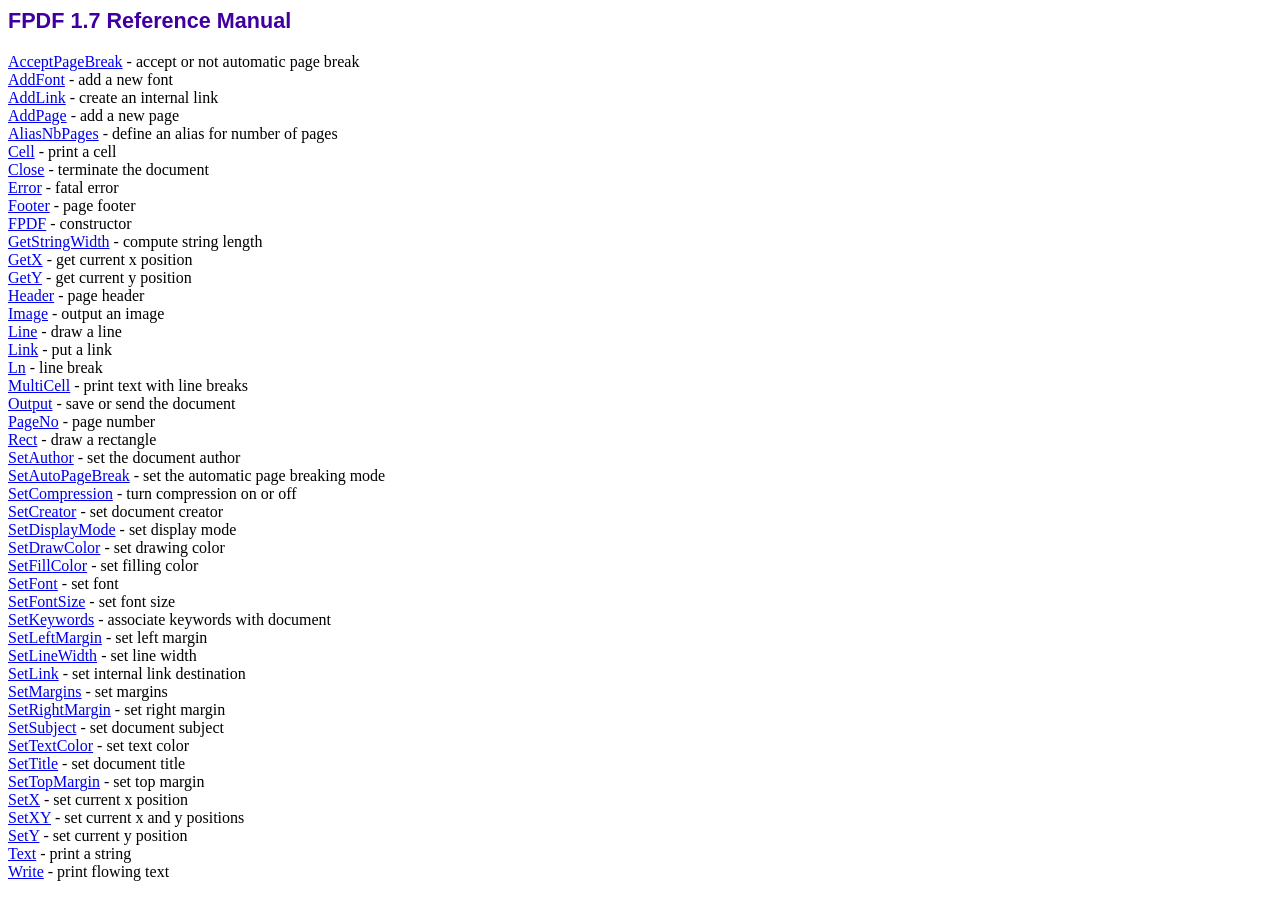
<file: wp-content/themes/samba-child/fpdf/doc/index.htm>
<!DOCTYPE html PUBLIC "-//W3C//DTD HTML 4.01 Transitional//EN">
<html>
<head>
<meta http-equiv="Content-Type" content="text/html; charset=ISO-8859-1">
<title>FPDF 1.7 Reference Manual</title>
<link type="text/css" rel="stylesheet" href="../fpdf.css">
</head>
<body>
<h1>FPDF 1.7 Reference Manual</h1>
<a href="acceptpagebreak.htm">AcceptPageBreak</a> - accept or not automatic page break<br>
<a href="addfont.htm">AddFont</a> - add a new font<br>
<a href="addlink.htm">AddLink</a> - create an internal link<br>
<a href="addpage.htm">AddPage</a> - add a new page<br>
<a href="aliasnbpages.htm">AliasNbPages</a> - define an alias for number of pages<br>
<a href="cell.htm">Cell</a> - print a cell<br>
<a href="close.htm">Close</a> - terminate the document<br>
<a href="error.htm">Error</a> - fatal error<br>
<a href="footer.htm">Footer</a> - page footer<br>
<a href="fpdf.htm">FPDF</a> - constructor<br>
<a href="getstringwidth.htm">GetStringWidth</a> - compute string length<br>
<a href="getx.htm">GetX</a> - get current x position<br>
<a href="gety.htm">GetY</a> - get current y position<br>
<a href="header.htm">Header</a> - page header<br>
<a href="image.htm">Image</a> - output an image<br>
<a href="line.htm">Line</a> - draw a line<br>
<a href="link.htm">Link</a> - put a link<br>
<a href="ln.htm">Ln</a> - line break<br>
<a href="multicell.htm">MultiCell</a> - print text with line breaks<br>
<a href="output.htm">Output</a> - save or send the document<br>
<a href="pageno.htm">PageNo</a> - page number<br>
<a href="rect.htm">Rect</a> - draw a rectangle<br>
<a href="setauthor.htm">SetAuthor</a> - set the document author<br>
<a href="setautopagebreak.htm">SetAutoPageBreak</a> - set the automatic page breaking mode<br>
<a href="setcompression.htm">SetCompression</a> - turn compression on or off<br>
<a href="setcreator.htm">SetCreator</a> - set document creator<br>
<a href="setdisplaymode.htm">SetDisplayMode</a> - set display mode<br>
<a href="setdrawcolor.htm">SetDrawColor</a> - set drawing color<br>
<a href="setfillcolor.htm">SetFillColor</a> - set filling color<br>
<a href="setfont.htm">SetFont</a> - set font<br>
<a href="setfontsize.htm">SetFontSize</a> - set font size<br>
<a href="setkeywords.htm">SetKeywords</a> - associate keywords with document<br>
<a href="setleftmargin.htm">SetLeftMargin</a> - set left margin<br>
<a href="setlinewidth.htm">SetLineWidth</a> - set line width<br>
<a href="setlink.htm">SetLink</a> - set internal link destination<br>
<a href="setmargins.htm">SetMargins</a> - set margins<br>
<a href="setrightmargin.htm">SetRightMargin</a> - set right margin<br>
<a href="setsubject.htm">SetSubject</a> - set document subject<br>
<a href="settextcolor.htm">SetTextColor</a> - set text color<br>
<a href="settitle.htm">SetTitle</a> - set document title<br>
<a href="settopmargin.htm">SetTopMargin</a> - set top margin<br>
<a href="setx.htm">SetX</a> - set current x position<br>
<a href="setxy.htm">SetXY</a> - set current x and y positions<br>
<a href="sety.htm">SetY</a> - set current y position<br>
<a href="text.htm">Text</a> - print a string<br>
<a href="write.htm">Write</a> - print flowing text<br>
</body>
</html>
</file>
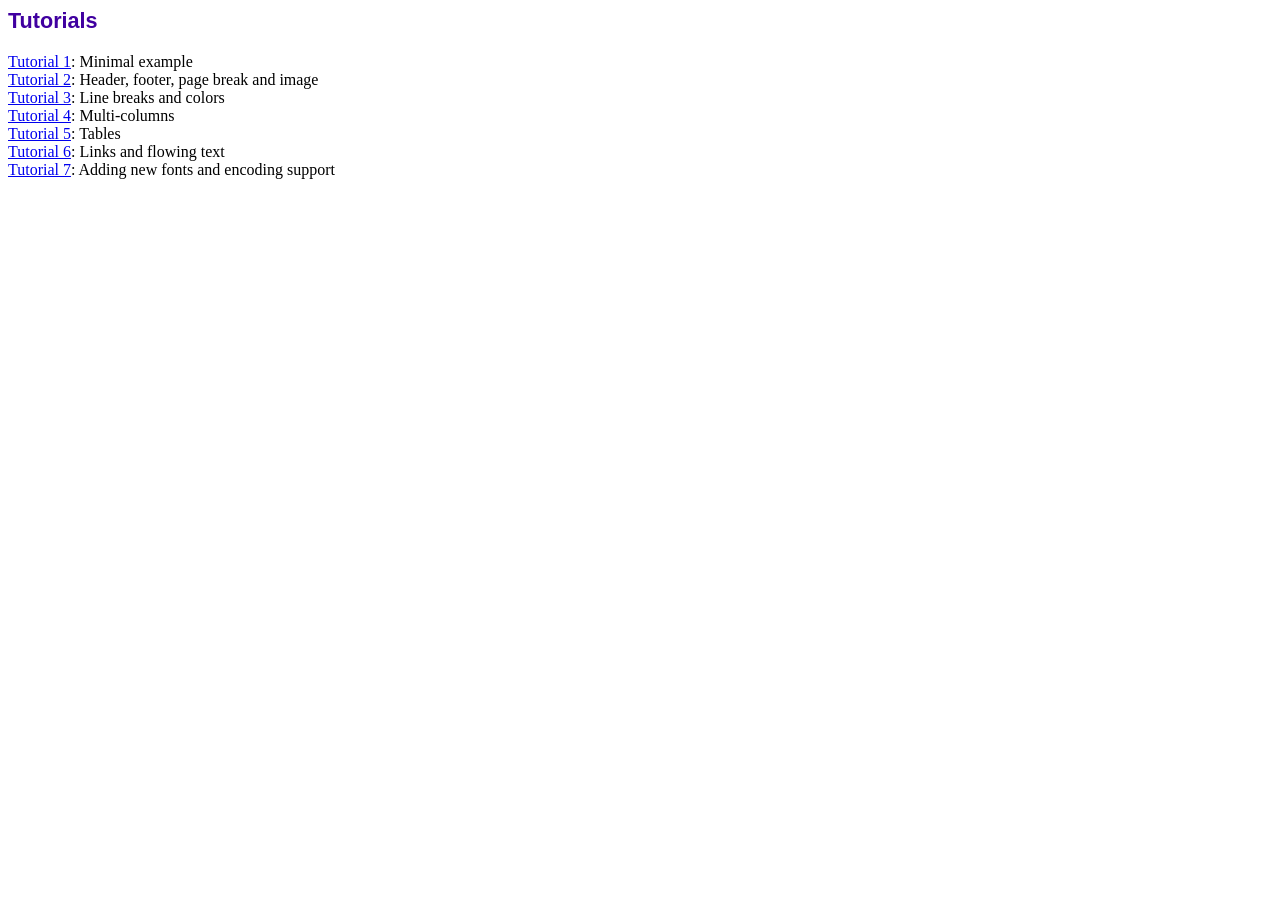
<file: wp-content/themes/samba-child/fpdf/tutorial/index.htm>
<!DOCTYPE html PUBLIC "-//W3C//DTD HTML 4.01 Transitional//EN">
<html>
<head>
<meta http-equiv="Content-Type" content="text/html; charset=ISO-8859-1">
<title>Tutorials</title>
<link type="text/css" rel="stylesheet" href="../fpdf.css">
</head>
<body>
<h1>Tutorials</h1>
<ul style="list-style-type:none; margin-left:0; padding-left:0">
<li><a href="tuto1.htm">Tutorial 1</a>: Minimal example</li>
<li><a href="tuto2.htm">Tutorial 2</a>: Header, footer, page break and image</li>
<li><a href="tuto3.htm">Tutorial 3</a>: Line breaks and colors</li>
<li><a href="tuto4.htm">Tutorial 4</a>: Multi-columns</li>
<li><a href="tuto5.htm">Tutorial 5</a>: Tables</li>
<li><a href="tuto6.htm">Tutorial 6</a>: Links and flowing text</li>
<li><a href="tuto7.htm">Tutorial 7</a>: Adding new fonts and encoding support</li>
</UL>
</body>
</html>
</file>
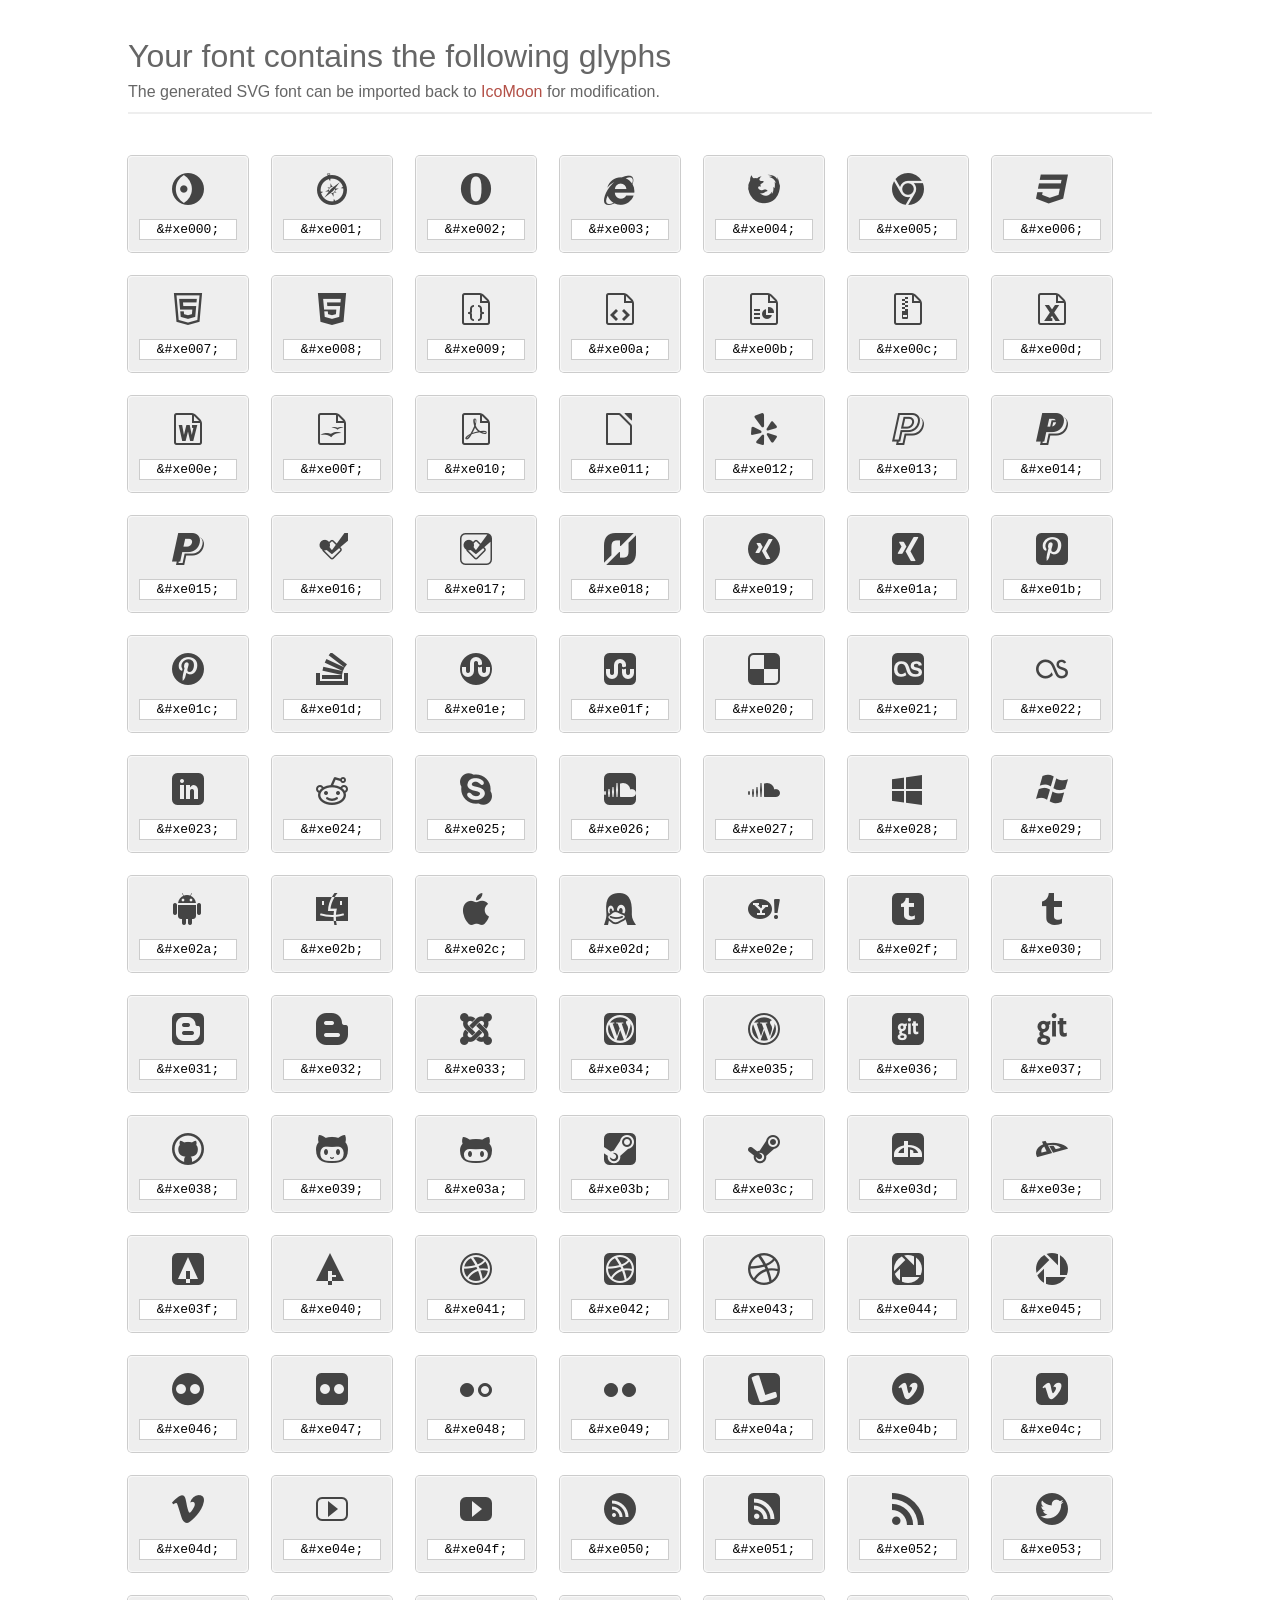
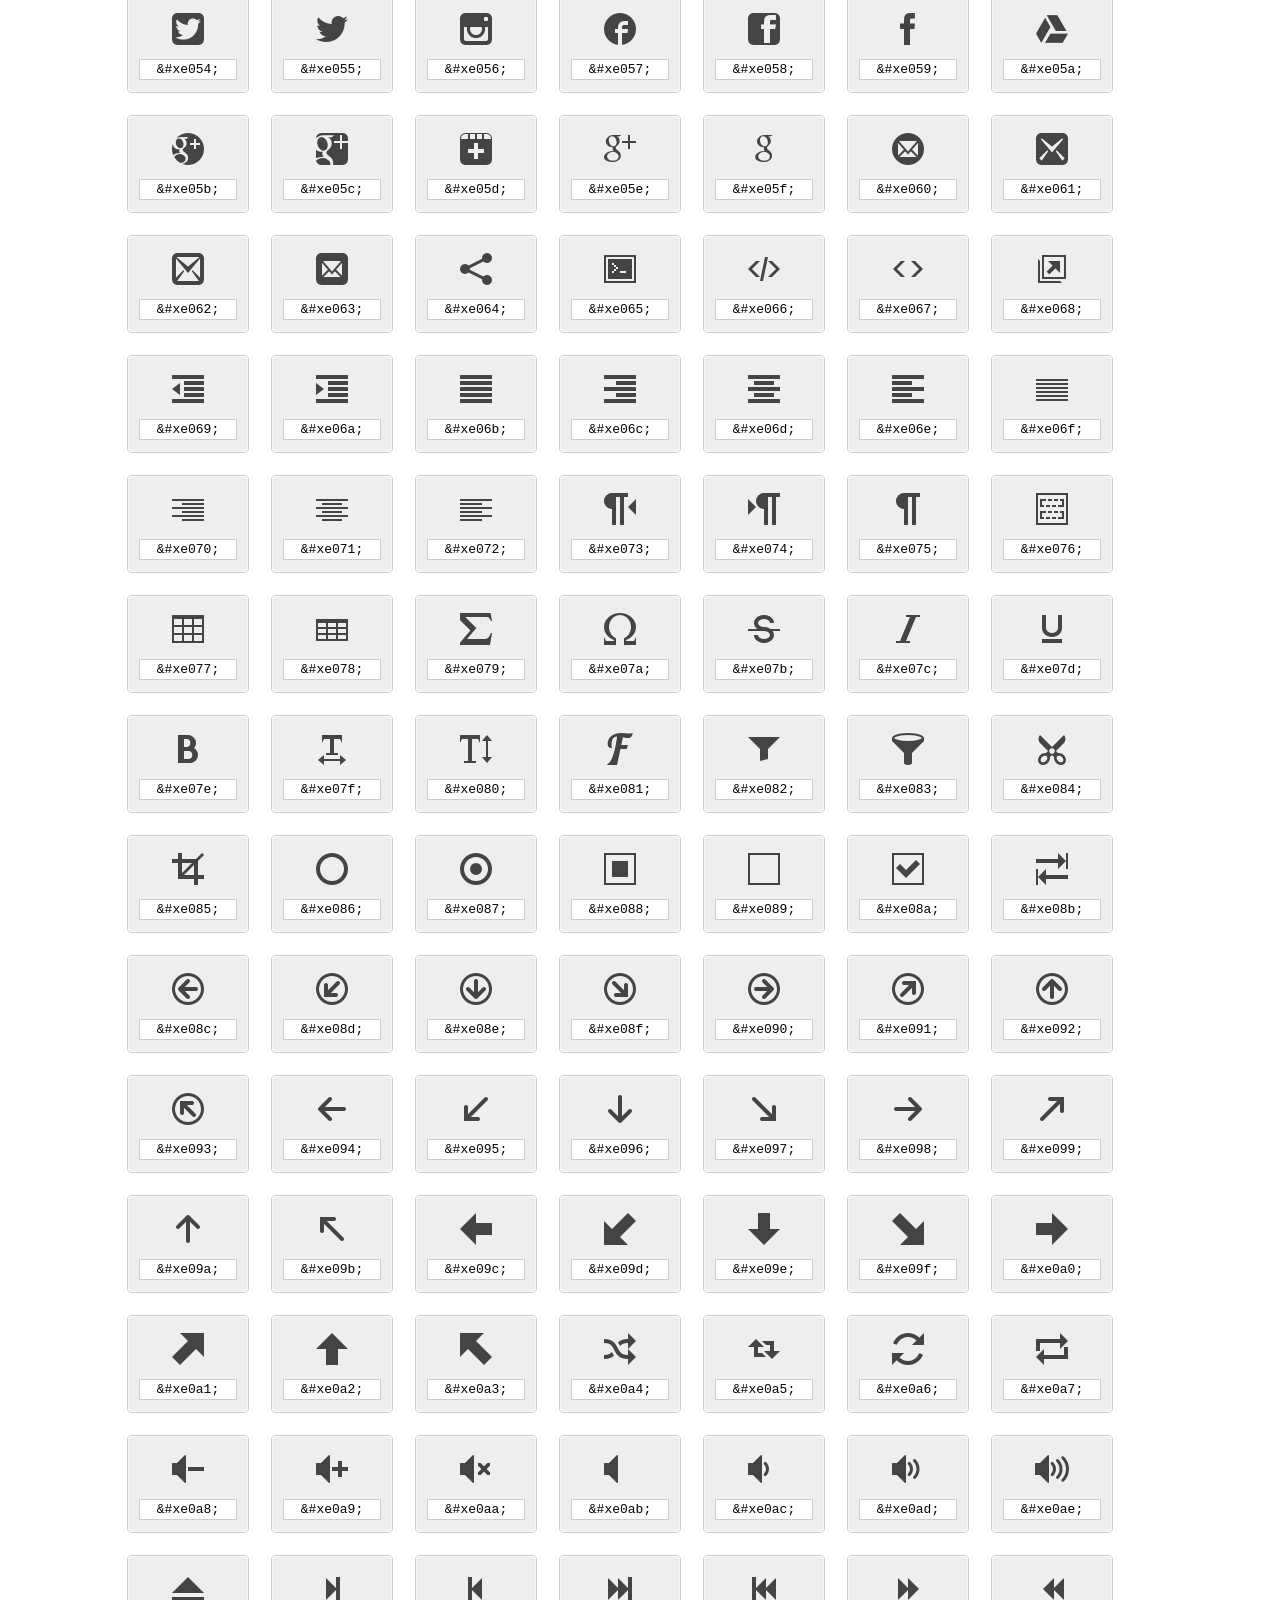
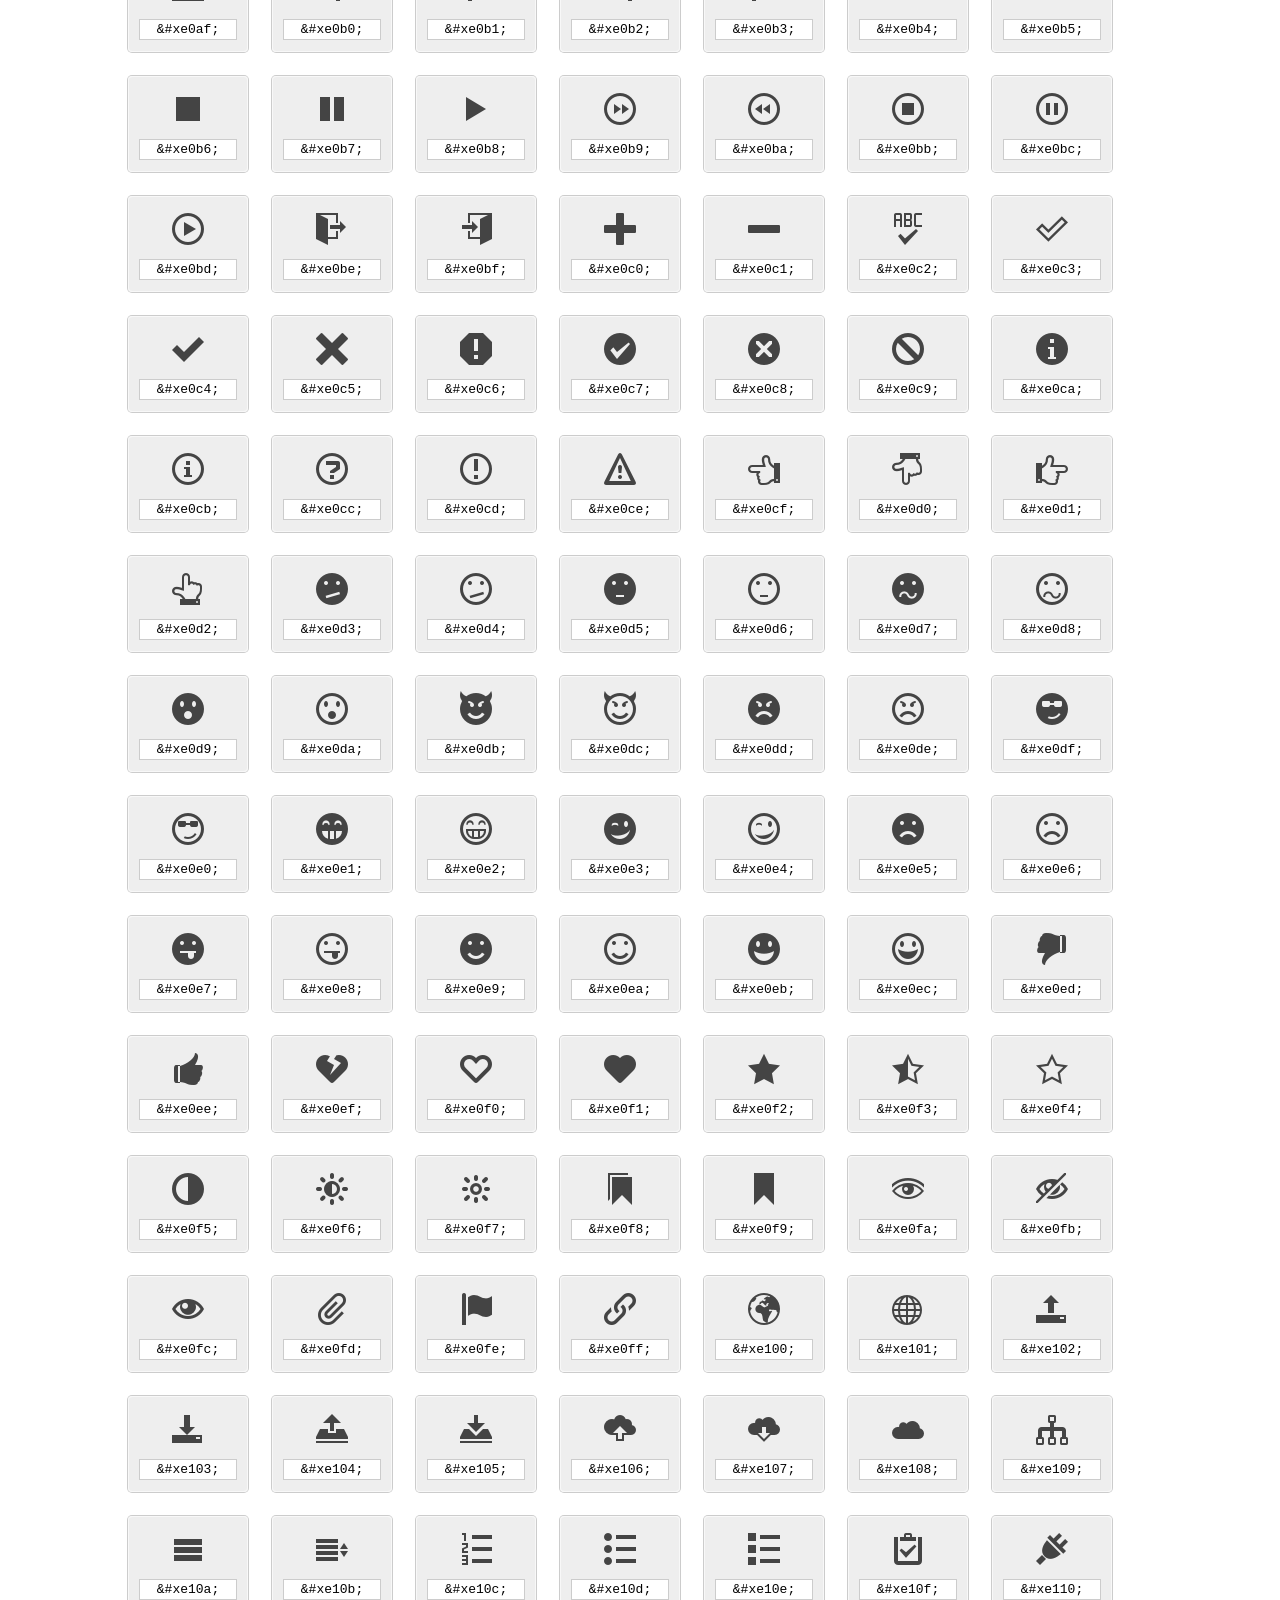
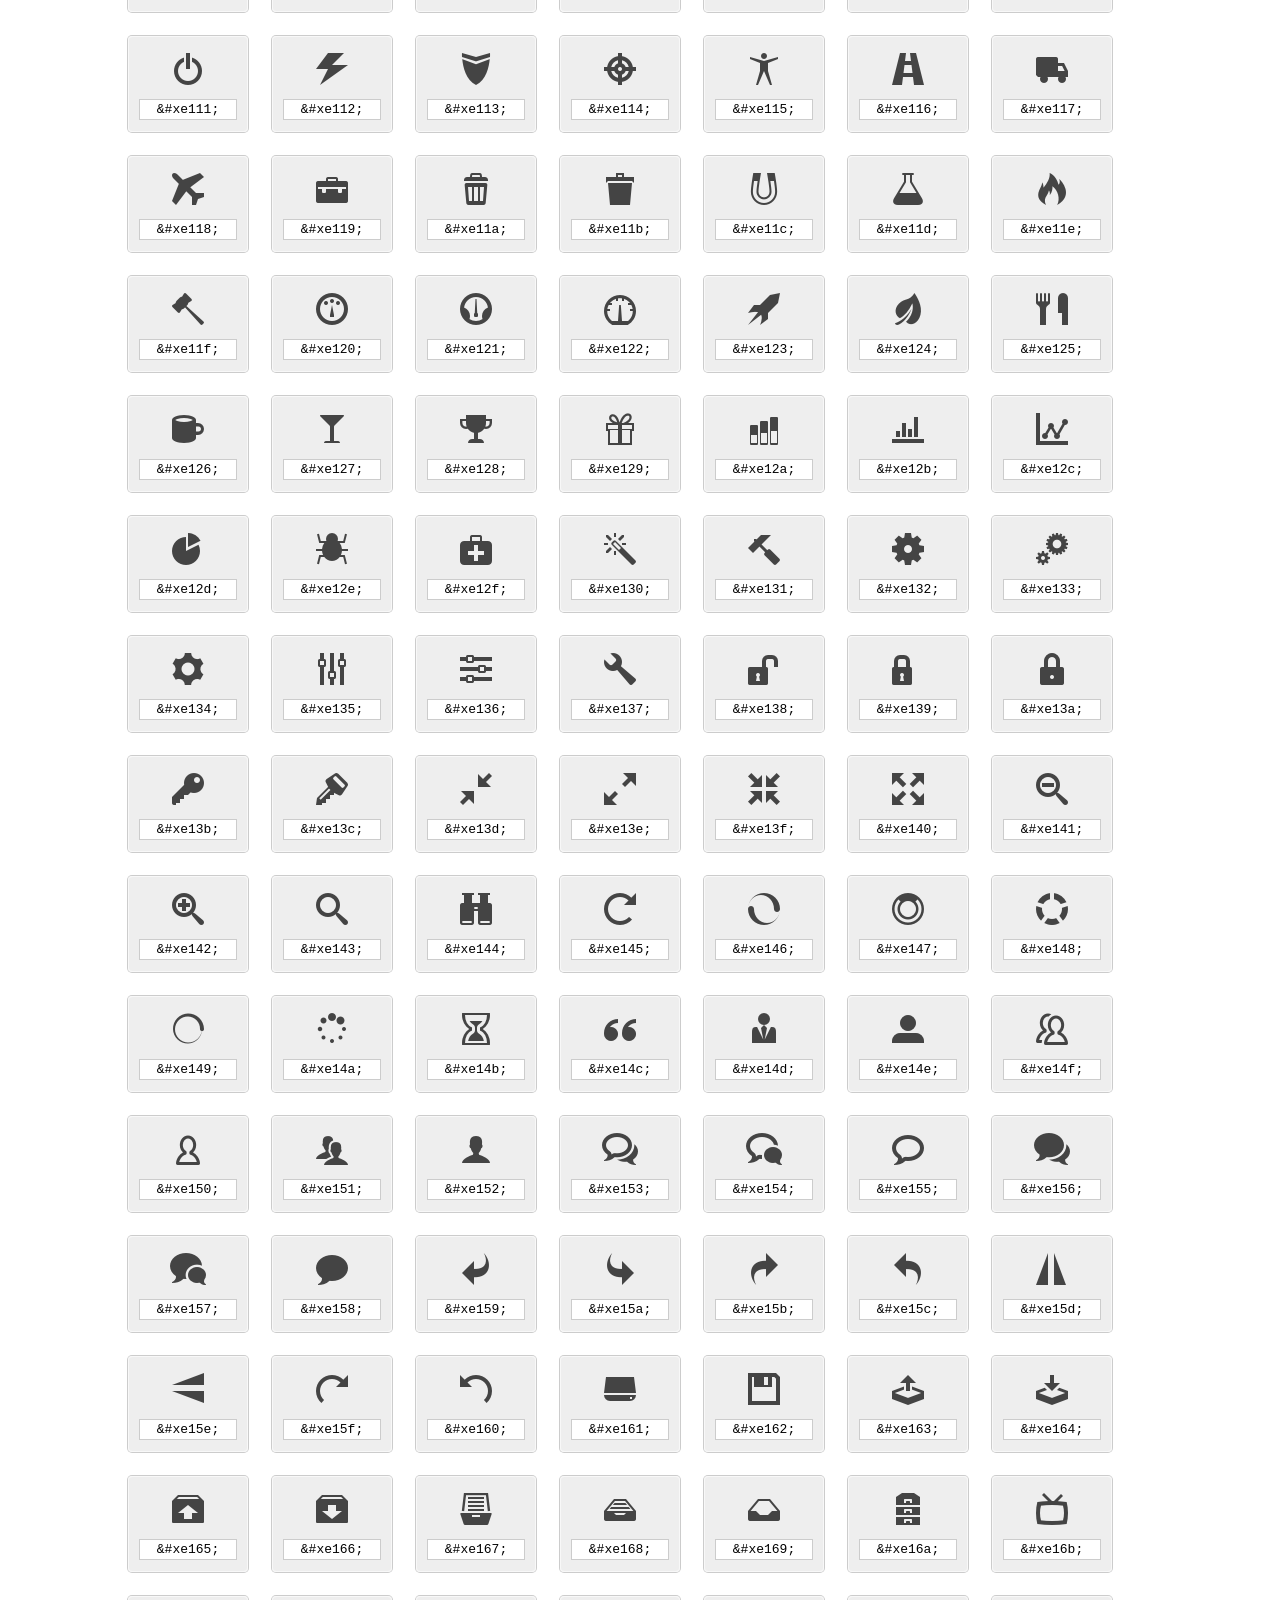
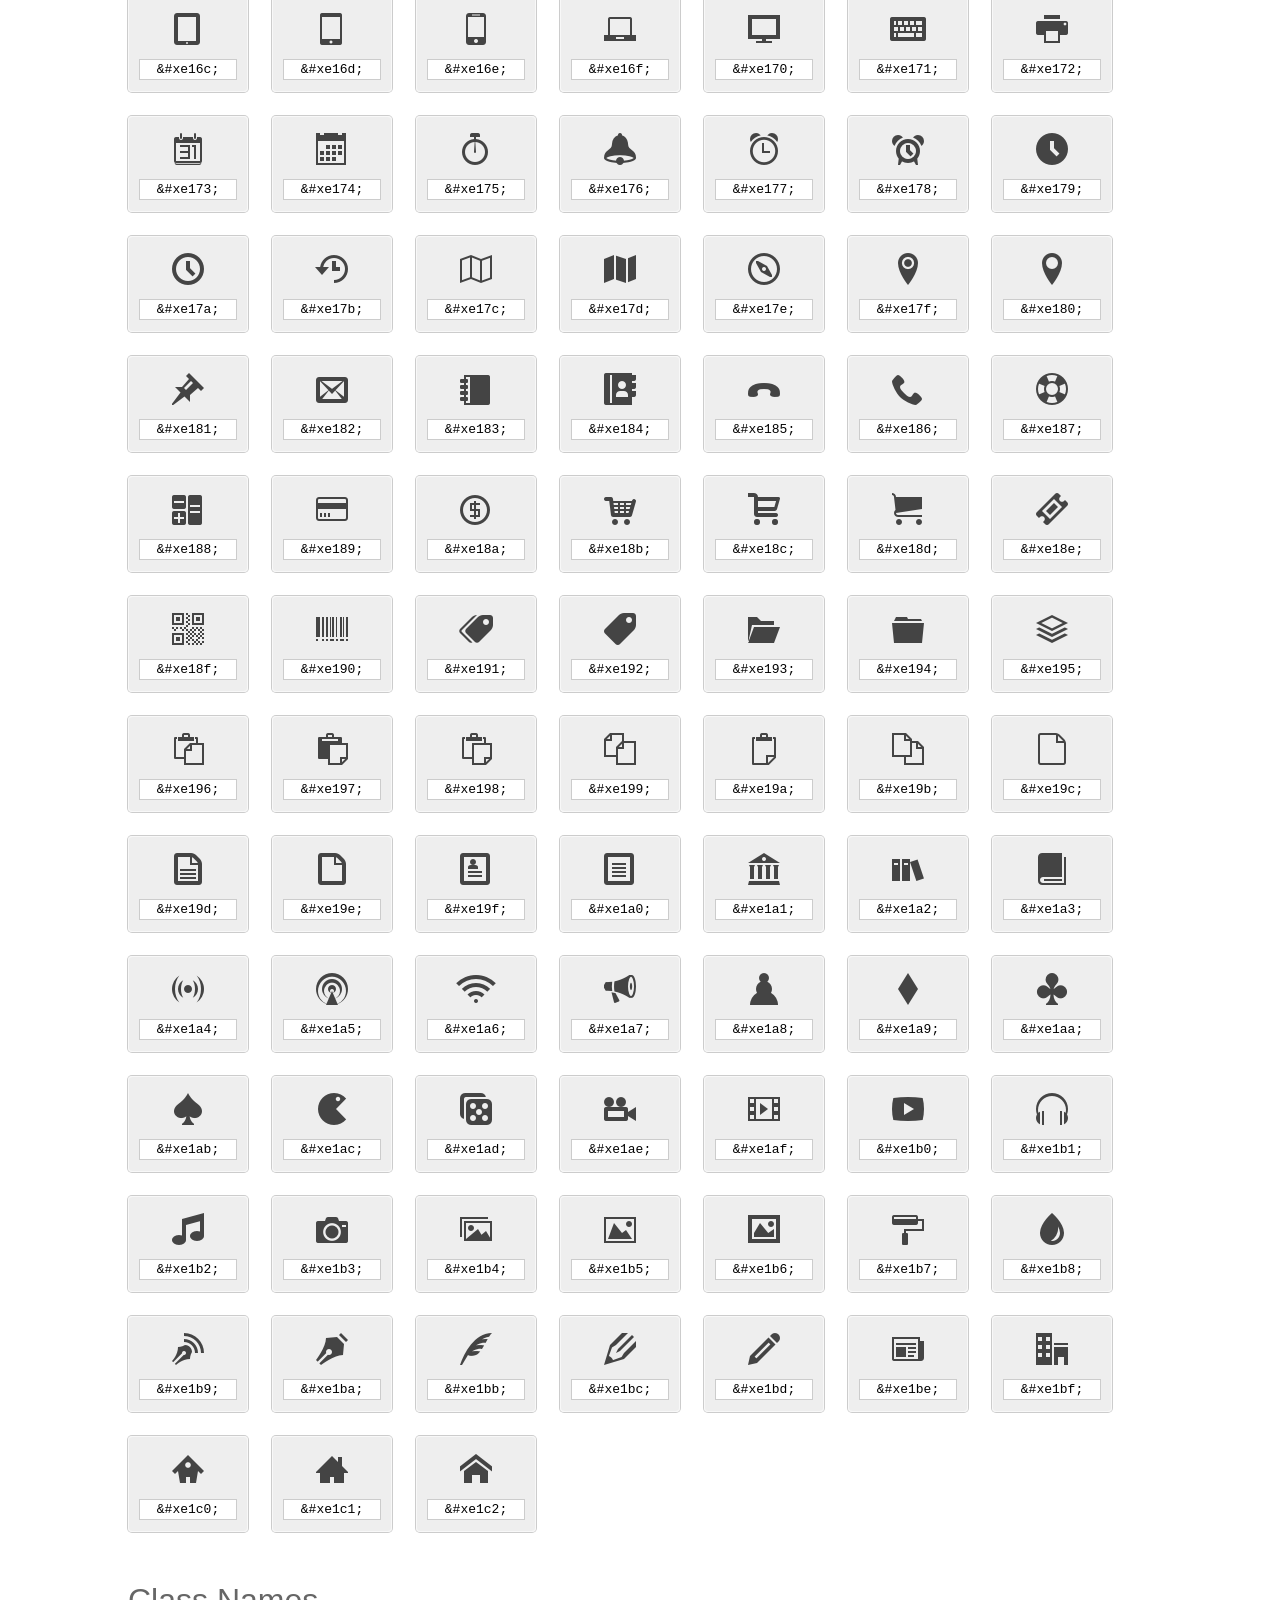
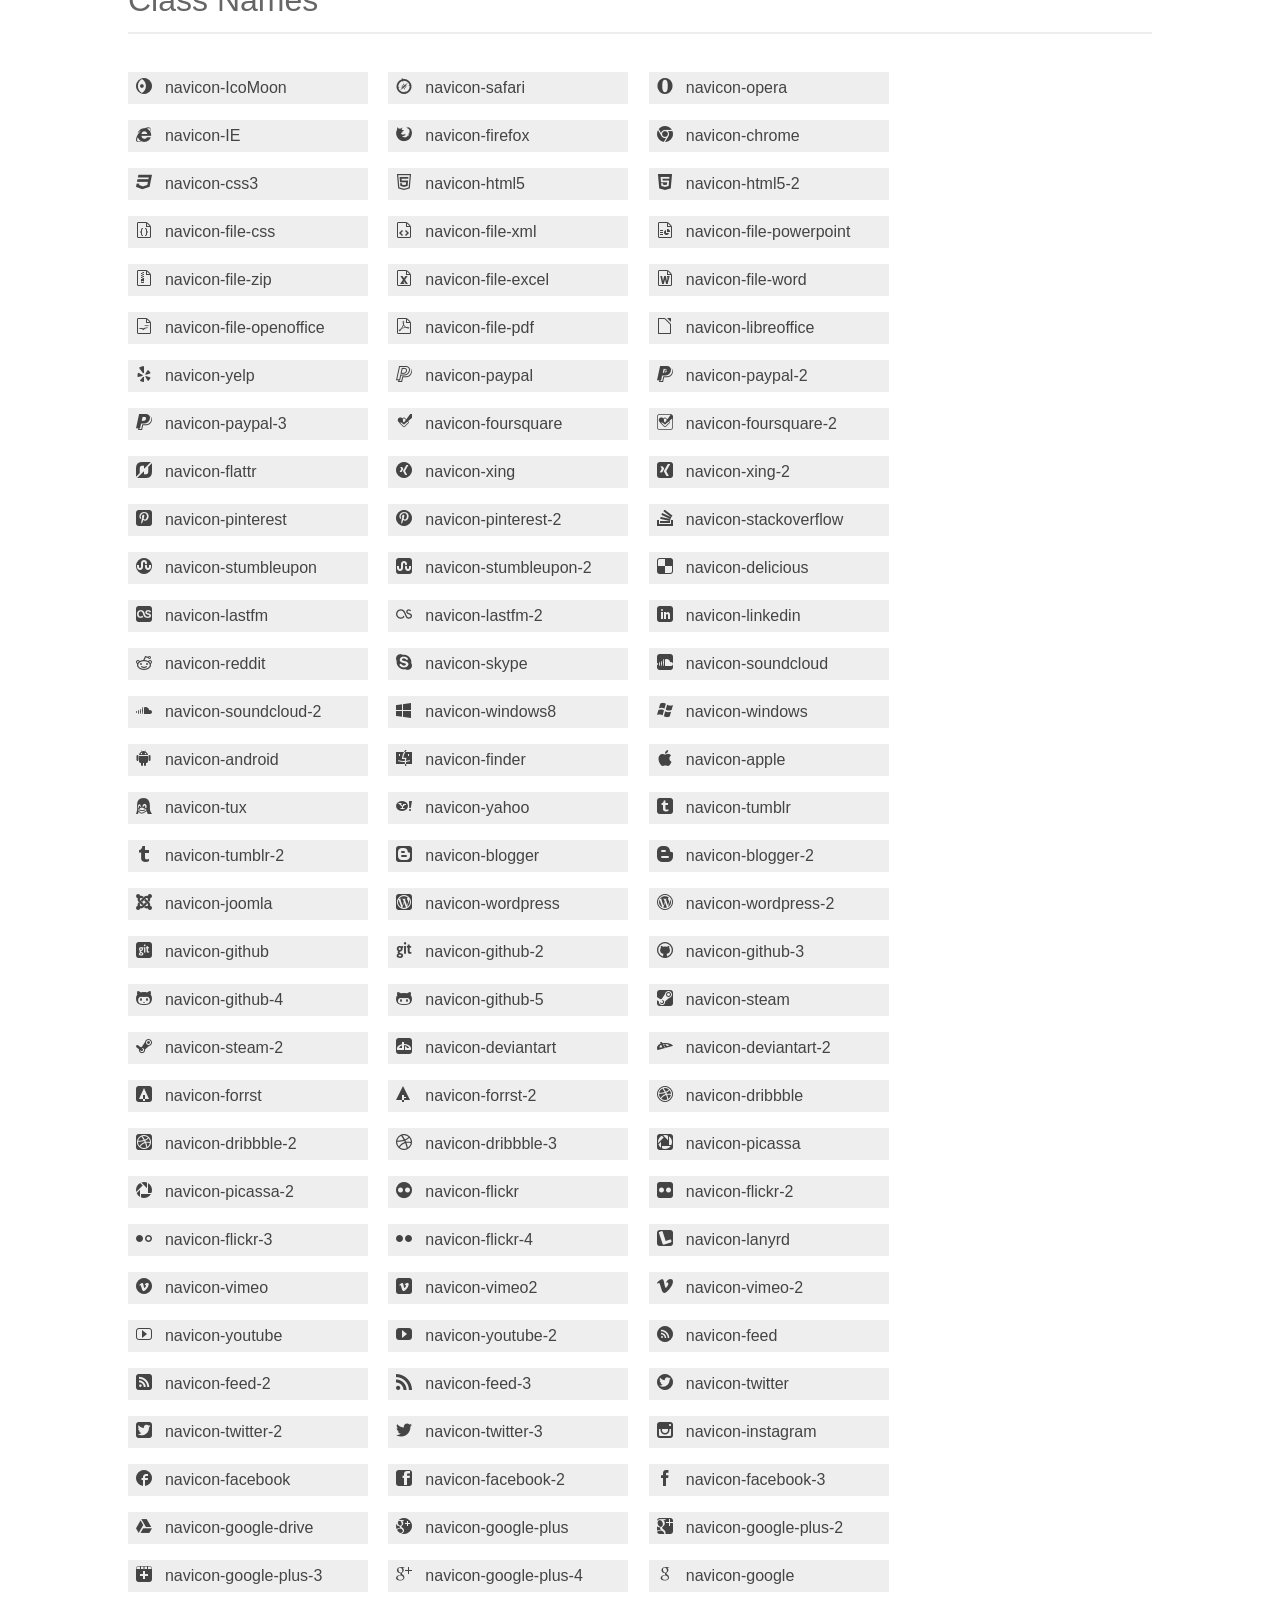
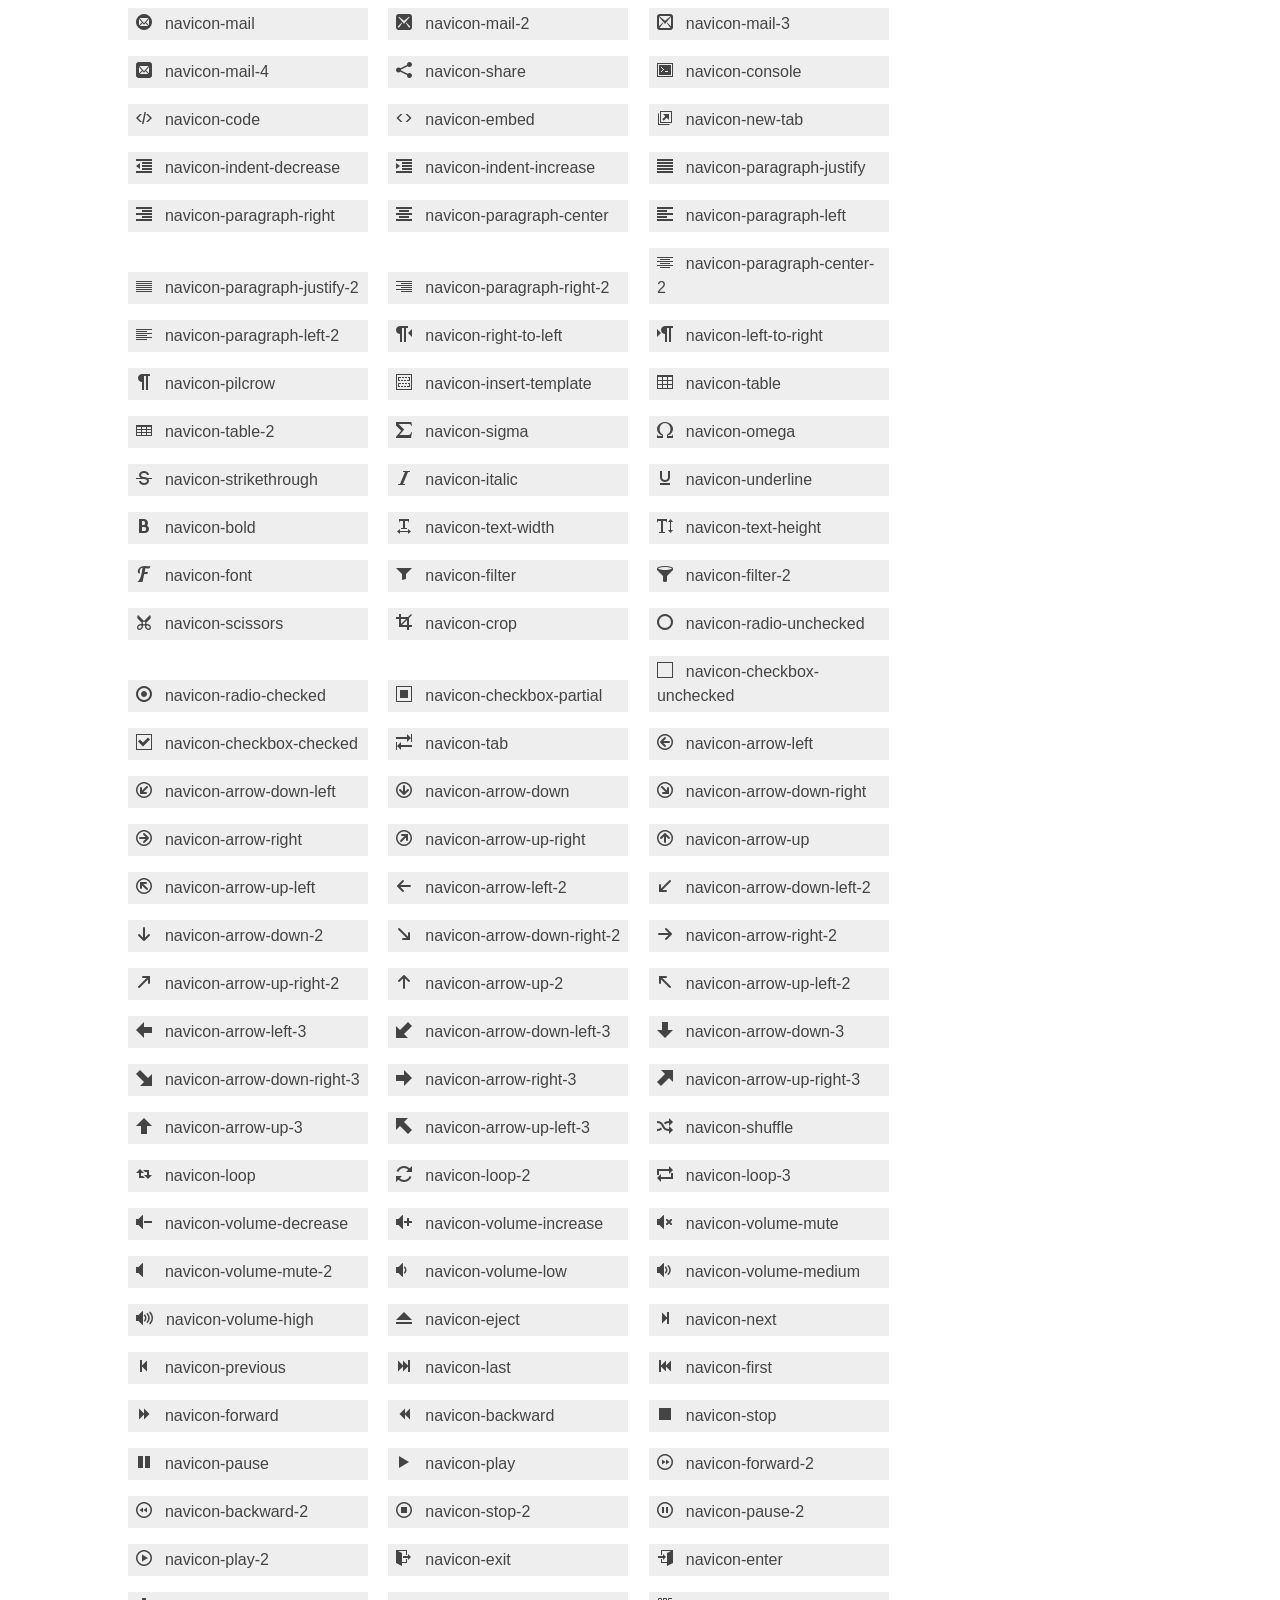
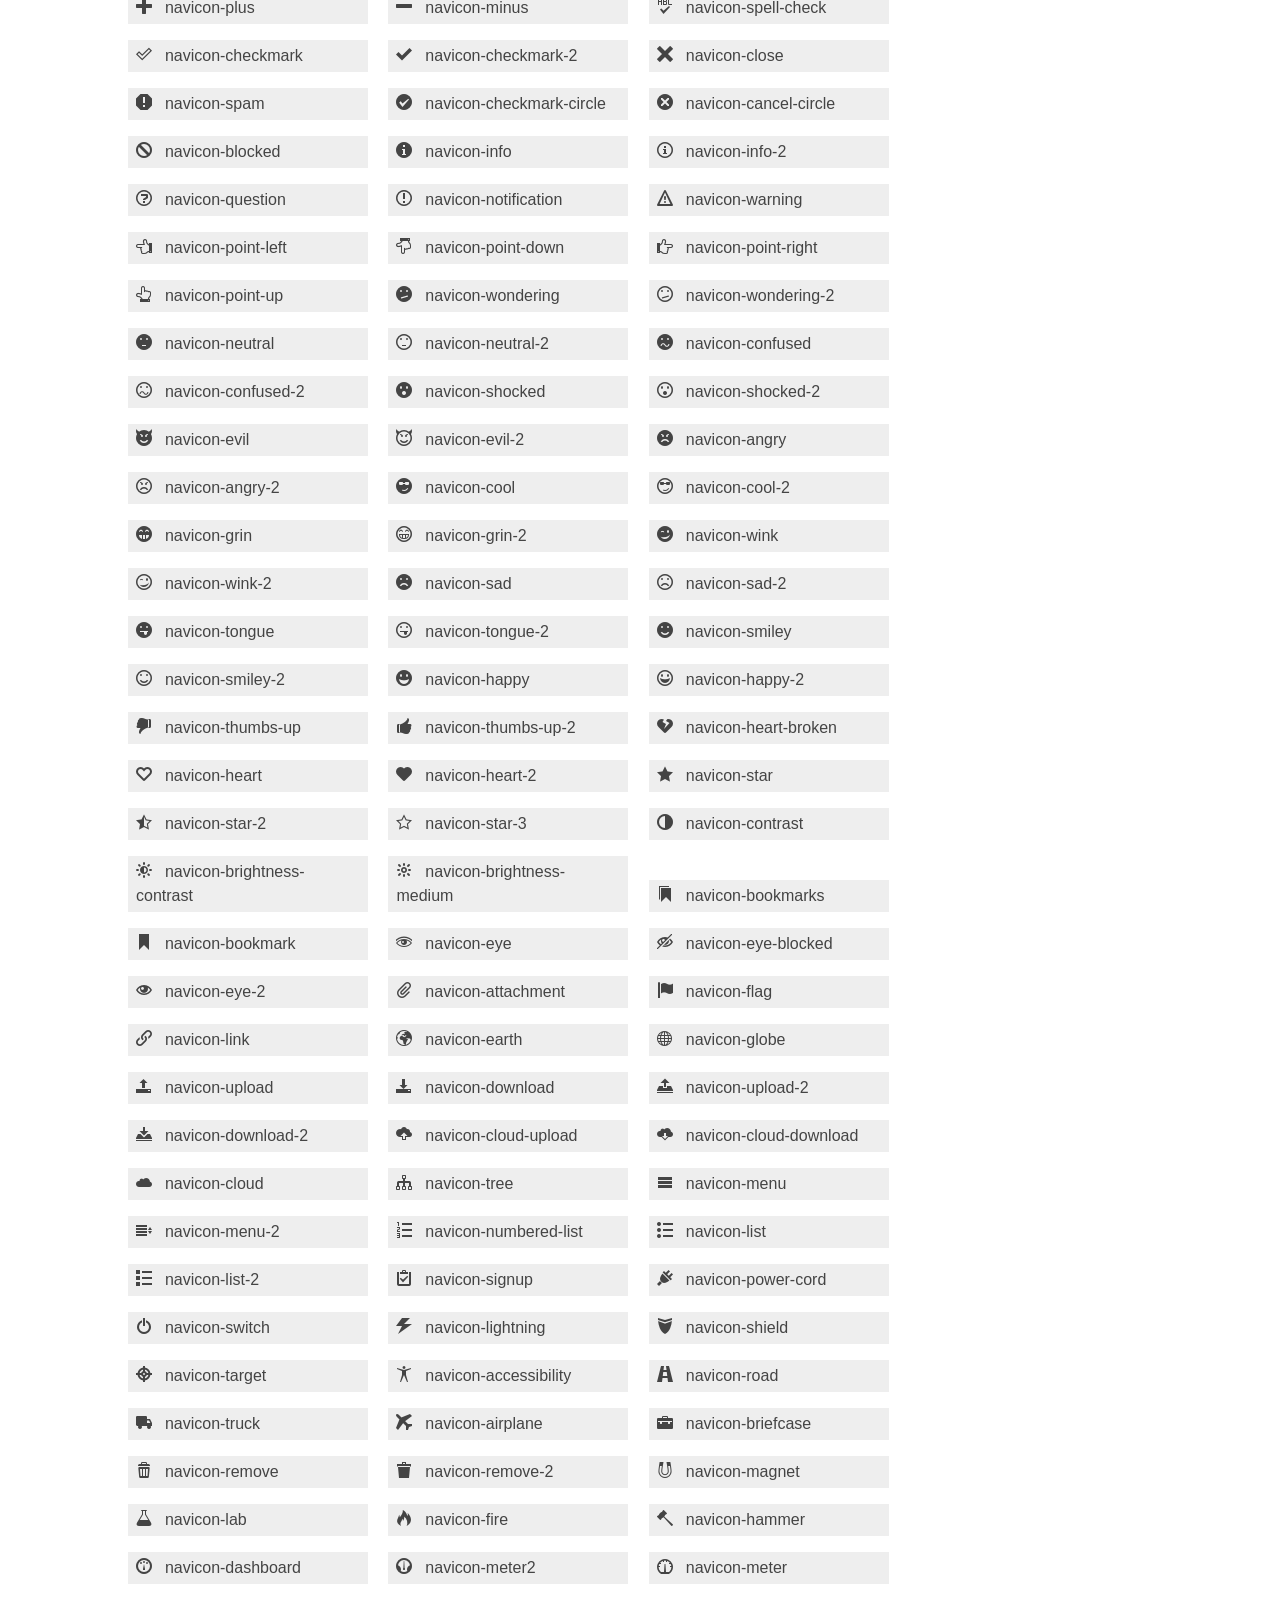
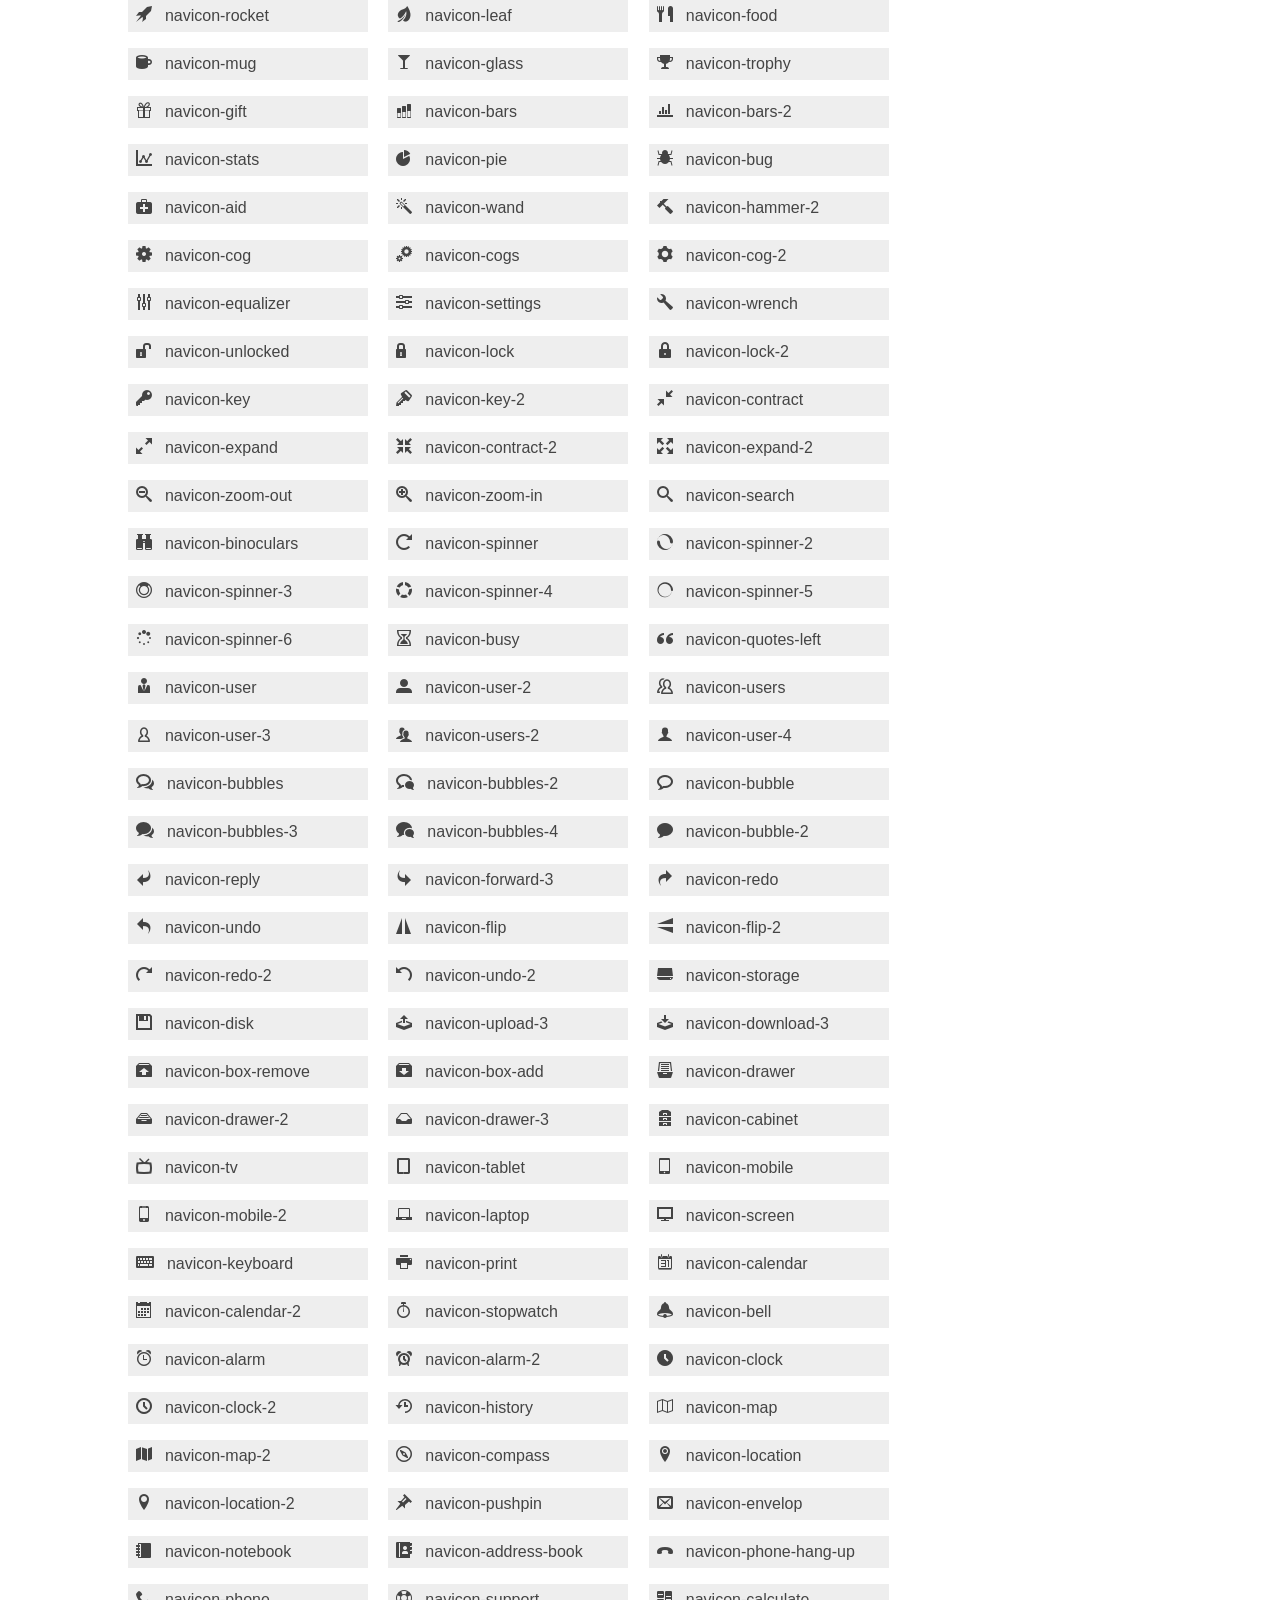
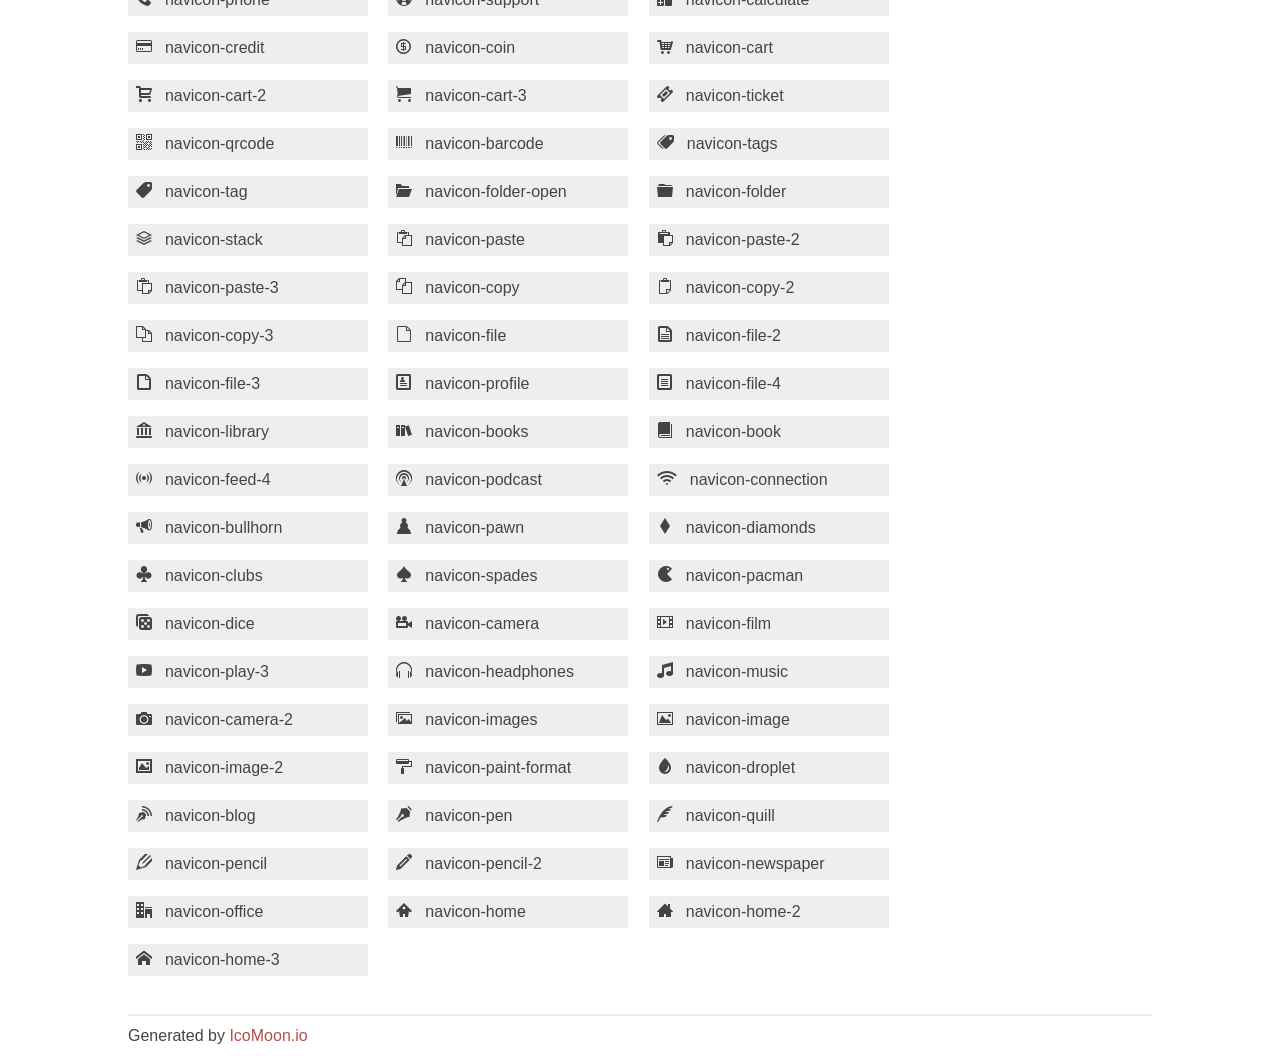
<file: wp-content/plugins/samba_framework/inc/fonts/icomoon/index.html>
<!doctype html>
<html>
<head>
<title>Your Font/Glyphs</title>
<link rel="stylesheet" href="style.css" />
<!--[if lte IE 7]><script src="lte-ie7.js"></script><![endif]-->
<style>
	section, header, footer {display: block;}
	body {
		font-family: sans-serif;
		color: #444;
		line-height: 1.5;
		font-size: 1em;
	}
	* {
		-moz-box-sizing: border-box;
		-webkit-box-sizing: border-box;
		box-sizing: border-box;
		margin: 0;
		padding: 0;
	}
	.glyph {
		font-size: 16px;
		float: left;
		text-align: center;
		background: #eee;
		padding: .75em;
		margin: .75em 1.5em .75em 0;
		width: 7.5em;
		border-radius: .25em;
		box-shadow: inset 0 0 0 1px #f8f8f8, 0 0 0 1px #CCC;
	}
	.glyph input {
		font-family: consolas, monospace;
		font-size: 13px;
		width: 100%;
		text-align: center;
		border: 0;
		box-shadow: 0 0 0 1px #ccc;
		padding: .125em;
	}
	.w-main {
		width: 80%;
	}
	.centered {
		margin-left: auto;
		margin-right: auto;
	}
	.fs1 {
		font-size: 2em;
	}
	header {
		margin: 2em 0;
		padding-bottom: .5em;
		color: #666;
		box-shadow: 0 2px #eee;
	}
	header h1 {
		font-size: 2em;
		font-weight: normal;
	}
	.clearfix:before, .clearfix:after { content: ""; display: table; }
	.clearfix:after, .clear { clear: both; }
	footer {
		margin-top: 2em;
		padding: .5em 0;
		box-shadow: 0 -2px #eee;
	}
	a, a:visited {
		color: #B35047;
		text-decoration: none;
	}
	a:hover, a:focus {color: #000;}
	.box1 {
		font-size: 16px;
		display: inline-block;
		width: 15em;
		padding: .25em .5em;
		background: #eee;
		margin: .5em 1em .5em 0;
	}
</style>
</head>
<body>
	<div class="w-main centered">
	<section class="mtm clearfix" id="glyphs">
	<header>
		<h1>Your font contains the following glyphs</h1>
		<p>The generated SVG font can be imported back to <a href="http://icomoon.io/app">IcoMoon</a> for modification.</p>
	</header>
	<div class="glyph">
		<div class="fs1" samba-hidden="true" data-icon="&#xe000;"></div>
		<input type="text" readonly="readonly" value="&amp;#xe000;" />
	</div>
	<div class="glyph">
		<div class="fs1" samba-hidden="true" data-icon="&#xe001;"></div>
		<input type="text" readonly="readonly" value="&amp;#xe001;" />
	</div>
	<div class="glyph">
		<div class="fs1" samba-hidden="true" data-icon="&#xe002;"></div>
		<input type="text" readonly="readonly" value="&amp;#xe002;" />
	</div>
	<div class="glyph">
		<div class="fs1" samba-hidden="true" data-icon="&#xe003;"></div>
		<input type="text" readonly="readonly" value="&amp;#xe003;" />
	</div>
	<div class="glyph">
		<div class="fs1" samba-hidden="true" data-icon="&#xe004;"></div>
		<input type="text" readonly="readonly" value="&amp;#xe004;" />
	</div>
	<div class="glyph">
		<div class="fs1" samba-hidden="true" data-icon="&#xe005;"></div>
		<input type="text" readonly="readonly" value="&amp;#xe005;" />
	</div>
	<div class="glyph">
		<div class="fs1" samba-hidden="true" data-icon="&#xe006;"></div>
		<input type="text" readonly="readonly" value="&amp;#xe006;" />
	</div>
	<div class="glyph">
		<div class="fs1" samba-hidden="true" data-icon="&#xe007;"></div>
		<input type="text" readonly="readonly" value="&amp;#xe007;" />
	</div>
	<div class="glyph">
		<div class="fs1" samba-hidden="true" data-icon="&#xe008;"></div>
		<input type="text" readonly="readonly" value="&amp;#xe008;" />
	</div>
	<div class="glyph">
		<div class="fs1" samba-hidden="true" data-icon="&#xe009;"></div>
		<input type="text" readonly="readonly" value="&amp;#xe009;" />
	</div>
	<div class="glyph">
		<div class="fs1" samba-hidden="true" data-icon="&#xe00a;"></div>
		<input type="text" readonly="readonly" value="&amp;#xe00a;" />
	</div>
	<div class="glyph">
		<div class="fs1" samba-hidden="true" data-icon="&#xe00b;"></div>
		<input type="text" readonly="readonly" value="&amp;#xe00b;" />
	</div>
	<div class="glyph">
		<div class="fs1" samba-hidden="true" data-icon="&#xe00c;"></div>
		<input type="text" readonly="readonly" value="&amp;#xe00c;" />
	</div>
	<div class="glyph">
		<div class="fs1" samba-hidden="true" data-icon="&#xe00d;"></div>
		<input type="text" readonly="readonly" value="&amp;#xe00d;" />
	</div>
	<div class="glyph">
		<div class="fs1" samba-hidden="true" data-icon="&#xe00e;"></div>
		<input type="text" readonly="readonly" value="&amp;#xe00e;" />
	</div>
	<div class="glyph">
		<div class="fs1" samba-hidden="true" data-icon="&#xe00f;"></div>
		<input type="text" readonly="readonly" value="&amp;#xe00f;" />
	</div>
	<div class="glyph">
		<div class="fs1" samba-hidden="true" data-icon="&#xe010;"></div>
		<input type="text" readonly="readonly" value="&amp;#xe010;" />
	</div>
	<div class="glyph">
		<div class="fs1" samba-hidden="true" data-icon="&#xe011;"></div>
		<input type="text" readonly="readonly" value="&amp;#xe011;" />
	</div>
	<div class="glyph">
		<div class="fs1" samba-hidden="true" data-icon="&#xe012;"></div>
		<input type="text" readonly="readonly" value="&amp;#xe012;" />
	</div>
	<div class="glyph">
		<div class="fs1" samba-hidden="true" data-icon="&#xe013;"></div>
		<input type="text" readonly="readonly" value="&amp;#xe013;" />
	</div>
	<div class="glyph">
		<div class="fs1" samba-hidden="true" data-icon="&#xe014;"></div>
		<input type="text" readonly="readonly" value="&amp;#xe014;" />
	</div>
	<div class="glyph">
		<div class="fs1" samba-hidden="true" data-icon="&#xe015;"></div>
		<input type="text" readonly="readonly" value="&amp;#xe015;" />
	</div>
	<div class="glyph">
		<div class="fs1" samba-hidden="true" data-icon="&#xe016;"></div>
		<input type="text" readonly="readonly" value="&amp;#xe016;" />
	</div>
	<div class="glyph">
		<div class="fs1" samba-hidden="true" data-icon="&#xe017;"></div>
		<input type="text" readonly="readonly" value="&amp;#xe017;" />
	</div>
	<div class="glyph">
		<div class="fs1" samba-hidden="true" data-icon="&#xe018;"></div>
		<input type="text" readonly="readonly" value="&amp;#xe018;" />
	</div>
	<div class="glyph">
		<div class="fs1" samba-hidden="true" data-icon="&#xe019;"></div>
		<input type="text" readonly="readonly" value="&amp;#xe019;" />
	</div>
	<div class="glyph">
		<div class="fs1" samba-hidden="true" data-icon="&#xe01a;"></div>
		<input type="text" readonly="readonly" value="&amp;#xe01a;" />
	</div>
	<div class="glyph">
		<div class="fs1" samba-hidden="true" data-icon="&#xe01b;"></div>
		<input type="text" readonly="readonly" value="&amp;#xe01b;" />
	</div>
	<div class="glyph">
		<div class="fs1" samba-hidden="true" data-icon="&#xe01c;"></div>
		<input type="text" readonly="readonly" value="&amp;#xe01c;" />
	</div>
	<div class="glyph">
		<div class="fs1" samba-hidden="true" data-icon="&#xe01d;"></div>
		<input type="text" readonly="readonly" value="&amp;#xe01d;" />
	</div>
	<div class="glyph">
		<div class="fs1" samba-hidden="true" data-icon="&#xe01e;"></div>
		<input type="text" readonly="readonly" value="&amp;#xe01e;" />
	</div>
	<div class="glyph">
		<div class="fs1" samba-hidden="true" data-icon="&#xe01f;"></div>
		<input type="text" readonly="readonly" value="&amp;#xe01f;" />
	</div>
	<div class="glyph">
		<div class="fs1" samba-hidden="true" data-icon="&#xe020;"></div>
		<input type="text" readonly="readonly" value="&amp;#xe020;" />
	</div>
	<div class="glyph">
		<div class="fs1" samba-hidden="true" data-icon="&#xe021;"></div>
		<input type="text" readonly="readonly" value="&amp;#xe021;" />
	</div>
	<div class="glyph">
		<div class="fs1" samba-hidden="true" data-icon="&#xe022;"></div>
		<input type="text" readonly="readonly" value="&amp;#xe022;" />
	</div>
	<div class="glyph">
		<div class="fs1" samba-hidden="true" data-icon="&#xe023;"></div>
		<input type="text" readonly="readonly" value="&amp;#xe023;" />
	</div>
	<div class="glyph">
		<div class="fs1" samba-hidden="true" data-icon="&#xe024;"></div>
		<input type="text" readonly="readonly" value="&amp;#xe024;" />
	</div>
	<div class="glyph">
		<div class="fs1" samba-hidden="true" data-icon="&#xe025;"></div>
		<input type="text" readonly="readonly" value="&amp;#xe025;" />
	</div>
	<div class="glyph">
		<div class="fs1" samba-hidden="true" data-icon="&#xe026;"></div>
		<input type="text" readonly="readonly" value="&amp;#xe026;" />
	</div>
	<div class="glyph">
		<div class="fs1" samba-hidden="true" data-icon="&#xe027;"></div>
		<input type="text" readonly="readonly" value="&amp;#xe027;" />
	</div>
	<div class="glyph">
		<div class="fs1" samba-hidden="true" data-icon="&#xe028;"></div>
		<input type="text" readonly="readonly" value="&amp;#xe028;" />
	</div>
	<div class="glyph">
		<div class="fs1" samba-hidden="true" data-icon="&#xe029;"></div>
		<input type="text" readonly="readonly" value="&amp;#xe029;" />
	</div>
	<div class="glyph">
		<div class="fs1" samba-hidden="true" data-icon="&#xe02a;"></div>
		<input type="text" readonly="readonly" value="&amp;#xe02a;" />
	</div>
	<div class="glyph">
		<div class="fs1" samba-hidden="true" data-icon="&#xe02b;"></div>
		<input type="text" readonly="readonly" value="&amp;#xe02b;" />
	</div>
	<div class="glyph">
		<div class="fs1" samba-hidden="true" data-icon="&#xe02c;"></div>
		<input type="text" readonly="readonly" value="&amp;#xe02c;" />
	</div>
	<div class="glyph">
		<div class="fs1" samba-hidden="true" data-icon="&#xe02d;"></div>
		<input type="text" readonly="readonly" value="&amp;#xe02d;" />
	</div>
	<div class="glyph">
		<div class="fs1" samba-hidden="true" data-icon="&#xe02e;"></div>
		<input type="text" readonly="readonly" value="&amp;#xe02e;" />
	</div>
	<div class="glyph">
		<div class="fs1" samba-hidden="true" data-icon="&#xe02f;"></div>
		<input type="text" readonly="readonly" value="&amp;#xe02f;" />
	</div>
	<div class="glyph">
		<div class="fs1" samba-hidden="true" data-icon="&#xe030;"></div>
		<input type="text" readonly="readonly" value="&amp;#xe030;" />
	</div>
	<div class="glyph">
		<div class="fs1" samba-hidden="true" data-icon="&#xe031;"></div>
		<input type="text" readonly="readonly" value="&amp;#xe031;" />
	</div>
	<div class="glyph">
		<div class="fs1" samba-hidden="true" data-icon="&#xe032;"></div>
		<input type="text" readonly="readonly" value="&amp;#xe032;" />
	</div>
	<div class="glyph">
		<div class="fs1" samba-hidden="true" data-icon="&#xe033;"></div>
		<input type="text" readonly="readonly" value="&amp;#xe033;" />
	</div>
	<div class="glyph">
		<div class="fs1" samba-hidden="true" data-icon="&#xe034;"></div>
		<input type="text" readonly="readonly" value="&amp;#xe034;" />
	</div>
	<div class="glyph">
		<div class="fs1" samba-hidden="true" data-icon="&#xe035;"></div>
		<input type="text" readonly="readonly" value="&amp;#xe035;" />
	</div>
	<div class="glyph">
		<div class="fs1" samba-hidden="true" data-icon="&#xe036;"></div>
		<input type="text" readonly="readonly" value="&amp;#xe036;" />
	</div>
	<div class="glyph">
		<div class="fs1" samba-hidden="true" data-icon="&#xe037;"></div>
		<input type="text" readonly="readonly" value="&amp;#xe037;" />
	</div>
	<div class="glyph">
		<div class="fs1" samba-hidden="true" data-icon="&#xe038;"></div>
		<input type="text" readonly="readonly" value="&amp;#xe038;" />
	</div>
	<div class="glyph">
		<div class="fs1" samba-hidden="true" data-icon="&#xe039;"></div>
		<input type="text" readonly="readonly" value="&amp;#xe039;" />
	</div>
	<div class="glyph">
		<div class="fs1" samba-hidden="true" data-icon="&#xe03a;"></div>
		<input type="text" readonly="readonly" value="&amp;#xe03a;" />
	</div>
	<div class="glyph">
		<div class="fs1" samba-hidden="true" data-icon="&#xe03b;"></div>
		<input type="text" readonly="readonly" value="&amp;#xe03b;" />
	</div>
	<div class="glyph">
		<div class="fs1" samba-hidden="true" data-icon="&#xe03c;"></div>
		<input type="text" readonly="readonly" value="&amp;#xe03c;" />
	</div>
	<div class="glyph">
		<div class="fs1" samba-hidden="true" data-icon="&#xe03d;"></div>
		<input type="text" readonly="readonly" value="&amp;#xe03d;" />
	</div>
	<div class="glyph">
		<div class="fs1" samba-hidden="true" data-icon="&#xe03e;"></div>
		<input type="text" readonly="readonly" value="&amp;#xe03e;" />
	</div>
	<div class="glyph">
		<div class="fs1" samba-hidden="true" data-icon="&#xe03f;"></div>
		<input type="text" readonly="readonly" value="&amp;#xe03f;" />
	</div>
	<div class="glyph">
		<div class="fs1" samba-hidden="true" data-icon="&#xe040;"></div>
		<input type="text" readonly="readonly" value="&amp;#xe040;" />
	</div>
	<div class="glyph">
		<div class="fs1" samba-hidden="true" data-icon="&#xe041;"></div>
		<input type="text" readonly="readonly" value="&amp;#xe041;" />
	</div>
	<div class="glyph">
		<div class="fs1" samba-hidden="true" data-icon="&#xe042;"></div>
		<input type="text" readonly="readonly" value="&amp;#xe042;" />
	</div>
	<div class="glyph">
		<div class="fs1" samba-hidden="true" data-icon="&#xe043;"></div>
		<input type="text" readonly="readonly" value="&amp;#xe043;" />
	</div>
	<div class="glyph">
		<div class="fs1" samba-hidden="true" data-icon="&#xe044;"></div>
		<input type="text" readonly="readonly" value="&amp;#xe044;" />
	</div>
	<div class="glyph">
		<div class="fs1" samba-hidden="true" data-icon="&#xe045;"></div>
		<input type="text" readonly="readonly" value="&amp;#xe045;" />
	</div>
	<div class="glyph">
		<div class="fs1" samba-hidden="true" data-icon="&#xe046;"></div>
		<input type="text" readonly="readonly" value="&amp;#xe046;" />
	</div>
	<div class="glyph">
		<div class="fs1" samba-hidden="true" data-icon="&#xe047;"></div>
		<input type="text" readonly="readonly" value="&amp;#xe047;" />
	</div>
	<div class="glyph">
		<div class="fs1" samba-hidden="true" data-icon="&#xe048;"></div>
		<input type="text" readonly="readonly" value="&amp;#xe048;" />
	</div>
	<div class="glyph">
		<div class="fs1" samba-hidden="true" data-icon="&#xe049;"></div>
		<input type="text" readonly="readonly" value="&amp;#xe049;" />
	</div>
	<div class="glyph">
		<div class="fs1" samba-hidden="true" data-icon="&#xe04a;"></div>
		<input type="text" readonly="readonly" value="&amp;#xe04a;" />
	</div>
	<div class="glyph">
		<div class="fs1" samba-hidden="true" data-icon="&#xe04b;"></div>
		<input type="text" readonly="readonly" value="&amp;#xe04b;" />
	</div>
	<div class="glyph">
		<div class="fs1" samba-hidden="true" data-icon="&#xe04c;"></div>
		<input type="text" readonly="readonly" value="&amp;#xe04c;" />
	</div>
	<div class="glyph">
		<div class="fs1" samba-hidden="true" data-icon="&#xe04d;"></div>
		<input type="text" readonly="readonly" value="&amp;#xe04d;" />
	</div>
	<div class="glyph">
		<div class="fs1" samba-hidden="true" data-icon="&#xe04e;"></div>
		<input type="text" readonly="readonly" value="&amp;#xe04e;" />
	</div>
	<div class="glyph">
		<div class="fs1" samba-hidden="true" data-icon="&#xe04f;"></div>
		<input type="text" readonly="readonly" value="&amp;#xe04f;" />
	</div>
	<div class="glyph">
		<div class="fs1" samba-hidden="true" data-icon="&#xe050;"></div>
		<input type="text" readonly="readonly" value="&amp;#xe050;" />
	</div>
	<div class="glyph">
		<div class="fs1" samba-hidden="true" data-icon="&#xe051;"></div>
		<input type="text" readonly="readonly" value="&amp;#xe051;" />
	</div>
	<div class="glyph">
		<div class="fs1" samba-hidden="true" data-icon="&#xe052;"></div>
		<input type="text" readonly="readonly" value="&amp;#xe052;" />
	</div>
	<div class="glyph">
		<div class="fs1" samba-hidden="true" data-icon="&#xe053;"></div>
		<input type="text" readonly="readonly" value="&amp;#xe053;" />
	</div>
	<div class="glyph">
		<div class="fs1" samba-hidden="true" data-icon="&#xe054;"></div>
		<input type="text" readonly="readonly" value="&amp;#xe054;" />
	</div>
	<div class="glyph">
		<div class="fs1" samba-hidden="true" data-icon="&#xe055;"></div>
		<input type="text" readonly="readonly" value="&amp;#xe055;" />
	</div>
	<div class="glyph">
		<div class="fs1" samba-hidden="true" data-icon="&#xe056;"></div>
		<input type="text" readonly="readonly" value="&amp;#xe056;" />
	</div>
	<div class="glyph">
		<div class="fs1" samba-hidden="true" data-icon="&#xe057;"></div>
		<input type="text" readonly="readonly" value="&amp;#xe057;" />
	</div>
	<div class="glyph">
		<div class="fs1" samba-hidden="true" data-icon="&#xe058;"></div>
		<input type="text" readonly="readonly" value="&amp;#xe058;" />
	</div>
	<div class="glyph">
		<div class="fs1" samba-hidden="true" data-icon="&#xe059;"></div>
		<input type="text" readonly="readonly" value="&amp;#xe059;" />
	</div>
	<div class="glyph">
		<div class="fs1" samba-hidden="true" data-icon="&#xe05a;"></div>
		<input type="text" readonly="readonly" value="&amp;#xe05a;" />
	</div>
	<div class="glyph">
		<div class="fs1" samba-hidden="true" data-icon="&#xe05b;"></div>
		<input type="text" readonly="readonly" value="&amp;#xe05b;" />
	</div>
	<div class="glyph">
		<div class="fs1" samba-hidden="true" data-icon="&#xe05c;"></div>
		<input type="text" readonly="readonly" value="&amp;#xe05c;" />
	</div>
	<div class="glyph">
		<div class="fs1" samba-hidden="true" data-icon="&#xe05d;"></div>
		<input type="text" readonly="readonly" value="&amp;#xe05d;" />
	</div>
	<div class="glyph">
		<div class="fs1" samba-hidden="true" data-icon="&#xe05e;"></div>
		<input type="text" readonly="readonly" value="&amp;#xe05e;" />
	</div>
	<div class="glyph">
		<div class="fs1" samba-hidden="true" data-icon="&#xe05f;"></div>
		<input type="text" readonly="readonly" value="&amp;#xe05f;" />
	</div>
	<div class="glyph">
		<div class="fs1" samba-hidden="true" data-icon="&#xe060;"></div>
		<input type="text" readonly="readonly" value="&amp;#xe060;" />
	</div>
	<div class="glyph">
		<div class="fs1" samba-hidden="true" data-icon="&#xe061;"></div>
		<input type="text" readonly="readonly" value="&amp;#xe061;" />
	</div>
	<div class="glyph">
		<div class="fs1" samba-hidden="true" data-icon="&#xe062;"></div>
		<input type="text" readonly="readonly" value="&amp;#xe062;" />
	</div>
	<div class="glyph">
		<div class="fs1" samba-hidden="true" data-icon="&#xe063;"></div>
		<input type="text" readonly="readonly" value="&amp;#xe063;" />
	</div>
	<div class="glyph">
		<div class="fs1" samba-hidden="true" data-icon="&#xe064;"></div>
		<input type="text" readonly="readonly" value="&amp;#xe064;" />
	</div>
	<div class="glyph">
		<div class="fs1" samba-hidden="true" data-icon="&#xe065;"></div>
		<input type="text" readonly="readonly" value="&amp;#xe065;" />
	</div>
	<div class="glyph">
		<div class="fs1" samba-hidden="true" data-icon="&#xe066;"></div>
		<input type="text" readonly="readonly" value="&amp;#xe066;" />
	</div>
	<div class="glyph">
		<div class="fs1" samba-hidden="true" data-icon="&#xe067;"></div>
		<input type="text" readonly="readonly" value="&amp;#xe067;" />
	</div>
	<div class="glyph">
		<div class="fs1" samba-hidden="true" data-icon="&#xe068;"></div>
		<input type="text" readonly="readonly" value="&amp;#xe068;" />
	</div>
	<div class="glyph">
		<div class="fs1" samba-hidden="true" data-icon="&#xe069;"></div>
		<input type="text" readonly="readonly" value="&amp;#xe069;" />
	</div>
	<div class="glyph">
		<div class="fs1" samba-hidden="true" data-icon="&#xe06a;"></div>
		<input type="text" readonly="readonly" value="&amp;#xe06a;" />
	</div>
	<div class="glyph">
		<div class="fs1" samba-hidden="true" data-icon="&#xe06b;"></div>
		<input type="text" readonly="readonly" value="&amp;#xe06b;" />
	</div>
	<div class="glyph">
		<div class="fs1" samba-hidden="true" data-icon="&#xe06c;"></div>
		<input type="text" readonly="readonly" value="&amp;#xe06c;" />
	</div>
	<div class="glyph">
		<div class="fs1" samba-hidden="true" data-icon="&#xe06d;"></div>
		<input type="text" readonly="readonly" value="&amp;#xe06d;" />
	</div>
	<div class="glyph">
		<div class="fs1" samba-hidden="true" data-icon="&#xe06e;"></div>
		<input type="text" readonly="readonly" value="&amp;#xe06e;" />
	</div>
	<div class="glyph">
		<div class="fs1" samba-hidden="true" data-icon="&#xe06f;"></div>
		<input type="text" readonly="readonly" value="&amp;#xe06f;" />
	</div>
	<div class="glyph">
		<div class="fs1" samba-hidden="true" data-icon="&#xe070;"></div>
		<input type="text" readonly="readonly" value="&amp;#xe070;" />
	</div>
	<div class="glyph">
		<div class="fs1" samba-hidden="true" data-icon="&#xe071;"></div>
		<input type="text" readonly="readonly" value="&amp;#xe071;" />
	</div>
	<div class="glyph">
		<div class="fs1" samba-hidden="true" data-icon="&#xe072;"></div>
		<input type="text" readonly="readonly" value="&amp;#xe072;" />
	</div>
	<div class="glyph">
		<div class="fs1" samba-hidden="true" data-icon="&#xe073;"></div>
		<input type="text" readonly="readonly" value="&amp;#xe073;" />
	</div>
	<div class="glyph">
		<div class="fs1" samba-hidden="true" data-icon="&#xe074;"></div>
		<input type="text" readonly="readonly" value="&amp;#xe074;" />
	</div>
	<div class="glyph">
		<div class="fs1" samba-hidden="true" data-icon="&#xe075;"></div>
		<input type="text" readonly="readonly" value="&amp;#xe075;" />
	</div>
	<div class="glyph">
		<div class="fs1" samba-hidden="true" data-icon="&#xe076;"></div>
		<input type="text" readonly="readonly" value="&amp;#xe076;" />
	</div>
	<div class="glyph">
		<div class="fs1" samba-hidden="true" data-icon="&#xe077;"></div>
		<input type="text" readonly="readonly" value="&amp;#xe077;" />
	</div>
	<div class="glyph">
		<div class="fs1" samba-hidden="true" data-icon="&#xe078;"></div>
		<input type="text" readonly="readonly" value="&amp;#xe078;" />
	</div>
	<div class="glyph">
		<div class="fs1" samba-hidden="true" data-icon="&#xe079;"></div>
		<input type="text" readonly="readonly" value="&amp;#xe079;" />
	</div>
	<div class="glyph">
		<div class="fs1" samba-hidden="true" data-icon="&#xe07a;"></div>
		<input type="text" readonly="readonly" value="&amp;#xe07a;" />
	</div>
	<div class="glyph">
		<div class="fs1" samba-hidden="true" data-icon="&#xe07b;"></div>
		<input type="text" readonly="readonly" value="&amp;#xe07b;" />
	</div>
	<div class="glyph">
		<div class="fs1" samba-hidden="true" data-icon="&#xe07c;"></div>
		<input type="text" readonly="readonly" value="&amp;#xe07c;" />
	</div>
	<div class="glyph">
		<div class="fs1" samba-hidden="true" data-icon="&#xe07d;"></div>
		<input type="text" readonly="readonly" value="&amp;#xe07d;" />
	</div>
	<div class="glyph">
		<div class="fs1" samba-hidden="true" data-icon="&#xe07e;"></div>
		<input type="text" readonly="readonly" value="&amp;#xe07e;" />
	</div>
	<div class="glyph">
		<div class="fs1" samba-hidden="true" data-icon="&#xe07f;"></div>
		<input type="text" readonly="readonly" value="&amp;#xe07f;" />
	</div>
	<div class="glyph">
		<div class="fs1" samba-hidden="true" data-icon="&#xe080;"></div>
		<input type="text" readonly="readonly" value="&amp;#xe080;" />
	</div>
	<div class="glyph">
		<div class="fs1" samba-hidden="true" data-icon="&#xe081;"></div>
		<input type="text" readonly="readonly" value="&amp;#xe081;" />
	</div>
	<div class="glyph">
		<div class="fs1" samba-hidden="true" data-icon="&#xe082;"></div>
		<input type="text" readonly="readonly" value="&amp;#xe082;" />
	</div>
	<div class="glyph">
		<div class="fs1" samba-hidden="true" data-icon="&#xe083;"></div>
		<input type="text" readonly="readonly" value="&amp;#xe083;" />
	</div>
	<div class="glyph">
		<div class="fs1" samba-hidden="true" data-icon="&#xe084;"></div>
		<input type="text" readonly="readonly" value="&amp;#xe084;" />
	</div>
	<div class="glyph">
		<div class="fs1" samba-hidden="true" data-icon="&#xe085;"></div>
		<input type="text" readonly="readonly" value="&amp;#xe085;" />
	</div>
	<div class="glyph">
		<div class="fs1" samba-hidden="true" data-icon="&#xe086;"></div>
		<input type="text" readonly="readonly" value="&amp;#xe086;" />
	</div>
	<div class="glyph">
		<div class="fs1" samba-hidden="true" data-icon="&#xe087;"></div>
		<input type="text" readonly="readonly" value="&amp;#xe087;" />
	</div>
	<div class="glyph">
		<div class="fs1" samba-hidden="true" data-icon="&#xe088;"></div>
		<input type="text" readonly="readonly" value="&amp;#xe088;" />
	</div>
	<div class="glyph">
		<div class="fs1" samba-hidden="true" data-icon="&#xe089;"></div>
		<input type="text" readonly="readonly" value="&amp;#xe089;" />
	</div>
	<div class="glyph">
		<div class="fs1" samba-hidden="true" data-icon="&#xe08a;"></div>
		<input type="text" readonly="readonly" value="&amp;#xe08a;" />
	</div>
	<div class="glyph">
		<div class="fs1" samba-hidden="true" data-icon="&#xe08b;"></div>
		<input type="text" readonly="readonly" value="&amp;#xe08b;" />
	</div>
	<div class="glyph">
		<div class="fs1" samba-hidden="true" data-icon="&#xe08c;"></div>
		<input type="text" readonly="readonly" value="&amp;#xe08c;" />
	</div>
	<div class="glyph">
		<div class="fs1" samba-hidden="true" data-icon="&#xe08d;"></div>
		<input type="text" readonly="readonly" value="&amp;#xe08d;" />
	</div>
	<div class="glyph">
		<div class="fs1" samba-hidden="true" data-icon="&#xe08e;"></div>
		<input type="text" readonly="readonly" value="&amp;#xe08e;" />
	</div>
	<div class="glyph">
		<div class="fs1" samba-hidden="true" data-icon="&#xe08f;"></div>
		<input type="text" readonly="readonly" value="&amp;#xe08f;" />
	</div>
	<div class="glyph">
		<div class="fs1" samba-hidden="true" data-icon="&#xe090;"></div>
		<input type="text" readonly="readonly" value="&amp;#xe090;" />
	</div>
	<div class="glyph">
		<div class="fs1" samba-hidden="true" data-icon="&#xe091;"></div>
		<input type="text" readonly="readonly" value="&amp;#xe091;" />
	</div>
	<div class="glyph">
		<div class="fs1" samba-hidden="true" data-icon="&#xe092;"></div>
		<input type="text" readonly="readonly" value="&amp;#xe092;" />
	</div>
	<div class="glyph">
		<div class="fs1" samba-hidden="true" data-icon="&#xe093;"></div>
		<input type="text" readonly="readonly" value="&amp;#xe093;" />
	</div>
	<div class="glyph">
		<div class="fs1" samba-hidden="true" data-icon="&#xe094;"></div>
		<input type="text" readonly="readonly" value="&amp;#xe094;" />
	</div>
	<div class="glyph">
		<div class="fs1" samba-hidden="true" data-icon="&#xe095;"></div>
		<input type="text" readonly="readonly" value="&amp;#xe095;" />
	</div>
	<div class="glyph">
		<div class="fs1" samba-hidden="true" data-icon="&#xe096;"></div>
		<input type="text" readonly="readonly" value="&amp;#xe096;" />
	</div>
	<div class="glyph">
		<div class="fs1" samba-hidden="true" data-icon="&#xe097;"></div>
		<input type="text" readonly="readonly" value="&amp;#xe097;" />
	</div>
	<div class="glyph">
		<div class="fs1" samba-hidden="true" data-icon="&#xe098;"></div>
		<input type="text" readonly="readonly" value="&amp;#xe098;" />
	</div>
	<div class="glyph">
		<div class="fs1" samba-hidden="true" data-icon="&#xe099;"></div>
		<input type="text" readonly="readonly" value="&amp;#xe099;" />
	</div>
	<div class="glyph">
		<div class="fs1" samba-hidden="true" data-icon="&#xe09a;"></div>
		<input type="text" readonly="readonly" value="&amp;#xe09a;" />
	</div>
	<div class="glyph">
		<div class="fs1" samba-hidden="true" data-icon="&#xe09b;"></div>
		<input type="text" readonly="readonly" value="&amp;#xe09b;" />
	</div>
	<div class="glyph">
		<div class="fs1" samba-hidden="true" data-icon="&#xe09c;"></div>
		<input type="text" readonly="readonly" value="&amp;#xe09c;" />
	</div>
	<div class="glyph">
		<div class="fs1" samba-hidden="true" data-icon="&#xe09d;"></div>
		<input type="text" readonly="readonly" value="&amp;#xe09d;" />
	</div>
	<div class="glyph">
		<div class="fs1" samba-hidden="true" data-icon="&#xe09e;"></div>
		<input type="text" readonly="readonly" value="&amp;#xe09e;" />
	</div>
	<div class="glyph">
		<div class="fs1" samba-hidden="true" data-icon="&#xe09f;"></div>
		<input type="text" readonly="readonly" value="&amp;#xe09f;" />
	</div>
	<div class="glyph">
		<div class="fs1" samba-hidden="true" data-icon="&#xe0a0;"></div>
		<input type="text" readonly="readonly" value="&amp;#xe0a0;" />
	</div>
	<div class="glyph">
		<div class="fs1" samba-hidden="true" data-icon="&#xe0a1;"></div>
		<input type="text" readonly="readonly" value="&amp;#xe0a1;" />
	</div>
	<div class="glyph">
		<div class="fs1" samba-hidden="true" data-icon="&#xe0a2;"></div>
		<input type="text" readonly="readonly" value="&amp;#xe0a2;" />
	</div>
	<div class="glyph">
		<div class="fs1" samba-hidden="true" data-icon="&#xe0a3;"></div>
		<input type="text" readonly="readonly" value="&amp;#xe0a3;" />
	</div>
	<div class="glyph">
		<div class="fs1" samba-hidden="true" data-icon="&#xe0a4;"></div>
		<input type="text" readonly="readonly" value="&amp;#xe0a4;" />
	</div>
	<div class="glyph">
		<div class="fs1" samba-hidden="true" data-icon="&#xe0a5;"></div>
		<input type="text" readonly="readonly" value="&amp;#xe0a5;" />
	</div>
	<div class="glyph">
		<div class="fs1" samba-hidden="true" data-icon="&#xe0a6;"></div>
		<input type="text" readonly="readonly" value="&amp;#xe0a6;" />
	</div>
	<div class="glyph">
		<div class="fs1" samba-hidden="true" data-icon="&#xe0a7;"></div>
		<input type="text" readonly="readonly" value="&amp;#xe0a7;" />
	</div>
	<div class="glyph">
		<div class="fs1" samba-hidden="true" data-icon="&#xe0a8;"></div>
		<input type="text" readonly="readonly" value="&amp;#xe0a8;" />
	</div>
	<div class="glyph">
		<div class="fs1" samba-hidden="true" data-icon="&#xe0a9;"></div>
		<input type="text" readonly="readonly" value="&amp;#xe0a9;" />
	</div>
	<div class="glyph">
		<div class="fs1" samba-hidden="true" data-icon="&#xe0aa;"></div>
		<input type="text" readonly="readonly" value="&amp;#xe0aa;" />
	</div>
	<div class="glyph">
		<div class="fs1" samba-hidden="true" data-icon="&#xe0ab;"></div>
		<input type="text" readonly="readonly" value="&amp;#xe0ab;" />
	</div>
	<div class="glyph">
		<div class="fs1" samba-hidden="true" data-icon="&#xe0ac;"></div>
		<input type="text" readonly="readonly" value="&amp;#xe0ac;" />
	</div>
	<div class="glyph">
		<div class="fs1" samba-hidden="true" data-icon="&#xe0ad;"></div>
		<input type="text" readonly="readonly" value="&amp;#xe0ad;" />
	</div>
	<div class="glyph">
		<div class="fs1" samba-hidden="true" data-icon="&#xe0ae;"></div>
		<input type="text" readonly="readonly" value="&amp;#xe0ae;" />
	</div>
	<div class="glyph">
		<div class="fs1" samba-hidden="true" data-icon="&#xe0af;"></div>
		<input type="text" readonly="readonly" value="&amp;#xe0af;" />
	</div>
	<div class="glyph">
		<div class="fs1" samba-hidden="true" data-icon="&#xe0b0;"></div>
		<input type="text" readonly="readonly" value="&amp;#xe0b0;" />
	</div>
	<div class="glyph">
		<div class="fs1" samba-hidden="true" data-icon="&#xe0b1;"></div>
		<input type="text" readonly="readonly" value="&amp;#xe0b1;" />
	</div>
	<div class="glyph">
		<div class="fs1" samba-hidden="true" data-icon="&#xe0b2;"></div>
		<input type="text" readonly="readonly" value="&amp;#xe0b2;" />
	</div>
	<div class="glyph">
		<div class="fs1" samba-hidden="true" data-icon="&#xe0b3;"></div>
		<input type="text" readonly="readonly" value="&amp;#xe0b3;" />
	</div>
	<div class="glyph">
		<div class="fs1" samba-hidden="true" data-icon="&#xe0b4;"></div>
		<input type="text" readonly="readonly" value="&amp;#xe0b4;" />
	</div>
	<div class="glyph">
		<div class="fs1" samba-hidden="true" data-icon="&#xe0b5;"></div>
		<input type="text" readonly="readonly" value="&amp;#xe0b5;" />
	</div>
	<div class="glyph">
		<div class="fs1" samba-hidden="true" data-icon="&#xe0b6;"></div>
		<input type="text" readonly="readonly" value="&amp;#xe0b6;" />
	</div>
	<div class="glyph">
		<div class="fs1" samba-hidden="true" data-icon="&#xe0b7;"></div>
		<input type="text" readonly="readonly" value="&amp;#xe0b7;" />
	</div>
	<div class="glyph">
		<div class="fs1" samba-hidden="true" data-icon="&#xe0b8;"></div>
		<input type="text" readonly="readonly" value="&amp;#xe0b8;" />
	</div>
	<div class="glyph">
		<div class="fs1" samba-hidden="true" data-icon="&#xe0b9;"></div>
		<input type="text" readonly="readonly" value="&amp;#xe0b9;" />
	</div>
	<div class="glyph">
		<div class="fs1" samba-hidden="true" data-icon="&#xe0ba;"></div>
		<input type="text" readonly="readonly" value="&amp;#xe0ba;" />
	</div>
	<div class="glyph">
		<div class="fs1" samba-hidden="true" data-icon="&#xe0bb;"></div>
		<input type="text" readonly="readonly" value="&amp;#xe0bb;" />
	</div>
	<div class="glyph">
		<div class="fs1" samba-hidden="true" data-icon="&#xe0bc;"></div>
		<input type="text" readonly="readonly" value="&amp;#xe0bc;" />
	</div>
	<div class="glyph">
		<div class="fs1" samba-hidden="true" data-icon="&#xe0bd;"></div>
		<input type="text" readonly="readonly" value="&amp;#xe0bd;" />
	</div>
	<div class="glyph">
		<div class="fs1" samba-hidden="true" data-icon="&#xe0be;"></div>
		<input type="text" readonly="readonly" value="&amp;#xe0be;" />
	</div>
	<div class="glyph">
		<div class="fs1" samba-hidden="true" data-icon="&#xe0bf;"></div>
		<input type="text" readonly="readonly" value="&amp;#xe0bf;" />
	</div>
	<div class="glyph">
		<div class="fs1" samba-hidden="true" data-icon="&#xe0c0;"></div>
		<input type="text" readonly="readonly" value="&amp;#xe0c0;" />
	</div>
	<div class="glyph">
		<div class="fs1" samba-hidden="true" data-icon="&#xe0c1;"></div>
		<input type="text" readonly="readonly" value="&amp;#xe0c1;" />
	</div>
	<div class="glyph">
		<div class="fs1" samba-hidden="true" data-icon="&#xe0c2;"></div>
		<input type="text" readonly="readonly" value="&amp;#xe0c2;" />
	</div>
	<div class="glyph">
		<div class="fs1" samba-hidden="true" data-icon="&#xe0c3;"></div>
		<input type="text" readonly="readonly" value="&amp;#xe0c3;" />
	</div>
	<div class="glyph">
		<div class="fs1" samba-hidden="true" data-icon="&#xe0c4;"></div>
		<input type="text" readonly="readonly" value="&amp;#xe0c4;" />
	</div>
	<div class="glyph">
		<div class="fs1" samba-hidden="true" data-icon="&#xe0c5;"></div>
		<input type="text" readonly="readonly" value="&amp;#xe0c5;" />
	</div>
	<div class="glyph">
		<div class="fs1" samba-hidden="true" data-icon="&#xe0c6;"></div>
		<input type="text" readonly="readonly" value="&amp;#xe0c6;" />
	</div>
	<div class="glyph">
		<div class="fs1" samba-hidden="true" data-icon="&#xe0c7;"></div>
		<input type="text" readonly="readonly" value="&amp;#xe0c7;" />
	</div>
	<div class="glyph">
		<div class="fs1" samba-hidden="true" data-icon="&#xe0c8;"></div>
		<input type="text" readonly="readonly" value="&amp;#xe0c8;" />
	</div>
	<div class="glyph">
		<div class="fs1" samba-hidden="true" data-icon="&#xe0c9;"></div>
		<input type="text" readonly="readonly" value="&amp;#xe0c9;" />
	</div>
	<div class="glyph">
		<div class="fs1" samba-hidden="true" data-icon="&#xe0ca;"></div>
		<input type="text" readonly="readonly" value="&amp;#xe0ca;" />
	</div>
	<div class="glyph">
		<div class="fs1" samba-hidden="true" data-icon="&#xe0cb;"></div>
		<input type="text" readonly="readonly" value="&amp;#xe0cb;" />
	</div>
	<div class="glyph">
		<div class="fs1" samba-hidden="true" data-icon="&#xe0cc;"></div>
		<input type="text" readonly="readonly" value="&amp;#xe0cc;" />
	</div>
	<div class="glyph">
		<div class="fs1" samba-hidden="true" data-icon="&#xe0cd;"></div>
		<input type="text" readonly="readonly" value="&amp;#xe0cd;" />
	</div>
	<div class="glyph">
		<div class="fs1" samba-hidden="true" data-icon="&#xe0ce;"></div>
		<input type="text" readonly="readonly" value="&amp;#xe0ce;" />
	</div>
	<div class="glyph">
		<div class="fs1" samba-hidden="true" data-icon="&#xe0cf;"></div>
		<input type="text" readonly="readonly" value="&amp;#xe0cf;" />
	</div>
	<div class="glyph">
		<div class="fs1" samba-hidden="true" data-icon="&#xe0d0;"></div>
		<input type="text" readonly="readonly" value="&amp;#xe0d0;" />
	</div>
	<div class="glyph">
		<div class="fs1" samba-hidden="true" data-icon="&#xe0d1;"></div>
		<input type="text" readonly="readonly" value="&amp;#xe0d1;" />
	</div>
	<div class="glyph">
		<div class="fs1" samba-hidden="true" data-icon="&#xe0d2;"></div>
		<input type="text" readonly="readonly" value="&amp;#xe0d2;" />
	</div>
	<div class="glyph">
		<div class="fs1" samba-hidden="true" data-icon="&#xe0d3;"></div>
		<input type="text" readonly="readonly" value="&amp;#xe0d3;" />
	</div>
	<div class="glyph">
		<div class="fs1" samba-hidden="true" data-icon="&#xe0d4;"></div>
		<input type="text" readonly="readonly" value="&amp;#xe0d4;" />
	</div>
	<div class="glyph">
		<div class="fs1" samba-hidden="true" data-icon="&#xe0d5;"></div>
		<input type="text" readonly="readonly" value="&amp;#xe0d5;" />
	</div>
	<div class="glyph">
		<div class="fs1" samba-hidden="true" data-icon="&#xe0d6;"></div>
		<input type="text" readonly="readonly" value="&amp;#xe0d6;" />
	</div>
	<div class="glyph">
		<div class="fs1" samba-hidden="true" data-icon="&#xe0d7;"></div>
		<input type="text" readonly="readonly" value="&amp;#xe0d7;" />
	</div>
	<div class="glyph">
		<div class="fs1" samba-hidden="true" data-icon="&#xe0d8;"></div>
		<input type="text" readonly="readonly" value="&amp;#xe0d8;" />
	</div>
	<div class="glyph">
		<div class="fs1" samba-hidden="true" data-icon="&#xe0d9;"></div>
		<input type="text" readonly="readonly" value="&amp;#xe0d9;" />
	</div>
	<div class="glyph">
		<div class="fs1" samba-hidden="true" data-icon="&#xe0da;"></div>
		<input type="text" readonly="readonly" value="&amp;#xe0da;" />
	</div>
	<div class="glyph">
		<div class="fs1" samba-hidden="true" data-icon="&#xe0db;"></div>
		<input type="text" readonly="readonly" value="&amp;#xe0db;" />
	</div>
	<div class="glyph">
		<div class="fs1" samba-hidden="true" data-icon="&#xe0dc;"></div>
		<input type="text" readonly="readonly" value="&amp;#xe0dc;" />
	</div>
	<div class="glyph">
		<div class="fs1" samba-hidden="true" data-icon="&#xe0dd;"></div>
		<input type="text" readonly="readonly" value="&amp;#xe0dd;" />
	</div>
	<div class="glyph">
		<div class="fs1" samba-hidden="true" data-icon="&#xe0de;"></div>
		<input type="text" readonly="readonly" value="&amp;#xe0de;" />
	</div>
	<div class="glyph">
		<div class="fs1" samba-hidden="true" data-icon="&#xe0df;"></div>
		<input type="text" readonly="readonly" value="&amp;#xe0df;" />
	</div>
	<div class="glyph">
		<div class="fs1" samba-hidden="true" data-icon="&#xe0e0;"></div>
		<input type="text" readonly="readonly" value="&amp;#xe0e0;" />
	</div>
	<div class="glyph">
		<div class="fs1" samba-hidden="true" data-icon="&#xe0e1;"></div>
		<input type="text" readonly="readonly" value="&amp;#xe0e1;" />
	</div>
	<div class="glyph">
		<div class="fs1" samba-hidden="true" data-icon="&#xe0e2;"></div>
		<input type="text" readonly="readonly" value="&amp;#xe0e2;" />
	</div>
	<div class="glyph">
		<div class="fs1" samba-hidden="true" data-icon="&#xe0e3;"></div>
		<input type="text" readonly="readonly" value="&amp;#xe0e3;" />
	</div>
	<div class="glyph">
		<div class="fs1" samba-hidden="true" data-icon="&#xe0e4;"></div>
		<input type="text" readonly="readonly" value="&amp;#xe0e4;" />
	</div>
	<div class="glyph">
		<div class="fs1" samba-hidden="true" data-icon="&#xe0e5;"></div>
		<input type="text" readonly="readonly" value="&amp;#xe0e5;" />
	</div>
	<div class="glyph">
		<div class="fs1" samba-hidden="true" data-icon="&#xe0e6;"></div>
		<input type="text" readonly="readonly" value="&amp;#xe0e6;" />
	</div>
	<div class="glyph">
		<div class="fs1" samba-hidden="true" data-icon="&#xe0e7;"></div>
		<input type="text" readonly="readonly" value="&amp;#xe0e7;" />
	</div>
	<div class="glyph">
		<div class="fs1" samba-hidden="true" data-icon="&#xe0e8;"></div>
		<input type="text" readonly="readonly" value="&amp;#xe0e8;" />
	</div>
	<div class="glyph">
		<div class="fs1" samba-hidden="true" data-icon="&#xe0e9;"></div>
		<input type="text" readonly="readonly" value="&amp;#xe0e9;" />
	</div>
	<div class="glyph">
		<div class="fs1" samba-hidden="true" data-icon="&#xe0ea;"></div>
		<input type="text" readonly="readonly" value="&amp;#xe0ea;" />
	</div>
	<div class="glyph">
		<div class="fs1" samba-hidden="true" data-icon="&#xe0eb;"></div>
		<input type="text" readonly="readonly" value="&amp;#xe0eb;" />
	</div>
	<div class="glyph">
		<div class="fs1" samba-hidden="true" data-icon="&#xe0ec;"></div>
		<input type="text" readonly="readonly" value="&amp;#xe0ec;" />
	</div>
	<div class="glyph">
		<div class="fs1" samba-hidden="true" data-icon="&#xe0ed;"></div>
		<input type="text" readonly="readonly" value="&amp;#xe0ed;" />
	</div>
	<div class="glyph">
		<div class="fs1" samba-hidden="true" data-icon="&#xe0ee;"></div>
		<input type="text" readonly="readonly" value="&amp;#xe0ee;" />
	</div>
	<div class="glyph">
		<div class="fs1" samba-hidden="true" data-icon="&#xe0ef;"></div>
		<input type="text" readonly="readonly" value="&amp;#xe0ef;" />
	</div>
	<div class="glyph">
		<div class="fs1" samba-hidden="true" data-icon="&#xe0f0;"></div>
		<input type="text" readonly="readonly" value="&amp;#xe0f0;" />
	</div>
	<div class="glyph">
		<div class="fs1" samba-hidden="true" data-icon="&#xe0f1;"></div>
		<input type="text" readonly="readonly" value="&amp;#xe0f1;" />
	</div>
	<div class="glyph">
		<div class="fs1" samba-hidden="true" data-icon="&#xe0f2;"></div>
		<input type="text" readonly="readonly" value="&amp;#xe0f2;" />
	</div>
	<div class="glyph">
		<div class="fs1" samba-hidden="true" data-icon="&#xe0f3;"></div>
		<input type="text" readonly="readonly" value="&amp;#xe0f3;" />
	</div>
	<div class="glyph">
		<div class="fs1" samba-hidden="true" data-icon="&#xe0f4;"></div>
		<input type="text" readonly="readonly" value="&amp;#xe0f4;" />
	</div>
	<div class="glyph">
		<div class="fs1" samba-hidden="true" data-icon="&#xe0f5;"></div>
		<input type="text" readonly="readonly" value="&amp;#xe0f5;" />
	</div>
	<div class="glyph">
		<div class="fs1" samba-hidden="true" data-icon="&#xe0f6;"></div>
		<input type="text" readonly="readonly" value="&amp;#xe0f6;" />
	</div>
	<div class="glyph">
		<div class="fs1" samba-hidden="true" data-icon="&#xe0f7;"></div>
		<input type="text" readonly="readonly" value="&amp;#xe0f7;" />
	</div>
	<div class="glyph">
		<div class="fs1" samba-hidden="true" data-icon="&#xe0f8;"></div>
		<input type="text" readonly="readonly" value="&amp;#xe0f8;" />
	</div>
	<div class="glyph">
		<div class="fs1" samba-hidden="true" data-icon="&#xe0f9;"></div>
		<input type="text" readonly="readonly" value="&amp;#xe0f9;" />
	</div>
	<div class="glyph">
		<div class="fs1" samba-hidden="true" data-icon="&#xe0fa;"></div>
		<input type="text" readonly="readonly" value="&amp;#xe0fa;" />
	</div>
	<div class="glyph">
		<div class="fs1" samba-hidden="true" data-icon="&#xe0fb;"></div>
		<input type="text" readonly="readonly" value="&amp;#xe0fb;" />
	</div>
	<div class="glyph">
		<div class="fs1" samba-hidden="true" data-icon="&#xe0fc;"></div>
		<input type="text" readonly="readonly" value="&amp;#xe0fc;" />
	</div>
	<div class="glyph">
		<div class="fs1" samba-hidden="true" data-icon="&#xe0fd;"></div>
		<input type="text" readonly="readonly" value="&amp;#xe0fd;" />
	</div>
	<div class="glyph">
		<div class="fs1" samba-hidden="true" data-icon="&#xe0fe;"></div>
		<input type="text" readonly="readonly" value="&amp;#xe0fe;" />
	</div>
	<div class="glyph">
		<div class="fs1" samba-hidden="true" data-icon="&#xe0ff;"></div>
		<input type="text" readonly="readonly" value="&amp;#xe0ff;" />
	</div>
	<div class="glyph">
		<div class="fs1" samba-hidden="true" data-icon="&#xe100;"></div>
		<input type="text" readonly="readonly" value="&amp;#xe100;" />
	</div>
	<div class="glyph">
		<div class="fs1" samba-hidden="true" data-icon="&#xe101;"></div>
		<input type="text" readonly="readonly" value="&amp;#xe101;" />
	</div>
	<div class="glyph">
		<div class="fs1" samba-hidden="true" data-icon="&#xe102;"></div>
		<input type="text" readonly="readonly" value="&amp;#xe102;" />
	</div>
	<div class="glyph">
		<div class="fs1" samba-hidden="true" data-icon="&#xe103;"></div>
		<input type="text" readonly="readonly" value="&amp;#xe103;" />
	</div>
	<div class="glyph">
		<div class="fs1" samba-hidden="true" data-icon="&#xe104;"></div>
		<input type="text" readonly="readonly" value="&amp;#xe104;" />
	</div>
	<div class="glyph">
		<div class="fs1" samba-hidden="true" data-icon="&#xe105;"></div>
		<input type="text" readonly="readonly" value="&amp;#xe105;" />
	</div>
	<div class="glyph">
		<div class="fs1" samba-hidden="true" data-icon="&#xe106;"></div>
		<input type="text" readonly="readonly" value="&amp;#xe106;" />
	</div>
	<div class="glyph">
		<div class="fs1" samba-hidden="true" data-icon="&#xe107;"></div>
		<input type="text" readonly="readonly" value="&amp;#xe107;" />
	</div>
	<div class="glyph">
		<div class="fs1" samba-hidden="true" data-icon="&#xe108;"></div>
		<input type="text" readonly="readonly" value="&amp;#xe108;" />
	</div>
	<div class="glyph">
		<div class="fs1" samba-hidden="true" data-icon="&#xe109;"></div>
		<input type="text" readonly="readonly" value="&amp;#xe109;" />
	</div>
	<div class="glyph">
		<div class="fs1" samba-hidden="true" data-icon="&#xe10a;"></div>
		<input type="text" readonly="readonly" value="&amp;#xe10a;" />
	</div>
	<div class="glyph">
		<div class="fs1" samba-hidden="true" data-icon="&#xe10b;"></div>
		<input type="text" readonly="readonly" value="&amp;#xe10b;" />
	</div>
	<div class="glyph">
		<div class="fs1" samba-hidden="true" data-icon="&#xe10c;"></div>
		<input type="text" readonly="readonly" value="&amp;#xe10c;" />
	</div>
	<div class="glyph">
		<div class="fs1" samba-hidden="true" data-icon="&#xe10d;"></div>
		<input type="text" readonly="readonly" value="&amp;#xe10d;" />
	</div>
	<div class="glyph">
		<div class="fs1" samba-hidden="true" data-icon="&#xe10e;"></div>
		<input type="text" readonly="readonly" value="&amp;#xe10e;" />
	</div>
	<div class="glyph">
		<div class="fs1" samba-hidden="true" data-icon="&#xe10f;"></div>
		<input type="text" readonly="readonly" value="&amp;#xe10f;" />
	</div>
	<div class="glyph">
		<div class="fs1" samba-hidden="true" data-icon="&#xe110;"></div>
		<input type="text" readonly="readonly" value="&amp;#xe110;" />
	</div>
	<div class="glyph">
		<div class="fs1" samba-hidden="true" data-icon="&#xe111;"></div>
		<input type="text" readonly="readonly" value="&amp;#xe111;" />
	</div>
	<div class="glyph">
		<div class="fs1" samba-hidden="true" data-icon="&#xe112;"></div>
		<input type="text" readonly="readonly" value="&amp;#xe112;" />
	</div>
	<div class="glyph">
		<div class="fs1" samba-hidden="true" data-icon="&#xe113;"></div>
		<input type="text" readonly="readonly" value="&amp;#xe113;" />
	</div>
	<div class="glyph">
		<div class="fs1" samba-hidden="true" data-icon="&#xe114;"></div>
		<input type="text" readonly="readonly" value="&amp;#xe114;" />
	</div>
	<div class="glyph">
		<div class="fs1" samba-hidden="true" data-icon="&#xe115;"></div>
		<input type="text" readonly="readonly" value="&amp;#xe115;" />
	</div>
	<div class="glyph">
		<div class="fs1" samba-hidden="true" data-icon="&#xe116;"></div>
		<input type="text" readonly="readonly" value="&amp;#xe116;" />
	</div>
	<div class="glyph">
		<div class="fs1" samba-hidden="true" data-icon="&#xe117;"></div>
		<input type="text" readonly="readonly" value="&amp;#xe117;" />
	</div>
	<div class="glyph">
		<div class="fs1" samba-hidden="true" data-icon="&#xe118;"></div>
		<input type="text" readonly="readonly" value="&amp;#xe118;" />
	</div>
	<div class="glyph">
		<div class="fs1" samba-hidden="true" data-icon="&#xe119;"></div>
		<input type="text" readonly="readonly" value="&amp;#xe119;" />
	</div>
	<div class="glyph">
		<div class="fs1" samba-hidden="true" data-icon="&#xe11a;"></div>
		<input type="text" readonly="readonly" value="&amp;#xe11a;" />
	</div>
	<div class="glyph">
		<div class="fs1" samba-hidden="true" data-icon="&#xe11b;"></div>
		<input type="text" readonly="readonly" value="&amp;#xe11b;" />
	</div>
	<div class="glyph">
		<div class="fs1" samba-hidden="true" data-icon="&#xe11c;"></div>
		<input type="text" readonly="readonly" value="&amp;#xe11c;" />
	</div>
	<div class="glyph">
		<div class="fs1" samba-hidden="true" data-icon="&#xe11d;"></div>
		<input type="text" readonly="readonly" value="&amp;#xe11d;" />
	</div>
	<div class="glyph">
		<div class="fs1" samba-hidden="true" data-icon="&#xe11e;"></div>
		<input type="text" readonly="readonly" value="&amp;#xe11e;" />
	</div>
	<div class="glyph">
		<div class="fs1" samba-hidden="true" data-icon="&#xe11f;"></div>
		<input type="text" readonly="readonly" value="&amp;#xe11f;" />
	</div>
	<div class="glyph">
		<div class="fs1" samba-hidden="true" data-icon="&#xe120;"></div>
		<input type="text" readonly="readonly" value="&amp;#xe120;" />
	</div>
	<div class="glyph">
		<div class="fs1" samba-hidden="true" data-icon="&#xe121;"></div>
		<input type="text" readonly="readonly" value="&amp;#xe121;" />
	</div>
	<div class="glyph">
		<div class="fs1" samba-hidden="true" data-icon="&#xe122;"></div>
		<input type="text" readonly="readonly" value="&amp;#xe122;" />
	</div>
	<div class="glyph">
		<div class="fs1" samba-hidden="true" data-icon="&#xe123;"></div>
		<input type="text" readonly="readonly" value="&amp;#xe123;" />
	</div>
	<div class="glyph">
		<div class="fs1" samba-hidden="true" data-icon="&#xe124;"></div>
		<input type="text" readonly="readonly" value="&amp;#xe124;" />
	</div>
	<div class="glyph">
		<div class="fs1" samba-hidden="true" data-icon="&#xe125;"></div>
		<input type="text" readonly="readonly" value="&amp;#xe125;" />
	</div>
	<div class="glyph">
		<div class="fs1" samba-hidden="true" data-icon="&#xe126;"></div>
		<input type="text" readonly="readonly" value="&amp;#xe126;" />
	</div>
	<div class="glyph">
		<div class="fs1" samba-hidden="true" data-icon="&#xe127;"></div>
		<input type="text" readonly="readonly" value="&amp;#xe127;" />
	</div>
	<div class="glyph">
		<div class="fs1" samba-hidden="true" data-icon="&#xe128;"></div>
		<input type="text" readonly="readonly" value="&amp;#xe128;" />
	</div>
	<div class="glyph">
		<div class="fs1" samba-hidden="true" data-icon="&#xe129;"></div>
		<input type="text" readonly="readonly" value="&amp;#xe129;" />
	</div>
	<div class="glyph">
		<div class="fs1" samba-hidden="true" data-icon="&#xe12a;"></div>
		<input type="text" readonly="readonly" value="&amp;#xe12a;" />
	</div>
	<div class="glyph">
		<div class="fs1" samba-hidden="true" data-icon="&#xe12b;"></div>
		<input type="text" readonly="readonly" value="&amp;#xe12b;" />
	</div>
	<div class="glyph">
		<div class="fs1" samba-hidden="true" data-icon="&#xe12c;"></div>
		<input type="text" readonly="readonly" value="&amp;#xe12c;" />
	</div>
	<div class="glyph">
		<div class="fs1" samba-hidden="true" data-icon="&#xe12d;"></div>
		<input type="text" readonly="readonly" value="&amp;#xe12d;" />
	</div>
	<div class="glyph">
		<div class="fs1" samba-hidden="true" data-icon="&#xe12e;"></div>
		<input type="text" readonly="readonly" value="&amp;#xe12e;" />
	</div>
	<div class="glyph">
		<div class="fs1" samba-hidden="true" data-icon="&#xe12f;"></div>
		<input type="text" readonly="readonly" value="&amp;#xe12f;" />
	</div>
	<div class="glyph">
		<div class="fs1" samba-hidden="true" data-icon="&#xe130;"></div>
		<input type="text" readonly="readonly" value="&amp;#xe130;" />
	</div>
	<div class="glyph">
		<div class="fs1" samba-hidden="true" data-icon="&#xe131;"></div>
		<input type="text" readonly="readonly" value="&amp;#xe131;" />
	</div>
	<div class="glyph">
		<div class="fs1" samba-hidden="true" data-icon="&#xe132;"></div>
		<input type="text" readonly="readonly" value="&amp;#xe132;" />
	</div>
	<div class="glyph">
		<div class="fs1" samba-hidden="true" data-icon="&#xe133;"></div>
		<input type="text" readonly="readonly" value="&amp;#xe133;" />
	</div>
	<div class="glyph">
		<div class="fs1" samba-hidden="true" data-icon="&#xe134;"></div>
		<input type="text" readonly="readonly" value="&amp;#xe134;" />
	</div>
	<div class="glyph">
		<div class="fs1" samba-hidden="true" data-icon="&#xe135;"></div>
		<input type="text" readonly="readonly" value="&amp;#xe135;" />
	</div>
	<div class="glyph">
		<div class="fs1" samba-hidden="true" data-icon="&#xe136;"></div>
		<input type="text" readonly="readonly" value="&amp;#xe136;" />
	</div>
	<div class="glyph">
		<div class="fs1" samba-hidden="true" data-icon="&#xe137;"></div>
		<input type="text" readonly="readonly" value="&amp;#xe137;" />
	</div>
	<div class="glyph">
		<div class="fs1" samba-hidden="true" data-icon="&#xe138;"></div>
		<input type="text" readonly="readonly" value="&amp;#xe138;" />
	</div>
	<div class="glyph">
		<div class="fs1" samba-hidden="true" data-icon="&#xe139;"></div>
		<input type="text" readonly="readonly" value="&amp;#xe139;" />
	</div>
	<div class="glyph">
		<div class="fs1" samba-hidden="true" data-icon="&#xe13a;"></div>
		<input type="text" readonly="readonly" value="&amp;#xe13a;" />
	</div>
	<div class="glyph">
		<div class="fs1" samba-hidden="true" data-icon="&#xe13b;"></div>
		<input type="text" readonly="readonly" value="&amp;#xe13b;" />
	</div>
	<div class="glyph">
		<div class="fs1" samba-hidden="true" data-icon="&#xe13c;"></div>
		<input type="text" readonly="readonly" value="&amp;#xe13c;" />
	</div>
	<div class="glyph">
		<div class="fs1" samba-hidden="true" data-icon="&#xe13d;"></div>
		<input type="text" readonly="readonly" value="&amp;#xe13d;" />
	</div>
	<div class="glyph">
		<div class="fs1" samba-hidden="true" data-icon="&#xe13e;"></div>
		<input type="text" readonly="readonly" value="&amp;#xe13e;" />
	</div>
	<div class="glyph">
		<div class="fs1" samba-hidden="true" data-icon="&#xe13f;"></div>
		<input type="text" readonly="readonly" value="&amp;#xe13f;" />
	</div>
	<div class="glyph">
		<div class="fs1" samba-hidden="true" data-icon="&#xe140;"></div>
		<input type="text" readonly="readonly" value="&amp;#xe140;" />
	</div>
	<div class="glyph">
		<div class="fs1" samba-hidden="true" data-icon="&#xe141;"></div>
		<input type="text" readonly="readonly" value="&amp;#xe141;" />
	</div>
	<div class="glyph">
		<div class="fs1" samba-hidden="true" data-icon="&#xe142;"></div>
		<input type="text" readonly="readonly" value="&amp;#xe142;" />
	</div>
	<div class="glyph">
		<div class="fs1" samba-hidden="true" data-icon="&#xe143;"></div>
		<input type="text" readonly="readonly" value="&amp;#xe143;" />
	</div>
	<div class="glyph">
		<div class="fs1" samba-hidden="true" data-icon="&#xe144;"></div>
		<input type="text" readonly="readonly" value="&amp;#xe144;" />
	</div>
	<div class="glyph">
		<div class="fs1" samba-hidden="true" data-icon="&#xe145;"></div>
		<input type="text" readonly="readonly" value="&amp;#xe145;" />
	</div>
	<div class="glyph">
		<div class="fs1" samba-hidden="true" data-icon="&#xe146;"></div>
		<input type="text" readonly="readonly" value="&amp;#xe146;" />
	</div>
	<div class="glyph">
		<div class="fs1" samba-hidden="true" data-icon="&#xe147;"></div>
		<input type="text" readonly="readonly" value="&amp;#xe147;" />
	</div>
	<div class="glyph">
		<div class="fs1" samba-hidden="true" data-icon="&#xe148;"></div>
		<input type="text" readonly="readonly" value="&amp;#xe148;" />
	</div>
	<div class="glyph">
		<div class="fs1" samba-hidden="true" data-icon="&#xe149;"></div>
		<input type="text" readonly="readonly" value="&amp;#xe149;" />
	</div>
	<div class="glyph">
		<div class="fs1" samba-hidden="true" data-icon="&#xe14a;"></div>
		<input type="text" readonly="readonly" value="&amp;#xe14a;" />
	</div>
	<div class="glyph">
		<div class="fs1" samba-hidden="true" data-icon="&#xe14b;"></div>
		<input type="text" readonly="readonly" value="&amp;#xe14b;" />
	</div>
	<div class="glyph">
		<div class="fs1" samba-hidden="true" data-icon="&#xe14c;"></div>
		<input type="text" readonly="readonly" value="&amp;#xe14c;" />
	</div>
	<div class="glyph">
		<div class="fs1" samba-hidden="true" data-icon="&#xe14d;"></div>
		<input type="text" readonly="readonly" value="&amp;#xe14d;" />
	</div>
	<div class="glyph">
		<div class="fs1" samba-hidden="true" data-icon="&#xe14e;"></div>
		<input type="text" readonly="readonly" value="&amp;#xe14e;" />
	</div>
	<div class="glyph">
		<div class="fs1" samba-hidden="true" data-icon="&#xe14f;"></div>
		<input type="text" readonly="readonly" value="&amp;#xe14f;" />
	</div>
	<div class="glyph">
		<div class="fs1" samba-hidden="true" data-icon="&#xe150;"></div>
		<input type="text" readonly="readonly" value="&amp;#xe150;" />
	</div>
	<div class="glyph">
		<div class="fs1" samba-hidden="true" data-icon="&#xe151;"></div>
		<input type="text" readonly="readonly" value="&amp;#xe151;" />
	</div>
	<div class="glyph">
		<div class="fs1" samba-hidden="true" data-icon="&#xe152;"></div>
		<input type="text" readonly="readonly" value="&amp;#xe152;" />
	</div>
	<div class="glyph">
		<div class="fs1" samba-hidden="true" data-icon="&#xe153;"></div>
		<input type="text" readonly="readonly" value="&amp;#xe153;" />
	</div>
	<div class="glyph">
		<div class="fs1" samba-hidden="true" data-icon="&#xe154;"></div>
		<input type="text" readonly="readonly" value="&amp;#xe154;" />
	</div>
	<div class="glyph">
		<div class="fs1" samba-hidden="true" data-icon="&#xe155;"></div>
		<input type="text" readonly="readonly" value="&amp;#xe155;" />
	</div>
	<div class="glyph">
		<div class="fs1" samba-hidden="true" data-icon="&#xe156;"></div>
		<input type="text" readonly="readonly" value="&amp;#xe156;" />
	</div>
	<div class="glyph">
		<div class="fs1" samba-hidden="true" data-icon="&#xe157;"></div>
		<input type="text" readonly="readonly" value="&amp;#xe157;" />
	</div>
	<div class="glyph">
		<div class="fs1" samba-hidden="true" data-icon="&#xe158;"></div>
		<input type="text" readonly="readonly" value="&amp;#xe158;" />
	</div>
	<div class="glyph">
		<div class="fs1" samba-hidden="true" data-icon="&#xe159;"></div>
		<input type="text" readonly="readonly" value="&amp;#xe159;" />
	</div>
	<div class="glyph">
		<div class="fs1" samba-hidden="true" data-icon="&#xe15a;"></div>
		<input type="text" readonly="readonly" value="&amp;#xe15a;" />
	</div>
	<div class="glyph">
		<div class="fs1" samba-hidden="true" data-icon="&#xe15b;"></div>
		<input type="text" readonly="readonly" value="&amp;#xe15b;" />
	</div>
	<div class="glyph">
		<div class="fs1" samba-hidden="true" data-icon="&#xe15c;"></div>
		<input type="text" readonly="readonly" value="&amp;#xe15c;" />
	</div>
	<div class="glyph">
		<div class="fs1" samba-hidden="true" data-icon="&#xe15d;"></div>
		<input type="text" readonly="readonly" value="&amp;#xe15d;" />
	</div>
	<div class="glyph">
		<div class="fs1" samba-hidden="true" data-icon="&#xe15e;"></div>
		<input type="text" readonly="readonly" value="&amp;#xe15e;" />
	</div>
	<div class="glyph">
		<div class="fs1" samba-hidden="true" data-icon="&#xe15f;"></div>
		<input type="text" readonly="readonly" value="&amp;#xe15f;" />
	</div>
	<div class="glyph">
		<div class="fs1" samba-hidden="true" data-icon="&#xe160;"></div>
		<input type="text" readonly="readonly" value="&amp;#xe160;" />
	</div>
	<div class="glyph">
		<div class="fs1" samba-hidden="true" data-icon="&#xe161;"></div>
		<input type="text" readonly="readonly" value="&amp;#xe161;" />
	</div>
	<div class="glyph">
		<div class="fs1" samba-hidden="true" data-icon="&#xe162;"></div>
		<input type="text" readonly="readonly" value="&amp;#xe162;" />
	</div>
	<div class="glyph">
		<div class="fs1" samba-hidden="true" data-icon="&#xe163;"></div>
		<input type="text" readonly="readonly" value="&amp;#xe163;" />
	</div>
	<div class="glyph">
		<div class="fs1" samba-hidden="true" data-icon="&#xe164;"></div>
		<input type="text" readonly="readonly" value="&amp;#xe164;" />
	</div>
	<div class="glyph">
		<div class="fs1" samba-hidden="true" data-icon="&#xe165;"></div>
		<input type="text" readonly="readonly" value="&amp;#xe165;" />
	</div>
	<div class="glyph">
		<div class="fs1" samba-hidden="true" data-icon="&#xe166;"></div>
		<input type="text" readonly="readonly" value="&amp;#xe166;" />
	</div>
	<div class="glyph">
		<div class="fs1" samba-hidden="true" data-icon="&#xe167;"></div>
		<input type="text" readonly="readonly" value="&amp;#xe167;" />
	</div>
	<div class="glyph">
		<div class="fs1" samba-hidden="true" data-icon="&#xe168;"></div>
		<input type="text" readonly="readonly" value="&amp;#xe168;" />
	</div>
	<div class="glyph">
		<div class="fs1" samba-hidden="true" data-icon="&#xe169;"></div>
		<input type="text" readonly="readonly" value="&amp;#xe169;" />
	</div>
	<div class="glyph">
		<div class="fs1" samba-hidden="true" data-icon="&#xe16a;"></div>
		<input type="text" readonly="readonly" value="&amp;#xe16a;" />
	</div>
	<div class="glyph">
		<div class="fs1" samba-hidden="true" data-icon="&#xe16b;"></div>
		<input type="text" readonly="readonly" value="&amp;#xe16b;" />
	</div>
	<div class="glyph">
		<div class="fs1" samba-hidden="true" data-icon="&#xe16c;"></div>
		<input type="text" readonly="readonly" value="&amp;#xe16c;" />
	</div>
	<div class="glyph">
		<div class="fs1" samba-hidden="true" data-icon="&#xe16d;"></div>
		<input type="text" readonly="readonly" value="&amp;#xe16d;" />
	</div>
	<div class="glyph">
		<div class="fs1" samba-hidden="true" data-icon="&#xe16e;"></div>
		<input type="text" readonly="readonly" value="&amp;#xe16e;" />
	</div>
	<div class="glyph">
		<div class="fs1" samba-hidden="true" data-icon="&#xe16f;"></div>
		<input type="text" readonly="readonly" value="&amp;#xe16f;" />
	</div>
	<div class="glyph">
		<div class="fs1" samba-hidden="true" data-icon="&#xe170;"></div>
		<input type="text" readonly="readonly" value="&amp;#xe170;" />
	</div>
	<div class="glyph">
		<div class="fs1" samba-hidden="true" data-icon="&#xe171;"></div>
		<input type="text" readonly="readonly" value="&amp;#xe171;" />
	</div>
	<div class="glyph">
		<div class="fs1" samba-hidden="true" data-icon="&#xe172;"></div>
		<input type="text" readonly="readonly" value="&amp;#xe172;" />
	</div>
	<div class="glyph">
		<div class="fs1" samba-hidden="true" data-icon="&#xe173;"></div>
		<input type="text" readonly="readonly" value="&amp;#xe173;" />
	</div>
	<div class="glyph">
		<div class="fs1" samba-hidden="true" data-icon="&#xe174;"></div>
		<input type="text" readonly="readonly" value="&amp;#xe174;" />
	</div>
	<div class="glyph">
		<div class="fs1" samba-hidden="true" data-icon="&#xe175;"></div>
		<input type="text" readonly="readonly" value="&amp;#xe175;" />
	</div>
	<div class="glyph">
		<div class="fs1" samba-hidden="true" data-icon="&#xe176;"></div>
		<input type="text" readonly="readonly" value="&amp;#xe176;" />
	</div>
	<div class="glyph">
		<div class="fs1" samba-hidden="true" data-icon="&#xe177;"></div>
		<input type="text" readonly="readonly" value="&amp;#xe177;" />
	</div>
	<div class="glyph">
		<div class="fs1" samba-hidden="true" data-icon="&#xe178;"></div>
		<input type="text" readonly="readonly" value="&amp;#xe178;" />
	</div>
	<div class="glyph">
		<div class="fs1" samba-hidden="true" data-icon="&#xe179;"></div>
		<input type="text" readonly="readonly" value="&amp;#xe179;" />
	</div>
	<div class="glyph">
		<div class="fs1" samba-hidden="true" data-icon="&#xe17a;"></div>
		<input type="text" readonly="readonly" value="&amp;#xe17a;" />
	</div>
	<div class="glyph">
		<div class="fs1" samba-hidden="true" data-icon="&#xe17b;"></div>
		<input type="text" readonly="readonly" value="&amp;#xe17b;" />
	</div>
	<div class="glyph">
		<div class="fs1" samba-hidden="true" data-icon="&#xe17c;"></div>
		<input type="text" readonly="readonly" value="&amp;#xe17c;" />
	</div>
	<div class="glyph">
		<div class="fs1" samba-hidden="true" data-icon="&#xe17d;"></div>
		<input type="text" readonly="readonly" value="&amp;#xe17d;" />
	</div>
	<div class="glyph">
		<div class="fs1" samba-hidden="true" data-icon="&#xe17e;"></div>
		<input type="text" readonly="readonly" value="&amp;#xe17e;" />
	</div>
	<div class="glyph">
		<div class="fs1" samba-hidden="true" data-icon="&#xe17f;"></div>
		<input type="text" readonly="readonly" value="&amp;#xe17f;" />
	</div>
	<div class="glyph">
		<div class="fs1" samba-hidden="true" data-icon="&#xe180;"></div>
		<input type="text" readonly="readonly" value="&amp;#xe180;" />
	</div>
	<div class="glyph">
		<div class="fs1" samba-hidden="true" data-icon="&#xe181;"></div>
		<input type="text" readonly="readonly" value="&amp;#xe181;" />
	</div>
	<div class="glyph">
		<div class="fs1" samba-hidden="true" data-icon="&#xe182;"></div>
		<input type="text" readonly="readonly" value="&amp;#xe182;" />
	</div>
	<div class="glyph">
		<div class="fs1" samba-hidden="true" data-icon="&#xe183;"></div>
		<input type="text" readonly="readonly" value="&amp;#xe183;" />
	</div>
	<div class="glyph">
		<div class="fs1" samba-hidden="true" data-icon="&#xe184;"></div>
		<input type="text" readonly="readonly" value="&amp;#xe184;" />
	</div>
	<div class="glyph">
		<div class="fs1" samba-hidden="true" data-icon="&#xe185;"></div>
		<input type="text" readonly="readonly" value="&amp;#xe185;" />
	</div>
	<div class="glyph">
		<div class="fs1" samba-hidden="true" data-icon="&#xe186;"></div>
		<input type="text" readonly="readonly" value="&amp;#xe186;" />
	</div>
	<div class="glyph">
		<div class="fs1" samba-hidden="true" data-icon="&#xe187;"></div>
		<input type="text" readonly="readonly" value="&amp;#xe187;" />
	</div>
	<div class="glyph">
		<div class="fs1" samba-hidden="true" data-icon="&#xe188;"></div>
		<input type="text" readonly="readonly" value="&amp;#xe188;" />
	</div>
	<div class="glyph">
		<div class="fs1" samba-hidden="true" data-icon="&#xe189;"></div>
		<input type="text" readonly="readonly" value="&amp;#xe189;" />
	</div>
	<div class="glyph">
		<div class="fs1" samba-hidden="true" data-icon="&#xe18a;"></div>
		<input type="text" readonly="readonly" value="&amp;#xe18a;" />
	</div>
	<div class="glyph">
		<div class="fs1" samba-hidden="true" data-icon="&#xe18b;"></div>
		<input type="text" readonly="readonly" value="&amp;#xe18b;" />
	</div>
	<div class="glyph">
		<div class="fs1" samba-hidden="true" data-icon="&#xe18c;"></div>
		<input type="text" readonly="readonly" value="&amp;#xe18c;" />
	</div>
	<div class="glyph">
		<div class="fs1" samba-hidden="true" data-icon="&#xe18d;"></div>
		<input type="text" readonly="readonly" value="&amp;#xe18d;" />
	</div>
	<div class="glyph">
		<div class="fs1" samba-hidden="true" data-icon="&#xe18e;"></div>
		<input type="text" readonly="readonly" value="&amp;#xe18e;" />
	</div>
	<div class="glyph">
		<div class="fs1" samba-hidden="true" data-icon="&#xe18f;"></div>
		<input type="text" readonly="readonly" value="&amp;#xe18f;" />
	</div>
	<div class="glyph">
		<div class="fs1" samba-hidden="true" data-icon="&#xe190;"></div>
		<input type="text" readonly="readonly" value="&amp;#xe190;" />
	</div>
	<div class="glyph">
		<div class="fs1" samba-hidden="true" data-icon="&#xe191;"></div>
		<input type="text" readonly="readonly" value="&amp;#xe191;" />
	</div>
	<div class="glyph">
		<div class="fs1" samba-hidden="true" data-icon="&#xe192;"></div>
		<input type="text" readonly="readonly" value="&amp;#xe192;" />
	</div>
	<div class="glyph">
		<div class="fs1" samba-hidden="true" data-icon="&#xe193;"></div>
		<input type="text" readonly="readonly" value="&amp;#xe193;" />
	</div>
	<div class="glyph">
		<div class="fs1" samba-hidden="true" data-icon="&#xe194;"></div>
		<input type="text" readonly="readonly" value="&amp;#xe194;" />
	</div>
	<div class="glyph">
		<div class="fs1" samba-hidden="true" data-icon="&#xe195;"></div>
		<input type="text" readonly="readonly" value="&amp;#xe195;" />
	</div>
	<div class="glyph">
		<div class="fs1" samba-hidden="true" data-icon="&#xe196;"></div>
		<input type="text" readonly="readonly" value="&amp;#xe196;" />
	</div>
	<div class="glyph">
		<div class="fs1" samba-hidden="true" data-icon="&#xe197;"></div>
		<input type="text" readonly="readonly" value="&amp;#xe197;" />
	</div>
	<div class="glyph">
		<div class="fs1" samba-hidden="true" data-icon="&#xe198;"></div>
		<input type="text" readonly="readonly" value="&amp;#xe198;" />
	</div>
	<div class="glyph">
		<div class="fs1" samba-hidden="true" data-icon="&#xe199;"></div>
		<input type="text" readonly="readonly" value="&amp;#xe199;" />
	</div>
	<div class="glyph">
		<div class="fs1" samba-hidden="true" data-icon="&#xe19a;"></div>
		<input type="text" readonly="readonly" value="&amp;#xe19a;" />
	</div>
	<div class="glyph">
		<div class="fs1" samba-hidden="true" data-icon="&#xe19b;"></div>
		<input type="text" readonly="readonly" value="&amp;#xe19b;" />
	</div>
	<div class="glyph">
		<div class="fs1" samba-hidden="true" data-icon="&#xe19c;"></div>
		<input type="text" readonly="readonly" value="&amp;#xe19c;" />
	</div>
	<div class="glyph">
		<div class="fs1" samba-hidden="true" data-icon="&#xe19d;"></div>
		<input type="text" readonly="readonly" value="&amp;#xe19d;" />
	</div>
	<div class="glyph">
		<div class="fs1" samba-hidden="true" data-icon="&#xe19e;"></div>
		<input type="text" readonly="readonly" value="&amp;#xe19e;" />
	</div>
	<div class="glyph">
		<div class="fs1" samba-hidden="true" data-icon="&#xe19f;"></div>
		<input type="text" readonly="readonly" value="&amp;#xe19f;" />
	</div>
	<div class="glyph">
		<div class="fs1" samba-hidden="true" data-icon="&#xe1a0;"></div>
		<input type="text" readonly="readonly" value="&amp;#xe1a0;" />
	</div>
	<div class="glyph">
		<div class="fs1" samba-hidden="true" data-icon="&#xe1a1;"></div>
		<input type="text" readonly="readonly" value="&amp;#xe1a1;" />
	</div>
	<div class="glyph">
		<div class="fs1" samba-hidden="true" data-icon="&#xe1a2;"></div>
		<input type="text" readonly="readonly" value="&amp;#xe1a2;" />
	</div>
	<div class="glyph">
		<div class="fs1" samba-hidden="true" data-icon="&#xe1a3;"></div>
		<input type="text" readonly="readonly" value="&amp;#xe1a3;" />
	</div>
	<div class="glyph">
		<div class="fs1" samba-hidden="true" data-icon="&#xe1a4;"></div>
		<input type="text" readonly="readonly" value="&amp;#xe1a4;" />
	</div>
	<div class="glyph">
		<div class="fs1" samba-hidden="true" data-icon="&#xe1a5;"></div>
		<input type="text" readonly="readonly" value="&amp;#xe1a5;" />
	</div>
	<div class="glyph">
		<div class="fs1" samba-hidden="true" data-icon="&#xe1a6;"></div>
		<input type="text" readonly="readonly" value="&amp;#xe1a6;" />
	</div>
	<div class="glyph">
		<div class="fs1" samba-hidden="true" data-icon="&#xe1a7;"></div>
		<input type="text" readonly="readonly" value="&amp;#xe1a7;" />
	</div>
	<div class="glyph">
		<div class="fs1" samba-hidden="true" data-icon="&#xe1a8;"></div>
		<input type="text" readonly="readonly" value="&amp;#xe1a8;" />
	</div>
	<div class="glyph">
		<div class="fs1" samba-hidden="true" data-icon="&#xe1a9;"></div>
		<input type="text" readonly="readonly" value="&amp;#xe1a9;" />
	</div>
	<div class="glyph">
		<div class="fs1" samba-hidden="true" data-icon="&#xe1aa;"></div>
		<input type="text" readonly="readonly" value="&amp;#xe1aa;" />
	</div>
	<div class="glyph">
		<div class="fs1" samba-hidden="true" data-icon="&#xe1ab;"></div>
		<input type="text" readonly="readonly" value="&amp;#xe1ab;" />
	</div>
	<div class="glyph">
		<div class="fs1" samba-hidden="true" data-icon="&#xe1ac;"></div>
		<input type="text" readonly="readonly" value="&amp;#xe1ac;" />
	</div>
	<div class="glyph">
		<div class="fs1" samba-hidden="true" data-icon="&#xe1ad;"></div>
		<input type="text" readonly="readonly" value="&amp;#xe1ad;" />
	</div>
	<div class="glyph">
		<div class="fs1" samba-hidden="true" data-icon="&#xe1ae;"></div>
		<input type="text" readonly="readonly" value="&amp;#xe1ae;" />
	</div>
	<div class="glyph">
		<div class="fs1" samba-hidden="true" data-icon="&#xe1af;"></div>
		<input type="text" readonly="readonly" value="&amp;#xe1af;" />
	</div>
	<div class="glyph">
		<div class="fs1" samba-hidden="true" data-icon="&#xe1b0;"></div>
		<input type="text" readonly="readonly" value="&amp;#xe1b0;" />
	</div>
	<div class="glyph">
		<div class="fs1" samba-hidden="true" data-icon="&#xe1b1;"></div>
		<input type="text" readonly="readonly" value="&amp;#xe1b1;" />
	</div>
	<div class="glyph">
		<div class="fs1" samba-hidden="true" data-icon="&#xe1b2;"></div>
		<input type="text" readonly="readonly" value="&amp;#xe1b2;" />
	</div>
	<div class="glyph">
		<div class="fs1" samba-hidden="true" data-icon="&#xe1b3;"></div>
		<input type="text" readonly="readonly" value="&amp;#xe1b3;" />
	</div>
	<div class="glyph">
		<div class="fs1" samba-hidden="true" data-icon="&#xe1b4;"></div>
		<input type="text" readonly="readonly" value="&amp;#xe1b4;" />
	</div>
	<div class="glyph">
		<div class="fs1" samba-hidden="true" data-icon="&#xe1b5;"></div>
		<input type="text" readonly="readonly" value="&amp;#xe1b5;" />
	</div>
	<div class="glyph">
		<div class="fs1" samba-hidden="true" data-icon="&#xe1b6;"></div>
		<input type="text" readonly="readonly" value="&amp;#xe1b6;" />
	</div>
	<div class="glyph">
		<div class="fs1" samba-hidden="true" data-icon="&#xe1b7;"></div>
		<input type="text" readonly="readonly" value="&amp;#xe1b7;" />
	</div>
	<div class="glyph">
		<div class="fs1" samba-hidden="true" data-icon="&#xe1b8;"></div>
		<input type="text" readonly="readonly" value="&amp;#xe1b8;" />
	</div>
	<div class="glyph">
		<div class="fs1" samba-hidden="true" data-icon="&#xe1b9;"></div>
		<input type="text" readonly="readonly" value="&amp;#xe1b9;" />
	</div>
	<div class="glyph">
		<div class="fs1" samba-hidden="true" data-icon="&#xe1ba;"></div>
		<input type="text" readonly="readonly" value="&amp;#xe1ba;" />
	</div>
	<div class="glyph">
		<div class="fs1" samba-hidden="true" data-icon="&#xe1bb;"></div>
		<input type="text" readonly="readonly" value="&amp;#xe1bb;" />
	</div>
	<div class="glyph">
		<div class="fs1" samba-hidden="true" data-icon="&#xe1bc;"></div>
		<input type="text" readonly="readonly" value="&amp;#xe1bc;" />
	</div>
	<div class="glyph">
		<div class="fs1" samba-hidden="true" data-icon="&#xe1bd;"></div>
		<input type="text" readonly="readonly" value="&amp;#xe1bd;" />
	</div>
	<div class="glyph">
		<div class="fs1" samba-hidden="true" data-icon="&#xe1be;"></div>
		<input type="text" readonly="readonly" value="&amp;#xe1be;" />
	</div>
	<div class="glyph">
		<div class="fs1" samba-hidden="true" data-icon="&#xe1bf;"></div>
		<input type="text" readonly="readonly" value="&amp;#xe1bf;" />
	</div>
	<div class="glyph">
		<div class="fs1" samba-hidden="true" data-icon="&#xe1c0;"></div>
		<input type="text" readonly="readonly" value="&amp;#xe1c0;" />
	</div>
	<div class="glyph">
		<div class="fs1" samba-hidden="true" data-icon="&#xe1c1;"></div>
		<input type="text" readonly="readonly" value="&amp;#xe1c1;" />
	</div>
	<div class="glyph">
		<div class="fs1" samba-hidden="true" data-icon="&#xe1c2;"></div>
		<input type="text" readonly="readonly" value="&amp;#xe1c2;" />
	</div>
	</section>
	<div class="clear"></div>
	<section class="mtm clearfix" id="glyphs">
	<header>
		<h1>Class Names</h1>
	</header>
	<span class="box1">
		<span samba-hidden="true" class="navicon-IcoMoon"></span>
		&nbsp;navicon-IcoMoon
	</span>
	<span class="box1">
		<span samba-hidden="true" class="navicon-safari"></span>
		&nbsp;navicon-safari
	</span>
	<span class="box1">
		<span samba-hidden="true" class="navicon-opera"></span>
		&nbsp;navicon-opera
	</span>
	<span class="box1">
		<span samba-hidden="true" class="navicon-IE"></span>
		&nbsp;navicon-IE
	</span>
	<span class="box1">
		<span samba-hidden="true" class="navicon-firefox"></span>
		&nbsp;navicon-firefox
	</span>
	<span class="box1">
		<span samba-hidden="true" class="navicon-chrome"></span>
		&nbsp;navicon-chrome
	</span>
	<span class="box1">
		<span samba-hidden="true" class="navicon-css3"></span>
		&nbsp;navicon-css3
	</span>
	<span class="box1">
		<span samba-hidden="true" class="navicon-html5"></span>
		&nbsp;navicon-html5
	</span>
	<span class="box1">
		<span samba-hidden="true" class="navicon-html5-2"></span>
		&nbsp;navicon-html5-2
	</span>
	<span class="box1">
		<span samba-hidden="true" class="navicon-file-css"></span>
		&nbsp;navicon-file-css
	</span>
	<span class="box1">
		<span samba-hidden="true" class="navicon-file-xml"></span>
		&nbsp;navicon-file-xml
	</span>
	<span class="box1">
		<span samba-hidden="true" class="navicon-file-powerpoint"></span>
		&nbsp;navicon-file-powerpoint
	</span>
	<span class="box1">
		<span samba-hidden="true" class="navicon-file-zip"></span>
		&nbsp;navicon-file-zip
	</span>
	<span class="box1">
		<span samba-hidden="true" class="navicon-file-excel"></span>
		&nbsp;navicon-file-excel
	</span>
	<span class="box1">
		<span samba-hidden="true" class="navicon-file-word"></span>
		&nbsp;navicon-file-word
	</span>
	<span class="box1">
		<span samba-hidden="true" class="navicon-file-openoffice"></span>
		&nbsp;navicon-file-openoffice
	</span>
	<span class="box1">
		<span samba-hidden="true" class="navicon-file-pdf"></span>
		&nbsp;navicon-file-pdf
	</span>
	<span class="box1">
		<span samba-hidden="true" class="navicon-libreoffice"></span>
		&nbsp;navicon-libreoffice
	</span>
	<span class="box1">
		<span samba-hidden="true" class="navicon-yelp"></span>
		&nbsp;navicon-yelp
	</span>
	<span class="box1">
		<span samba-hidden="true" class="navicon-paypal"></span>
		&nbsp;navicon-paypal
	</span>
	<span class="box1">
		<span samba-hidden="true" class="navicon-paypal-2"></span>
		&nbsp;navicon-paypal-2
	</span>
	<span class="box1">
		<span samba-hidden="true" class="navicon-paypal-3"></span>
		&nbsp;navicon-paypal-3
	</span>
	<span class="box1">
		<span samba-hidden="true" class="navicon-foursquare"></span>
		&nbsp;navicon-foursquare
	</span>
	<span class="box1">
		<span samba-hidden="true" class="navicon-foursquare-2"></span>
		&nbsp;navicon-foursquare-2
	</span>
	<span class="box1">
		<span samba-hidden="true" class="navicon-flattr"></span>
		&nbsp;navicon-flattr
	</span>
	<span class="box1">
		<span samba-hidden="true" class="navicon-xing"></span>
		&nbsp;navicon-xing
	</span>
	<span class="box1">
		<span samba-hidden="true" class="navicon-xing-2"></span>
		&nbsp;navicon-xing-2
	</span>
	<span class="box1">
		<span samba-hidden="true" class="navicon-pinterest"></span>
		&nbsp;navicon-pinterest
	</span>
	<span class="box1">
		<span samba-hidden="true" class="navicon-pinterest-2"></span>
		&nbsp;navicon-pinterest-2
	</span>
	<span class="box1">
		<span samba-hidden="true" class="navicon-stackoverflow"></span>
		&nbsp;navicon-stackoverflow
	</span>
	<span class="box1">
		<span samba-hidden="true" class="navicon-stumbleupon"></span>
		&nbsp;navicon-stumbleupon
	</span>
	<span class="box1">
		<span samba-hidden="true" class="navicon-stumbleupon-2"></span>
		&nbsp;navicon-stumbleupon-2
	</span>
	<span class="box1">
		<span samba-hidden="true" class="navicon-delicious"></span>
		&nbsp;navicon-delicious
	</span>
	<span class="box1">
		<span samba-hidden="true" class="navicon-lastfm"></span>
		&nbsp;navicon-lastfm
	</span>
	<span class="box1">
		<span samba-hidden="true" class="navicon-lastfm-2"></span>
		&nbsp;navicon-lastfm-2
	</span>
	<span class="box1">
		<span samba-hidden="true" class="navicon-linkedin"></span>
		&nbsp;navicon-linkedin
	</span>
	<span class="box1">
		<span samba-hidden="true" class="navicon-reddit"></span>
		&nbsp;navicon-reddit
	</span>
	<span class="box1">
		<span samba-hidden="true" class="navicon-skype"></span>
		&nbsp;navicon-skype
	</span>
	<span class="box1">
		<span samba-hidden="true" class="navicon-soundcloud"></span>
		&nbsp;navicon-soundcloud
	</span>
	<span class="box1">
		<span samba-hidden="true" class="navicon-soundcloud-2"></span>
		&nbsp;navicon-soundcloud-2
	</span>
	<span class="box1">
		<span samba-hidden="true" class="navicon-windows8"></span>
		&nbsp;navicon-windows8
	</span>
	<span class="box1">
		<span samba-hidden="true" class="navicon-windows"></span>
		&nbsp;navicon-windows
	</span>
	<span class="box1">
		<span samba-hidden="true" class="navicon-android"></span>
		&nbsp;navicon-android
	</span>
	<span class="box1">
		<span samba-hidden="true" class="navicon-finder"></span>
		&nbsp;navicon-finder
	</span>
	<span class="box1">
		<span samba-hidden="true" class="navicon-apple"></span>
		&nbsp;navicon-apple
	</span>
	<span class="box1">
		<span samba-hidden="true" class="navicon-tux"></span>
		&nbsp;navicon-tux
	</span>
	<span class="box1">
		<span samba-hidden="true" class="navicon-yahoo"></span>
		&nbsp;navicon-yahoo
	</span>
	<span class="box1">
		<span samba-hidden="true" class="navicon-tumblr"></span>
		&nbsp;navicon-tumblr
	</span>
	<span class="box1">
		<span samba-hidden="true" class="navicon-tumblr-2"></span>
		&nbsp;navicon-tumblr-2
	</span>
	<span class="box1">
		<span samba-hidden="true" class="navicon-blogger"></span>
		&nbsp;navicon-blogger
	</span>
	<span class="box1">
		<span samba-hidden="true" class="navicon-blogger-2"></span>
		&nbsp;navicon-blogger-2
	</span>
	<span class="box1">
		<span samba-hidden="true" class="navicon-joomla"></span>
		&nbsp;navicon-joomla
	</span>
	<span class="box1">
		<span samba-hidden="true" class="navicon-wordpress"></span>
		&nbsp;navicon-wordpress
	</span>
	<span class="box1">
		<span samba-hidden="true" class="navicon-wordpress-2"></span>
		&nbsp;navicon-wordpress-2
	</span>
	<span class="box1">
		<span samba-hidden="true" class="navicon-github"></span>
		&nbsp;navicon-github
	</span>
	<span class="box1">
		<span samba-hidden="true" class="navicon-github-2"></span>
		&nbsp;navicon-github-2
	</span>
	<span class="box1">
		<span samba-hidden="true" class="navicon-github-3"></span>
		&nbsp;navicon-github-3
	</span>
	<span class="box1">
		<span samba-hidden="true" class="navicon-github-4"></span>
		&nbsp;navicon-github-4
	</span>
	<span class="box1">
		<span samba-hidden="true" class="navicon-github-5"></span>
		&nbsp;navicon-github-5
	</span>
	<span class="box1">
		<span samba-hidden="true" class="navicon-steam"></span>
		&nbsp;navicon-steam
	</span>
	<span class="box1">
		<span samba-hidden="true" class="navicon-steam-2"></span>
		&nbsp;navicon-steam-2
	</span>
	<span class="box1">
		<span samba-hidden="true" class="navicon-deviantart"></span>
		&nbsp;navicon-deviantart
	</span>
	<span class="box1">
		<span samba-hidden="true" class="navicon-deviantart-2"></span>
		&nbsp;navicon-deviantart-2
	</span>
	<span class="box1">
		<span samba-hidden="true" class="navicon-forrst"></span>
		&nbsp;navicon-forrst
	</span>
	<span class="box1">
		<span samba-hidden="true" class="navicon-forrst-2"></span>
		&nbsp;navicon-forrst-2
	</span>
	<span class="box1">
		<span samba-hidden="true" class="navicon-dribbble"></span>
		&nbsp;navicon-dribbble
	</span>
	<span class="box1">
		<span samba-hidden="true" class="navicon-dribbble-2"></span>
		&nbsp;navicon-dribbble-2
	</span>
	<span class="box1">
		<span samba-hidden="true" class="navicon-dribbble-3"></span>
		&nbsp;navicon-dribbble-3
	</span>
	<span class="box1">
		<span samba-hidden="true" class="navicon-picassa"></span>
		&nbsp;navicon-picassa
	</span>
	<span class="box1">
		<span samba-hidden="true" class="navicon-picassa-2"></span>
		&nbsp;navicon-picassa-2
	</span>
	<span class="box1">
		<span samba-hidden="true" class="navicon-flickr"></span>
		&nbsp;navicon-flickr
	</span>
	<span class="box1">
		<span samba-hidden="true" class="navicon-flickr-2"></span>
		&nbsp;navicon-flickr-2
	</span>
	<span class="box1">
		<span samba-hidden="true" class="navicon-flickr-3"></span>
		&nbsp;navicon-flickr-3
	</span>
	<span class="box1">
		<span samba-hidden="true" class="navicon-flickr-4"></span>
		&nbsp;navicon-flickr-4
	</span>
	<span class="box1">
		<span samba-hidden="true" class="navicon-lanyrd"></span>
		&nbsp;navicon-lanyrd
	</span>
	<span class="box1">
		<span samba-hidden="true" class="navicon-vimeo"></span>
		&nbsp;navicon-vimeo
	</span>
	<span class="box1">
		<span samba-hidden="true" class="navicon-vimeo2"></span>
		&nbsp;navicon-vimeo2
	</span>
	<span class="box1">
		<span samba-hidden="true" class="navicon-vimeo-2"></span>
		&nbsp;navicon-vimeo-2
	</span>
	<span class="box1">
		<span samba-hidden="true" class="navicon-youtube"></span>
		&nbsp;navicon-youtube
	</span>
	<span class="box1">
		<span samba-hidden="true" class="navicon-youtube-2"></span>
		&nbsp;navicon-youtube-2
	</span>
	<span class="box1">
		<span samba-hidden="true" class="navicon-feed"></span>
		&nbsp;navicon-feed
	</span>
	<span class="box1">
		<span samba-hidden="true" class="navicon-feed-2"></span>
		&nbsp;navicon-feed-2
	</span>
	<span class="box1">
		<span samba-hidden="true" class="navicon-feed-3"></span>
		&nbsp;navicon-feed-3
	</span>
	<span class="box1">
		<span samba-hidden="true" class="navicon-twitter"></span>
		&nbsp;navicon-twitter
	</span>
	<span class="box1">
		<span samba-hidden="true" class="navicon-twitter-2"></span>
		&nbsp;navicon-twitter-2
	</span>
	<span class="box1">
		<span samba-hidden="true" class="navicon-twitter-3"></span>
		&nbsp;navicon-twitter-3
	</span>
	<span class="box1">
		<span samba-hidden="true" class="navicon-instagram"></span>
		&nbsp;navicon-instagram
	</span>
	<span class="box1">
		<span samba-hidden="true" class="navicon-facebook"></span>
		&nbsp;navicon-facebook
	</span>
	<span class="box1">
		<span samba-hidden="true" class="navicon-facebook-2"></span>
		&nbsp;navicon-facebook-2
	</span>
	<span class="box1">
		<span samba-hidden="true" class="navicon-facebook-3"></span>
		&nbsp;navicon-facebook-3
	</span>
	<span class="box1">
		<span samba-hidden="true" class="navicon-google-drive"></span>
		&nbsp;navicon-google-drive
	</span>
	<span class="box1">
		<span samba-hidden="true" class="navicon-google-plus"></span>
		&nbsp;navicon-google-plus
	</span>
	<span class="box1">
		<span samba-hidden="true" class="navicon-google-plus-2"></span>
		&nbsp;navicon-google-plus-2
	</span>
	<span class="box1">
		<span samba-hidden="true" class="navicon-google-plus-3"></span>
		&nbsp;navicon-google-plus-3
	</span>
	<span class="box1">
		<span samba-hidden="true" class="navicon-google-plus-4"></span>
		&nbsp;navicon-google-plus-4
	</span>
	<span class="box1">
		<span samba-hidden="true" class="navicon-google"></span>
		&nbsp;navicon-google
	</span>
	<span class="box1">
		<span samba-hidden="true" class="navicon-mail"></span>
		&nbsp;navicon-mail
	</span>
	<span class="box1">
		<span samba-hidden="true" class="navicon-mail-2"></span>
		&nbsp;navicon-mail-2
	</span>
	<span class="box1">
		<span samba-hidden="true" class="navicon-mail-3"></span>
		&nbsp;navicon-mail-3
	</span>
	<span class="box1">
		<span samba-hidden="true" class="navicon-mail-4"></span>
		&nbsp;navicon-mail-4
	</span>
	<span class="box1">
		<span samba-hidden="true" class="navicon-share"></span>
		&nbsp;navicon-share
	</span>
	<span class="box1">
		<span samba-hidden="true" class="navicon-console"></span>
		&nbsp;navicon-console
	</span>
	<span class="box1">
		<span samba-hidden="true" class="navicon-code"></span>
		&nbsp;navicon-code
	</span>
	<span class="box1">
		<span samba-hidden="true" class="navicon-embed"></span>
		&nbsp;navicon-embed
	</span>
	<span class="box1">
		<span samba-hidden="true" class="navicon-new-tab"></span>
		&nbsp;navicon-new-tab
	</span>
	<span class="box1">
		<span samba-hidden="true" class="navicon-indent-decrease"></span>
		&nbsp;navicon-indent-decrease
	</span>
	<span class="box1">
		<span samba-hidden="true" class="navicon-indent-increase"></span>
		&nbsp;navicon-indent-increase
	</span>
	<span class="box1">
		<span samba-hidden="true" class="navicon-paragraph-justify"></span>
		&nbsp;navicon-paragraph-justify
	</span>
	<span class="box1">
		<span samba-hidden="true" class="navicon-paragraph-right"></span>
		&nbsp;navicon-paragraph-right
	</span>
	<span class="box1">
		<span samba-hidden="true" class="navicon-paragraph-center"></span>
		&nbsp;navicon-paragraph-center
	</span>
	<span class="box1">
		<span samba-hidden="true" class="navicon-paragraph-left"></span>
		&nbsp;navicon-paragraph-left
	</span>
	<span class="box1">
		<span samba-hidden="true" class="navicon-paragraph-justify-2"></span>
		&nbsp;navicon-paragraph-justify-2
	</span>
	<span class="box1">
		<span samba-hidden="true" class="navicon-paragraph-right-2"></span>
		&nbsp;navicon-paragraph-right-2
	</span>
	<span class="box1">
		<span samba-hidden="true" class="navicon-paragraph-center-2"></span>
		&nbsp;navicon-paragraph-center-2
	</span>
	<span class="box1">
		<span samba-hidden="true" class="navicon-paragraph-left-2"></span>
		&nbsp;navicon-paragraph-left-2
	</span>
	<span class="box1">
		<span samba-hidden="true" class="navicon-right-to-left"></span>
		&nbsp;navicon-right-to-left
	</span>
	<span class="box1">
		<span samba-hidden="true" class="navicon-left-to-right"></span>
		&nbsp;navicon-left-to-right
	</span>
	<span class="box1">
		<span samba-hidden="true" class="navicon-pilcrow"></span>
		&nbsp;navicon-pilcrow
	</span>
	<span class="box1">
		<span samba-hidden="true" class="navicon-insert-template"></span>
		&nbsp;navicon-insert-template
	</span>
	<span class="box1">
		<span samba-hidden="true" class="navicon-table"></span>
		&nbsp;navicon-table
	</span>
	<span class="box1">
		<span samba-hidden="true" class="navicon-table-2"></span>
		&nbsp;navicon-table-2
	</span>
	<span class="box1">
		<span samba-hidden="true" class="navicon-sigma"></span>
		&nbsp;navicon-sigma
	</span>
	<span class="box1">
		<span samba-hidden="true" class="navicon-omega"></span>
		&nbsp;navicon-omega
	</span>
	<span class="box1">
		<span samba-hidden="true" class="navicon-strikethrough"></span>
		&nbsp;navicon-strikethrough
	</span>
	<span class="box1">
		<span samba-hidden="true" class="navicon-italic"></span>
		&nbsp;navicon-italic
	</span>
	<span class="box1">
		<span samba-hidden="true" class="navicon-underline"></span>
		&nbsp;navicon-underline
	</span>
	<span class="box1">
		<span samba-hidden="true" class="navicon-bold"></span>
		&nbsp;navicon-bold
	</span>
	<span class="box1">
		<span samba-hidden="true" class="navicon-text-width"></span>
		&nbsp;navicon-text-width
	</span>
	<span class="box1">
		<span samba-hidden="true" class="navicon-text-height"></span>
		&nbsp;navicon-text-height
	</span>
	<span class="box1">
		<span samba-hidden="true" class="navicon-font"></span>
		&nbsp;navicon-font
	</span>
	<span class="box1">
		<span samba-hidden="true" class="navicon-filter"></span>
		&nbsp;navicon-filter
	</span>
	<span class="box1">
		<span samba-hidden="true" class="navicon-filter-2"></span>
		&nbsp;navicon-filter-2
	</span>
	<span class="box1">
		<span samba-hidden="true" class="navicon-scissors"></span>
		&nbsp;navicon-scissors
	</span>
	<span class="box1">
		<span samba-hidden="true" class="navicon-crop"></span>
		&nbsp;navicon-crop
	</span>
	<span class="box1">
		<span samba-hidden="true" class="navicon-radio-unchecked"></span>
		&nbsp;navicon-radio-unchecked
	</span>
	<span class="box1">
		<span samba-hidden="true" class="navicon-radio-checked"></span>
		&nbsp;navicon-radio-checked
	</span>
	<span class="box1">
		<span samba-hidden="true" class="navicon-checkbox-partial"></span>
		&nbsp;navicon-checkbox-partial
	</span>
	<span class="box1">
		<span samba-hidden="true" class="navicon-checkbox-unchecked"></span>
		&nbsp;navicon-checkbox-unchecked
	</span>
	<span class="box1">
		<span samba-hidden="true" class="navicon-checkbox-checked"></span>
		&nbsp;navicon-checkbox-checked
	</span>
	<span class="box1">
		<span samba-hidden="true" class="navicon-tab"></span>
		&nbsp;navicon-tab
	</span>
	<span class="box1">
		<span samba-hidden="true" class="navicon-arrow-left"></span>
		&nbsp;navicon-arrow-left
	</span>
	<span class="box1">
		<span samba-hidden="true" class="navicon-arrow-down-left"></span>
		&nbsp;navicon-arrow-down-left
	</span>
	<span class="box1">
		<span samba-hidden="true" class="navicon-arrow-down"></span>
		&nbsp;navicon-arrow-down
	</span>
	<span class="box1">
		<span samba-hidden="true" class="navicon-arrow-down-right"></span>
		&nbsp;navicon-arrow-down-right
	</span>
	<span class="box1">
		<span samba-hidden="true" class="navicon-arrow-right"></span>
		&nbsp;navicon-arrow-right
	</span>
	<span class="box1">
		<span samba-hidden="true" class="navicon-arrow-up-right"></span>
		&nbsp;navicon-arrow-up-right
	</span>
	<span class="box1">
		<span samba-hidden="true" class="navicon-arrow-up"></span>
		&nbsp;navicon-arrow-up
	</span>
	<span class="box1">
		<span samba-hidden="true" class="navicon-arrow-up-left"></span>
		&nbsp;navicon-arrow-up-left
	</span>
	<span class="box1">
		<span samba-hidden="true" class="navicon-arrow-left-2"></span>
		&nbsp;navicon-arrow-left-2
	</span>
	<span class="box1">
		<span samba-hidden="true" class="navicon-arrow-down-left-2"></span>
		&nbsp;navicon-arrow-down-left-2
	</span>
	<span class="box1">
		<span samba-hidden="true" class="navicon-arrow-down-2"></span>
		&nbsp;navicon-arrow-down-2
	</span>
	<span class="box1">
		<span samba-hidden="true" class="navicon-arrow-down-right-2"></span>
		&nbsp;navicon-arrow-down-right-2
	</span>
	<span class="box1">
		<span samba-hidden="true" class="navicon-arrow-right-2"></span>
		&nbsp;navicon-arrow-right-2
	</span>
	<span class="box1">
		<span samba-hidden="true" class="navicon-arrow-up-right-2"></span>
		&nbsp;navicon-arrow-up-right-2
	</span>
	<span class="box1">
		<span samba-hidden="true" class="navicon-arrow-up-2"></span>
		&nbsp;navicon-arrow-up-2
	</span>
	<span class="box1">
		<span samba-hidden="true" class="navicon-arrow-up-left-2"></span>
		&nbsp;navicon-arrow-up-left-2
	</span>
	<span class="box1">
		<span samba-hidden="true" class="navicon-arrow-left-3"></span>
		&nbsp;navicon-arrow-left-3
	</span>
	<span class="box1">
		<span samba-hidden="true" class="navicon-arrow-down-left-3"></span>
		&nbsp;navicon-arrow-down-left-3
	</span>
	<span class="box1">
		<span samba-hidden="true" class="navicon-arrow-down-3"></span>
		&nbsp;navicon-arrow-down-3
	</span>
	<span class="box1">
		<span samba-hidden="true" class="navicon-arrow-down-right-3"></span>
		&nbsp;navicon-arrow-down-right-3
	</span>
	<span class="box1">
		<span samba-hidden="true" class="navicon-arrow-right-3"></span>
		&nbsp;navicon-arrow-right-3
	</span>
	<span class="box1">
		<span samba-hidden="true" class="navicon-arrow-up-right-3"></span>
		&nbsp;navicon-arrow-up-right-3
	</span>
	<span class="box1">
		<span samba-hidden="true" class="navicon-arrow-up-3"></span>
		&nbsp;navicon-arrow-up-3
	</span>
	<span class="box1">
		<span samba-hidden="true" class="navicon-arrow-up-left-3"></span>
		&nbsp;navicon-arrow-up-left-3
	</span>
	<span class="box1">
		<span samba-hidden="true" class="navicon-shuffle"></span>
		&nbsp;navicon-shuffle
	</span>
	<span class="box1">
		<span samba-hidden="true" class="navicon-loop"></span>
		&nbsp;navicon-loop
	</span>
	<span class="box1">
		<span samba-hidden="true" class="navicon-loop-2"></span>
		&nbsp;navicon-loop-2
	</span>
	<span class="box1">
		<span samba-hidden="true" class="navicon-loop-3"></span>
		&nbsp;navicon-loop-3
	</span>
	<span class="box1">
		<span samba-hidden="true" class="navicon-volume-decrease"></span>
		&nbsp;navicon-volume-decrease
	</span>
	<span class="box1">
		<span samba-hidden="true" class="navicon-volume-increase"></span>
		&nbsp;navicon-volume-increase
	</span>
	<span class="box1">
		<span samba-hidden="true" class="navicon-volume-mute"></span>
		&nbsp;navicon-volume-mute
	</span>
	<span class="box1">
		<span samba-hidden="true" class="navicon-volume-mute-2"></span>
		&nbsp;navicon-volume-mute-2
	</span>
	<span class="box1">
		<span samba-hidden="true" class="navicon-volume-low"></span>
		&nbsp;navicon-volume-low
	</span>
	<span class="box1">
		<span samba-hidden="true" class="navicon-volume-medium"></span>
		&nbsp;navicon-volume-medium
	</span>
	<span class="box1">
		<span samba-hidden="true" class="navicon-volume-high"></span>
		&nbsp;navicon-volume-high
	</span>
	<span class="box1">
		<span samba-hidden="true" class="navicon-eject"></span>
		&nbsp;navicon-eject
	</span>
	<span class="box1">
		<span samba-hidden="true" class="navicon-next"></span>
		&nbsp;navicon-next
	</span>
	<span class="box1">
		<span samba-hidden="true" class="navicon-previous"></span>
		&nbsp;navicon-previous
	</span>
	<span class="box1">
		<span samba-hidden="true" class="navicon-last"></span>
		&nbsp;navicon-last
	</span>
	<span class="box1">
		<span samba-hidden="true" class="navicon-first"></span>
		&nbsp;navicon-first
	</span>
	<span class="box1">
		<span samba-hidden="true" class="navicon-forward"></span>
		&nbsp;navicon-forward
	</span>
	<span class="box1">
		<span samba-hidden="true" class="navicon-backward"></span>
		&nbsp;navicon-backward
	</span>
	<span class="box1">
		<span samba-hidden="true" class="navicon-stop"></span>
		&nbsp;navicon-stop
	</span>
	<span class="box1">
		<span samba-hidden="true" class="navicon-pause"></span>
		&nbsp;navicon-pause
	</span>
	<span class="box1">
		<span samba-hidden="true" class="navicon-play"></span>
		&nbsp;navicon-play
	</span>
	<span class="box1">
		<span samba-hidden="true" class="navicon-forward-2"></span>
		&nbsp;navicon-forward-2
	</span>
	<span class="box1">
		<span samba-hidden="true" class="navicon-backward-2"></span>
		&nbsp;navicon-backward-2
	</span>
	<span class="box1">
		<span samba-hidden="true" class="navicon-stop-2"></span>
		&nbsp;navicon-stop-2
	</span>
	<span class="box1">
		<span samba-hidden="true" class="navicon-pause-2"></span>
		&nbsp;navicon-pause-2
	</span>
	<span class="box1">
		<span samba-hidden="true" class="navicon-play-2"></span>
		&nbsp;navicon-play-2
	</span>
	<span class="box1">
		<span samba-hidden="true" class="navicon-exit"></span>
		&nbsp;navicon-exit
	</span>
	<span class="box1">
		<span samba-hidden="true" class="navicon-enter"></span>
		&nbsp;navicon-enter
	</span>
	<span class="box1">
		<span samba-hidden="true" class="navicon-plus"></span>
		&nbsp;navicon-plus
	</span>
	<span class="box1">
		<span samba-hidden="true" class="navicon-minus"></span>
		&nbsp;navicon-minus
	</span>
	<span class="box1">
		<span samba-hidden="true" class="navicon-spell-check"></span>
		&nbsp;navicon-spell-check
	</span>
	<span class="box1">
		<span samba-hidden="true" class="navicon-checkmark"></span>
		&nbsp;navicon-checkmark
	</span>
	<span class="box1">
		<span samba-hidden="true" class="navicon-checkmark-2"></span>
		&nbsp;navicon-checkmark-2
	</span>
	<span class="box1">
		<span samba-hidden="true" class="navicon-close"></span>
		&nbsp;navicon-close
	</span>
	<span class="box1">
		<span samba-hidden="true" class="navicon-spam"></span>
		&nbsp;navicon-spam
	</span>
	<span class="box1">
		<span samba-hidden="true" class="navicon-checkmark-circle"></span>
		&nbsp;navicon-checkmark-circle
	</span>
	<span class="box1">
		<span samba-hidden="true" class="navicon-cancel-circle"></span>
		&nbsp;navicon-cancel-circle
	</span>
	<span class="box1">
		<span samba-hidden="true" class="navicon-blocked"></span>
		&nbsp;navicon-blocked
	</span>
	<span class="box1">
		<span samba-hidden="true" class="navicon-info"></span>
		&nbsp;navicon-info
	</span>
	<span class="box1">
		<span samba-hidden="true" class="navicon-info-2"></span>
		&nbsp;navicon-info-2
	</span>
	<span class="box1">
		<span samba-hidden="true" class="navicon-question"></span>
		&nbsp;navicon-question
	</span>
	<span class="box1">
		<span samba-hidden="true" class="navicon-notification"></span>
		&nbsp;navicon-notification
	</span>
	<span class="box1">
		<span samba-hidden="true" class="navicon-warning"></span>
		&nbsp;navicon-warning
	</span>
	<span class="box1">
		<span samba-hidden="true" class="navicon-point-left"></span>
		&nbsp;navicon-point-left
	</span>
	<span class="box1">
		<span samba-hidden="true" class="navicon-point-down"></span>
		&nbsp;navicon-point-down
	</span>
	<span class="box1">
		<span samba-hidden="true" class="navicon-point-right"></span>
		&nbsp;navicon-point-right
	</span>
	<span class="box1">
		<span samba-hidden="true" class="navicon-point-up"></span>
		&nbsp;navicon-point-up
	</span>
	<span class="box1">
		<span samba-hidden="true" class="navicon-wondering"></span>
		&nbsp;navicon-wondering
	</span>
	<span class="box1">
		<span samba-hidden="true" class="navicon-wondering-2"></span>
		&nbsp;navicon-wondering-2
	</span>
	<span class="box1">
		<span samba-hidden="true" class="navicon-neutral"></span>
		&nbsp;navicon-neutral
	</span>
	<span class="box1">
		<span samba-hidden="true" class="navicon-neutral-2"></span>
		&nbsp;navicon-neutral-2
	</span>
	<span class="box1">
		<span samba-hidden="true" class="navicon-confused"></span>
		&nbsp;navicon-confused
	</span>
	<span class="box1">
		<span samba-hidden="true" class="navicon-confused-2"></span>
		&nbsp;navicon-confused-2
	</span>
	<span class="box1">
		<span samba-hidden="true" class="navicon-shocked"></span>
		&nbsp;navicon-shocked
	</span>
	<span class="box1">
		<span samba-hidden="true" class="navicon-shocked-2"></span>
		&nbsp;navicon-shocked-2
	</span>
	<span class="box1">
		<span samba-hidden="true" class="navicon-evil"></span>
		&nbsp;navicon-evil
	</span>
	<span class="box1">
		<span samba-hidden="true" class="navicon-evil-2"></span>
		&nbsp;navicon-evil-2
	</span>
	<span class="box1">
		<span samba-hidden="true" class="navicon-angry"></span>
		&nbsp;navicon-angry
	</span>
	<span class="box1">
		<span samba-hidden="true" class="navicon-angry-2"></span>
		&nbsp;navicon-angry-2
	</span>
	<span class="box1">
		<span samba-hidden="true" class="navicon-cool"></span>
		&nbsp;navicon-cool
	</span>
	<span class="box1">
		<span samba-hidden="true" class="navicon-cool-2"></span>
		&nbsp;navicon-cool-2
	</span>
	<span class="box1">
		<span samba-hidden="true" class="navicon-grin"></span>
		&nbsp;navicon-grin
	</span>
	<span class="box1">
		<span samba-hidden="true" class="navicon-grin-2"></span>
		&nbsp;navicon-grin-2
	</span>
	<span class="box1">
		<span samba-hidden="true" class="navicon-wink"></span>
		&nbsp;navicon-wink
	</span>
	<span class="box1">
		<span samba-hidden="true" class="navicon-wink-2"></span>
		&nbsp;navicon-wink-2
	</span>
	<span class="box1">
		<span samba-hidden="true" class="navicon-sad"></span>
		&nbsp;navicon-sad
	</span>
	<span class="box1">
		<span samba-hidden="true" class="navicon-sad-2"></span>
		&nbsp;navicon-sad-2
	</span>
	<span class="box1">
		<span samba-hidden="true" class="navicon-tongue"></span>
		&nbsp;navicon-tongue
	</span>
	<span class="box1">
		<span samba-hidden="true" class="navicon-tongue-2"></span>
		&nbsp;navicon-tongue-2
	</span>
	<span class="box1">
		<span samba-hidden="true" class="navicon-smiley"></span>
		&nbsp;navicon-smiley
	</span>
	<span class="box1">
		<span samba-hidden="true" class="navicon-smiley-2"></span>
		&nbsp;navicon-smiley-2
	</span>
	<span class="box1">
		<span samba-hidden="true" class="navicon-happy"></span>
		&nbsp;navicon-happy
	</span>
	<span class="box1">
		<span samba-hidden="true" class="navicon-happy-2"></span>
		&nbsp;navicon-happy-2
	</span>
	<span class="box1">
		<span samba-hidden="true" class="navicon-thumbs-up"></span>
		&nbsp;navicon-thumbs-up
	</span>
	<span class="box1">
		<span samba-hidden="true" class="navicon-thumbs-up-2"></span>
		&nbsp;navicon-thumbs-up-2
	</span>
	<span class="box1">
		<span samba-hidden="true" class="navicon-heart-broken"></span>
		&nbsp;navicon-heart-broken
	</span>
	<span class="box1">
		<span samba-hidden="true" class="navicon-heart"></span>
		&nbsp;navicon-heart
	</span>
	<span class="box1">
		<span samba-hidden="true" class="navicon-heart-2"></span>
		&nbsp;navicon-heart-2
	</span>
	<span class="box1">
		<span samba-hidden="true" class="navicon-star"></span>
		&nbsp;navicon-star
	</span>
	<span class="box1">
		<span samba-hidden="true" class="navicon-star-2"></span>
		&nbsp;navicon-star-2
	</span>
	<span class="box1">
		<span samba-hidden="true" class="navicon-star-3"></span>
		&nbsp;navicon-star-3
	</span>
	<span class="box1">
		<span samba-hidden="true" class="navicon-contrast"></span>
		&nbsp;navicon-contrast
	</span>
	<span class="box1">
		<span samba-hidden="true" class="navicon-brightness-contrast"></span>
		&nbsp;navicon-brightness-contrast
	</span>
	<span class="box1">
		<span samba-hidden="true" class="navicon-brightness-medium"></span>
		&nbsp;navicon-brightness-medium
	</span>
	<span class="box1">
		<span samba-hidden="true" class="navicon-bookmarks"></span>
		&nbsp;navicon-bookmarks
	</span>
	<span class="box1">
		<span samba-hidden="true" class="navicon-bookmark"></span>
		&nbsp;navicon-bookmark
	</span>
	<span class="box1">
		<span samba-hidden="true" class="navicon-eye"></span>
		&nbsp;navicon-eye
	</span>
	<span class="box1">
		<span samba-hidden="true" class="navicon-eye-blocked"></span>
		&nbsp;navicon-eye-blocked
	</span>
	<span class="box1">
		<span samba-hidden="true" class="navicon-eye-2"></span>
		&nbsp;navicon-eye-2
	</span>
	<span class="box1">
		<span samba-hidden="true" class="navicon-attachment"></span>
		&nbsp;navicon-attachment
	</span>
	<span class="box1">
		<span samba-hidden="true" class="navicon-flag"></span>
		&nbsp;navicon-flag
	</span>
	<span class="box1">
		<span samba-hidden="true" class="navicon-link"></span>
		&nbsp;navicon-link
	</span>
	<span class="box1">
		<span samba-hidden="true" class="navicon-earth"></span>
		&nbsp;navicon-earth
	</span>
	<span class="box1">
		<span samba-hidden="true" class="navicon-globe"></span>
		&nbsp;navicon-globe
	</span>
	<span class="box1">
		<span samba-hidden="true" class="navicon-upload"></span>
		&nbsp;navicon-upload
	</span>
	<span class="box1">
		<span samba-hidden="true" class="navicon-download"></span>
		&nbsp;navicon-download
	</span>
	<span class="box1">
		<span samba-hidden="true" class="navicon-upload-2"></span>
		&nbsp;navicon-upload-2
	</span>
	<span class="box1">
		<span samba-hidden="true" class="navicon-download-2"></span>
		&nbsp;navicon-download-2
	</span>
	<span class="box1">
		<span samba-hidden="true" class="navicon-cloud-upload"></span>
		&nbsp;navicon-cloud-upload
	</span>
	<span class="box1">
		<span samba-hidden="true" class="navicon-cloud-download"></span>
		&nbsp;navicon-cloud-download
	</span>
	<span class="box1">
		<span samba-hidden="true" class="navicon-cloud"></span>
		&nbsp;navicon-cloud
	</span>
	<span class="box1">
		<span samba-hidden="true" class="navicon-tree"></span>
		&nbsp;navicon-tree
	</span>
	<span class="box1">
		<span samba-hidden="true" class="navicon-menu"></span>
		&nbsp;navicon-menu
	</span>
	<span class="box1">
		<span samba-hidden="true" class="navicon-menu-2"></span>
		&nbsp;navicon-menu-2
	</span>
	<span class="box1">
		<span samba-hidden="true" class="navicon-numbered-list"></span>
		&nbsp;navicon-numbered-list
	</span>
	<span class="box1">
		<span samba-hidden="true" class="navicon-list"></span>
		&nbsp;navicon-list
	</span>
	<span class="box1">
		<span samba-hidden="true" class="navicon-list-2"></span>
		&nbsp;navicon-list-2
	</span>
	<span class="box1">
		<span samba-hidden="true" class="navicon-signup"></span>
		&nbsp;navicon-signup
	</span>
	<span class="box1">
		<span samba-hidden="true" class="navicon-power-cord"></span>
		&nbsp;navicon-power-cord
	</span>
	<span class="box1">
		<span samba-hidden="true" class="navicon-switch"></span>
		&nbsp;navicon-switch
	</span>
	<span class="box1">
		<span samba-hidden="true" class="navicon-lightning"></span>
		&nbsp;navicon-lightning
	</span>
	<span class="box1">
		<span samba-hidden="true" class="navicon-shield"></span>
		&nbsp;navicon-shield
	</span>
	<span class="box1">
		<span samba-hidden="true" class="navicon-target"></span>
		&nbsp;navicon-target
	</span>
	<span class="box1">
		<span samba-hidden="true" class="navicon-accessibility"></span>
		&nbsp;navicon-accessibility
	</span>
	<span class="box1">
		<span samba-hidden="true" class="navicon-road"></span>
		&nbsp;navicon-road
	</span>
	<span class="box1">
		<span samba-hidden="true" class="navicon-truck"></span>
		&nbsp;navicon-truck
	</span>
	<span class="box1">
		<span samba-hidden="true" class="navicon-airplane"></span>
		&nbsp;navicon-airplane
	</span>
	<span class="box1">
		<span samba-hidden="true" class="navicon-briefcase"></span>
		&nbsp;navicon-briefcase
	</span>
	<span class="box1">
		<span samba-hidden="true" class="navicon-remove"></span>
		&nbsp;navicon-remove
	</span>
	<span class="box1">
		<span samba-hidden="true" class="navicon-remove-2"></span>
		&nbsp;navicon-remove-2
	</span>
	<span class="box1">
		<span samba-hidden="true" class="navicon-magnet"></span>
		&nbsp;navicon-magnet
	</span>
	<span class="box1">
		<span samba-hidden="true" class="navicon-lab"></span>
		&nbsp;navicon-lab
	</span>
	<span class="box1">
		<span samba-hidden="true" class="navicon-fire"></span>
		&nbsp;navicon-fire
	</span>
	<span class="box1">
		<span samba-hidden="true" class="navicon-hammer"></span>
		&nbsp;navicon-hammer
	</span>
	<span class="box1">
		<span samba-hidden="true" class="navicon-dashboard"></span>
		&nbsp;navicon-dashboard
	</span>
	<span class="box1">
		<span samba-hidden="true" class="navicon-meter2"></span>
		&nbsp;navicon-meter2
	</span>
	<span class="box1">
		<span samba-hidden="true" class="navicon-meter"></span>
		&nbsp;navicon-meter
	</span>
	<span class="box1">
		<span samba-hidden="true" class="navicon-rocket"></span>
		&nbsp;navicon-rocket
	</span>
	<span class="box1">
		<span samba-hidden="true" class="navicon-leaf"></span>
		&nbsp;navicon-leaf
	</span>
	<span class="box1">
		<span samba-hidden="true" class="navicon-food"></span>
		&nbsp;navicon-food
	</span>
	<span class="box1">
		<span samba-hidden="true" class="navicon-mug"></span>
		&nbsp;navicon-mug
	</span>
	<span class="box1">
		<span samba-hidden="true" class="navicon-glass"></span>
		&nbsp;navicon-glass
	</span>
	<span class="box1">
		<span samba-hidden="true" class="navicon-trophy"></span>
		&nbsp;navicon-trophy
	</span>
	<span class="box1">
		<span samba-hidden="true" class="navicon-gift"></span>
		&nbsp;navicon-gift
	</span>
	<span class="box1">
		<span samba-hidden="true" class="navicon-bars"></span>
		&nbsp;navicon-bars
	</span>
	<span class="box1">
		<span samba-hidden="true" class="navicon-bars-2"></span>
		&nbsp;navicon-bars-2
	</span>
	<span class="box1">
		<span samba-hidden="true" class="navicon-stats"></span>
		&nbsp;navicon-stats
	</span>
	<span class="box1">
		<span samba-hidden="true" class="navicon-pie"></span>
		&nbsp;navicon-pie
	</span>
	<span class="box1">
		<span samba-hidden="true" class="navicon-bug"></span>
		&nbsp;navicon-bug
	</span>
	<span class="box1">
		<span samba-hidden="true" class="navicon-aid"></span>
		&nbsp;navicon-aid
	</span>
	<span class="box1">
		<span samba-hidden="true" class="navicon-wand"></span>
		&nbsp;navicon-wand
	</span>
	<span class="box1">
		<span samba-hidden="true" class="navicon-hammer-2"></span>
		&nbsp;navicon-hammer-2
	</span>
	<span class="box1">
		<span samba-hidden="true" class="navicon-cog"></span>
		&nbsp;navicon-cog
	</span>
	<span class="box1">
		<span samba-hidden="true" class="navicon-cogs"></span>
		&nbsp;navicon-cogs
	</span>
	<span class="box1">
		<span samba-hidden="true" class="navicon-cog-2"></span>
		&nbsp;navicon-cog-2
	</span>
	<span class="box1">
		<span samba-hidden="true" class="navicon-equalizer"></span>
		&nbsp;navicon-equalizer
	</span>
	<span class="box1">
		<span samba-hidden="true" class="navicon-settings"></span>
		&nbsp;navicon-settings
	</span>
	<span class="box1">
		<span samba-hidden="true" class="navicon-wrench"></span>
		&nbsp;navicon-wrench
	</span>
	<span class="box1">
		<span samba-hidden="true" class="navicon-unlocked"></span>
		&nbsp;navicon-unlocked
	</span>
	<span class="box1">
		<span samba-hidden="true" class="navicon-lock"></span>
		&nbsp;navicon-lock
	</span>
	<span class="box1">
		<span samba-hidden="true" class="navicon-lock-2"></span>
		&nbsp;navicon-lock-2
	</span>
	<span class="box1">
		<span samba-hidden="true" class="navicon-key"></span>
		&nbsp;navicon-key
	</span>
	<span class="box1">
		<span samba-hidden="true" class="navicon-key-2"></span>
		&nbsp;navicon-key-2
	</span>
	<span class="box1">
		<span samba-hidden="true" class="navicon-contract"></span>
		&nbsp;navicon-contract
	</span>
	<span class="box1">
		<span samba-hidden="true" class="navicon-expand"></span>
		&nbsp;navicon-expand
	</span>
	<span class="box1">
		<span samba-hidden="true" class="navicon-contract-2"></span>
		&nbsp;navicon-contract-2
	</span>
	<span class="box1">
		<span samba-hidden="true" class="navicon-expand-2"></span>
		&nbsp;navicon-expand-2
	</span>
	<span class="box1">
		<span samba-hidden="true" class="navicon-zoom-out"></span>
		&nbsp;navicon-zoom-out
	</span>
	<span class="box1">
		<span samba-hidden="true" class="navicon-zoom-in"></span>
		&nbsp;navicon-zoom-in
	</span>
	<span class="box1">
		<span samba-hidden="true" class="navicon-search"></span>
		&nbsp;navicon-search
	</span>
	<span class="box1">
		<span samba-hidden="true" class="navicon-binoculars"></span>
		&nbsp;navicon-binoculars
	</span>
	<span class="box1">
		<span samba-hidden="true" class="navicon-spinner"></span>
		&nbsp;navicon-spinner
	</span>
	<span class="box1">
		<span samba-hidden="true" class="navicon-spinner-2"></span>
		&nbsp;navicon-spinner-2
	</span>
	<span class="box1">
		<span samba-hidden="true" class="navicon-spinner-3"></span>
		&nbsp;navicon-spinner-3
	</span>
	<span class="box1">
		<span samba-hidden="true" class="navicon-spinner-4"></span>
		&nbsp;navicon-spinner-4
	</span>
	<span class="box1">
		<span samba-hidden="true" class="navicon-spinner-5"></span>
		&nbsp;navicon-spinner-5
	</span>
	<span class="box1">
		<span samba-hidden="true" class="navicon-spinner-6"></span>
		&nbsp;navicon-spinner-6
	</span>
	<span class="box1">
		<span samba-hidden="true" class="navicon-busy"></span>
		&nbsp;navicon-busy
	</span>
	<span class="box1">
		<span samba-hidden="true" class="navicon-quotes-left"></span>
		&nbsp;navicon-quotes-left
	</span>
	<span class="box1">
		<span samba-hidden="true" class="navicon-user"></span>
		&nbsp;navicon-user
	</span>
	<span class="box1">
		<span samba-hidden="true" class="navicon-user-2"></span>
		&nbsp;navicon-user-2
	</span>
	<span class="box1">
		<span samba-hidden="true" class="navicon-users"></span>
		&nbsp;navicon-users
	</span>
	<span class="box1">
		<span samba-hidden="true" class="navicon-user-3"></span>
		&nbsp;navicon-user-3
	</span>
	<span class="box1">
		<span samba-hidden="true" class="navicon-users-2"></span>
		&nbsp;navicon-users-2
	</span>
	<span class="box1">
		<span samba-hidden="true" class="navicon-user-4"></span>
		&nbsp;navicon-user-4
	</span>
	<span class="box1">
		<span samba-hidden="true" class="navicon-bubbles"></span>
		&nbsp;navicon-bubbles
	</span>
	<span class="box1">
		<span samba-hidden="true" class="navicon-bubbles-2"></span>
		&nbsp;navicon-bubbles-2
	</span>
	<span class="box1">
		<span samba-hidden="true" class="navicon-bubble"></span>
		&nbsp;navicon-bubble
	</span>
	<span class="box1">
		<span samba-hidden="true" class="navicon-bubbles-3"></span>
		&nbsp;navicon-bubbles-3
	</span>
	<span class="box1">
		<span samba-hidden="true" class="navicon-bubbles-4"></span>
		&nbsp;navicon-bubbles-4
	</span>
	<span class="box1">
		<span samba-hidden="true" class="navicon-bubble-2"></span>
		&nbsp;navicon-bubble-2
	</span>
	<span class="box1">
		<span samba-hidden="true" class="navicon-reply"></span>
		&nbsp;navicon-reply
	</span>
	<span class="box1">
		<span samba-hidden="true" class="navicon-forward-3"></span>
		&nbsp;navicon-forward-3
	</span>
	<span class="box1">
		<span samba-hidden="true" class="navicon-redo"></span>
		&nbsp;navicon-redo
	</span>
	<span class="box1">
		<span samba-hidden="true" class="navicon-undo"></span>
		&nbsp;navicon-undo
	</span>
	<span class="box1">
		<span samba-hidden="true" class="navicon-flip"></span>
		&nbsp;navicon-flip
	</span>
	<span class="box1">
		<span samba-hidden="true" class="navicon-flip-2"></span>
		&nbsp;navicon-flip-2
	</span>
	<span class="box1">
		<span samba-hidden="true" class="navicon-redo-2"></span>
		&nbsp;navicon-redo-2
	</span>
	<span class="box1">
		<span samba-hidden="true" class="navicon-undo-2"></span>
		&nbsp;navicon-undo-2
	</span>
	<span class="box1">
		<span samba-hidden="true" class="navicon-storage"></span>
		&nbsp;navicon-storage
	</span>
	<span class="box1">
		<span samba-hidden="true" class="navicon-disk"></span>
		&nbsp;navicon-disk
	</span>
	<span class="box1">
		<span samba-hidden="true" class="navicon-upload-3"></span>
		&nbsp;navicon-upload-3
	</span>
	<span class="box1">
		<span samba-hidden="true" class="navicon-download-3"></span>
		&nbsp;navicon-download-3
	</span>
	<span class="box1">
		<span samba-hidden="true" class="navicon-box-remove"></span>
		&nbsp;navicon-box-remove
	</span>
	<span class="box1">
		<span samba-hidden="true" class="navicon-box-add"></span>
		&nbsp;navicon-box-add
	</span>
	<span class="box1">
		<span samba-hidden="true" class="navicon-drawer"></span>
		&nbsp;navicon-drawer
	</span>
	<span class="box1">
		<span samba-hidden="true" class="navicon-drawer-2"></span>
		&nbsp;navicon-drawer-2
	</span>
	<span class="box1">
		<span samba-hidden="true" class="navicon-drawer-3"></span>
		&nbsp;navicon-drawer-3
	</span>
	<span class="box1">
		<span samba-hidden="true" class="navicon-cabinet"></span>
		&nbsp;navicon-cabinet
	</span>
	<span class="box1">
		<span samba-hidden="true" class="navicon-tv"></span>
		&nbsp;navicon-tv
	</span>
	<span class="box1">
		<span samba-hidden="true" class="navicon-tablet"></span>
		&nbsp;navicon-tablet
	</span>
	<span class="box1">
		<span samba-hidden="true" class="navicon-mobile"></span>
		&nbsp;navicon-mobile
	</span>
	<span class="box1">
		<span samba-hidden="true" class="navicon-mobile-2"></span>
		&nbsp;navicon-mobile-2
	</span>
	<span class="box1">
		<span samba-hidden="true" class="navicon-laptop"></span>
		&nbsp;navicon-laptop
	</span>
	<span class="box1">
		<span samba-hidden="true" class="navicon-screen"></span>
		&nbsp;navicon-screen
	</span>
	<span class="box1">
		<span samba-hidden="true" class="navicon-keyboard"></span>
		&nbsp;navicon-keyboard
	</span>
	<span class="box1">
		<span samba-hidden="true" class="navicon-print"></span>
		&nbsp;navicon-print
	</span>
	<span class="box1">
		<span samba-hidden="true" class="navicon-calendar"></span>
		&nbsp;navicon-calendar
	</span>
	<span class="box1">
		<span samba-hidden="true" class="navicon-calendar-2"></span>
		&nbsp;navicon-calendar-2
	</span>
	<span class="box1">
		<span samba-hidden="true" class="navicon-stopwatch"></span>
		&nbsp;navicon-stopwatch
	</span>
	<span class="box1">
		<span samba-hidden="true" class="navicon-bell"></span>
		&nbsp;navicon-bell
	</span>
	<span class="box1">
		<span samba-hidden="true" class="navicon-alarm"></span>
		&nbsp;navicon-alarm
	</span>
	<span class="box1">
		<span samba-hidden="true" class="navicon-alarm-2"></span>
		&nbsp;navicon-alarm-2
	</span>
	<span class="box1">
		<span samba-hidden="true" class="navicon-clock"></span>
		&nbsp;navicon-clock
	</span>
	<span class="box1">
		<span samba-hidden="true" class="navicon-clock-2"></span>
		&nbsp;navicon-clock-2
	</span>
	<span class="box1">
		<span samba-hidden="true" class="navicon-history"></span>
		&nbsp;navicon-history
	</span>
	<span class="box1">
		<span samba-hidden="true" class="navicon-map"></span>
		&nbsp;navicon-map
	</span>
	<span class="box1">
		<span samba-hidden="true" class="navicon-map-2"></span>
		&nbsp;navicon-map-2
	</span>
	<span class="box1">
		<span samba-hidden="true" class="navicon-compass"></span>
		&nbsp;navicon-compass
	</span>
	<span class="box1">
		<span samba-hidden="true" class="navicon-location"></span>
		&nbsp;navicon-location
	</span>
	<span class="box1">
		<span samba-hidden="true" class="navicon-location-2"></span>
		&nbsp;navicon-location-2
	</span>
	<span class="box1">
		<span samba-hidden="true" class="navicon-pushpin"></span>
		&nbsp;navicon-pushpin
	</span>
	<span class="box1">
		<span samba-hidden="true" class="navicon-envelop"></span>
		&nbsp;navicon-envelop
	</span>
	<span class="box1">
		<span samba-hidden="true" class="navicon-notebook"></span>
		&nbsp;navicon-notebook
	</span>
	<span class="box1">
		<span samba-hidden="true" class="navicon-address-book"></span>
		&nbsp;navicon-address-book
	</span>
	<span class="box1">
		<span samba-hidden="true" class="navicon-phone-hang-up"></span>
		&nbsp;navicon-phone-hang-up
	</span>
	<span class="box1">
		<span samba-hidden="true" class="navicon-phone"></span>
		&nbsp;navicon-phone
	</span>
	<span class="box1">
		<span samba-hidden="true" class="navicon-support"></span>
		&nbsp;navicon-support
	</span>
	<span class="box1">
		<span samba-hidden="true" class="navicon-calculate"></span>
		&nbsp;navicon-calculate
	</span>
	<span class="box1">
		<span samba-hidden="true" class="navicon-credit"></span>
		&nbsp;navicon-credit
	</span>
	<span class="box1">
		<span samba-hidden="true" class="navicon-coin"></span>
		&nbsp;navicon-coin
	</span>
	<span class="box1">
		<span samba-hidden="true" class="navicon-cart"></span>
		&nbsp;navicon-cart
	</span>
	<span class="box1">
		<span samba-hidden="true" class="navicon-cart-2"></span>
		&nbsp;navicon-cart-2
	</span>
	<span class="box1">
		<span samba-hidden="true" class="navicon-cart-3"></span>
		&nbsp;navicon-cart-3
	</span>
	<span class="box1">
		<span samba-hidden="true" class="navicon-ticket"></span>
		&nbsp;navicon-ticket
	</span>
	<span class="box1">
		<span samba-hidden="true" class="navicon-qrcode"></span>
		&nbsp;navicon-qrcode
	</span>
	<span class="box1">
		<span samba-hidden="true" class="navicon-barcode"></span>
		&nbsp;navicon-barcode
	</span>
	<span class="box1">
		<span samba-hidden="true" class="navicon-tags"></span>
		&nbsp;navicon-tags
	</span>
	<span class="box1">
		<span samba-hidden="true" class="navicon-tag"></span>
		&nbsp;navicon-tag
	</span>
	<span class="box1">
		<span samba-hidden="true" class="navicon-folder-open"></span>
		&nbsp;navicon-folder-open
	</span>
	<span class="box1">
		<span samba-hidden="true" class="navicon-folder"></span>
		&nbsp;navicon-folder
	</span>
	<span class="box1">
		<span samba-hidden="true" class="navicon-stack"></span>
		&nbsp;navicon-stack
	</span>
	<span class="box1">
		<span samba-hidden="true" class="navicon-paste"></span>
		&nbsp;navicon-paste
	</span>
	<span class="box1">
		<span samba-hidden="true" class="navicon-paste-2"></span>
		&nbsp;navicon-paste-2
	</span>
	<span class="box1">
		<span samba-hidden="true" class="navicon-paste-3"></span>
		&nbsp;navicon-paste-3
	</span>
	<span class="box1">
		<span samba-hidden="true" class="navicon-copy"></span>
		&nbsp;navicon-copy
	</span>
	<span class="box1">
		<span samba-hidden="true" class="navicon-copy-2"></span>
		&nbsp;navicon-copy-2
	</span>
	<span class="box1">
		<span samba-hidden="true" class="navicon-copy-3"></span>
		&nbsp;navicon-copy-3
	</span>
	<span class="box1">
		<span samba-hidden="true" class="navicon-file"></span>
		&nbsp;navicon-file
	</span>
	<span class="box1">
		<span samba-hidden="true" class="navicon-file-2"></span>
		&nbsp;navicon-file-2
	</span>
	<span class="box1">
		<span samba-hidden="true" class="navicon-file-3"></span>
		&nbsp;navicon-file-3
	</span>
	<span class="box1">
		<span samba-hidden="true" class="navicon-profile"></span>
		&nbsp;navicon-profile
	</span>
	<span class="box1">
		<span samba-hidden="true" class="navicon-file-4"></span>
		&nbsp;navicon-file-4
	</span>
	<span class="box1">
		<span samba-hidden="true" class="navicon-library"></span>
		&nbsp;navicon-library
	</span>
	<span class="box1">
		<span samba-hidden="true" class="navicon-books"></span>
		&nbsp;navicon-books
	</span>
	<span class="box1">
		<span samba-hidden="true" class="navicon-book"></span>
		&nbsp;navicon-book
	</span>
	<span class="box1">
		<span samba-hidden="true" class="navicon-feed-4"></span>
		&nbsp;navicon-feed-4
	</span>
	<span class="box1">
		<span samba-hidden="true" class="navicon-podcast"></span>
		&nbsp;navicon-podcast
	</span>
	<span class="box1">
		<span samba-hidden="true" class="navicon-connection"></span>
		&nbsp;navicon-connection
	</span>
	<span class="box1">
		<span samba-hidden="true" class="navicon-bullhorn"></span>
		&nbsp;navicon-bullhorn
	</span>
	<span class="box1">
		<span samba-hidden="true" class="navicon-pawn"></span>
		&nbsp;navicon-pawn
	</span>
	<span class="box1">
		<span samba-hidden="true" class="navicon-diamonds"></span>
		&nbsp;navicon-diamonds
	</span>
	<span class="box1">
		<span samba-hidden="true" class="navicon-clubs"></span>
		&nbsp;navicon-clubs
	</span>
	<span class="box1">
		<span samba-hidden="true" class="navicon-spades"></span>
		&nbsp;navicon-spades
	</span>
	<span class="box1">
		<span samba-hidden="true" class="navicon-pacman"></span>
		&nbsp;navicon-pacman
	</span>
	<span class="box1">
		<span samba-hidden="true" class="navicon-dice"></span>
		&nbsp;navicon-dice
	</span>
	<span class="box1">
		<span samba-hidden="true" class="navicon-camera"></span>
		&nbsp;navicon-camera
	</span>
	<span class="box1">
		<span samba-hidden="true" class="navicon-film"></span>
		&nbsp;navicon-film
	</span>
	<span class="box1">
		<span samba-hidden="true" class="navicon-play-3"></span>
		&nbsp;navicon-play-3
	</span>
	<span class="box1">
		<span samba-hidden="true" class="navicon-headphones"></span>
		&nbsp;navicon-headphones
	</span>
	<span class="box1">
		<span samba-hidden="true" class="navicon-music"></span>
		&nbsp;navicon-music
	</span>
	<span class="box1">
		<span samba-hidden="true" class="navicon-camera-2"></span>
		&nbsp;navicon-camera-2
	</span>
	<span class="box1">
		<span samba-hidden="true" class="navicon-images"></span>
		&nbsp;navicon-images
	</span>
	<span class="box1">
		<span samba-hidden="true" class="navicon-image"></span>
		&nbsp;navicon-image
	</span>
	<span class="box1">
		<span samba-hidden="true" class="navicon-image-2"></span>
		&nbsp;navicon-image-2
	</span>
	<span class="box1">
		<span samba-hidden="true" class="navicon-paint-format"></span>
		&nbsp;navicon-paint-format
	</span>
	<span class="box1">
		<span samba-hidden="true" class="navicon-droplet"></span>
		&nbsp;navicon-droplet
	</span>
	<span class="box1">
		<span samba-hidden="true" class="navicon-blog"></span>
		&nbsp;navicon-blog
	</span>
	<span class="box1">
		<span samba-hidden="true" class="navicon-pen"></span>
		&nbsp;navicon-pen
	</span>
	<span class="box1">
		<span samba-hidden="true" class="navicon-quill"></span>
		&nbsp;navicon-quill
	</span>
	<span class="box1">
		<span samba-hidden="true" class="navicon-pencil"></span>
		&nbsp;navicon-pencil
	</span>
	<span class="box1">
		<span samba-hidden="true" class="navicon-pencil-2"></span>
		&nbsp;navicon-pencil-2
	</span>
	<span class="box1">
		<span samba-hidden="true" class="navicon-newspaper"></span>
		&nbsp;navicon-newspaper
	</span>
	<span class="box1">
		<span samba-hidden="true" class="navicon-office"></span>
		&nbsp;navicon-office
	</span>
	<span class="box1">
		<span samba-hidden="true" class="navicon-home"></span>
		&nbsp;navicon-home
	</span>
	<span class="box1">
		<span samba-hidden="true" class="navicon-home-2"></span>
		&nbsp;navicon-home-2
	</span>
	<span class="box1">
		<span samba-hidden="true" class="navicon-home-3"></span>
		&nbsp;navicon-home-3
	</span>
	</section>
	<footer>
		<p>Generated by <a href="http://icomoon.io">IcoMoon.io</a></p>
	</footer>
	</div>
	<script>
	document.getElementById("glyphs").addEventListener("click", function(e) {
		var target = e.target;
		if (target.tagName === "INPUT") {
			target.select();
		}
	});
	</script>
</body>
</html>
</file>
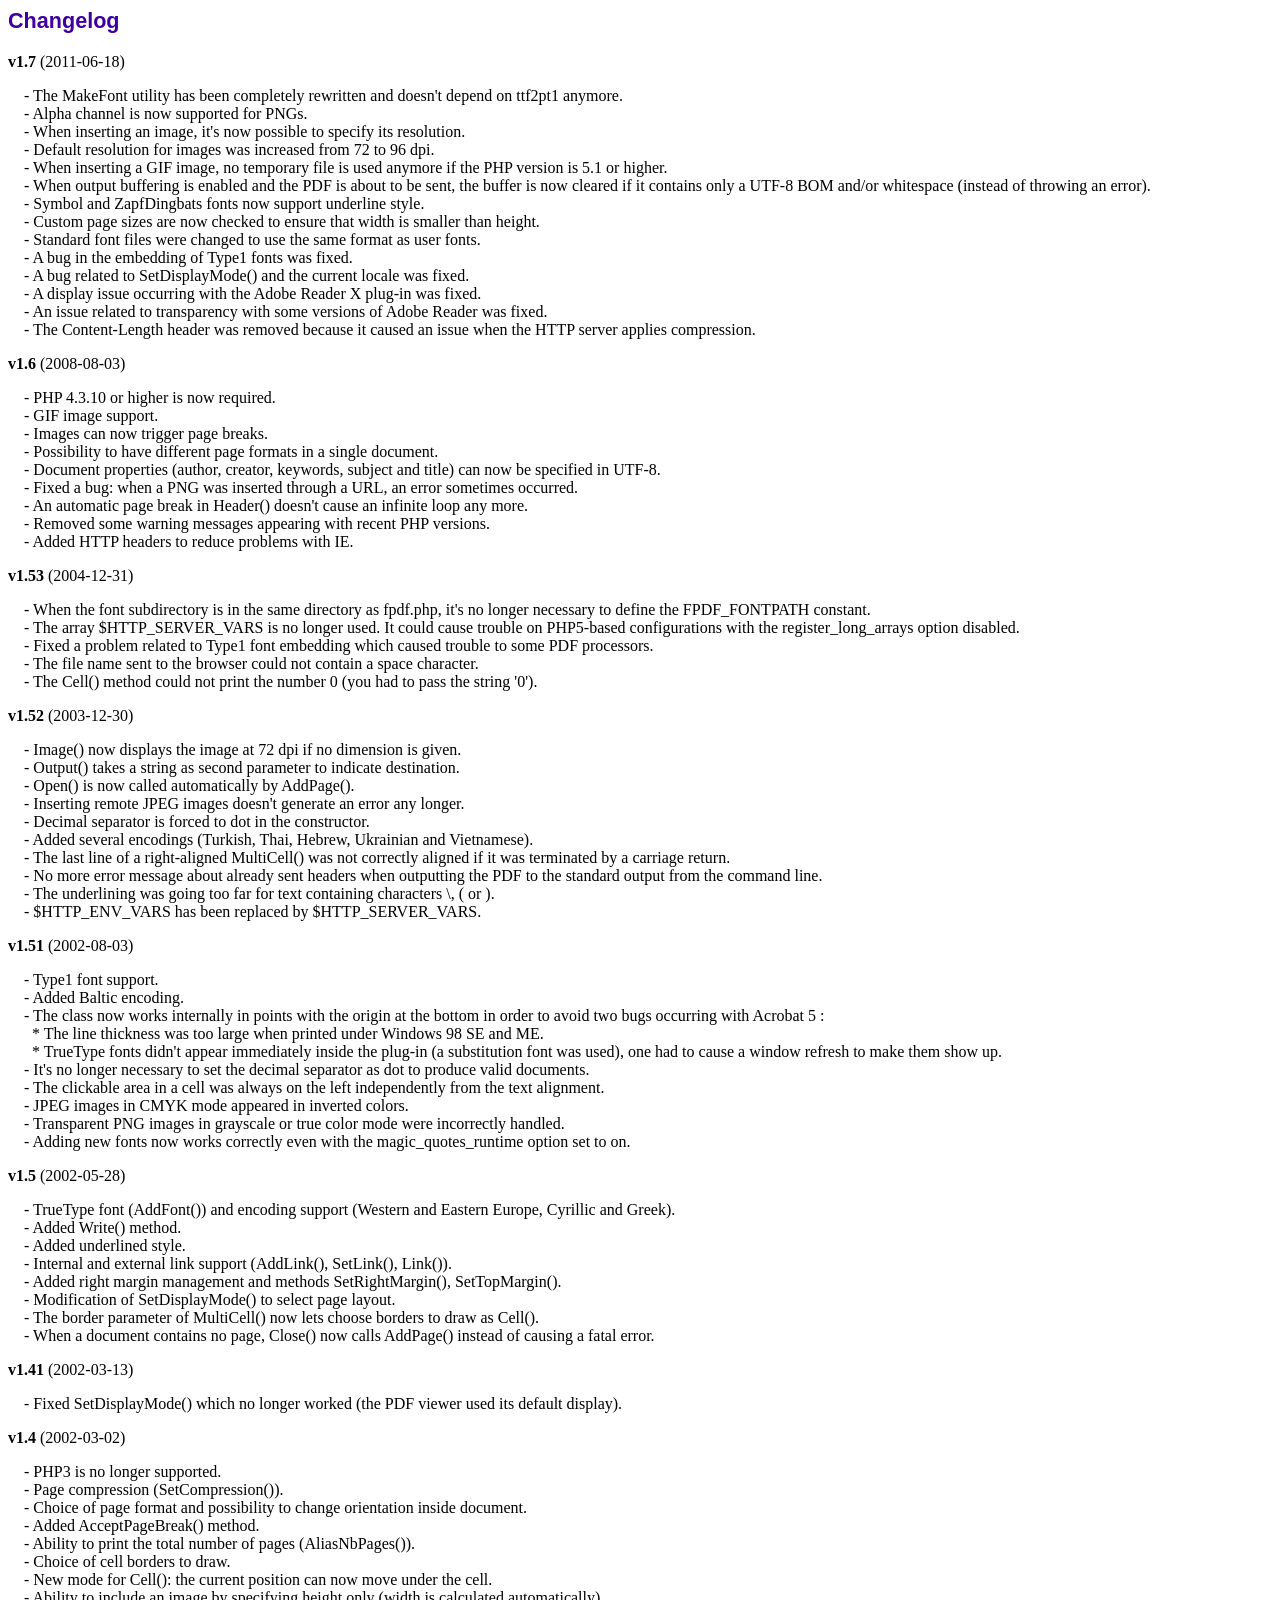
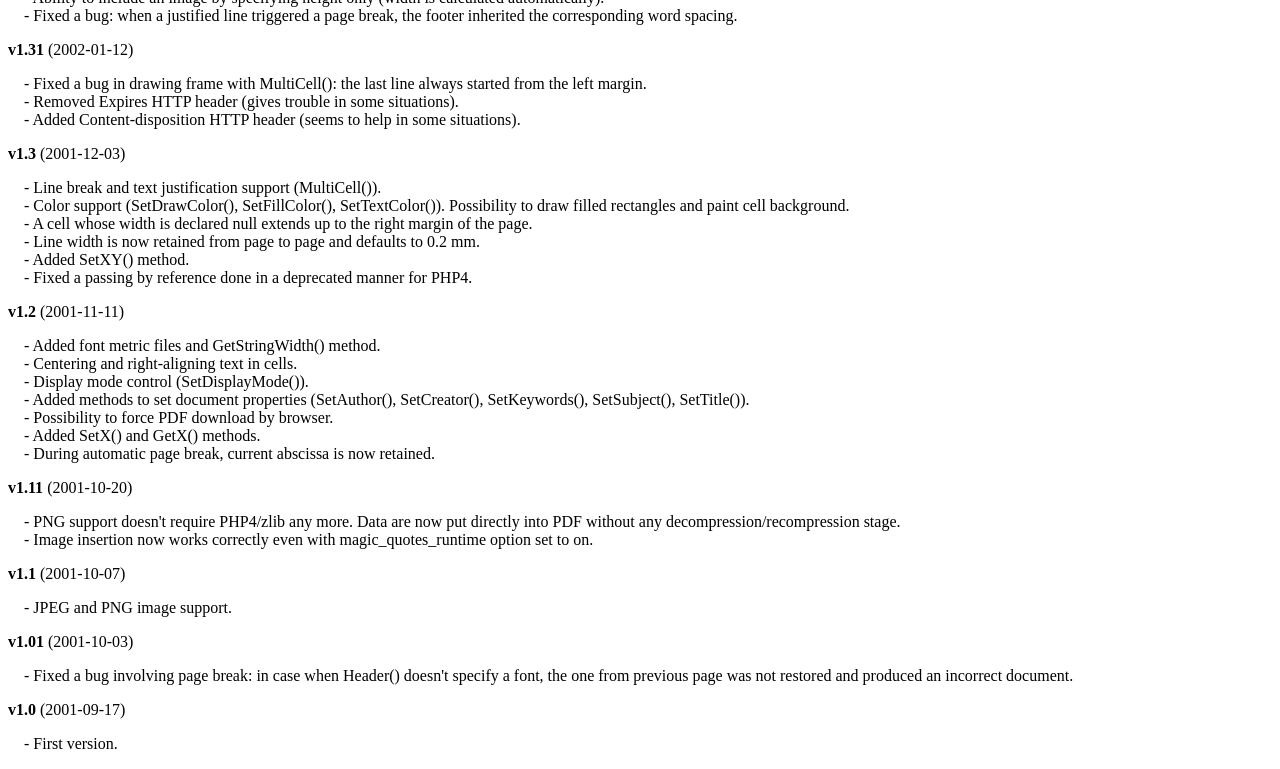
<file: wp-content/themes/samba-child/fpdf/changelog.htm>
<!DOCTYPE html PUBLIC "-//W3C//DTD HTML 4.01 Transitional//EN">
<html>
<head>
<meta http-equiv="Content-Type" content="text/html; charset=ISO-8859-1">
<title>Changelog</title>
<link type="text/css" rel="stylesheet" href="fpdf.css">
<style type="text/css">
dd {margin:1em 0 1em 1em}
</style>
</head>
<body>
<h1>Changelog</h1>
<dl>
<dt><strong>v1.7</strong> (2011-06-18)</dt>
<dd>
- The MakeFont utility has been completely rewritten and doesn't depend on ttf2pt1 anymore.<br>
- Alpha channel is now supported for PNGs.<br>
- When inserting an image, it's now possible to specify its resolution.<br>
- Default resolution for images was increased from 72 to 96 dpi.<br>
- When inserting a GIF image, no temporary file is used anymore if the PHP version is 5.1 or higher.<br>
- When output buffering is enabled and the PDF is about to be sent, the buffer is now cleared if it contains only a UTF-8 BOM and/or whitespace (instead of throwing an error).<br>
- Symbol and ZapfDingbats fonts now support underline style.<br>
- Custom page sizes are now checked to ensure that width is smaller than height.<br>
- Standard font files were changed to use the same format as user fonts.<br>
- A bug in the embedding of Type1 fonts was fixed.<br>
- A bug related to SetDisplayMode() and the current locale was fixed.<br>
- A display issue occurring with the Adobe Reader X plug-in was fixed.<br>
- An issue related to transparency with some versions of Adobe Reader was fixed.<br>
- The Content-Length header was removed because it caused an issue when the HTTP server applies compression.<br>
</dd>
<dt><strong>v1.6</strong> (2008-08-03)</dt>
<dd>
- PHP 4.3.10 or higher is now required.<br>
- GIF image support.<br>
- Images can now trigger page breaks.<br>
- Possibility to have different page formats in a single document.<br>
- Document properties (author, creator, keywords, subject and title) can now be specified in UTF-8.<br>
- Fixed a bug: when a PNG was inserted through a URL, an error sometimes occurred.<br>
- An automatic page break in Header() doesn't cause an infinite loop any more.<br>
- Removed some warning messages appearing with recent PHP versions.<br>
- Added HTTP headers to reduce problems with IE.<br>
</dd>
<dt><strong>v1.53</strong> (2004-12-31)</dt>
<dd>
- When the font subdirectory is in the same directory as fpdf.php, it's no longer necessary to define the FPDF_FONTPATH constant.<br>
- The array $HTTP_SERVER_VARS is no longer used. It could cause trouble on PHP5-based configurations with the register_long_arrays option disabled.<br>
- Fixed a problem related to Type1 font embedding which caused trouble to some PDF processors.<br>
- The file name sent to the browser could not contain a space character.<br>
- The Cell() method could not print the number 0 (you had to pass the string '0').<br>
</dd>
<dt><strong>v1.52</strong> (2003-12-30)</dt>
<dd>
- Image() now displays the image at 72 dpi if no dimension is given.<br>
- Output() takes a string as second parameter to indicate destination.<br>
- Open() is now called automatically by AddPage().<br>
- Inserting remote JPEG images doesn't generate an error any longer.<br>
- Decimal separator is forced to dot in the constructor.<br>
- Added several encodings (Turkish, Thai, Hebrew, Ukrainian and Vietnamese).<br>
- The last line of a right-aligned MultiCell() was not correctly aligned if it was terminated by a carriage return.<br>
- No more error message about already sent headers when outputting the PDF to the standard output from the command line.<br>
- The underlining was going too far for text containing characters \, ( or ).<br>
- $HTTP_ENV_VARS has been replaced by $HTTP_SERVER_VARS.<br>
</dd>
<dt><strong>v1.51</strong> (2002-08-03)</dt>
<dd>
- Type1 font support.<br>
- Added Baltic encoding.<br>
- The class now works internally in points with the origin at the bottom in order to avoid two bugs occurring with Acrobat 5 :<br>&nbsp;&nbsp;* The line thickness was too large when printed under Windows 98 SE and ME.<br>&nbsp;&nbsp;* TrueType fonts didn't appear immediately inside the plug-in (a substitution font was used), one had to cause a window refresh to make them show up.<br>
- It's no longer necessary to set the decimal separator as dot to produce valid documents.<br>
- The clickable area in a cell was always on the left independently from the text alignment.<br>
- JPEG images in CMYK mode appeared in inverted colors.<br>
- Transparent PNG images in grayscale or true color mode were incorrectly handled.<br>
- Adding new fonts now works correctly even with the magic_quotes_runtime option set to on.<br>
</dd>
<dt><strong>v1.5</strong> (2002-05-28)</dt>
<dd>
- TrueType font (AddFont()) and encoding support (Western and Eastern Europe, Cyrillic and Greek).<br>
- Added Write() method.<br>
- Added underlined style.<br>
- Internal and external link support (AddLink(), SetLink(), Link()).<br>
- Added right margin management and methods SetRightMargin(), SetTopMargin().<br>
- Modification of SetDisplayMode() to select page layout.<br>
- The border parameter of MultiCell() now lets choose borders to draw as Cell().<br>
- When a document contains no page, Close() now calls AddPage() instead of causing a fatal error.<br>
</dd>
<dt><strong>v1.41</strong> (2002-03-13)</dt>
<dd>
- Fixed SetDisplayMode() which no longer worked (the PDF viewer used its default display).<br>
</dd>
<dt><strong>v1.4</strong> (2002-03-02)</dt>
<dd>
- PHP3 is no longer supported.<br>
- Page compression (SetCompression()).<br>
- Choice of page format and possibility to change orientation inside document.<br>
- Added AcceptPageBreak() method.<br>
- Ability to print the total number of pages (AliasNbPages()).<br>
- Choice of cell borders to draw.<br>
- New mode for Cell(): the current position can now move under the cell.<br>
- Ability to include an image by specifying height only (width is calculated automatically).<br>
- Fixed a bug: when a justified line triggered a page break, the footer inherited the corresponding word spacing.<br>
</dd>
<dt><strong>v1.31</strong> (2002-01-12)</dt>
<dd>
- Fixed a bug in drawing frame with MultiCell(): the last line always started from the left margin.<br>
- Removed Expires HTTP header (gives trouble in some situations).<br>
- Added Content-disposition HTTP header (seems to help in some situations).<br>
</dd>
<dt><strong>v1.3</strong> (2001-12-03)</dt>
<dd>
- Line break and text justification support (MultiCell()).<br>
- Color support (SetDrawColor(), SetFillColor(), SetTextColor()). Possibility to draw filled rectangles and paint cell background.<br>
- A cell whose width is declared null extends up to the right margin of the page.<br>
- Line width is now retained from page to page and defaults to 0.2 mm.<br>
- Added SetXY() method.<br>
- Fixed a passing by reference done in a deprecated manner for PHP4.<br>
</dd>
<dt><strong>v1.2</strong> (2001-11-11)</dt>
<dd>
- Added font metric files and GetStringWidth() method.<br>
- Centering and right-aligning text in cells.<br>
- Display mode control (SetDisplayMode()).<br>
- Added methods to set document properties (SetAuthor(), SetCreator(), SetKeywords(), SetSubject(), SetTitle()).<br>
- Possibility to force PDF download by browser.<br>
- Added SetX() and GetX() methods.<br>
- During automatic page break, current abscissa is now retained.<br>
</dd>
<dt><strong>v1.11</strong> (2001-10-20)</dt>
<dd>
- PNG support doesn't require PHP4/zlib any more. Data are now put directly into PDF without any decompression/recompression stage.<br>
- Image insertion now works correctly even with magic_quotes_runtime option set to on.<br>
</dd>
<dt><strong>v1.1</strong> (2001-10-07)</dt>
<dd>
- JPEG and PNG image support.<br>
</dd>
<dt><strong>v1.01</strong> (2001-10-03)</dt>
<dd>
- Fixed a bug involving page break: in case when Header() doesn't specify a font, the one from previous page was not restored and produced an incorrect document.<br>
</dd>
<dt><strong>v1.0</strong> (2001-09-17)</dt>
<dd>
- First version.<br>
</dd>
</dl>
</body>
</html>
</file>
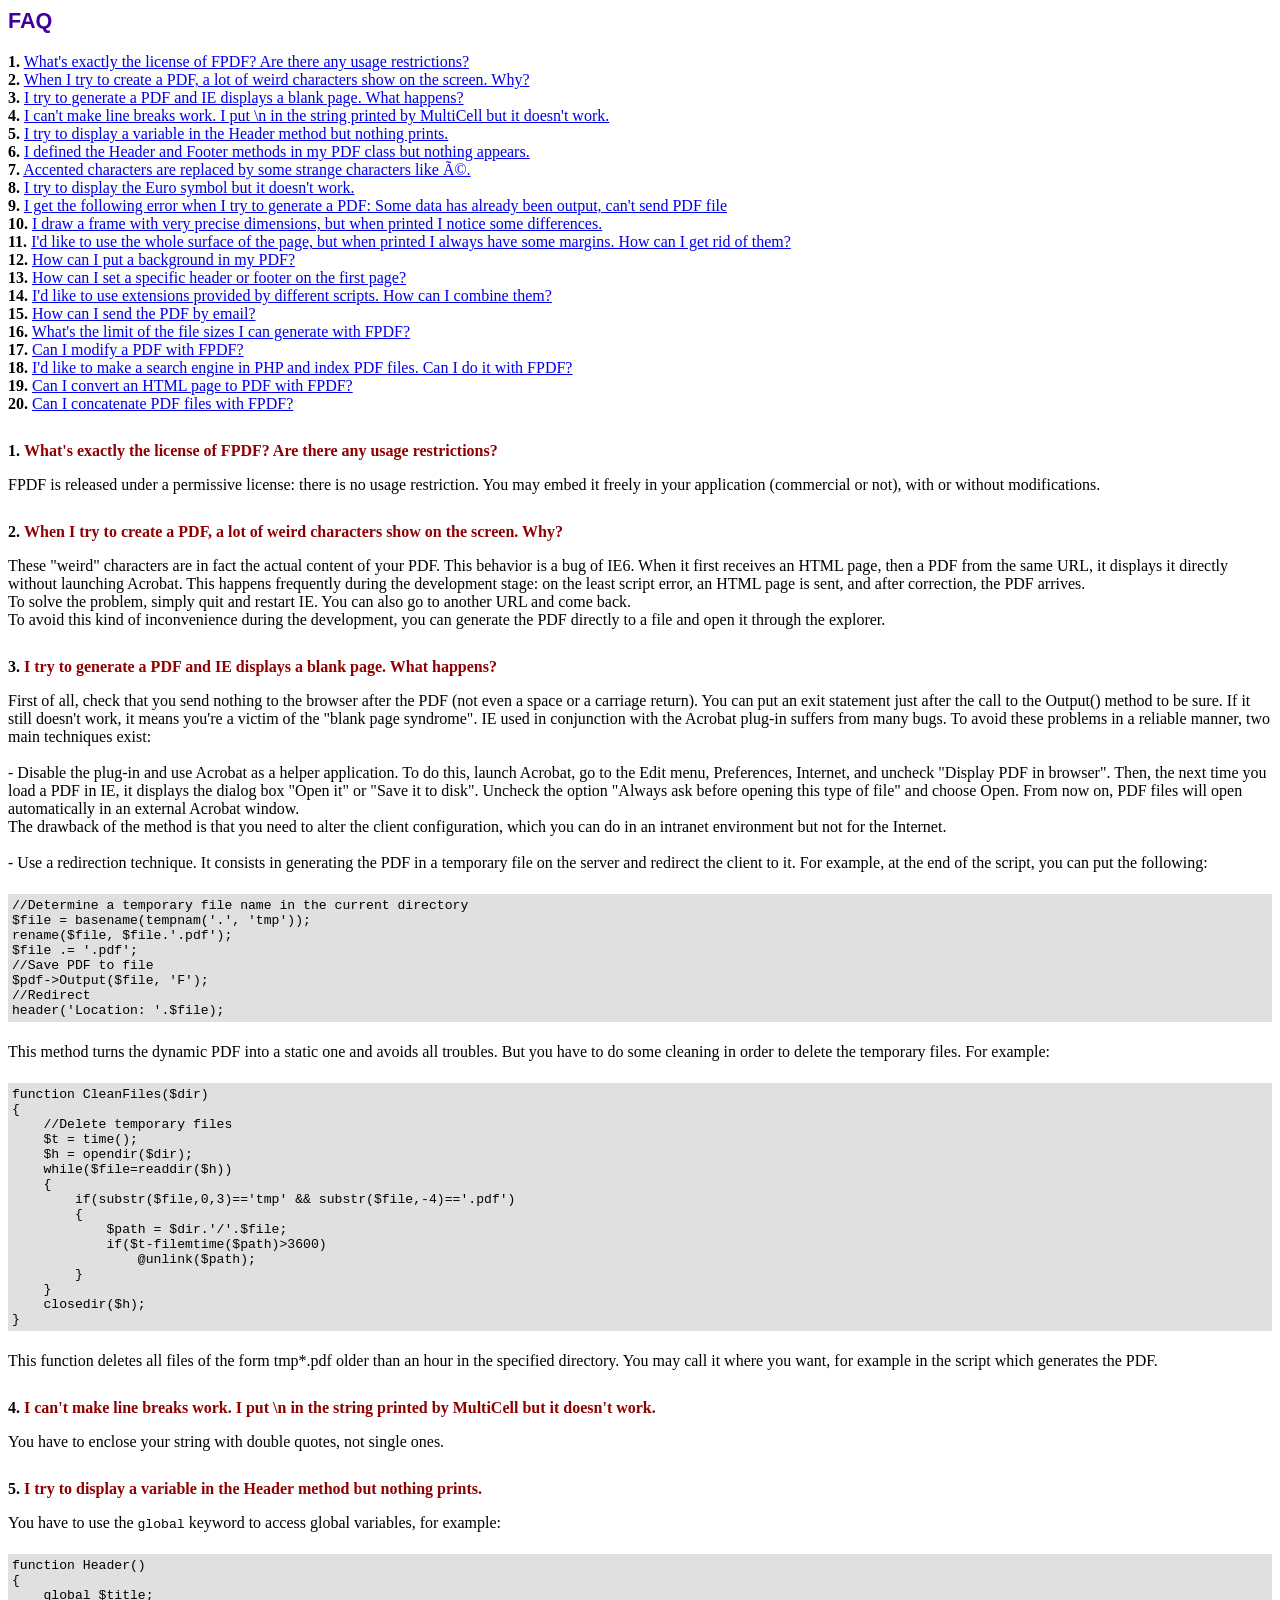
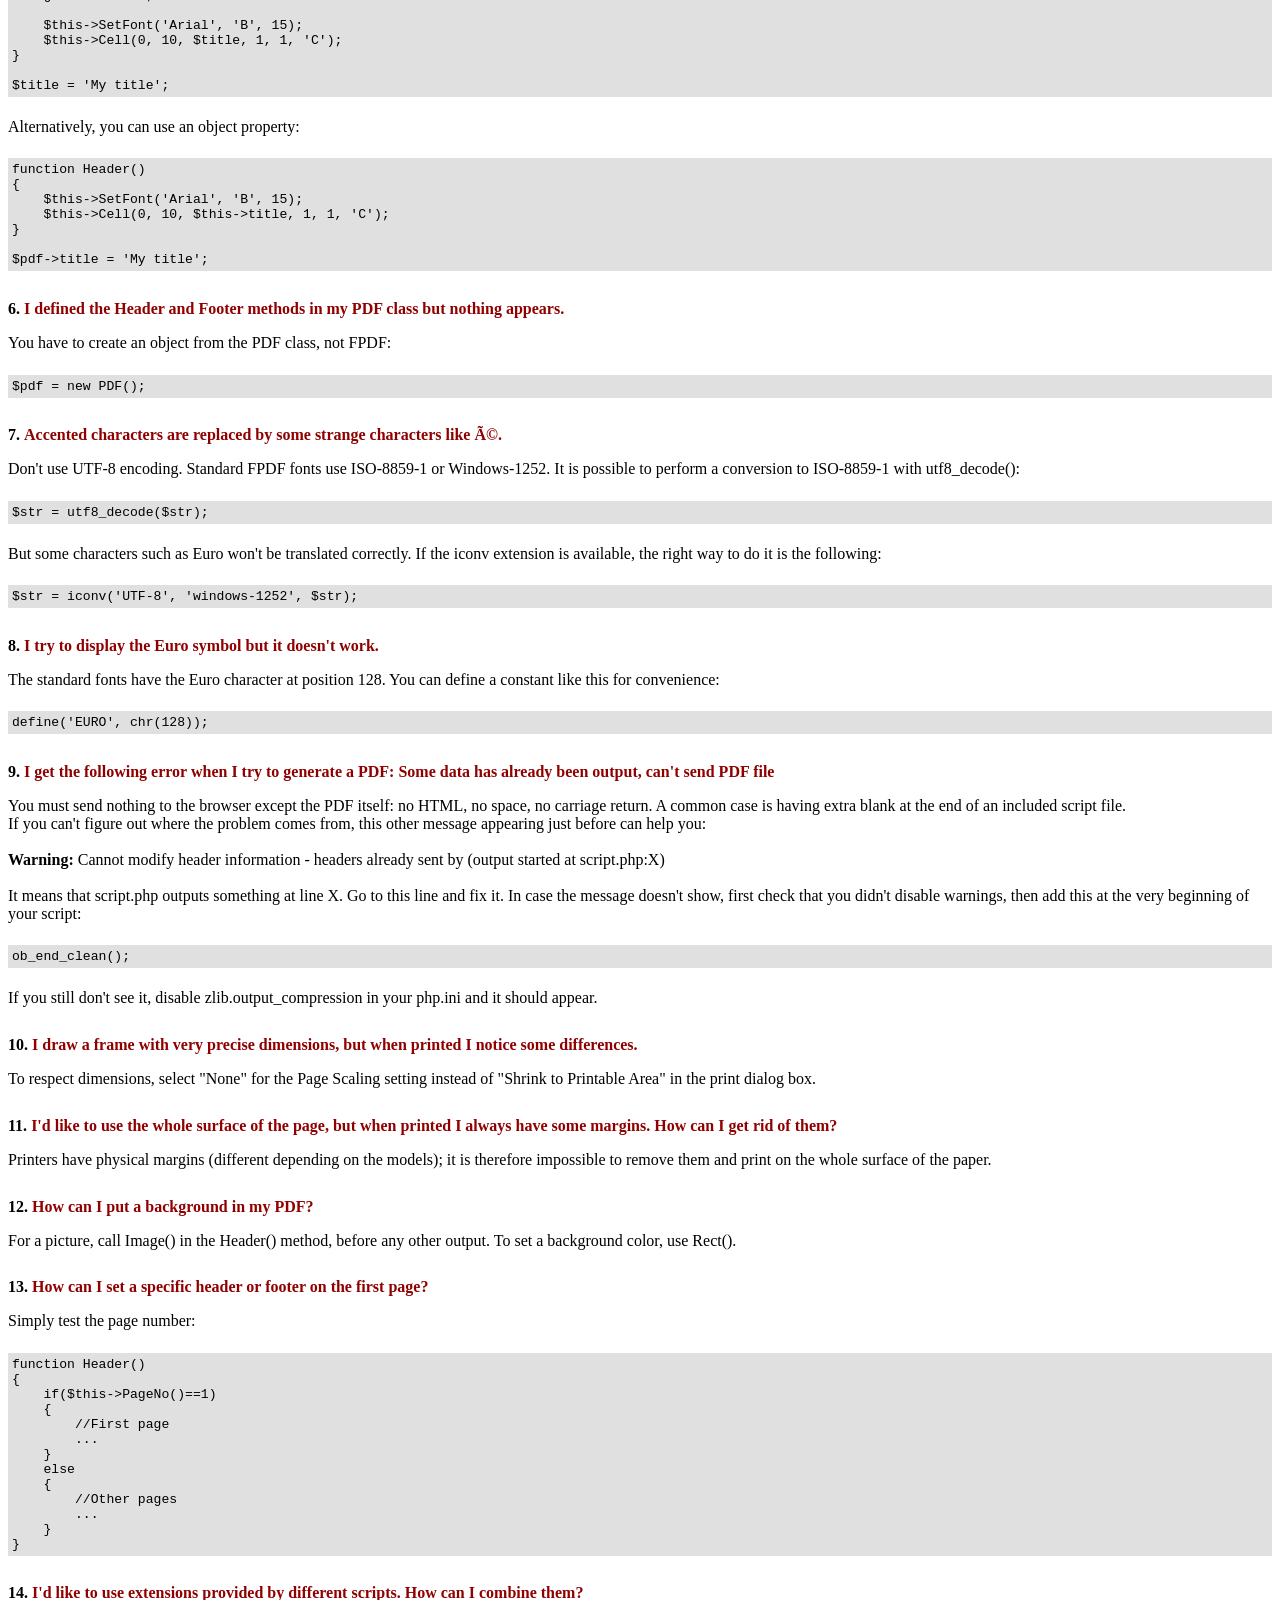
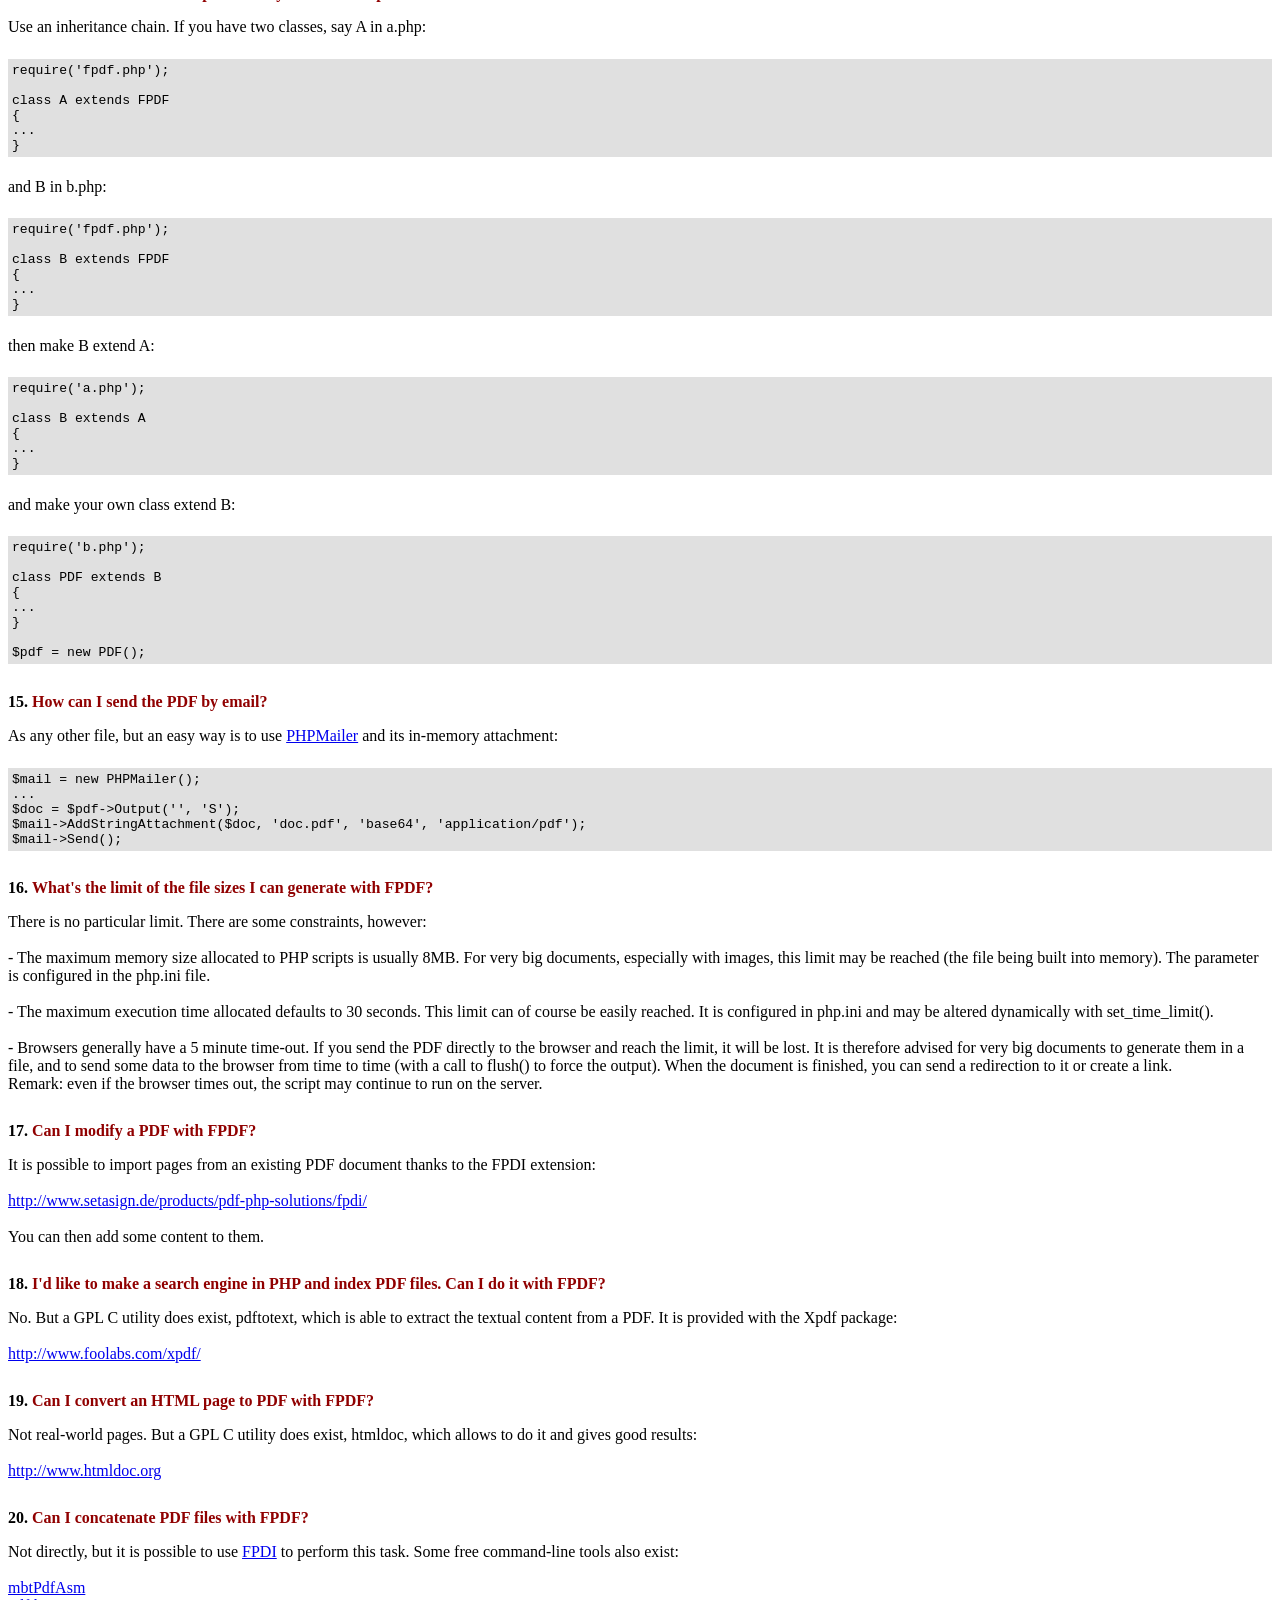
<file: wp-content/themes/samba-child/fpdf/FAQ.htm>
<!DOCTYPE html PUBLIC "-//W3C//DTD HTML 4.01 Transitional//EN">
<html>
<head>
<meta http-equiv="Content-Type" content="text/html; charset=ISO-8859-1">
<title>FAQ</title>
<link type="text/css" rel="stylesheet" href="fpdf.css">
<style type="text/css">
ul {list-style-type:none; margin:0; padding:0}
ul#answers li {margin-top:1.8em}
.question {font-weight:bold; color:#900000}
</style>
</head>
<body>
<h1>FAQ</h1>
<ul>
<li><b>1.</b> <a href='#q1'>What's exactly the license of FPDF? Are there any usage restrictions?</a></li>
<li><b>2.</b> <a href='#q2'>When I try to create a PDF, a lot of weird characters show on the screen. Why?</a></li>
<li><b>3.</b> <a href='#q3'>I try to generate a PDF and IE displays a blank page. What happens?</a></li>
<li><b>4.</b> <a href='#q4'>I can't make line breaks work. I put \n in the string printed by MultiCell but it doesn't work.</a></li>
<li><b>5.</b> <a href='#q5'>I try to display a variable in the Header method but nothing prints.</a></li>
<li><b>6.</b> <a href='#q6'>I defined the Header and Footer methods in my PDF class but nothing appears.</a></li>
<li><b>7.</b> <a href='#q7'>Accented characters are replaced by some strange characters like é.</a></li>
<li><b>8.</b> <a href='#q8'>I try to display the Euro symbol but it doesn't work.</a></li>
<li><b>9.</b> <a href='#q9'>I get the following error when I try to generate a PDF: Some data has already been output, can't send PDF file</a></li>
<li><b>10.</b> <a href='#q10'>I draw a frame with very precise dimensions, but when printed I notice some differences.</a></li>
<li><b>11.</b> <a href='#q11'>I'd like to use the whole surface of the page, but when printed I always have some margins. How can I get rid of them?</a></li>
<li><b>12.</b> <a href='#q12'>How can I put a background in my PDF?</a></li>
<li><b>13.</b> <a href='#q13'>How can I set a specific header or footer on the first page?</a></li>
<li><b>14.</b> <a href='#q14'>I'd like to use extensions provided by different scripts. How can I combine them?</a></li>
<li><b>15.</b> <a href='#q15'>How can I send the PDF by email?</a></li>
<li><b>16.</b> <a href='#q16'>What's the limit of the file sizes I can generate with FPDF?</a></li>
<li><b>17.</b> <a href='#q17'>Can I modify a PDF with FPDF?</a></li>
<li><b>18.</b> <a href='#q18'>I'd like to make a search engine in PHP and index PDF files. Can I do it with FPDF?</a></li>
<li><b>19.</b> <a href='#q19'>Can I convert an HTML page to PDF with FPDF?</a></li>
<li><b>20.</b> <a href='#q20'>Can I concatenate PDF files with FPDF?</a></li>
</ul>

<ul id='answers'>
<li id='q1'>
<p><b>1.</b> <span class='question'>What's exactly the license of FPDF? Are there any usage restrictions?</span></p>
FPDF is released under a permissive license: there is no usage restriction. You may embed it
freely in your application (commercial or not), with or without modifications.
</li>

<li id='q2'>
<p><b>2.</b> <span class='question'>When I try to create a PDF, a lot of weird characters show on the screen. Why?</span></p>
These "weird" characters are in fact the actual content of your PDF. This behavior is a bug of
IE6. When it first receives an HTML page, then a PDF from the same URL, it displays it directly
without launching Acrobat. This happens frequently during the development stage: on the least
script error, an HTML page is sent, and after correction, the PDF arrives.
<br>
To solve the problem, simply quit and restart IE. You can also go to another URL and come
back.
<br>
To avoid this kind of inconvenience during the development, you can generate the PDF directly
to a file and open it through the explorer.
</li>

<li id='q3'>
<p><b>3.</b> <span class='question'>I try to generate a PDF and IE displays a blank page. What happens?</span></p>
First of all, check that you send nothing to the browser after the PDF (not even a space or a
carriage return). You can put an exit statement just after the call to the Output() method to
be sure. If it still doesn't work, it means you're a victim of the "blank page syndrome". IE
used in conjunction with the Acrobat plug-in suffers from many bugs. To avoid these problems
in a reliable manner, two main techniques exist:
<br>
<br>
- Disable the plug-in and use Acrobat as a helper application. To do this, launch Acrobat, go
to the Edit menu, Preferences, Internet, and uncheck "Display PDF in browser". Then, the next
time you load a PDF in IE, it displays the dialog box "Open it" or "Save it to disk". Uncheck
the option "Always ask before opening this type of file" and choose Open. From now on, PDF files
will open automatically in an external Acrobat window.
<br>
The drawback of the method is that you need to alter the client configuration, which you can do
in an intranet environment but not for the Internet.
<br>
<br>
- Use a redirection technique. It consists in generating the PDF in a temporary file on the server
and redirect the client to it. For example, at the end of the script, you can put the following:
<div class="doc-source">
<pre><code>//Determine a temporary file name in the current directory
$file = basename(tempnam('.', 'tmp'));
rename($file, $file.'.pdf');
$file .= '.pdf';
//Save PDF to file
$pdf-&gt;Output($file, 'F');
//Redirect
header('Location: '.$file);</code></pre>
</div>
This method turns the dynamic PDF into a static one and avoids all troubles. But you have to do
some cleaning in order to delete the temporary files. For example:
<div class="doc-source">
<pre><code>function CleanFiles($dir)
{
    //Delete temporary files
    $t = time();
    $h = opendir($dir);
    while($file=readdir($h))
    {
        if(substr($file,0,3)=='tmp' &amp;&amp; substr($file,-4)=='.pdf')
        {
            $path = $dir.'/'.$file;
            if($t-filemtime($path)&gt;3600)
                @unlink($path);
        }
    }
    closedir($h);
}</code></pre>
</div>
This function deletes all files of the form tmp*.pdf older than an hour in the specified
directory. You may call it where you want, for example in the script which generates the PDF.
</li>

<li id='q4'>
<p><b>4.</b> <span class='question'>I can't make line breaks work. I put \n in the string printed by MultiCell but it doesn't work.</span></p>
You have to enclose your string with double quotes, not single ones.
</li>

<li id='q5'>
<p><b>5.</b> <span class='question'>I try to display a variable in the Header method but nothing prints.</span></p>
You have to use the <code>global</code> keyword to access global variables, for example:
<div class="doc-source">
<pre><code>function Header()
{
    global $title;

    $this-&gt;SetFont('Arial', 'B', 15);
    $this-&gt;Cell(0, 10, $title, 1, 1, 'C');
}

$title = 'My title';</code></pre>
</div>
Alternatively, you can use an object property:
<div class="doc-source">
<pre><code>function Header()
{
    $this-&gt;SetFont('Arial', 'B', 15);
    $this-&gt;Cell(0, 10, $this-&gt;title, 1, 1, 'C');
}

$pdf-&gt;title = 'My title';</code></pre>
</div>
</li>

<li id='q6'>
<p><b>6.</b> <span class='question'>I defined the Header and Footer methods in my PDF class but nothing appears.</span></p>
You have to create an object from the PDF class, not FPDF:
<div class="doc-source">
<pre><code>$pdf = new PDF();</code></pre>
</div>
</li>

<li id='q7'>
<p><b>7.</b> <span class='question'>Accented characters are replaced by some strange characters like é.</span></p>
Don't use UTF-8 encoding. Standard FPDF fonts use ISO-8859-1 or Windows-1252.
It is possible to perform a conversion to ISO-8859-1 with utf8_decode():
<div class="doc-source">
<pre><code>$str = utf8_decode($str);</code></pre>
</div>
But some characters such as Euro won't be translated correctly. If the iconv extension is available, the
right way to do it is the following:
<div class="doc-source">
<pre><code>$str = iconv('UTF-8', 'windows-1252', $str);</code></pre>
</div>
</li>

<li id='q8'>
<p><b>8.</b> <span class='question'>I try to display the Euro symbol but it doesn't work.</span></p>
The standard fonts have the Euro character at position 128. You can define a constant like this
for convenience:
<div class="doc-source">
<pre><code>define('EURO', chr(128));</code></pre>
</div>
</li>

<li id='q9'>
<p><b>9.</b> <span class='question'>I get the following error when I try to generate a PDF: Some data has already been output, can't send PDF file</span></p>
You must send nothing to the browser except the PDF itself: no HTML, no space, no carriage return. A common
case is having extra blank at the end of an included script file.<br>
If you can't figure out where the problem comes from, this other message appearing just before can help you:<br>
<br>
<b>Warning:</b> Cannot modify header information - headers already sent by (output started at script.php:X)<br>
<br>
It means that script.php outputs something at line X. Go to this line and fix it.
In case the message doesn't show, first check that you didn't disable warnings, then add this at the very
beginning of your script:
<div class="doc-source">
<pre><code>ob_end_clean();</code></pre>
</div>
If you still don't see it, disable zlib.output_compression in your php.ini and it should appear.
</li>

<li id='q10'>
<p><b>10.</b> <span class='question'>I draw a frame with very precise dimensions, but when printed I notice some differences.</span></p>
To respect dimensions, select "None" for the Page Scaling setting instead of "Shrink to Printable Area" in the print dialog box.
</li>

<li id='q11'>
<p><b>11.</b> <span class='question'>I'd like to use the whole surface of the page, but when printed I always have some margins. How can I get rid of them?</span></p>
Printers have physical margins (different depending on the models); it is therefore impossible to remove
them and print on the whole surface of the paper.
</li>

<li id='q12'>
<p><b>12.</b> <span class='question'>How can I put a background in my PDF?</span></p>
For a picture, call Image() in the Header() method, before any other output. To set a background color, use Rect().
</li>

<li id='q13'>
<p><b>13.</b> <span class='question'>How can I set a specific header or footer on the first page?</span></p>
Simply test the page number:
<div class="doc-source">
<pre><code>function Header()
{
    if($this-&gt;PageNo()==1)
    {
        //First page
        ...
    }
    else
    {
        //Other pages
        ...
    }
}</code></pre>
</div>
</li>

<li id='q14'>
<p><b>14.</b> <span class='question'>I'd like to use extensions provided by different scripts. How can I combine them?</span></p>
Use an inheritance chain. If you have two classes, say A in a.php:
<div class="doc-source">
<pre><code>require('fpdf.php');

class A extends FPDF
{
...
}</code></pre>
</div>
and B in b.php:
<div class="doc-source">
<pre><code>require('fpdf.php');

class B extends FPDF
{
...
}</code></pre>
</div>
then make B extend A:
<div class="doc-source">
<pre><code>require('a.php');

class B extends A
{
...
}</code></pre>
</div>
and make your own class extend B:
<div class="doc-source">
<pre><code>require('b.php');

class PDF extends B
{
...
}

$pdf = new PDF();</code></pre>
</div>
</li>

<li id='q15'>
<p><b>15.</b> <span class='question'>How can I send the PDF by email?</span></p>
As any other file, but an easy way is to use <a href="http://phpmailer.codeworxtech.com">PHPMailer</a> and
its in-memory attachment:
<div class="doc-source">
<pre><code>$mail = new PHPMailer();
...
$doc = $pdf-&gt;Output('', 'S');
$mail-&gt;AddStringAttachment($doc, 'doc.pdf', 'base64', 'application/pdf');
$mail-&gt;Send();</code></pre>
</div>
</li>

<li id='q16'>
<p><b>16.</b> <span class='question'>What's the limit of the file sizes I can generate with FPDF?</span></p>
There is no particular limit. There are some constraints, however:
<br>
<br>
- The maximum memory size allocated to PHP scripts is usually 8MB. For very big documents,
especially with images, this limit may be reached (the file being built into memory). The
parameter is configured in the php.ini file.
<br>
<br>
- The maximum execution time allocated defaults to 30 seconds. This limit can of course be easily
reached. It is configured in php.ini and may be altered dynamically with set_time_limit().
<br>
<br>
- Browsers generally have a 5 minute time-out. If you send the PDF directly to the browser and
reach the limit, it will be lost. It is therefore advised for very big documents to
generate them in a file, and to send some data to the browser from time to time (with a call
to flush() to force the output). When the document is finished, you can send a redirection to
it or create a link.
<br>
Remark: even if the browser times out, the script may continue to run on the server.
</li>

<li id='q17'>
<p><b>17.</b> <span class='question'>Can I modify a PDF with FPDF?</span></p>
It is possible to import pages from an existing PDF document thanks to the FPDI extension:<br>
<br>
<a href="http://www.setasign.de/products/pdf-php-solutions/fpdi/" target="_blank">http://www.setasign.de/products/pdf-php-solutions/fpdi/</a><br>
<br>
You can then add some content to them.
</li>

<li id='q18'>
<p><b>18.</b> <span class='question'>I'd like to make a search engine in PHP and index PDF files. Can I do it with FPDF?</span></p>
No. But a GPL C utility does exist, pdftotext, which is able to extract the textual content from
a PDF. It is provided with the Xpdf package:<br>
<br>
<a href="http://www.foolabs.com/xpdf/" target="_blank">http://www.foolabs.com/xpdf/</a>
</li>

<li id='q19'>
<p><b>19.</b> <span class='question'>Can I convert an HTML page to PDF with FPDF?</span></p>
Not real-world pages. But a GPL C utility does exist, htmldoc, which allows to do it and gives good results:<br>
<br>
<a href="http://www.htmldoc.org" target="_blank">http://www.htmldoc.org</a>
</li>

<li id='q20'>
<p><b>20.</b> <span class='question'>Can I concatenate PDF files with FPDF?</span></p>
Not directly, but it is possible to use <a href="http://www.setasign.de/products/pdf-php-solutions/fpdi/demos/concatenate-fake/" target="_blank">FPDI</a>
to perform this task. Some free command-line tools also exist:<br>
<br>
<a href="http://thierry.schmit.free.fr/spip/spip.php?article15&amp;lang=en" target="_blank">mbtPdfAsm</a><br>
<a href="http://www.accesspdf.com/pdftk/" target="_blank">pdftk</a>
</li>
</ul>
</body>
</html>
</file>
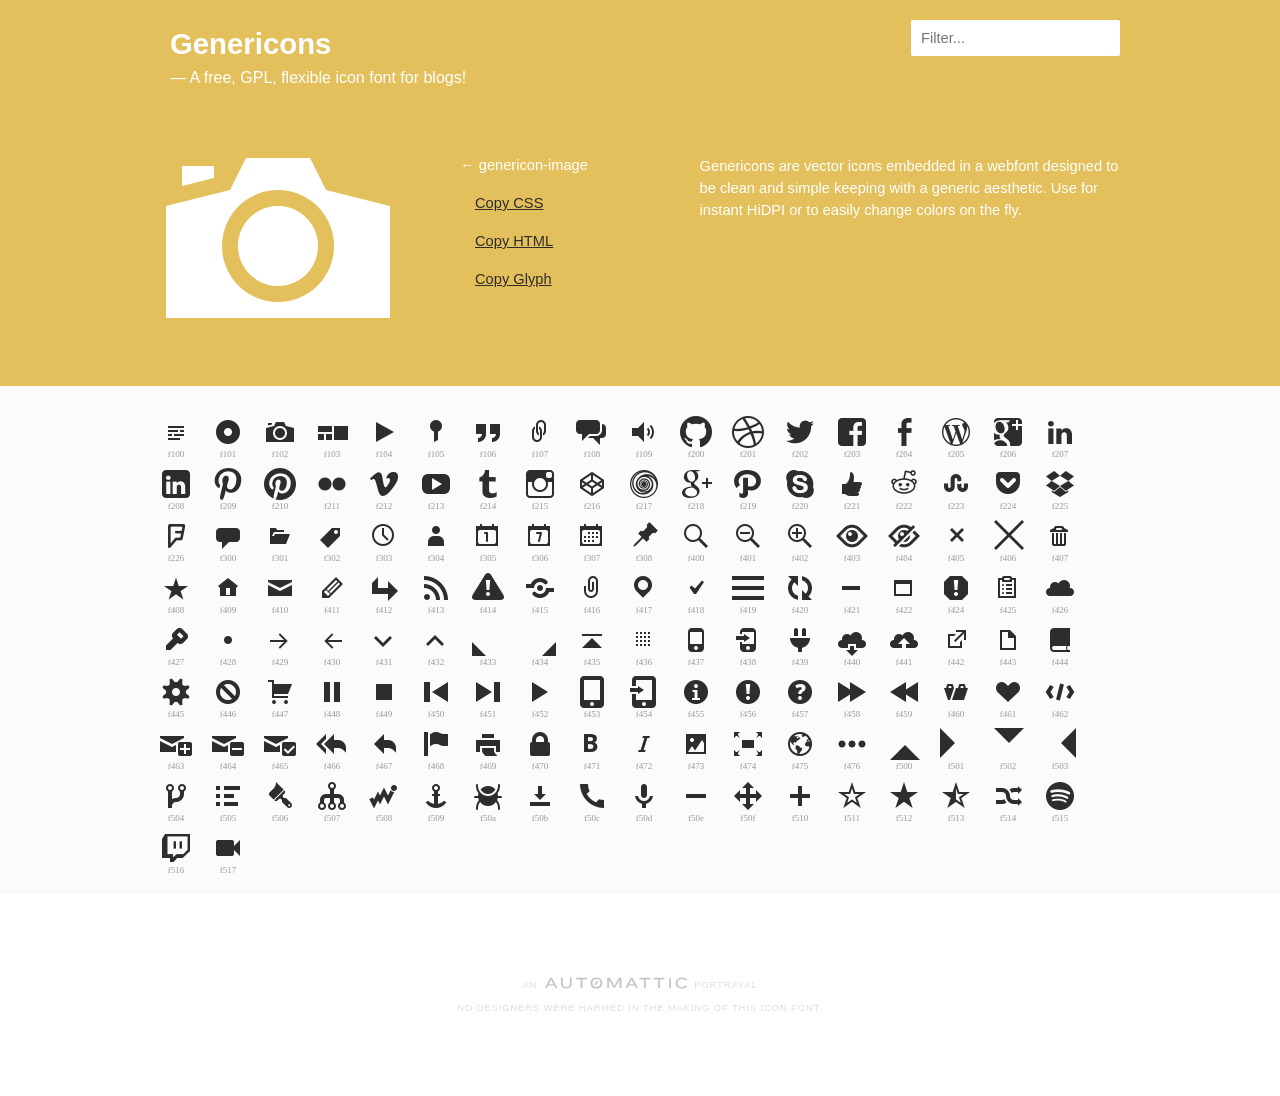
<file: wp-content/themes/twentyfifteen/genericons/example.html>
<!DOCTYPE html>
<html>
<head>
<title>Genericons</title>
<link rel="stylesheet" href="genericons.css">
<script type="text/javascript" src="https://ajax.googleapis.com/ajax/libs/jquery/1.7.2/jquery.min.js"></script>
<style type="text/css">
/**
 * Example page CSS
 */

body {
	font-family: sans-serif;
	line-height: 1.5;
	margin: 0;
	color: #2f2d2c;
	background: #fff;
	font-size: 11pt;
}

a {
	color: #2f2d2c;
}

h4 {
	margin-top: 40px;
}

#iconlist {
	clear: both;
	margin-bottom: 20px;
}

#iconlist div {
	padding: 10px;
	overflow: hidden;
	white-space: nowrap;
	font-size: 32px;
	line-height: 1;
	position: relative;
	width: 32px;
	height: 32px;
}

#iconlist div:before {
	margin-right: 20px;
}

#iconlist div:hover {
	cursor: pointer;
	color: #e4c05c;
}

#primary {
	background: #e4c05c;
	overflow: hidden;
}

#content {
	position: relative;
	color: #fff;
	max-width: 980px;
	padding: 0 10px;
	margin: 0 auto;
}

#icons {
	background: #fbfbfb;
}

#icons #iconlist {
	max-width: 980px;
	box-sizing: border-box;
	-moz-box-sizing:border-box;
	-webkit-box-sizing:border-box;
	padding: 20px 0;
	margin: 0 auto;
}

#glyph {
	float: left;
	width: 50%;
	box-sizing: border-box;
	-moz-box-sizing:border-box;
	-webkit-box-sizing:border-box;
	-ms-box-sizing:border-box;
	padding: 20px 0;
}

#glyph .info {
	float: right;
	width: 180px;
	padding: 36px 0 0 0;
}

#glyph .info a {
	color: #2f2d2c;
	display: block;
	padding: 8px 0 8px 15px;
}

#glyph .info strong {
	font-weight: normal;
	display: block;
	padding: 8px 0;
}

#glyph .genericon {
	font-size: 256px;
	width: 256px;
	height: 256px;
	overflow: visible;
	float: left;
}

.description {
	margin-top: 50px;
	width: 48%;
	float: right;
	padding-left: 40px;
	margin-left: 2%;
	box-sizing: border-box;
	-moz-box-sizing:border-box;
	-webkit-box-sizing:border-box;
	-ms-box-sizing:border-box;
	background-size: 4px 4px;
}

#primary h2 {
	color: white;
	margin: 0 auto;
	padding: 22px 0 0 20px;
	max-width: 980px;
	font-size: 2em;
}

#primary h2 span {
	display: block;
	font-weight: normal;
	font-size: 12pt;
}

#footer {
	clear: both;
	max-width: 980px;
	margin: 80px auto;
	text-align: center;
	text-transform: uppercase;
	letter-spacing: .1em;
	font-size: 7pt;
	color: #ddd;
}

#footer a {
	color: #ccc;
	display: inline-block;
	width: 150px;
	overflow: hidden;
	text-indent: 100%;
	position: relative;
	top: 2px;
	opacity: .3;
	background-repeat: no-repeat;
	background-position: center top;
	background-image: url('[data-uri]');
}

#footer a:hover {
	opacity: 1;
}

pre, code {
	font: 14px/1.5 monospace;
}

.code {
	display: block;
	font: 14px/1.5 monospace;
	width: 600px;
	white-space: pre;
	border: 1px solid #ccc;
	padding: 10px;
	overflow: auto;
	min-height: 110px;
}

#iconlist .new, #iconlist .update {
	position: relative;
}

#iconlist .new:after, #iconlist .update:after {
	color: #e4c05c;
	display: block;
	content: "NEW";
	font: bold 8px/1 sans-serif;
	position: absolute;
	top: 0px;
	text-align: center;
	z-index: 10;
	width: 100%;
}

#iconlist .update:after {
	content: "UPDATE";
	left: -1px;
}

body.searching #iconlist span.update:after, body.searching #iconlist span.new:after {
	display: none;
}

#search {
	border: 0;
	border-radius: 2px;
	position: absolute;
	right: 20px;
	font: 11pt sans-serif;
	padding: 10px;
	top: 20px;
	background: rgba(255,255,255,.8);
}

#search:focus {
	background: #fff;
	outline: none;
}

.genericon-404 {
	display: none !important; /* This is an easter egg */
}

.genericon:after {
	content: attr(alt);
	display: block;
	font-size: 9px;
	color: #999;
	text-align: center;
}

.hideUACs.genericon:after {
	content: none;
}


@media only screen and ( max-width: 900px ) {

	#glyph {
		float: none;
		width: 100%;
	}

	#glyph .info {
		width: 30%;
	}
	#glyph .genericon {
		width: 70%;
	}

	.description {
		clear: both;
		width: 100%;
		background: none;
		padding-left: 0;
		float: none;
	}

}
</style>
<script type="text/javascript">
/**
 * Example page JS
 */

function copyToClipboard ( text, copyMode ) {
	if ( copyMode == "css" ) {
		window.prompt( "Copy this, then paste in your CSS :before selector.", text );
	} else if ( copyMode == "html" ) {
		window.prompt( "Copy this, then paste in your HTML.", text );
	} else {
		window.prompt( "Copy this, then paste in your Photoshop textfield.", text );
	}
}

function pickRandomIcon() {
	var divs = jQuery("#iconlist div").get().sort(function(){
			return Math.round(Math.random())-0.5;
		}).slice(0,1);

	attr = jQuery(divs).attr('alt');
	cssclass = jQuery(divs).attr('class');
	displayGlyph( attr, cssclass );

}

function displayGlyph( attr, cssclass ) {

	// set permalink
	var permalink = cssclass.split(' genericon-')[1];
	window.location.hash = permalink;

	// css copy string
	csstext = "content: \'\\" + attr + "';";

	// html copy string
	htmltext = '<span class="' + cssclass + '"></span>';

	// glyph copy string
	glyphtemp = "&#x" + attr + ";";
	jQuery('#temp').html( glyphtemp );
	glyphtext = jQuery('#temp').text();

	// final output
	output = '<div class="' + cssclass + '"></div>'
	+ '<div class="info">'
		+ '<strong>&larr; ' + cssclass.split( ' ' )[1] + '</strong>'
		+ '<a href="javascript:copyToClipboard(csstext, \'css\')">Copy CSS</a>'
		+ '<a href="javascript:copyToClipboard(htmltext, \'html\')">Copy HTML</a>'
		+ '<a href="javascript:copyToClipboard(glyphtext)">Copy Glyph</a>'
	+ '</div>';

	jQuery( '#glyph' ).html( output );

}

function sortUnicode ( a, b ) {
	var numberA = jQuery(a).attr('alt').replace('f', '');
	var numberB = jQuery(b).attr('alt').replace('f', '');
	var contentA =parseInt( numberA, 16 );
	var contentB =parseInt( numberB, 16 );
	return (contentA < contentB) ? -1 : (contentA > contentB) ? 1 : 0;
}

jQuery(document).ready(function() {

	// pick random icon if no permalink, otherwise go to permalink
	if ( window.location.hash ) {
		permalink = "genericon-" + window.location.hash.split('#')[1];
		attr = jQuery( '.' + permalink ).attr( 'alt' );
		cssclass = jQuery( '.' + permalink ).attr('class');
		displayGlyph( attr, cssclass );
	} else {
		pickRandomIcon();
	}

	jQuery( '#iconlist div' ).click(function() {

		attr = jQuery( this ).attr( 'alt' );
		cssclass = jQuery( this ).attr( 'class' );

		displayGlyph( attr, cssclass );

	});

	var $rows = jQuery('#iconlist div');
	jQuery('#search').keyup(function() {

		// remove update text when using search
		jQuery('body').addClass('searching');

	    var val = jQuery.trim(jQuery(this).val()).replace(/ +/g, ' ').toLowerCase();

	    $rows.show().filter(function() {
	        var text = jQuery(this).text().replace(/\s+/g, ' ').toLowerCase();
	        return !~text.indexOf(val);
	    }).hide();
	});

	jQuery('input#search').focus();

	// sort based on number
	jQuery('#iconlist div').sort( sortUnicode ).appendTo('#iconlist');

});

function toggleUACs() {
	jQuery('.genericon').toggleClass('hideUACs');
}
</script>
</head>

<body>

<div id="main">

	<div id="primary">
		<div id="content">

			<h2>Genericons <span>&mdash; A free, GPL, flexible icon font for blogs!</span></h2>

			<input placeholder="Filter..." name="search" id="search" type="text" value="" maxlength="150" />

			<div id="glyph">
			</div>

			<div class="description">
				<p>Genericons are vector icons embedded in a webfont designed to be clean and simple keeping with a generic aesthetic. Use for instant HiDPI or to easily change colors on the fly.</p>
			</div>

		</div>
	</div>

	<div id="icons">
		<div id="iconlist">

			<!-- note, the text inside the HTML elements is purely for the seach -->

			<div alt="f423" class="genericon genericon-404" title="genericon-404">404</div>

			<div alt="f508" class="genericon genericon-activity" title="genericon-activity">activity</div>

			<div alt="f509" class="genericon genericon-anchor" title="genericon-anchor">anchor</div>

			<div alt="f101" class="genericon genericon-aside" title="genericon-aside">aside</div>

			<div alt="f416" class="genericon genericon-attachment" title="genericon-attachment">attachment</div>

			<div alt="f109" class="genericon genericon-audio" title="genericon-audio">audio</div>

			<div alt="f471" class="genericon genericon-bold" title="genericon-bold">bold</div>

			<div alt="f444" class="genericon genericon-book" title="genericon-book">book</div>

			<div alt="f50a" class="genericon genericon-bug" title="genericon-bug">bug</div>

			<div alt="f447" class="genericon genericon-cart" title="genericon-cart">cart</div>

			<div alt="f301" class="genericon genericon-category" title="genericon-category">category</div>

			<div alt="f108" class="genericon genericon-chat" title="genericon-chat">chat</div>

			<div alt="f418" class="genericon genericon-checkmark" title="genericon-checkmark">checkmark</div>

			<div alt="f405" class="genericon genericon-close" title="genericon-close">close</div>

			<div alt="f406" class="genericon genericon-close-alt" title="genericon-close-alt">close-alt</div>

			<div alt="f426" class="genericon genericon-cloud" title="genericon-cloud">cloud</div>

			<div alt="f440" class="genericon genericon-cloud-download" title="genericon-cloud-download">cloud-download</div>

			<div alt="f441" class="genericon genericon-cloud-upload" title="genericon-cloud-upload">cloud-upload</div>

			<div alt="f462" class="genericon genericon-code" title="genericon-code">code</div>

			<div alt="f216" class="genericon genericon-codepen" title="genericon-codepen">codepen</div>

			<div alt="f445" class="genericon genericon-cog" title="genericon-cog">cog</div>

			<div alt="f432" class="genericon genericon-collapse" title="genericon-collapse">collapse</div>

			<div alt="f300" class="genericon genericon-comment" title="genericon-comment">comment</div>

			<div alt="f305" class="genericon genericon-day" title="genericon-day">day</div>

			<div alt="f221" class="genericon genericon-digg" title="genericon-digg">digg</div>

			<div alt="f443" class="genericon genericon-document" title="genericon-document">document</div>

			<div alt="f428" class="genericon genericon-dot" title="genericon-dot">dot</div>

			<div alt="f502" class="genericon genericon-downarrow" title="genericon-downarrow">downarrow</div>

			<div alt="f50b" class="genericon genericon-download" title="genericon-download">download</div>

			<div alt="f436" class="genericon genericon-draggable" title="genericon-draggable">draggable</div>

			<div alt="f201" class="genericon genericon-dribbble" title="genericon-dribbble">dribbble</div>

			<div alt="f225" class="genericon genericon-dropbox" title="genericon-dropbox">dropbox</div>

			<div alt="f433" class="genericon genericon-dropdown" title="genericon-dropdown">dropdown</div>

			<div alt="f434" class="genericon genericon-dropdown-left" title="genericon-dropdown-left">dropdown-left</div>

			<div alt="f411" class="genericon genericon-edit" title="genericon-edit">edit</div>

			<div alt="f476" class="genericon genericon-ellipsis" title="genericon-ellipsis">ellipsis</div>

			<div alt="f431" class="genericon genericon-expand" title="genericon-expand">expand</div>

			<div alt="f442" class="genericon genericon-external" title="genericon-external">external</div>

			<div alt="f203" class="genericon genericon-facebook" title="genericon-facebook">facebook</div>

			<div alt="f204" class="genericon genericon-facebook-alt" title="genericon-facebook-alt">facebook-alt</div>

			<div alt="f458" class="genericon genericon-fastforward" title="genericon-fastforward">fastforward</div>

			<div alt="f413" class="genericon genericon-feed" title="genericon-feed">feed</div>

			<div alt="f468" class="genericon genericon-flag" title="genericon-flag">flag</div>

			<div alt="f211" class="genericon genericon-flickr" title="genericon-flickr">flickr</div>

			<div alt="f226" class="genericon genericon-foursquare" title="genericon-foursquare">foursquare</div>

			<div alt="f474" class="genericon genericon-fullscreen" title="genericon-fullscreen">fullscreen</div>

			<div alt="f103" class="genericon genericon-gallery" title="genericon-gallery">gallery</div>

			<div alt="f200" class="genericon genericon-github" title="genericon-github">github</div>

			<div alt="f206" class="genericon genericon-googleplus" title="genericon-googleplus">googleplus</div>

			<div alt="f218" class="genericon genericon-googleplus-alt" title="genericon-googleplus-alt">googleplus-alt</div>

			<div alt="f50c" class="genericon genericon-handset" title="genericon-handset">handset</div>

			<div alt="f461" class="genericon genericon-heart" title="genericon-heart">heart</div>

			<div alt="f457" class="genericon genericon-help" title="genericon-help">help</div>

			<div alt="f404" class="genericon genericon-hide" title="genericon-hide">hide</div>

			<div alt="f505" class="genericon genericon-hierarchy" title="genericon-hierarchy">hierarchy</div>

			<div alt="f409" class="genericon genericon-home" title="genericon-home">home</div>

			<div alt="f102" class="genericon genericon-image" title="genericon-image">image</div>

			<div alt="f455" class="genericon genericon-info" title="genericon-info">info</div>

			<div alt="f215" class="genericon genericon-instagram" title="genericon-instagram">instagram</div>

			<div alt="f472" class="genericon genericon-italic" title="genericon-italic">italic</div>

			<div alt="f427" class="genericon genericon-key" title="genericon-key">key</div>

			<div alt="f503" class="genericon genericon-leftarrow" title="genericon-leftarrow">leftarrow</div>

			<div alt="f107" class="genericon genericon-link" title="genericon-link">link</div>

			<div alt="f207" class="genericon genericon-linkedin" title="genericon-linkedin">linkedin</div>

			<div alt="f208" class="genericon genericon-linkedin-alt" title="genericon-linkedin-alt">linkedin-alt</div>

			<div alt="f417" class="genericon genericon-location" title="genericon-location">location</div>

			<div alt="f470" class="genericon genericon-lock" title="genericon-lock">lock</div>

			<div alt="f410" class="genericon genericon-mail" title="genericon-mail">mail</div>

			<div alt="f422" class="genericon genericon-maximize" title="genericon-maximize">maximize</div>

			<div alt="f419" class="genericon genericon-menu" title="genericon-menu">menu</div>

			<div alt="f50d" class="genericon genericon-microphone" title="genericon-microphone">microphone</div>

			<div alt="f421" class="genericon genericon-minimize" title="genericon-minimize">minimize</div>

			<div alt="f50e" class="genericon genericon-minus" title="genericon-minus">minus</div>

			<div alt="f307" class="genericon genericon-month" title="genericon-month">month</div>

			<div alt="f50f" class="genericon genericon-move" title="genericon-move">move</div>

			<div alt="f429" class="genericon genericon-next" title="genericon-next">next</div>

			<div alt="f456" class="genericon genericon-notice" title="genericon-notice">notice</div>

			<div alt="f506" class="genericon genericon-paintbrush" title="genericon-paintbrush">paintbrush</div>

			<div alt="f219" class="genericon genericon-path" title="genericon-path">path</div>

			<div alt="f448" class="genericon genericon-pause" title="genericon-pause">pause</div>

			<div alt="f437" class="genericon genericon-phone" title="genericon-phone">phone</div>

			<div alt="f473" class="genericon genericon-picture" title="genericon-picture">picture</div>

			<div alt="f308" class="genericon genericon-pinned" title="genericon-pinned">pinned</div>

			<div alt="f209" class="genericon genericon-pinterest" title="genericon-pinterest">pinterest</div>

			<div alt="f210" class="genericon genericon-pinterest-alt" title="genericon-pinterest-alt">pinterest-alt</div>

			<div alt="f452" class="genericon genericon-play" title="genericon-play">play</div>

			<div alt="f439" class="genericon genericon-plugin" title="genericon-plugin">plugin</div>

			<div alt="f510" class="genericon genericon-plus" title="genericon-plus">plus</div>

			<div alt="f224" class="genericon genericon-pocket" title="genericon-pocket">pocket</div>

			<div alt="f217" class="genericon genericon-polldaddy" title="genericon-polldaddy">polldaddy</div>

			<div alt="f460" class="genericon genericon-portfolio" title="genericon-portfolio">portfolio</div>

			<div alt="f430" class="genericon genericon-previous" title="genericon-previous">previous</div>

			<div alt="f469" class="genericon genericon-print" title="genericon-print">print</div>

			<div alt="f106" class="genericon genericon-quote" title="genericon-quote">quote</div>

			<div alt="f511" class="genericon genericon-rating-empty" title="genericon-rating-empty">rating-empty</div>

			<div alt="f512" class="genericon genericon-rating-full" title="genericon-rating-full">rating-full</div>

			<div alt="f513" class="genericon genericon-rating-half" title="genericon-rating-half">rating-half</div>

			<div alt="f222" class="genericon genericon-reddit" title="genericon-reddit">reddit</div>

			<div alt="f420" class="genericon genericon-refresh" title="genericon-refresh">refresh</div>

			<div alt="f412" class="genericon genericon-reply" title="genericon-reply">reply</div>

			<div alt="f466" class="genericon genericon-reply-alt" title="genericon-reply-alt">reply-alt</div>

			<div alt="f467" class="genericon genericon-reply-single" title="genericon-reply-single">reply-single</div>

			<div alt="f459" class="genericon genericon-rewind" title="genericon-rewind">rewind</div>

			<div alt="f501" class="genericon genericon-rightarrow" title="genericon-rightarrow">rightarrow</div>

			<div alt="f400" class="genericon genericon-search" title="genericon-search">search</div>

			<div alt="f438" class="genericon genericon-send-to-phone" title="genericon-send-to-phone">send-to-phone</div>

			<div alt="f454" class="genericon genericon-send-to-tablet" title="genericon-send-to-tablet">send-to-tablet</div>

			<div alt="f415" class="genericon genericon-share" title="genericon-share">share</div>

			<div alt="f403" class="genericon genericon-show" title="genericon-show">show</div>

			<div alt="f514" class="genericon genericon-shuffle" title="genericon-shuffle">shuffle</div>

			<div alt="f507" class="genericon genericon-sitemap" title="genericon-sitemap">sitemap</div>

			<div alt="f451" class="genericon genericon-skip-ahead" title="genericon-skip-ahead">skip-ahead</div>

			<div alt="f450" class="genericon genericon-skip-back" title="genericon-skip-back">skip-back</div>

			<div alt="f220" class="genericon genericon-skype" title="genericon-skype">skype</div>

			<div alt="f424" class="genericon genericon-spam" title="genericon-spam">spam</div>

			<div alt="f515" class="genericon genericon-spotify" title="genericon-spotify">spotify</div>

			<div alt="f100" class="genericon genericon-standard" title="genericon-standard">standard</div>

			<div alt="f408" class="genericon genericon-star" title="genericon-star">star</div>

			<div alt="f105" class="genericon genericon-status" title="genericon-status">status</div>

			<div alt="f449" class="genericon genericon-stop" title="genericon-stop">stop</div>

			<div alt="f223" class="genericon genericon-stumbleupon" title="genericon-stumbleupon">stumbleupon</div>

			<div alt="f463" class="genericon genericon-subscribe" title="genericon-subscribe">subscribe</div>

			<div alt="f465" class="genericon genericon-subscribed" title="genericon-subscribed">subscribed</div>

			<div alt="f425" class="genericon genericon-summary" title="genericon-summary">summary</div>

			<div alt="f453" class="genericon genericon-tablet" title="genericon-tablet">tablet</div>

			<div alt="f302" class="genericon genericon-tag" title="genericon-tag">tag</div>

			<div alt="f303" class="genericon genericon-time" title="genericon-time">time</div>

			<div alt="f435" class="genericon genericon-top" title="genericon-top">top</div>

			<div alt="f407" class="genericon genericon-trash" title="genericon-trash">trash</div>

			<div alt="f214" class="genericon genericon-tumblr" title="genericon-tumblr">tumblr</div>

			<div alt="f516" class="genericon genericon-twitch" title="genericon-twitch">twitch</div>

			<div alt="f202" class="genericon genericon-twitter" title="genericon-twitter">twitter</div>

			<div alt="f446" class="genericon genericon-unapprove" title="genericon-unapprove">unapprove</div>

			<div alt="f464" class="genericon genericon-unsubscribe" title="genericon-unsubscribe">unsubscribe</div>

			<div alt="f401" class="genericon genericon-unzoom" title="genericon-unzoom">unzoom</div>

			<div alt="f500" class="genericon genericon-uparrow" title="genericon-uparrow">uparrow</div>

			<div alt="f304" class="genericon genericon-user" title="genericon-user">user</div>

			<div alt="f104" class="genericon genericon-video" title="genericon-video">video</div>

			<div alt="f517" class="genericon genericon-videocamera" title="genericon-videocamera">videocamera</div>

			<div alt="f212" class="genericon genericon-vimeo" title="genericon-vimeo">vimeo</div>

			<div alt="f414" class="genericon genericon-warning" title="genericon-warning">warning</div>

			<div alt="f475" class="genericon genericon-website" title="genericon-website">website</div>

			<div alt="f306" class="genericon genericon-week" title="genericon-week">week</div>

			<div alt="f205" class="genericon genericon-wordpress" title="genericon-wordpress">wordpress</div>

			<div alt="f504" class="genericon genericon-xpost" title="genericon-xpost">xpost</div>

			<div alt="f213" class="genericon genericon-youtube" title="genericon-youtube">youtube</div>

			<div alt="f402" class="genericon genericon-zoom" title="genericon-zoom">zoom</div>


		</div>

		<div id="temp" style="display: none;"></div>

	</div>

	<div id="footer">

		<p>An <a href="http://automattic.com" rel="nofollow">Automattic</a> Portrayal</p>
		<p>No designers were harmed in the making of this icon font.</p>


	</div>

</div>

</body>
</html>
</file>
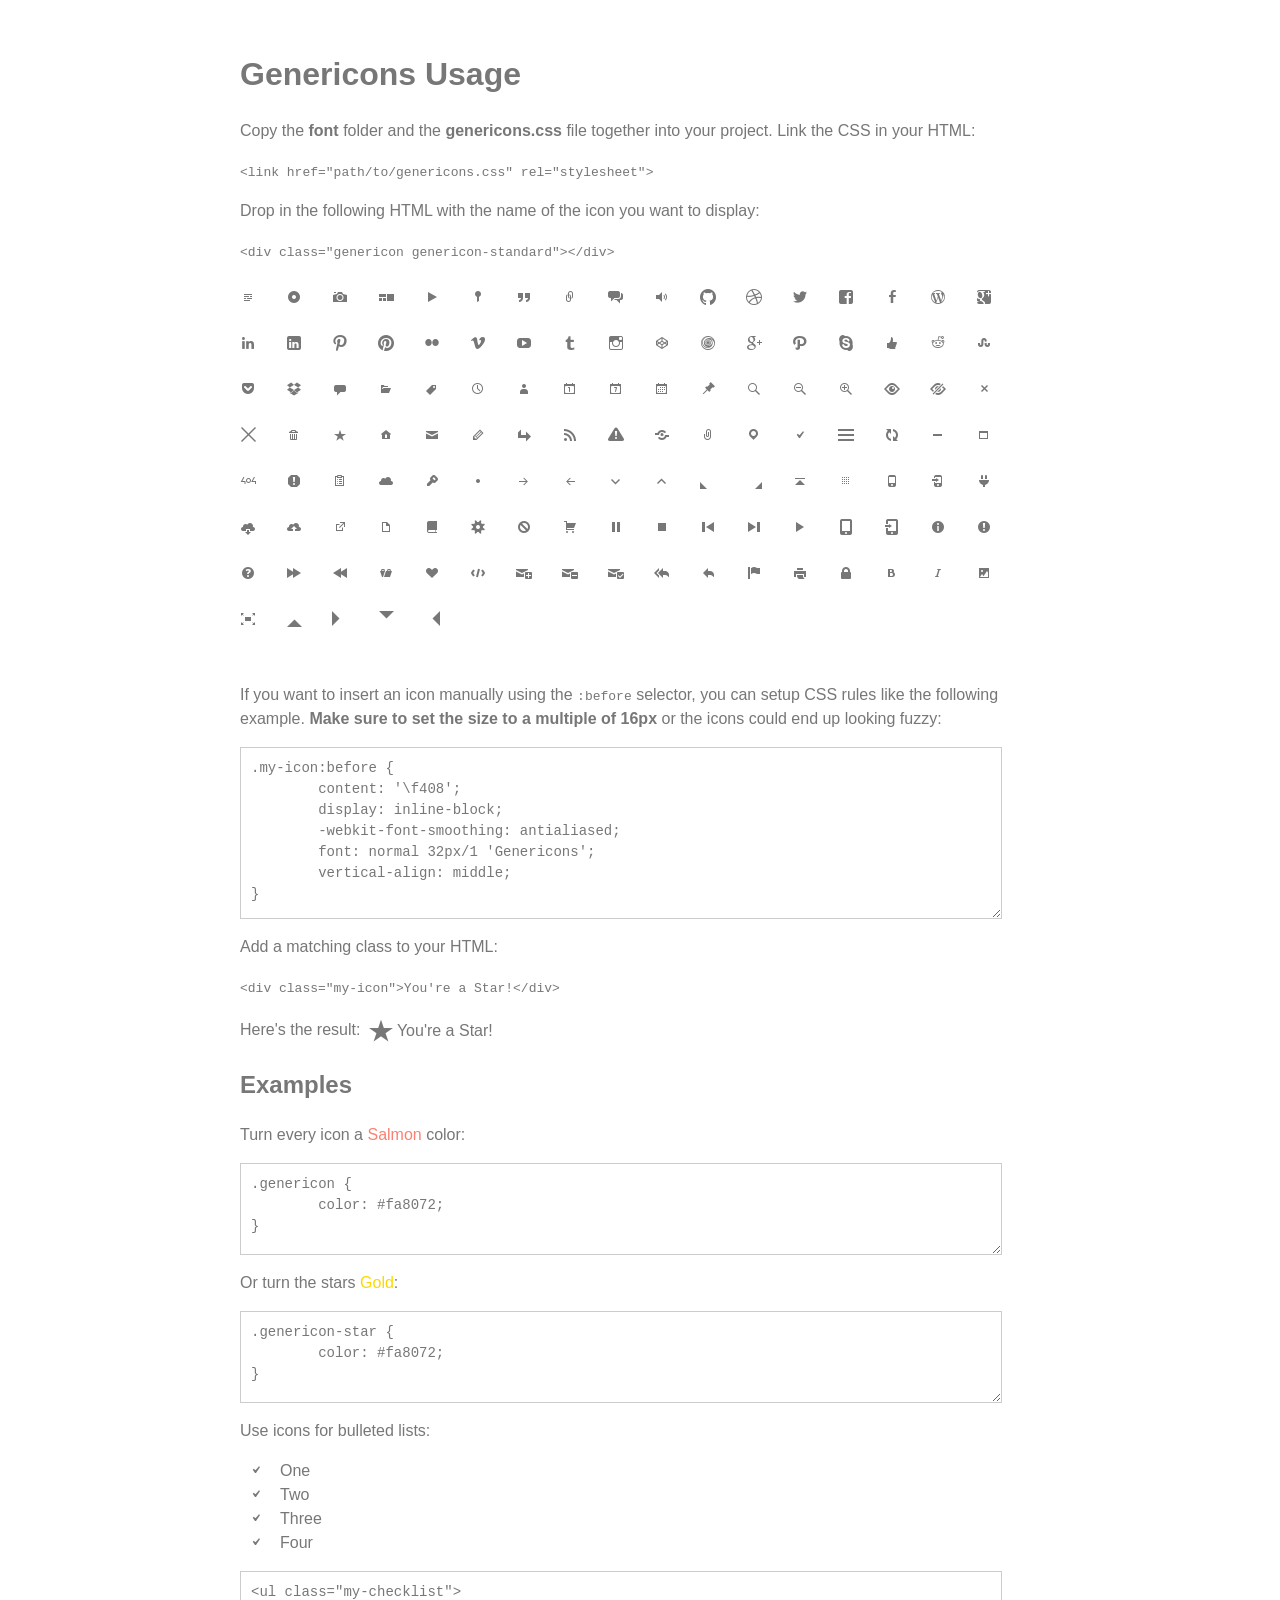
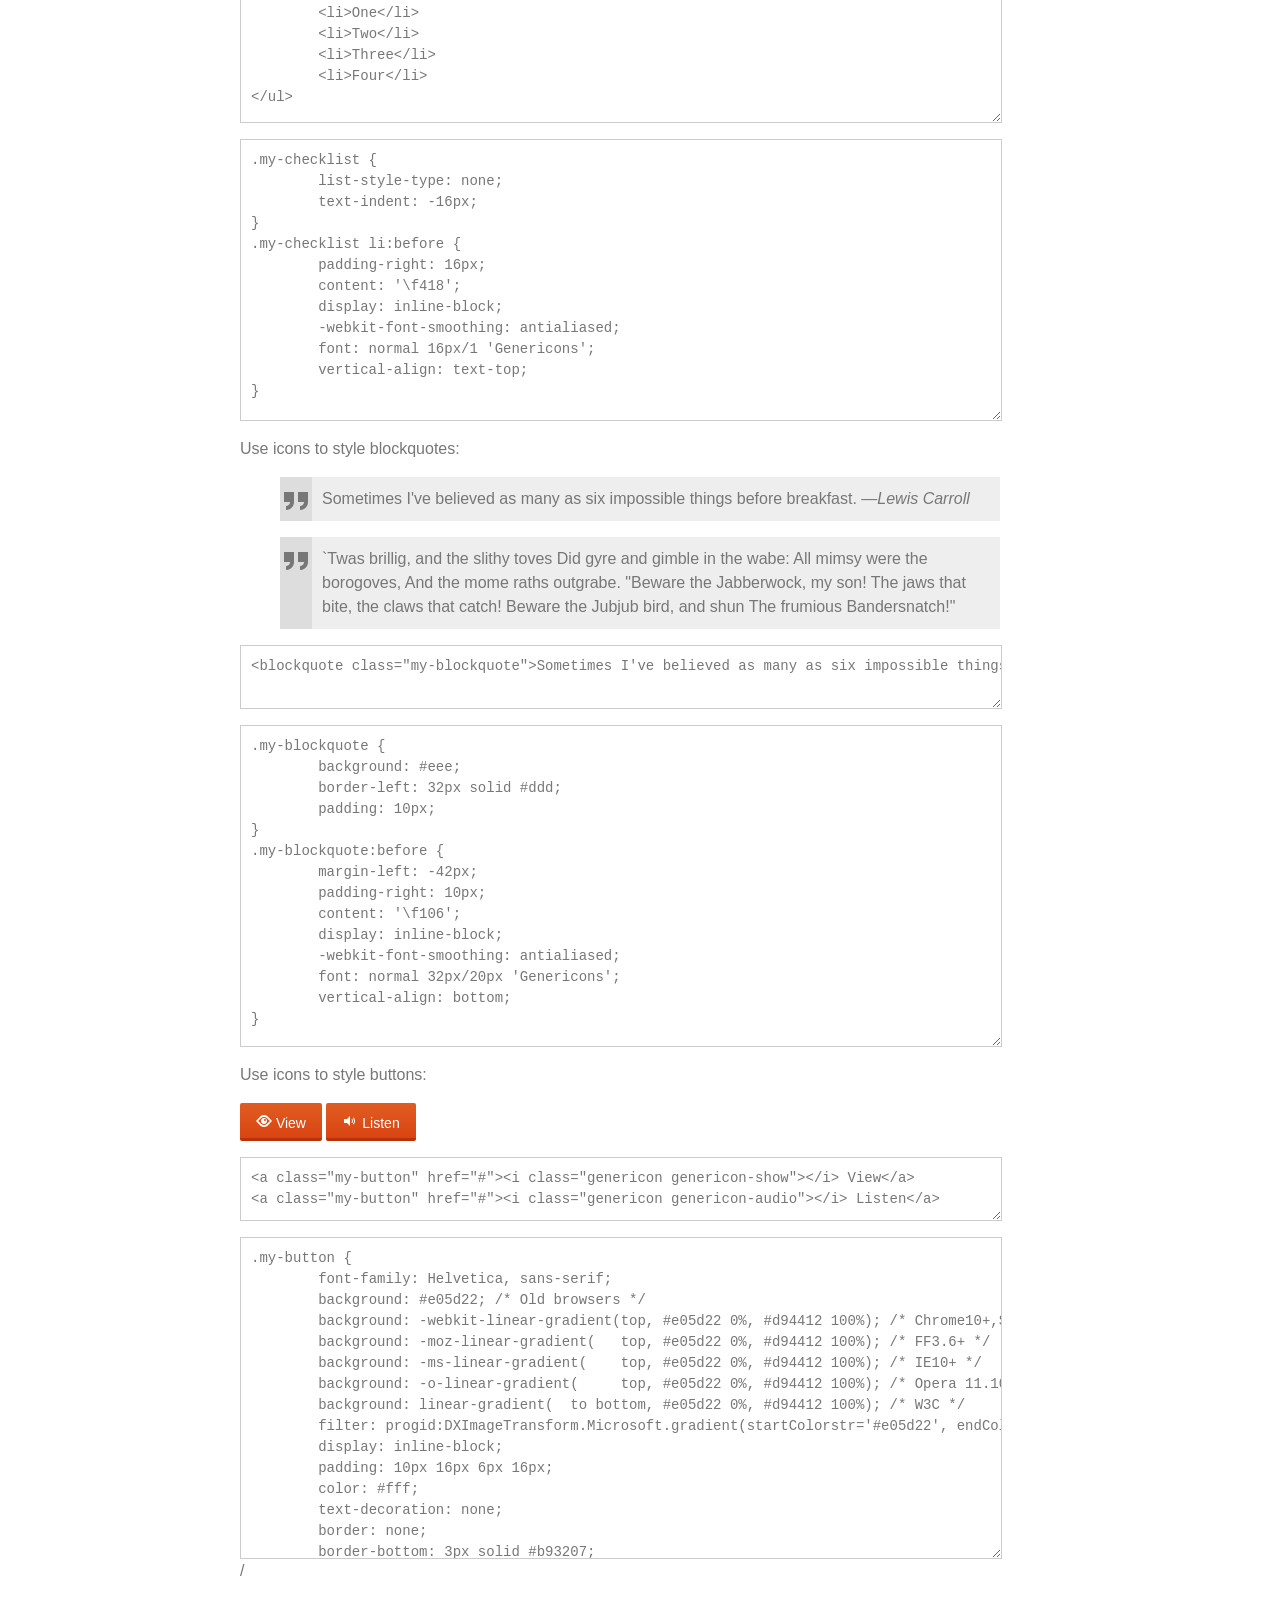
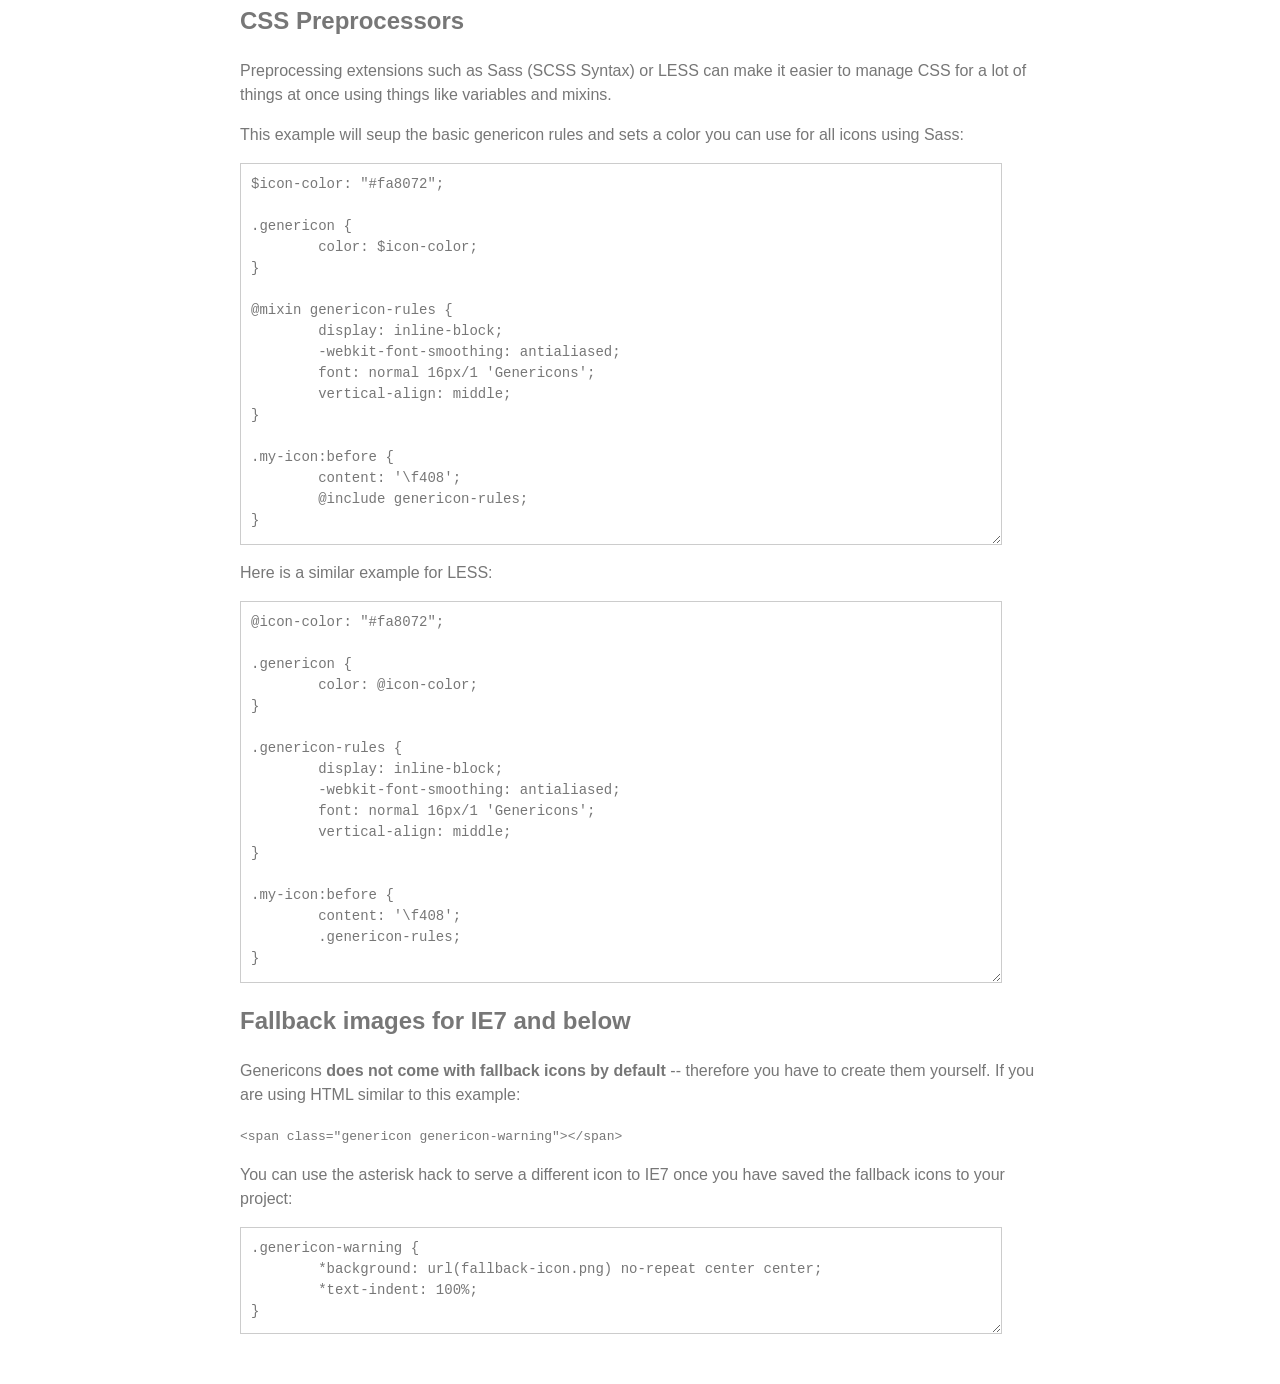
<file: wp-content/themes/twentyfourteen/genericons/example.html>
<!DOCTYPE html>
<html dir="ltr" lang="en">
<head>
<title>Genericons</title>
<link rel="stylesheet" href="genericons.css">
<style type="text/css">
body {
	font-family: sans-serif;
	line-height: 1.5;
	width: 800px;
	margin: 50px auto;
	color: #777;
	background: white;
}
.icons {
	overflow: hidden;
	padding: 10px 0;
}
.icons div {
	cursor: pointer;
	float: left;
	margin: 0 30px 30px 0;
}
.icons:hover div {
	background: #f7f7f7;
}
.code {
        display: block;
        font: 14px/1.5 monospace;
        width: 740px;
        white-space: pre;
        border: 1px solid #ccc;
        padding: 10px;
        color: #777;
        overflow: auto;
}
.my-icon:before {
	content: '\f408';
        display: inline-block;
        -webkit-font-smoothing: antialiased;
        font: normal 32px/1 'Genericons';
        vertical-align: middle;
}
/* For the Examples */
.my-checklist {
	list-style-type: none;
	text-indent: -16px;
}
.my-checklist li:before {
	padding-right: 16px;
	content: '\f418';
        display: inline-block;
        -webkit-font-smoothing: antialiased;
        font: normal 16px/1 'Genericons';
        vertical-align: text-top;
}
.my-blockquote {
	background: #eee;
	border-left: 32px solid #ddd;
	padding: 10px;
}
.my-blockquote:before {
	margin-left: -42px;
	padding-right: 10px;
        content: '\f106';
        display: inline-block;
        -webkit-font-smoothing: antialiased;
        font: normal 32px/20px 'Genericons';
        vertical-align: bottom;
}
.my-button {
	font-family: Helvetica, sans-serif;
	font-size: 14px;
	background: #e05d22; /* Old browsers */
	background: -webkit-linear-gradient(top, #e05d22 0%, #d94412 100%); /* Chrome10+,Safari5.1+ */
	background: -moz-linear-gradient(   top, #e05d22 0%, #d94412 100%); /* FF3.6+ */
	background: -ms-linear-gradient(    top, #e05d22 0%, #d94412 100%); /* IE10+ */
	background: -o-linear-gradient(     top, #e05d22 0%, #d94412 100%); /* Opera 11.10+ */
	background: linear-gradient(  to bottom, #e05d22 0%, #d94412 100%); /* W3C */
	filter: progid:DXImageTransform.Microsoft.gradient(startColorstr='#e05d22', endColorstr='#d94412', GradientType=0); /* IE6-9 */
	display: inline-block;
	padding: 10px 16px 4px 16px;
	color: #fff;
	text-decoration: none;
	border: none;
	border-bottom: 3px solid #b93207;
	border-radius: 2px;
}
.my-button:hover,
.my-button:focus {
	background: #ed6a31; /* Old browsers */
	background: -webkit-linear-gradient(top, #ed6a31 0%, #e55627 100%); /* Chrome10+,Safari5.1+ */
	background: -moz-linear-gradient(   top, #ed6a31 0%, #e55627 100%); /* FF3.6+ */
	background: -ms-linear-gradient(    top, #ed6a31 0%, #e55627 100%); /* IE10+ */
	background: -o-linear-gradient(     top, #ed6a31 0%, #e55627 100%); /* Opera 11.10+ */
	background: linear-gradient(  to bottom, #ed6a31 0%, #e55627 100%); /* W3C */
	filter: progid:DXImageTransform.Microsoft.gradient(startColorstr='#ed6a31', endColorstr='#e55627', GradientType=0); /* IE6-9 */
	outline: none;
}
.my-button:active {
	background: #d94412; /* Old browsers */
	background: -webkit-linear-gradient(top, #d94412 0%, #e05d22 100%); /* Chrome10+,Safari5.1+ */
	background: -moz-linear-gradient(   top, #d94412 0%, #e05d22 100%); /* FF3.6+ */
	background: -ms-linear-gradient(    top, #d94412 0%, #e05d22 100%); /* IE10+ */
	background: -o-linear-gradient(     top, #d94412 0%, #e05d22 100%); /* Opera 11.10+ */
	background: linear-gradient(  to bottom, #d94412 0%, #e05d22 100%); /* W3C */
	filter: progid:DXImageTransform.Microsoft.gradient(startColorstr='#d94412', endColorstr='#e05d22', GradientType=0); /* IE6-9 */
	border: none;
	border-top: 3px solid #b93207;
	padding: 6px 16px 7px 16px;
}
</style>
</head>
<body>

<div class="section">

	<h1>Genericons Usage</h1>

	<p>Copy the <strong>font</strong> folder and the <strong>genericons.css</strong> file together into your project. Link the CSS in your HTML:</p>

	<p><code>&lt;link href="path/to/genericons.css" rel="stylesheet"&gt;</code></p>

	<p>Drop in the following HTML with the name of the icon you want to display:</p>

	<p><code>&lt;div class="genericon genericon-standard"&gt;&lt;/div&gt;</code></p>

	<div class="icons">
	
		<!-- post formats -->
		<div alt="f100" class="genericon genericon-standard"></div>
		<div alt="f101" class="genericon genericon-aside"></div>
		<div alt="f102" class="genericon genericon-image"></div>
		<div alt="f103" class="genericon genericon-gallery"></div>
		<div alt="f104" class="genericon genericon-video"></div>
		<div alt="f105" class="genericon genericon-status"></div>
		<div alt="f106" class="genericon genericon-quote"></div>
		<div alt="f107" class="genericon genericon-link"></div>
		<div alt="f108" class="genericon genericon-chat"></div>
		<div alt="f109" class="genericon genericon-audio"></div>

		<!-- social icons -->
		<div alt="f200" class="genericon genericon-github"></div>
		<div alt="f201" class="genericon genericon-dribbble"></div>
		<div alt="f202" class="genericon genericon-twitter"></div>
		<div alt="f203" class="genericon genericon-facebook"></div>
		<div alt="f204" class="genericon genericon-facebook-alt"></div>
		<div alt="f205" class="genericon genericon-wordpress"></div>
		<div alt="f206" class="genericon genericon-googleplus"></div>
		<div alt="f207" class="genericon genericon-linkedin"></div>
		<div alt="f208" class="genericon genericon-linkedin-alt"></div>
		<div alt="f209" class="genericon genericon-pinterest"></div>
		<div alt="f210" class="genericon genericon-pinterest-alt"></div>
		<div alt="f211" class="genericon genericon-flickr"></div>
		<div alt="f212" class="genericon genericon-vimeo"></div>
		<div alt="f213" class="genericon genericon-youtube"></div>
		<div alt="f214" class="genericon genericon-tumblr"></div>
		<div alt="f215" class="genericon genericon-instagram"></div>
		<div alt="f216" class="genericon genericon-codepen"></div>
		<div alt="f217" class="genericon genericon-polldaddy"></div>
		<div alt="f218" class="genericon genericon-googleplus-alt"></div>
		<div alt="f219" class="genericon genericon-path"></div>
		<div alt="f220" class="genericon genericon-skype"></div>
		<div alt="f221" class="genericon genericon-digg"></div>
		<div alt="f222" class="genericon genericon-reddit"></div>
		<div alt="f223" class="genericon genericon-stumbleupon"></div>
		<div alt="f224" class="genericon genericon-pocket"></div>
		<div alt="f225" class="genericon genericon-dropbox"></div>

		<!-- meta icons -->
		<div alt="f300" class="genericon genericon-comment"></div>
		<div alt="f301" class="genericon genericon-category"></div>
		<div alt="f302" class="genericon genericon-tag"></div>
		<div alt="f303" class="genericon genericon-time"></div>
		<div alt="f304" class="genericon genericon-user"></div>
		<div alt="f305" class="genericon genericon-day"></div>
		<div alt="f306" class="genericon genericon-week"></div>
		<div alt="f307" class="genericon genericon-month"></div>
		<div alt="f308" class="genericon genericon-pinned"></div>

		<!-- other icons -->
		<div alt="f400" class="genericon genericon-search"></div>
		<div alt="f401" class="genericon genericon-unzoom"></div>
		<div alt="f402" class="genericon genericon-zoom"></div>
		<div alt="f403" class="genericon genericon-show"></div>
		<div alt="f404" class="genericon genericon-hide"></div>
		<div alt="f405" class="genericon genericon-close"></div>
		<div alt="f406" class="genericon genericon-close-alt"></div>
		<div alt="f407" class="genericon genericon-trash"></div>
		<div alt="f408" class="genericon genericon-star"></div>
		<div alt="f409" class="genericon genericon-home"></div>
		<div alt="f410" class="genericon genericon-mail"></div>
		<div alt="f411" class="genericon genericon-edit"></div>
		<div alt="f412" class="genericon genericon-reply"></div>
		<div alt="f413" class="genericon genericon-feed"></div>
		<div alt="f414" class="genericon genericon-warning"></div>
		<div alt="f415" class="genericon genericon-share"></div>
		<div alt="f416" class="genericon genericon-attachment"></div>
		<div alt="f417" class="genericon genericon-location"></div>
		<div alt="f418" class="genericon genericon-checkmark"></div>
		<div alt="f419" class="genericon genericon-menu"></div>
		<div alt="f420" class="genericon genericon-refresh"></div>
		<div alt="f421" class="genericon genericon-minimize"></div>
		<div alt="f422" class="genericon genericon-maximize"></div>
		<div alt="f423" class="genericon genericon-404"></div>
		<div alt="f424" class="genericon genericon-spam"></div>
		<div alt="f425" class="genericon genericon-summary"></div>
		<div alt="f426" class="genericon genericon-cloud"></div>
		<div alt="f427" class="genericon genericon-key"></div>
		<div alt="f428" class="genericon genericon-dot"></div>
		<div alt="f429" class="genericon genericon-next"></div>
		<div alt="f430" class="genericon genericon-previous"></div>
		<div alt="f431" class="genericon genericon-expand"></div>
		<div alt="f432" class="genericon genericon-collapse"></div>
		<div alt="f433" class="genericon genericon-dropdown"></div>
		<div alt="f434" class="genericon genericon-dropdown-left"></div>
		<div alt="f435" class="genericon genericon-top"></div>
		<div alt="f436" class="genericon genericon-draggable"></div>
		<div alt="f437" class="genericon genericon-phone"></div>
		<div alt="f438" class="genericon genericon-send-to-phone"></div>
		<div alt="f439" class="genericon genericon-plugin"></div>
		<div alt="f440" class="genericon genericon-cloud-download"></div>
		<div alt="f441" class="genericon genericon-cloud-upload"></div>
		<div alt="f442" class="genericon genericon-external"></div>
		<div alt="f443" class="genericon genericon-document"></div>
		<div alt="f444" class="genericon genericon-book"></div>
		<div alt="f445" class="genericon genericon-cog"></div>
		<div alt="f446" class="genericon genericon-unapprove"></div>
		<div alt="f447" class="genericon genericon-cart"></div>
		<div alt="f448" class="genericon genericon-pause"></div>
		<div alt="f449" class="genericon genericon-stop"></div>
		<div alt="f450" class="genericon genericon-skip-back"></div>
		<div alt="f451" class="genericon genericon-skip-ahead"></div>
		<div alt="f452" class="genericon genericon-play"></div>
		<div alt="f453" class="genericon genericon-tablet"></div>
		<div alt="f454" class="genericon genericon-send-to-tablet"></div>
		<div alt="f455" class="genericon genericon-info"></div>
		<div alt="f456" class="genericon genericon-notice"></div>
		<div alt="f457" class="genericon genericon-help"></div>
		<div alt="f458" class="genericon genericon-fastforward"></div>
		<div alt="f459" class="genericon genericon-rewind"></div>
		<div alt="f460" class="genericon genericon-portfolio"></div>
		<div alt="f461" class="genericon genericon-heart"></div>
		<div alt="f462" class="genericon genericon-code"></div>
		<div alt="f463" class="genericon genericon-subscribe"></div>
		<div alt="f464" class="genericon genericon-unsubscribe"></div>
		<div alt="f465" class="genericon genericon-subscribed"></div>
		<div alt="f466" class="genericon genericon-reply-alt"></div>
		<div alt="f467" class="genericon genericon-reply-single"></div>
		<div alt="f468" class="genericon genericon-flag"></div>
		<div alt="f469" class="genericon genericon-print"></div>
		<div alt="f470" class="genericon genericon-lock"></div>
		<div alt="f471" class="genericon genericon-bold"></div>
		<div alt="f472" class="genericon genericon-italic"></div>
		<div alt="f473" class="genericon genericon-picture"></div>
		<div alt="f474" class="genericon genericon-fullscreen"></div>

		<!-- generic shapes -->
		<div alt="f500" class="genericon genericon-uparrow"></div>
		<div alt="f501" class="genericon genericon-rightarrow"></div>
		<div alt="f502" class="genericon genericon-downarrow"></div>
		<div alt="f503" class="genericon genericon-leftarrow"></div>

	</div>

	<p>If you want to insert an icon manually using the <code>:before</code> selector, you can setup CSS rules like the following example. <strong>Make sure to set the size to a multiple of 16px</strong> or the icons could end up looking fuzzy:</p>

<p><textarea class="code" style="min-height: 150px;" onclick="select();">.my-icon:before {
	content: '\f408';
        display: inline-block;
        -webkit-font-smoothing: antialiased;
        font: normal 32px/1 'Genericons';
        vertical-align: middle;
}</textarea></p>

	<p>Add a matching class to your HTML:</p>

	<p><code>&lt;div class="my-icon"&gt;You're a Star!&lt;/div&gt;</code></p>

	<p>Here's the result: <span class="my-icon">You're a Star!</span></p>

	<h2>Examples</h2>

	<p>Turn every icon a <span style="color: #fa8072;">Salmon</span> color:</p>

<p><textarea class="code" style="min-height: 70px" onclick="select();">
.genericon {
	color: #fa8072;
}</textarea></p>

	<p>Or turn the stars <span style="color: #ffd700;">Gold</span>:</p>

<p><textarea class="code" style="min-height: 70px" onclick="select();">
.genericon-star {
	color: #fa8072;
}</textarea></p>

	<p>Use icons for bulleted lists:</p>

	<ul class="my-checklist">
		<li>One</li>
		<li>Two</li>
		<li>Three</li>
		<li>Four</li>
	</ul>

<p><textarea class="code" style="min-height: 130px" onclick="select();">
<ul class="my-checklist">
	<li>One</li>
	<li>Two</li>
	<li>Three</li>
	<li>Four</li>
</ul></textarea></p>

<p><textarea class="code" style="min-height: 260px;" onclick="select();">
.my-checklist {
	list-style-type: none;
	text-indent: -16px;
}
.my-checklist li:before {
	padding-right: 16px;
	content: '\f418';
        display: inline-block;
        -webkit-font-smoothing: antialiased;
        font: normal 16px/1 'Genericons';
        vertical-align: text-top;
}</textarea></p>

	<p>Use icons to style blockquotes:</p>

	<blockquote class="my-blockquote">Sometimes I've believed as many as six impossible things before breakfast. &mdash;<em>Lewis Carroll</em></blockquote>
	<blockquote class="my-blockquote">`Twas brillig, and the slithy toves Did gyre and gimble in the wabe: All mimsy were the borogoves, And the mome raths outgrabe. "Beware the Jabberwock, my son!  The jaws that bite, the claws that catch!  Beware the Jubjub bird, and shun The frumious Bandersnatch!"</blockquote>

<p><textarea class="code" style="min-height: 40px;" onclick="select();"><blockquote class="my-blockquote">Sometimes I've believed as many as six impossible things before breakfast. &mdash;<em>Lewis Carroll</em></blockquote></textarea></p>

<p><textarea class="code" style="min-height: 300px;" onclick="select();">
.my-blockquote {
	background: #eee;
	border-left: 32px solid #ddd;
	padding: 10px;
}
.my-blockquote:before {
	margin-left: -42px;
	padding-right: 10px;
        content: '\f106';
        display: inline-block;
        -webkit-font-smoothing: antialiased;
        font: normal 32px/20px 'Genericons';
        vertical-align: bottom;
} </textarea></p>

	<p>Use icons to style buttons:</p>

	<a class="my-button" href="javascript:void()"><i class="genericon genericon-show"></i> View</a>
	<a class="my-button" href="javascript:void()"><i class="genericon genericon-audio"></i> Listen</a>

<p><textarea class="code" style="min-height: 40px;" onclick="select();"><a class="my-button" href="#"><i class="genericon genericon-show"></i> View</a>
<a class="my-button" href="#"><i class="genericon genericon-audio"></i> Listen</a></textarea></p>

<p><textarea class="code" style="min-height: 300px;" onclick="select();">
.my-button {
	font-family: Helvetica, sans-serif;
	background: #e05d22; /* Old browsers */
	background: -webkit-linear-gradient(top, #e05d22 0%, #d94412 100%); /* Chrome10+,Safari5.1+ */
	background: -moz-linear-gradient(   top, #e05d22 0%, #d94412 100%); /* FF3.6+ */
	background: -ms-linear-gradient(    top, #e05d22 0%, #d94412 100%); /* IE10+ */
	background: -o-linear-gradient(     top, #e05d22 0%, #d94412 100%); /* Opera 11.10+ */
	background: linear-gradient(  to bottom, #e05d22 0%, #d94412 100%); /* W3C */
	filter: progid:DXImageTransform.Microsoft.gradient(startColorstr='#e05d22', endColorstr='#d94412', GradientType=0); /* IE6-9 */
	display: inline-block;
	padding: 10px 16px 6px 16px;
	color: #fff;
	text-decoration: none;
	border: none;
	border-bottom: 3px solid #b93207;
	border-radius: 2px;
}

.my-button:hover,
.my-button:focus {
	background: #ed6a31; /* Old browsers */
	background: -webkit-linear-gradient(top, #ed6a31 0%, #e55627 100%); /* Chrome10+,Safari5.1+ */
	background: -moz-linear-gradient(   top, #ed6a31 0%, #e55627 100%); /* FF3.6+ */
	background: -ms-linear-gradient(    top, #ed6a31 0%, #e55627 100%); /* IE10+ */
	background: -o-linear-gradient(     top, #ed6a31 0%, #e55627 100%); /* Opera 11.10+ */
	background: linear-gradient(  to bottom, #ed6a31 0%, #e55627 100%); /* W3C */
	filter: progid:DXImageTransform.Microsoft.gradient(startColorstr='#ed6a31', endColorstr='#e55627', GradientType=0); /* IE6-9 */
	outline: none;
}

.my-button:active {
	background: #d94412; /* Old browsers */
	background: -webkit-linear-gradient(top, #d94412 0%, #e05d22 100%); /* Chrome10+,Safari5.1+ */
	background: -moz-linear-gradient(   top, #d94412 0%, #e05d22 100%); /* FF3.6+ */
	background: -ms-linear-gradient(    top, #d94412 0%, #e05d22 100%); /* IE10+ */
	background: -o-linear-gradient(     top, #d94412 0%, #e05d22 100%); /* Opera 11.10+ */
	background: linear-gradient(  to bottom, #d94412 0%, #e05d22 100%); /* W3C */
	filter: progid:DXImageTransform.Microsoft.gradient(startColorstr='#d94412', endColorstr='#e05d22', GradientType=0); /* IE6-9 */
	border: none;
	border-top: 3px solid #b93207;
	padding: 6px 16px 10px 16px;
}</textarea>/</p>

	<h2>CSS Preprocessors</h2>

	<p>Preprocessing extensions such as Sass (SCSS Syntax) or LESS</a> can make it easier to manage CSS for a lot of things at once using things like variables and mixins.</p>

	<p>This example will seup the basic genericon rules and sets a color you can use for all icons using Sass:</p>

<p><textarea class="code" style="min-height: 360px;" onclick="select();">$icon-color: "#fa8072";

.genericon {
        color: $icon-color;
}

@mixin genericon-rules {
        display: inline-block;
        -webkit-font-smoothing: antialiased;
        font: normal 16px/1 'Genericons';
        vertical-align: middle;
}

.my-icon:before {
	content: '\f408';
        @include genericon-rules;
}</textarea></p>

	<p>Here is a similar example for LESS:</p>

<p><textarea class="code" style="min-height: 360px;" onclick="select();">@icon-color: "#fa8072";

.genericon {
        color: @icon-color;
}

.genericon-rules {
        display: inline-block;
        -webkit-font-smoothing: antialiased;
        font: normal 16px/1 'Genericons';
        vertical-align: middle;
}

.my-icon:before {
	content: '\f408';
        .genericon-rules;
}</textarea></p>

	<h2>Fallback images for IE7 and below</h2>

	<p>Genericons <strong>does not come with fallback icons by default</strong> -- therefore you have to create them yourself. If you are using HTML similar to this example:

	<p><code>&lt;span class="genericon genericon-warning"&gt;&lt;/span&gt;</code></p>

	<p>You can use the asterisk hack to serve a different icon to IE7 once you have saved the fallback icons to your project:</p>

<textarea class="code" style="min-height: 85px;" onclick="select();">.genericon-warning {
        *background: url(fallback-icon.png) no-repeat center center;
        *text-indent: 100%;
}</textarea>

</div>

</body>
</html>
</file>
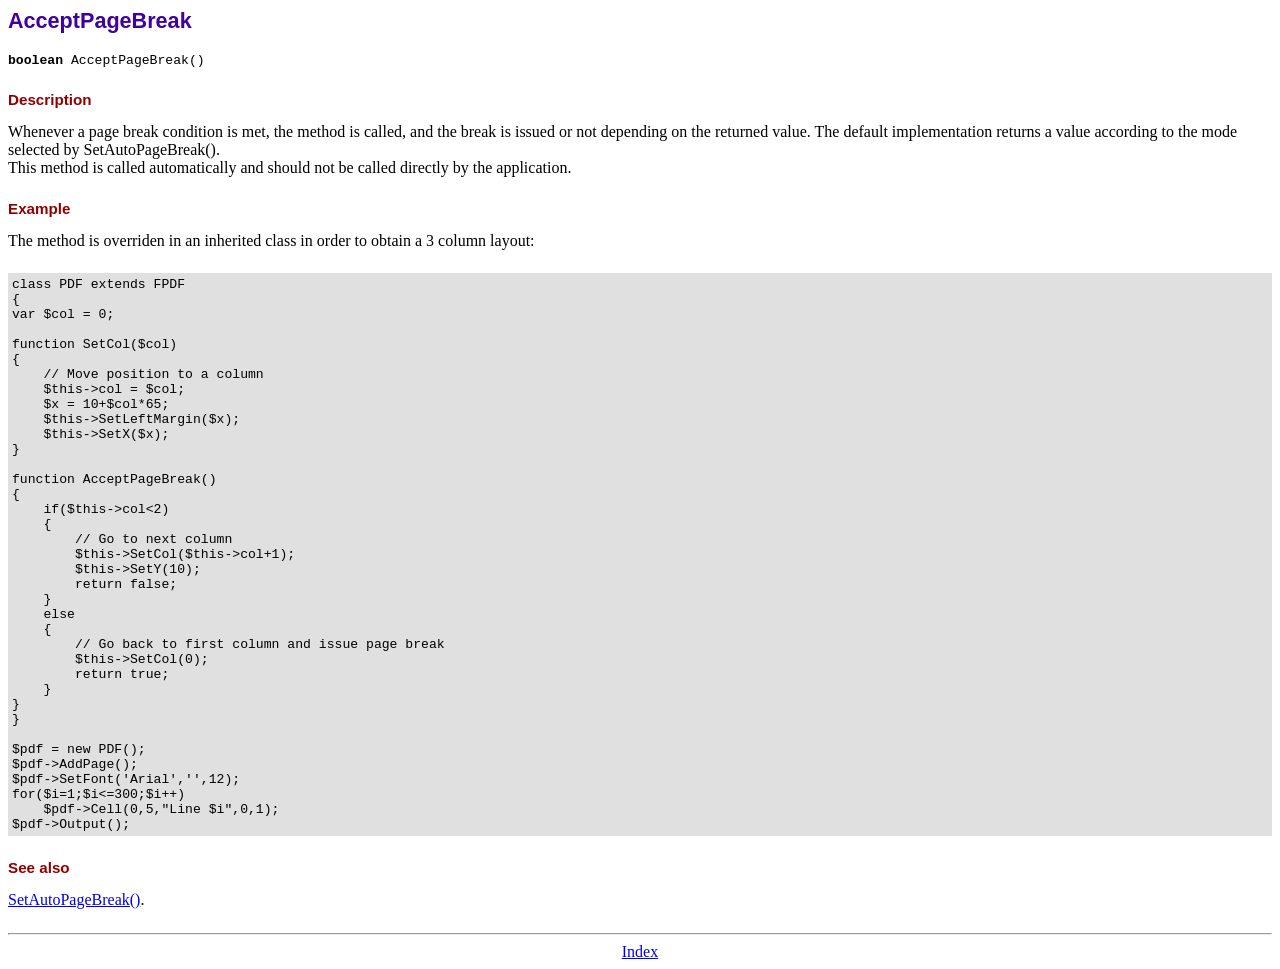
<file: wp-content/themes/samba-child/fpdf/doc/acceptpagebreak.htm>
<!DOCTYPE html PUBLIC "-//W3C//DTD HTML 4.01 Transitional//EN">
<html>
<head>
<meta http-equiv="Content-Type" content="text/html; charset=ISO-8859-1">
<title>AcceptPageBreak</title>
<link type="text/css" rel="stylesheet" href="../fpdf.css">
</head>
<body>
<h1>AcceptPageBreak</h1>
<code><b>boolean</b> AcceptPageBreak()</code>
<h2>Description</h2>
Whenever a page break condition is met, the method is called, and the break is issued or not
depending on the returned value. The default implementation returns a value according to the
mode selected by SetAutoPageBreak().
<br>
This method is called automatically and should not be called directly by the application.
<h2>Example</h2>
The method is overriden in an inherited class in order to obtain a 3 column layout:
<div class="doc-source">
<pre><code>class PDF extends FPDF
{
var $col = 0;

function SetCol($col)
{
    // Move position to a column
    $this-&gt;col = $col;
    $x = 10+$col*65;
    $this-&gt;SetLeftMargin($x);
    $this-&gt;SetX($x);
}

function AcceptPageBreak()
{
    if($this-&gt;col&lt;2)
    {
        // Go to next column
        $this-&gt;SetCol($this-&gt;col+1);
        $this-&gt;SetY(10);
        return false;
    }
    else
    {
        // Go back to first column and issue page break
        $this-&gt;SetCol(0);
        return true;
    }
}
}

$pdf = new PDF();
$pdf-&gt;AddPage();
$pdf-&gt;SetFont('Arial','',12);
for($i=1;$i&lt;=300;$i++)
    $pdf-&gt;Cell(0,5,&quot;Line $i&quot;,0,1);
$pdf-&gt;Output();</code></pre>
</div>
<h2>See also</h2>
<a href="setautopagebreak.htm">SetAutoPageBreak()</a>.
<hr style="margin-top:1.5em">
<div style="text-align:center"><a href="index.htm">Index</a></div>
</body>
</html>
</file>
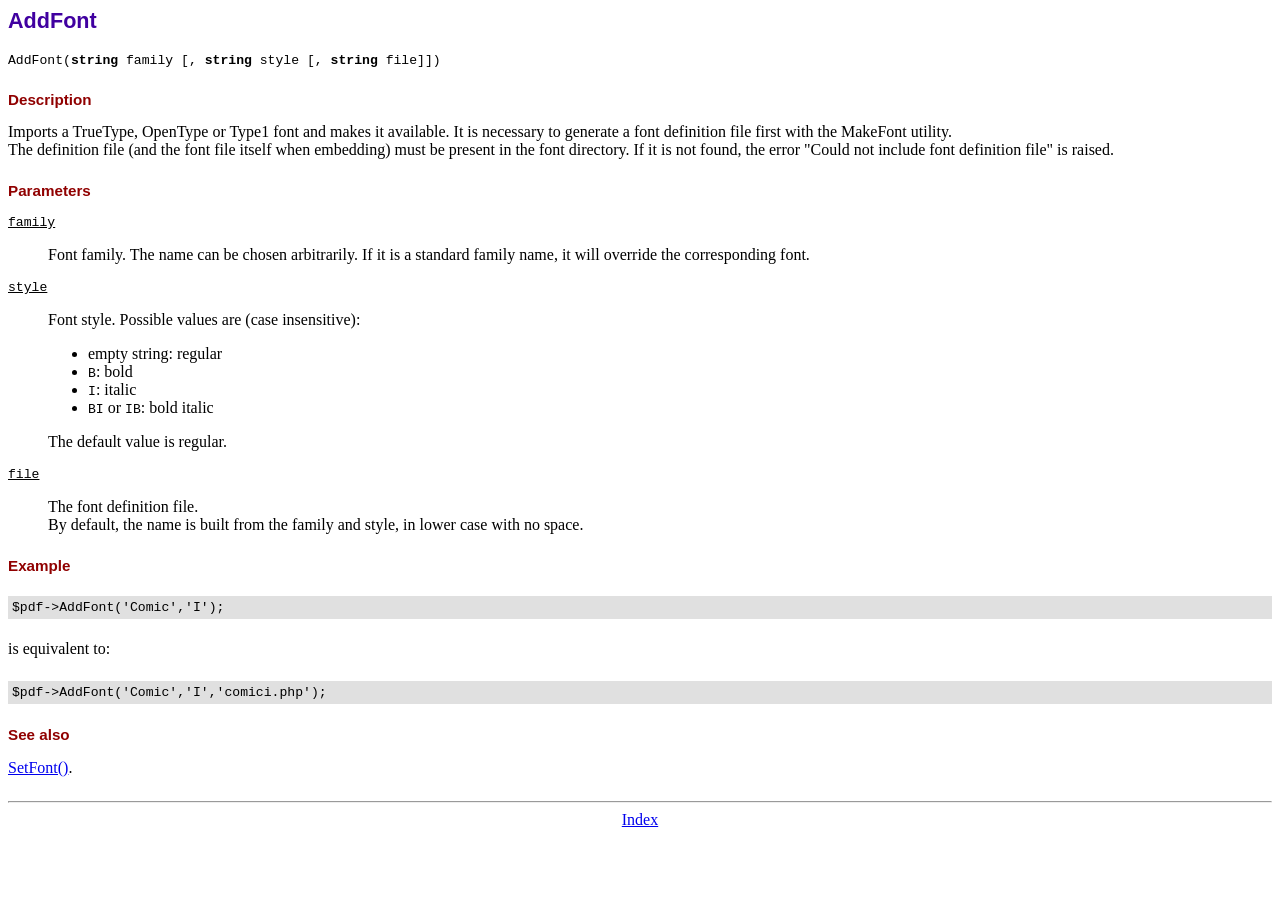
<file: wp-content/themes/samba-child/fpdf/doc/addfont.htm>
<!DOCTYPE html PUBLIC "-//W3C//DTD HTML 4.01 Transitional//EN">
<html>
<head>
<meta http-equiv="Content-Type" content="text/html; charset=ISO-8859-1">
<title>AddFont</title>
<link type="text/css" rel="stylesheet" href="../fpdf.css">
</head>
<body>
<h1>AddFont</h1>
<code>AddFont(<b>string</b> family [, <b>string</b> style [, <b>string</b> file]])</code>
<h2>Description</h2>
Imports a TrueType, OpenType or Type1 font and makes it available. It is necessary to generate a font
definition file first with the MakeFont utility.
<br>
The definition file (and the font file itself when embedding) must be present in the font directory.
If it is not found, the error "Could not include font definition file" is raised.
<h2>Parameters</h2>
<dl class="param">
<dt><code>family</code></dt>
<dd>
Font family. The name can be chosen arbitrarily. If it is a standard family name, it will
override the corresponding font.
</dd>
<dt><code>style</code></dt>
<dd>
Font style. Possible values are (case insensitive):
<ul>
<li>empty string: regular</li>
<li><code>B</code>: bold</li>
<li><code>I</code>: italic</li>
<li><code>BI</code> or <code>IB</code>: bold italic</li>
</ul>
The default value is regular.
</dd>
<dt><code>file</code></dt>
<dd>
The font definition file.
<br>
By default, the name is built from the family and style, in lower case with no space.
</dd>
</dl>
<h2>Example</h2>
<div class="doc-source">
<pre><code>$pdf-&gt;AddFont('Comic','I');</code></pre>
</div>
is equivalent to:
<div class="doc-source">
<pre><code>$pdf-&gt;AddFont('Comic','I','comici.php');</code></pre>
</div>
<h2>See also</h2>
<a href="setfont.htm">SetFont()</a>.
<hr style="margin-top:1.5em">
<div style="text-align:center"><a href="index.htm">Index</a></div>
</body>
</html>
</file>
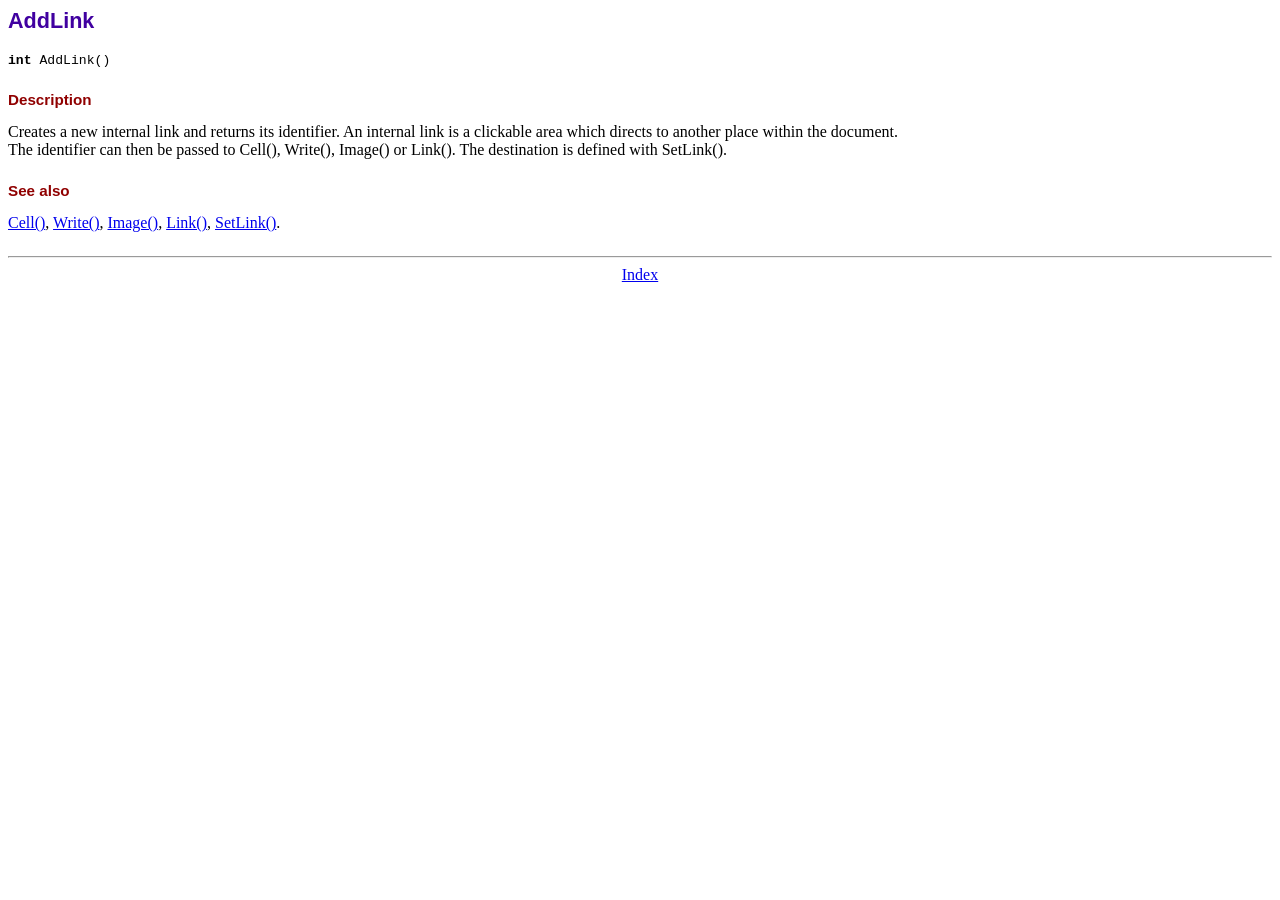
<file: wp-content/themes/samba-child/fpdf/doc/addlink.htm>
<!DOCTYPE html PUBLIC "-//W3C//DTD HTML 4.01 Transitional//EN">
<html>
<head>
<meta http-equiv="Content-Type" content="text/html; charset=ISO-8859-1">
<title>AddLink</title>
<link type="text/css" rel="stylesheet" href="../fpdf.css">
</head>
<body>
<h1>AddLink</h1>
<code><b>int</b> AddLink()</code>
<h2>Description</h2>
Creates a new internal link and returns its identifier. An internal link is a clickable area
which directs to another place within the document.
<br>
The identifier can then be passed to Cell(), Write(), Image() or Link(). The destination is
defined with SetLink().
<h2>See also</h2>
<a href="cell.htm">Cell()</a>,
<a href="write.htm">Write()</a>,
<a href="image.htm">Image()</a>,
<a href="link.htm">Link()</a>,
<a href="setlink.htm">SetLink()</a>.
<hr style="margin-top:1.5em">
<div style="text-align:center"><a href="index.htm">Index</a></div>
</body>
</html>
</file>
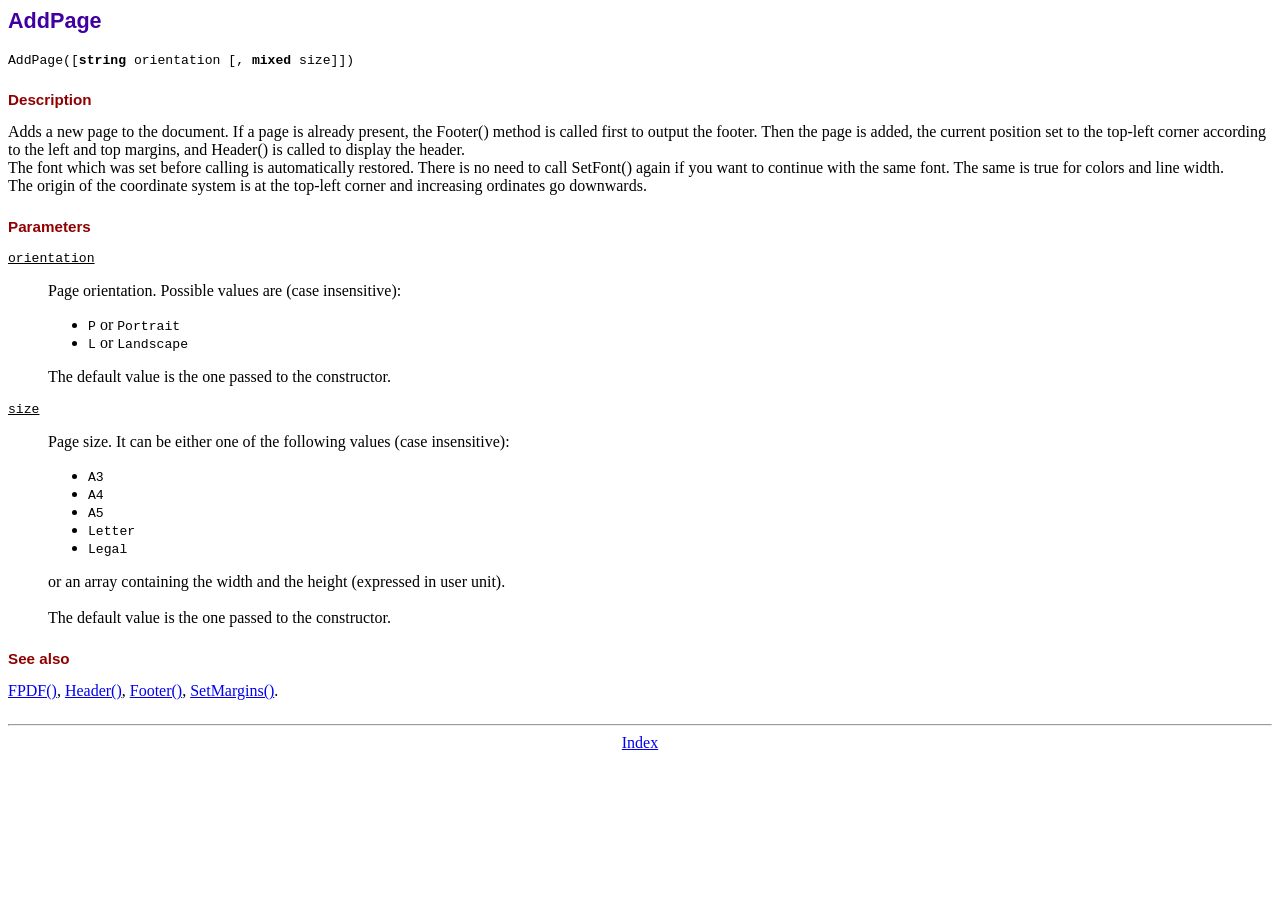
<file: wp-content/themes/samba-child/fpdf/doc/addpage.htm>
<!DOCTYPE html PUBLIC "-//W3C//DTD HTML 4.01 Transitional//EN">
<html>
<head>
<meta http-equiv="Content-Type" content="text/html; charset=ISO-8859-1">
<title>AddPage</title>
<link type="text/css" rel="stylesheet" href="../fpdf.css">
</head>
<body>
<h1>AddPage</h1>
<code>AddPage([<b>string</b> orientation [, <b>mixed</b> size]])</code>
<h2>Description</h2>
Adds a new page to the document. If a page is already present, the Footer() method is called
first to output the footer. Then the page is added, the current position set to the top-left
corner according to the left and top margins, and Header() is called to display the header.
<br>
The font which was set before calling is automatically restored. There is no need to call
SetFont() again if you want to continue with the same font. The same is true for colors and
line width.
<br>
The origin of the coordinate system is at the top-left corner and increasing ordinates go
downwards.
<h2>Parameters</h2>
<dl class="param">
<dt><code>orientation</code></dt>
<dd>
Page orientation. Possible values are (case insensitive):
<ul>
<li><code>P</code> or <code>Portrait</code></li>
<li><code>L</code> or <code>Landscape</code></li>
</ul>
The default value is the one passed to the constructor.
</dd>
<dt><code>size</code></dt>
<dd>
Page size. It can be either one of the following values (case insensitive):
<ul>
<li><code>A3</code></li>
<li><code>A4</code></li>
<li><code>A5</code></li>
<li><code>Letter</code></li>
<li><code>Legal</code></li>
</ul>
or an array containing the width and the height (expressed in user unit).<br>
<br>
The default value is the one passed to the constructor.
</dd>
</dl>
<h2>See also</h2>
<a href="fpdf.htm">FPDF()</a>,
<a href="header.htm">Header()</a>,
<a href="footer.htm">Footer()</a>,
<a href="setmargins.htm">SetMargins()</a>.
<hr style="margin-top:1.5em">
<div style="text-align:center"><a href="index.htm">Index</a></div>
</body>
</html>
</file>
<file: wp-content/themes/samba-child/fpdf/fpdf.css>
body {font-family:"Times New Roman",serif}
h1 {font:bold 135% Arial,sans-serif; color:#4000A0; margin-bottom:0.9em}
h2 {font:bold 95% Arial,sans-serif; color:#900000; margin-top:1.5em; margin-bottom:1em}
dl.param dt {text-decoration:underline}
dl.param dd {margin-top:1em; margin-bottom:1em}
dl.param ul {margin-top:1em; margin-bottom:1em}
tt, code, kbd {font-family:"Courier New",Courier,monospace; font-size:82%}
div.source {margin-top:1.4em; margin-bottom:1.3em}
div.source pre {display:table; border:1px solid #24246A; width:100%; margin:0em; font-family:inherit; font-size:100%}
div.source code {display:block; border:1px solid #C5C5EC; background-color:#F0F5FF; padding:6px; color:#000000}
div.doc-source {margin-top:1.4em; margin-bottom:1.3em}
div.doc-source pre {display:table; width:100%; margin:0em; font-family:inherit; font-size:100%}
div.doc-source code {display:block; background-color:#E0E0E0; padding:4px}
.kw {color:#000080; font-weight:bold}
.str {color:#CC0000}
.cmt {color:#008000}
p.demo {text-align:center; margin-top:-0.9em}
a.demo {text-decoration:none; font-weight:bold; color:#0000CC}
a.demo:link {text-decoration:none; font-weight:bold; color:#0000CC}
a.demo:hover {text-decoration:none; font-weight:bold; color:#0000FF}
a.demo:active {text-decoration:none; font-weight:bold; color:#0000FF}
</file>
<file: wp-content/plugins/samba_framework/inc/fonts/icomoon/style.css>
@font-face {
	font-family: 'icomoon';
	src:url('fonts/icomoon.eot');
	src:url('fonts/icomoon.eot?#iefix') format('embedded-opentype'),
		url('fonts/icomoon.woff') format('woff'),
		url('fonts/icomoon.ttf') format('truetype'),
		url('fonts/icomoon.svg#icomoon') format('svg');
	font-weight: normal;
	font-style: normal;
}

/* Use the following CSS code if you want to use data attributes for inserting your icons */
[data-icon]:before {
	font-family: 'icomoon';
	content: attr(data-icon);
	speak: none;
	font-weight: normal;
	font-vsambant: normal;
	text-transform: none;
	line-height: 1;
	-webkit-font-smoothing: antialiased;
}

/* Use the following CSS code if you want to have a class per icon */
/*
Instead of a list of all class selectors,
you can use the generic selector below, but it's slower:
[class*="navicon-"] {
*/
.navicon-IcoMoon, .navicon-safari, .navicon-opera, .navicon-IE, .navicon-firefox, .navicon-chrome, .navicon-css3, .navicon-html5, .navicon-html5-2, .navicon-file-css, .navicon-file-xml, .navicon-file-powerpoint, .navicon-file-zip, .navicon-file-excel, .navicon-file-word, .navicon-file-openoffice, .navicon-file-pdf, .navicon-libreoffice, .navicon-yelp, .navicon-paypal, .navicon-paypal-2, .navicon-paypal-3, .navicon-foursquare, .navicon-foursquare-2, .navicon-flattr, .navicon-xing, .navicon-xing-2, .navicon-pinterest, .navicon-pinterest-2, .navicon-stackoverflow, .navicon-stumbleupon, .navicon-stumbleupon-2, .navicon-delicious, .navicon-lastfm, .navicon-lastfm-2, .navicon-linkedin, .navicon-reddit, .navicon-skype, .navicon-soundcloud, .navicon-soundcloud-2, .navicon-windows8, .navicon-windows, .navicon-android, .navicon-finder, .navicon-apple, .navicon-tux, .navicon-yahoo, .navicon-tumblr, .navicon-tumblr-2, .navicon-blogger, .navicon-blogger-2, .navicon-joomla, .navicon-wordpress, .navicon-wordpress-2, .navicon-github, .navicon-github-2, .navicon-github-3, .navicon-github-4, .navicon-github-5, .navicon-steam, .navicon-steam-2, .navicon-deviantart, .navicon-deviantart-2, .navicon-forrst, .navicon-forrst-2, .navicon-dribbble, .navicon-dribbble-2, .navicon-dribbble-3, .navicon-picassa, .navicon-picassa-2, .navicon-flickr, .navicon-flickr-2, .navicon-flickr-3, .navicon-flickr-4, .navicon-lanyrd, .navicon-vimeo, .navicon-vimeo2, .navicon-vimeo-2, .navicon-youtube, .navicon-youtube-2, .navicon-feed, .navicon-feed-2, .navicon-feed-3, .navicon-twitter, .navicon-twitter-2, .navicon-twitter-3, .navicon-instagram, .navicon-facebook, .navicon-facebook-2, .navicon-facebook-3, .navicon-google-drive, .navicon-google-plus, .navicon-google-plus-2, .navicon-google-plus-3, .navicon-google-plus-4, .navicon-google, .navicon-mail, .navicon-mail-2, .navicon-mail-3, .navicon-mail-4, .navicon-share, .navicon-console, .navicon-code, .navicon-embed, .navicon-new-tab, .navicon-indent-decrease, .navicon-indent-increase, .navicon-paragraph-justify, .navicon-paragraph-right, .navicon-paragraph-center, .navicon-paragraph-left, .navicon-paragraph-justify-2, .navicon-paragraph-right-2, .navicon-paragraph-center-2, .navicon-paragraph-left-2, .navicon-right-to-left, .navicon-left-to-right, .navicon-pilcrow, .navicon-insert-template, .navicon-table, .navicon-table-2, .navicon-sigma, .navicon-omega, .navicon-strikethrough, .navicon-italic, .navicon-underline, .navicon-bold, .navicon-text-width, .navicon-text-height, .navicon-font, .navicon-filter, .navicon-filter-2, .navicon-scissors, .navicon-crop, .navicon-radio-unchecked, .navicon-radio-checked, .navicon-checkbox-partial, .navicon-checkbox-unchecked, .navicon-checkbox-checked, .navicon-tab, .navicon-arrow-left, .navicon-arrow-down-left, .navicon-arrow-down, .navicon-arrow-down-right, .navicon-arrow-right, .navicon-arrow-up-right, .navicon-arrow-up, .navicon-arrow-up-left, .navicon-arrow-left-2, .navicon-arrow-down-left-2, .navicon-arrow-down-2, .navicon-arrow-down-right-2, .navicon-arrow-right-2, .navicon-arrow-up-right-2, .navicon-arrow-up-2, .navicon-arrow-up-left-2, .navicon-arrow-left-3, .navicon-arrow-down-left-3, .navicon-arrow-down-3, .navicon-arrow-down-right-3, .navicon-arrow-right-3, .navicon-arrow-up-right-3, .navicon-arrow-up-3, .navicon-arrow-up-left-3, .navicon-shuffle, .navicon-loop, .navicon-loop-2, .navicon-loop-3, .navicon-volume-decrease, .navicon-volume-increase, .navicon-volume-mute, .navicon-volume-mute-2, .navicon-volume-low, .navicon-volume-medium, .navicon-volume-high, .navicon-eject, .navicon-next, .navicon-previous, .navicon-last, .navicon-first, .navicon-forward, .navicon-backward, .navicon-stop, .navicon-pause, .navicon-play, .navicon-forward-2, .navicon-backward-2, .navicon-stop-2, .navicon-pause-2, .navicon-play-2, .navicon-exit, .navicon-enter, .navicon-plus, .navicon-minus, .navicon-spell-check, .navicon-checkmark, .navicon-checkmark-2, .navicon-close, .navicon-spam, .navicon-checkmark-circle, .navicon-cancel-circle, .navicon-blocked, .navicon-info, .navicon-info-2, .navicon-question, .navicon-notification, .navicon-warning, .navicon-point-left, .navicon-point-down, .navicon-point-right, .navicon-point-up, .navicon-wondering, .navicon-wondering-2, .navicon-neutral, .navicon-neutral-2, .navicon-confused, .navicon-confused-2, .navicon-shocked, .navicon-shocked-2, .navicon-evil, .navicon-evil-2, .navicon-angry, .navicon-angry-2, .navicon-cool, .navicon-cool-2, .navicon-grin, .navicon-grin-2, .navicon-wink, .navicon-wink-2, .navicon-sad, .navicon-sad-2, .navicon-tongue, .navicon-tongue-2, .navicon-smiley, .navicon-smiley-2, .navicon-happy, .navicon-happy-2, .navicon-thumbs-up, .navicon-thumbs-up-2, .navicon-heart-broken, .navicon-heart, .navicon-heart-2, .navicon-star, .navicon-star-2, .navicon-star-3, .navicon-contrast, .navicon-brightness-contrast, .navicon-brightness-medium, .navicon-bookmarks, .navicon-bookmark, .navicon-eye, .navicon-eye-blocked, .navicon-eye-2, .navicon-attachment, .navicon-flag, .navicon-link, .navicon-earth, .navicon-globe, .navicon-upload, .navicon-download, .navicon-upload-2, .navicon-download-2, .navicon-cloud-upload, .navicon-cloud-download, .navicon-cloud, .navicon-tree, .navicon-menu, .navicon-menu-2, .navicon-numbered-list, .navicon-list, .navicon-list-2, .navicon-signup, .navicon-power-cord, .navicon-switch, .navicon-lightning, .navicon-shield, .navicon-target, .navicon-accessibility, .navicon-road, .navicon-truck, .navicon-airplane, .navicon-briefcase, .navicon-remove, .navicon-remove-2, .navicon-magnet, .navicon-lab, .navicon-fire, .navicon-hammer, .navicon-dashboard, .navicon-meter2, .navicon-meter, .navicon-rocket, .navicon-leaf, .navicon-food, .navicon-mug, .navicon-glass, .navicon-trophy, .navicon-gift, .navicon-bars, .navicon-bars-2, .navicon-stats, .navicon-pie, .navicon-bug, .navicon-aid, .navicon-wand, .navicon-hammer-2, .navicon-cog, .navicon-cogs, .navicon-cog-2, .navicon-equalizer, .navicon-settings, .navicon-wrench, .navicon-unlocked, .navicon-lock, .navicon-lock-2, .navicon-key, .navicon-key-2, .navicon-contract, .navicon-expand, .navicon-contract-2, .navicon-expand-2, .navicon-zoom-out, .navicon-zoom-in, .navicon-search, .navicon-binoculars, .navicon-spinner, .navicon-spinner-2, .navicon-spinner-3, .navicon-spinner-4, .navicon-spinner-5, .navicon-spinner-6, .navicon-busy, .navicon-quotes-left, .navicon-user, .navicon-user-2, .navicon-users, .navicon-user-3, .navicon-users-2, .navicon-user-4, .navicon-bubbles, .navicon-bubbles-2, .navicon-bubble, .navicon-bubbles-3, .navicon-bubbles-4, .navicon-bubble-2, .navicon-reply, .navicon-forward-3, .navicon-redo, .navicon-undo, .navicon-flip, .navicon-flip-2, .navicon-redo-2, .navicon-undo-2, .navicon-storage, .navicon-disk, .navicon-upload-3, .navicon-download-3, .navicon-box-remove, .navicon-box-add, .navicon-drawer, .navicon-drawer-2, .navicon-drawer-3, .navicon-cabinet, .navicon-tv, .navicon-tablet, .navicon-mobile, .navicon-mobile-2, .navicon-laptop, .navicon-screen, .navicon-keyboard, .navicon-print, .navicon-calendar, .navicon-calendar-2, .navicon-stopwatch, .navicon-bell, .navicon-alarm, .navicon-alarm-2, .navicon-clock, .navicon-clock-2, .navicon-history, .navicon-map, .navicon-map-2, .navicon-compass, .navicon-location, .navicon-location-2, .navicon-pushpin, .navicon-envelop, .navicon-notebook, .navicon-address-book, .navicon-phone-hang-up, .navicon-phone, .navicon-support, .navicon-calculate, .navicon-credit, .navicon-coin, .navicon-cart, .navicon-cart-2, .navicon-cart-3, .navicon-ticket, .navicon-qrcode, .navicon-barcode, .navicon-tags, .navicon-tag, .navicon-folder-open, .navicon-folder, .navicon-stack, .navicon-paste, .navicon-paste-2, .navicon-paste-3, .navicon-copy, .navicon-copy-2, .navicon-copy-3, .navicon-file, .navicon-file-2, .navicon-file-3, .navicon-profile, .navicon-file-4, .navicon-library, .navicon-books, .navicon-book, .navicon-feed-4, .navicon-podcast, .navicon-connection, .navicon-bullhorn, .navicon-pawn, .navicon-diamonds, .navicon-clubs, .navicon-spades, .navicon-pacman, .navicon-dice, .navicon-camera, .navicon-film, .navicon-play-3, .navicon-headphones, .navicon-music, .navicon-camera-2, .navicon-images, .navicon-image, .navicon-image-2, .navicon-paint-format, .navicon-droplet, .navicon-blog, .navicon-pen, .navicon-quill, .navicon-pencil, .navicon-pencil-2, .navicon-newspaper, .navicon-office, .navicon-home, .navicon-home-2, .navicon-home-3 {
	font-family: 'icomoon';
	speak: none;
	font-style: normal;
	font-weight: normal;
	font-vsambant: normal;
	text-transform: none;
	line-height: 1;
	-webkit-font-smoothing: antialiased;
	font-size: 16px;
	margin: 1px 4px 0px 0px;
}
.single_meta_footer .navicon-tags:before,
.single_meta_footer .navicon-tags:before,
.single_blog_meta_class [class^="navicon-"]:before,
.single_blog_meta_class [class*=" navicon-"]:before,
#single_blog_meta [class^="navicon-"]:before,
#single_blog_meta [class*=" navicon-"]:before {
	opacity:0.7;
	filter: alpha(opacity=70); /* IE6-IE8 */
}
.navicon-IcoMoon:before {
	content: "\e000";
}
.navicon-safari:before {
	content: "\e001";
}
.navicon-opera:before {
	content: "\e002";
}
.navicon-IE:before {
	content: "\e003";
}
.navicon-firefox:before {
	content: "\e004";
}
.navicon-chrome:before {
	content: "\e005";
}
.navicon-css3:before {
	content: "\e006";
}
.navicon-html5:before {
	content: "\e007";
}
.navicon-html5-2:before {
	content: "\e008";
}
.navicon-file-css:before {
	content: "\e009";
}
.navicon-file-xml:before {
	content: "\e00a";
}
.navicon-file-powerpoint:before {
	content: "\e00b";
}
.navicon-file-zip:before {
	content: "\e00c";
}
.navicon-file-excel:before {
	content: "\e00d";
}
.navicon-file-word:before {
	content: "\e00e";
}
.navicon-file-openoffice:before {
	content: "\e00f";
}
.navicon-file-pdf:before {
	content: "\e010";
}
.navicon-libreoffice:before {
	content: "\e011";
}
.navicon-yelp:before {
	content: "\e012";
}
.navicon-paypal:before {
	content: "\e013";
}
.navicon-paypal-2:before {
	content: "\e014";
}
.navicon-paypal-3:before {
	content: "\e015";
}
.navicon-foursquare:before {
	content: "\e016";
}
.navicon-foursquare-2:before {
	content: "\e017";
}
.navicon-flattr:before {
	content: "\e018";
}
.navicon-xing:before {
	content: "\e019";
}
.navicon-xing-2:before {
	content: "\e01a";
}
.navicon-pinterest:before {
	content: "\e01b";
}
.navicon-pinterest-2:before {
	content: "\e01c";
}
.navicon-stackoverflow:before {
	content: "\e01d";
}
.navicon-stumbleupon:before {
	content: "\e01e";
}
.navicon-stumbleupon-2:before {
	content: "\e01f";
}
.navicon-delicious:before {
	content: "\e020";
}
.navicon-lastfm:before {
	content: "\e021";
}
.navicon-lastfm-2:before {
	content: "\e022";
}
.navicon-linkedin:before {
	content: "\e023";
}
.navicon-reddit:before {
	content: "\e024";
}
.navicon-skype:before {
	content: "\e025";
}
.navicon-soundcloud:before {
	content: "\e026";
}
.navicon-soundcloud-2:before {
	content: "\e027";
}
.navicon-windows8:before {
	content: "\e028";
}
.navicon-windows:before {
	content: "\e029";
}
.navicon-android:before {
	content: "\e02a";
}
.navicon-finder:before {
	content: "\e02b";
}
.navicon-apple:before {
	content: "\e02c";
}
.navicon-tux:before {
	content: "\e02d";
}
.navicon-yahoo:before {
	content: "\e02e";
}
.navicon-tumblr:before {
	content: "\e02f";
}
.navicon-tumblr-2:before {
	content: "\e030";
}
.navicon-blogger:before {
	content: "\e031";
}
.navicon-blogger-2:before {
	content: "\e032";
}
.navicon-joomla:before {
	content: "\e033";
}
.navicon-wordpress:before {
	content: "\e034";
}
.navicon-wordpress-2:before {
	content: "\e035";
}
.navicon-github:before {
	content: "\e036";
}
.navicon-github-2:before {
	content: "\e037";
}
.navicon-github-3:before {
	content: "\e038";
}
.navicon-github-4:before {
	content: "\e039";
}
.navicon-github-5:before {
	content: "\e03a";
}
.navicon-steam:before {
	content: "\e03b";
}
.navicon-steam-2:before {
	content: "\e03c";
}
.navicon-deviantart:before {
	content: "\e03d";
}
.navicon-deviantart-2:before {
	content: "\e03e";
}
.navicon-forrst:before {
	content: "\e03f";
}
.navicon-forrst-2:before {
	content: "\e040";
}
.navicon-dribbble:before {
	content: "\e041";
}
.navicon-dribbble-2:before {
	content: "\e042";
}
.navicon-dribbble-3:before {
	content: "\e043";
}
.navicon-picassa:before {
	content: "\e044";
}
.navicon-picassa-2:before {
	content: "\e045";
}
.navicon-flickr:before {
	content: "\e046";
}
.navicon-flickr-2:before {
	content: "\e047";
}
.navicon-flickr-3:before {
	content: "\e048";
}
.navicon-flickr-4:before {
	content: "\e049";
}
.navicon-lanyrd:before {
	content: "\e04a";
}
.navicon-vimeo:before {
	content: "\e04b";
}
.navicon-vimeo2:before {
	content: "\e04c";
}
.navicon-vimeo-2:before {
	content: "\e04d";
}
.navicon-youtube:before {
	content: "\e04e";
}
.navicon-youtube-2:before {
	content: "\e04f";
}
.navicon-feed:before {
	content: "\e050";
}
.navicon-feed-2:before {
	content: "\e051";
}
.navicon-feed-3:before {
	content: "\e052";
}
.navicon-twitter:before {
	content: "\e053";
}
.navicon-twitter-2:before {
	content: "\e054";
}
.navicon-twitter-3:before {
	content: "\e055";
}
.navicon-instagram:before {
	content: "\e056";
}
.navicon-facebook:before {
	content: "\e057";
}
.navicon-facebook-2:before {
	content: "\e058";
}
.navicon-facebook-3:before {
	content: "\e059";
}
.navicon-google-drive:before {
	content: "\e05a";
}
.navicon-google-plus:before {
	content: "\e05b";
}
.navicon-google-plus-2:before {
	content: "\e05c";
}
.navicon-google-plus-3:before {
	content: "\e05d";
}
.navicon-google-plus-4:before {
	content: "\e05e";
}
.navicon-google:before {
	content: "\e05f";
}
.navicon-mail:before {
	content: "\e060";
}
.navicon-mail-2:before {
	content: "\e061";
}
.navicon-mail-3:before {
	content: "\e062";
}
.navicon-mail-4:before {
	content: "\e063";
}
.navicon-share:before {
	content: "\e064";
}
.navicon-console:before {
	content: "\e065";
}
.navicon-code:before {
	content: "\e066";
}
.navicon-embed:before {
	content: "\e067";
}
.navicon-new-tab:before {
	content: "\e068";
}
.navicon-indent-decrease:before {
	content: "\e069";
}
.navicon-indent-increase:before {
	content: "\e06a";
}
.navicon-paragraph-justify:before {
	content: "\e06b";
}
.navicon-paragraph-right:before {
	content: "\e06c";
}
.navicon-paragraph-center:before {
	content: "\e06d";
}
.navicon-paragraph-left:before {
	content: "\e06e";
}
.navicon-paragraph-justify-2:before {
	content: "\e06f";
}
.navicon-paragraph-right-2:before {
	content: "\e070";
}
.navicon-paragraph-center-2:before {
	content: "\e071";
}
.navicon-paragraph-left-2:before {
	content: "\e072";
}
.navicon-right-to-left:before {
	content: "\e073";
}
.navicon-left-to-right:before {
	content: "\e074";
}
.navicon-pilcrow:before {
	content: "\e075";
}
.navicon-insert-template:before {
	content: "\e076";
}
.navicon-table:before {
	content: "\e077";
}
.navicon-table-2:before {
	content: "\e078";
}
.navicon-sigma:before {
	content: "\e079";
}
.navicon-omega:before {
	content: "\e07a";
}
.navicon-strikethrough:before {
	content: "\e07b";
}
.navicon-italic:before {
	content: "\e07c";
}
.navicon-underline:before {
	content: "\e07d";
}
.navicon-bold:before {
	content: "\e07e";
}
.navicon-text-width:before {
	content: "\e07f";
}
.navicon-text-height:before {
	content: "\e080";
}
.navicon-font:before {
	content: "\e081";
}
.navicon-filter:before {
	content: "\e082";
}
.navicon-filter-2:before {
	content: "\e083";
}
.navicon-scissors:before {
	content: "\e084";
}
.navicon-crop:before {
	content: "\e085";
}
.navicon-radio-unchecked:before {
	content: "\e086";
}
.navicon-radio-checked:before {
	content: "\e087";
}
.navicon-checkbox-partial:before {
	content: "\e088";
}
.navicon-checkbox-unchecked:before {
	content: "\e089";
}
.navicon-checkbox-checked:before {
	content: "\e08a";
}
.navicon-tab:before {
	content: "\e08b";
}
.navicon-arrow-left:before {
	content: "\e08c";
}
.navicon-arrow-down-left:before {
	content: "\e08d";
}
.navicon-arrow-down:before {
	content: "\e08e";
}
.navicon-arrow-down-right:before {
	content: "\e08f";
}
.navicon-arrow-right:before {
	content: "\e090";
}
.navicon-arrow-up-right:before {
	content: "\e091";
}
.navicon-arrow-up:before {
	content: "\e092";
}
.navicon-arrow-up-left:before {
	content: "\e093";
}
.navicon-arrow-left-2:before {
	content: "\e094";
}
.navicon-arrow-down-left-2:before {
	content: "\e095";
}
.navicon-arrow-down-2:before {
	content: "\e096";
}
.navicon-arrow-down-right-2:before {
	content: "\e097";
}
.navicon-arrow-right-2:before {
	content: "\e098";
}
.navicon-arrow-up-right-2:before {
	content: "\e099";
}
.navicon-arrow-up-2:before {
	content: "\e09a";
}
.navicon-arrow-up-left-2:before {
	content: "\e09b";
}
.navicon-arrow-left-3:before {
	content: "\e09c";
}
.navicon-arrow-down-left-3:before {
	content: "\e09d";
}
.navicon-arrow-down-3:before {
	content: "\e09e";
}
.navicon-arrow-down-right-3:before {
	content: "\e09f";
}
.navicon-arrow-right-3:before {
	content: "\e0a0";
}
.navicon-arrow-up-right-3:before {
	content: "\e0a1";
}
.navicon-arrow-up-3:before {
	content: "\e0a2";
}
.navicon-arrow-up-left-3:before {
	content: "\e0a3";
}
.navicon-shuffle:before {
	content: "\e0a4";
}
.navicon-loop:before {
	content: "\e0a5";
}
.navicon-loop-2:before {
	content: "\e0a6";
}
.navicon-loop-3:before {
	content: "\e0a7";
}
.navicon-volume-decrease:before {
	content: "\e0a8";
}
.navicon-volume-increase:before {
	content: "\e0a9";
}
.navicon-volume-mute:before {
	content: "\e0aa";
}
.navicon-volume-mute-2:before {
	content: "\e0ab";
}
.navicon-volume-low:before {
	content: "\e0ac";
}
.navicon-volume-medium:before {
	content: "\e0ad";
}
.navicon-volume-high:before {
	content: "\e0ae";
}
.navicon-eject:before {
	content: "\e0af";
}
.navicon-next:before {
	content: "\e0b0";
}
.navicon-previous:before {
	content: "\e0b1";
}
.navicon-last:before {
	content: "\e0b2";
}
.navicon-first:before {
	content: "\e0b3";
}
.navicon-forward:before {
	content: "\e0b4";
}
.navicon-backward:before {
	content: "\e0b5";
}
.navicon-stop:before {
	content: "\e0b6";
}
.navicon-pause:before {
	content: "\e0b7";
}
.navicon-play:before {
	content: "\e0b8";
}
.navicon-forward-2:before {
	content: "\e0b9";
}
.navicon-backward-2:before {
	content: "\e0ba";
}
.navicon-stop-2:before {
	content: "\e0bb";
}
.navicon-pause-2:before {
	content: "\e0bc";
}
.navicon-play-2:before {
	content: "\e0bd";
}
.navicon-exit:before {
	content: "\e0be";
}
.navicon-enter:before {
	content: "\e0bf";
}
.navicon-plus:before {
	content: "\e0c0";
}
.navicon-minus:before {
	content: "\e0c1";
}
.navicon-spell-check:before {
	content: "\e0c2";
}
.navicon-checkmark:before {
	content: "\e0c3";
}
.navicon-checkmark-2:before {
	content: "\e0c4";
}
.navicon-close:before {
	content: "\e0c5";
}
.navicon-spam:before {
	content: "\e0c6";
}
.navicon-checkmark-circle:before {
	content: "\e0c7";
}
.navicon-cancel-circle:before {
	content: "\e0c8";
}
.navicon-blocked:before {
	content: "\e0c9";
}
.navicon-info:before {
	content: "\e0ca";
}
.navicon-info-2:before {
	content: "\e0cb";
}
.navicon-question:before {
	content: "\e0cc";
}
.navicon-notification:before {
	content: "\e0cd";
}
.navicon-warning:before {
	content: "\e0ce";
}
.navicon-point-left:before {
	content: "\e0cf";
}
.navicon-point-down:before {
	content: "\e0d0";
}
.navicon-point-right:before {
	content: "\e0d1";
}
.navicon-point-up:before {
	content: "\e0d2";
}
.navicon-wondering:before {
	content: "\e0d3";
}
.navicon-wondering-2:before {
	content: "\e0d4";
}
.navicon-neutral:before {
	content: "\e0d5";
}
.navicon-neutral-2:before {
	content: "\e0d6";
}
.navicon-confused:before {
	content: "\e0d7";
}
.navicon-confused-2:before {
	content: "\e0d8";
}
.navicon-shocked:before {
	content: "\e0d9";
}
.navicon-shocked-2:before {
	content: "\e0da";
}
.navicon-evil:before {
	content: "\e0db";
}
.navicon-evil-2:before {
	content: "\e0dc";
}
.navicon-angry:before {
	content: "\e0dd";
}
.navicon-angry-2:before {
	content: "\e0de";
}
.navicon-cool:before {
	content: "\e0df";
}
.navicon-cool-2:before {
	content: "\e0e0";
}
.navicon-grin:before {
	content: "\e0e1";
}
.navicon-grin-2:before {
	content: "\e0e2";
}
.navicon-wink:before {
	content: "\e0e3";
}
.navicon-wink-2:before {
	content: "\e0e4";
}
.navicon-sad:before {
	content: "\e0e5";
}
.navicon-sad-2:before {
	content: "\e0e6";
}
.navicon-tongue:before {
	content: "\e0e7";
}
.navicon-tongue-2:before {
	content: "\e0e8";
}
.navicon-smiley:before {
	content: "\e0e9";
}
.navicon-smiley-2:before {
	content: "\e0ea";
}
.navicon-happy:before {
	content: "\e0eb";
}
.navicon-happy-2:before {
	content: "\e0ec";
}
.navicon-thumbs-up:before {
	content: "\e0ed";
}
.navicon-thumbs-up-2:before {
	content: "\e0ee";
}
.navicon-heart-broken:before {
	content: "\e0ef";
}
.navicon-heart:before {
	content: "\e0f0";
}
.navicon-heart-2:before {
	content: "\e0f1";
}
.navicon-star:before {
	content: "\e0f2";
}
.navicon-star-2:before {
	content: "\e0f3";
}
.navicon-star-3:before {
	content: "\e0f4";
}
.navicon-contrast:before {
	content: "\e0f5";
}
.navicon-brightness-contrast:before {
	content: "\e0f6";
}
.navicon-brightness-medium:before {
	content: "\e0f7";
}
.navicon-bookmarks:before {
	content: "\e0f8";
}
.navicon-bookmark:before {
	content: "\e0f9";
}
.navicon-eye:before {
	content: "\e0fa";
}
.navicon-eye-blocked:before {
	content: "\e0fb";
}
.navicon-eye-2:before {
	content: "\e0fc";
}
.navicon-attachment:before {
	content: "\e0fd";
}
.navicon-flag:before {
	content: "\e0fe";
}
.navicon-link:before {
	content: "\e0ff";
}
.navicon-earth:before {
	content: "\e100";
}
.navicon-globe:before {
	content: "\e101";
}
.navicon-upload:before {
	content: "\e102";
}
.navicon-download:before {
	content: "\e103";
}
.navicon-upload-2:before {
	content: "\e104";
}
.navicon-download-2:before {
	content: "\e105";
}
.navicon-cloud-upload:before {
	content: "\e106";
}
.navicon-cloud-download:before {
	content: "\e107";
}
.navicon-cloud:before {
	content: "\e108";
}
.navicon-tree:before {
	content: "\e109";
}
.navicon-menu:before {
	content: "\e10a";
}
.navicon-menu-2:before {
	content: "\e10b";
}
.navicon-numbered-list:before {
	content: "\e10c";
}
.navicon-list:before {
	content: "\e10d";
}
.navicon-list-2:before {
	content: "\e10e";
}
.navicon-signup:before {
	content: "\e10f";
}
.navicon-power-cord:before {
	content: "\e110";
}
.navicon-switch:before {
	content: "\e111";
}
.navicon-lightning:before {
	content: "\e112";
}
.navicon-shield:before {
	content: "\e113";
}
.navicon-target:before {
	content: "\e114";
}
.navicon-accessibility:before {
	content: "\e115";
}
.navicon-road:before {
	content: "\e116";
}
.navicon-truck:before {
	content: "\e117";
}
.navicon-airplane:before {
	content: "\e118";
}
.navicon-briefcase:before {
	content: "\e119";
}
.navicon-remove:before {
	content: "\e11a";
}
.navicon-remove-2:before {
	content: "\e11b";
}
.navicon-magnet:before {
	content: "\e11c";
}
.navicon-lab:before {
	content: "\e11d";
}
.navicon-fire:before {
	content: "\e11e";
}
.navicon-hammer:before {
	content: "\e11f";
}
.navicon-dashboard:before {
	content: "\e120";
}
.navicon-meter2:before {
	content: "\e121";
}
.navicon-meter:before {
	content: "\e122";
}
.navicon-rocket:before {
	content: "\e123";
}
.navicon-leaf:before {
	content: "\e124";
}
.navicon-food:before {
	content: "\e125";
}
.navicon-mug:before {
	content: "\e126";
}
.navicon-glass:before {
	content: "\e127";
}
.navicon-trophy:before {
	content: "\e128";
}
.navicon-gift:before {
	content: "\e129";
}
.navicon-bars:before {
	content: "\e12a";
}
.navicon-bars-2:before {
	content: "\e12b";
}
.navicon-stats:before {
	content: "\e12c";
}
.navicon-pie:before {
	content: "\e12d";
}
.navicon-bug:before {
	content: "\e12e";
}
.navicon-aid:before {
	content: "\e12f";
}
.navicon-wand:before {
	content: "\e130";
}
.navicon-hammer-2:before {
	content: "\e131";
}
.navicon-cog:before {
	content: "\e132";
}
.navicon-cogs:before {
	content: "\e133";
}
.navicon-cog-2:before {
	content: "\e134";
}
.navicon-equalizer:before {
	content: "\e135";
}
.navicon-settings:before {
	content: "\e136";
}
.navicon-wrench:before {
	content: "\e137";
}
.navicon-unlocked:before {
	content: "\e138";
}
.navicon-lock:before {
	content: "\e139";
}
.navicon-lock-2:before {
	content: "\e13a";
}
.navicon-key:before {
	content: "\e13b";
}
.navicon-key-2:before {
	content: "\e13c";
}
.navicon-contract:before {
	content: "\e13d";
}
.navicon-expand:before {
	content: "\e13e";
}
.navicon-contract-2:before {
	content: "\e13f";
}
.navicon-expand-2:before {
	content: "\e140";
}
.navicon-zoom-out:before {
	content: "\e141";
}
.navicon-zoom-in:before {
	content: "\e142";
}
.navicon-search:before {
	content: "\e143";
}
.navicon-binoculars:before {
	content: "\e144";
}
.navicon-spinner:before {
	content: "\e145";
}
.navicon-spinner-2:before {
	content: "\e146";
}
.navicon-spinner-3:before {
	content: "\e147";
}
.navicon-spinner-4:before {
	content: "\e148";
}
.navicon-spinner-5:before {
	content: "\e149";
}
.navicon-spinner-6:before {
	content: "\e14a";
}
.navicon-busy:before {
	content: "\e14b";
}
.navicon-quotes-left:before {
	content: "\e14c";
}
.navicon-user:before {
	content: "\e14d";
}
.navicon-user-2:before {
	content: "\e14e";
}
.navicon-users:before {
	content: "\e14f";
}
.navicon-user-3:before {
	content: "\e150";
}
.navicon-users-2:before {
	content: "\e151";
}
.navicon-user-4:before {
	content: "\e152";
}
.navicon-bubbles:before {
	content: "\e153";
}
.navicon-bubbles-2:before {
	content: "\e154";
}
.navicon-bubble:before {
	content: "\e155";
}
.navicon-bubbles-3:before {
	content: "\e156";
}
.navicon-bubbles-4:before {
	content: "\e157";
}
.navicon-bubble-2:before {
	content: "\e158";
}
.navicon-reply:before {
	content: "\e159";
}
.navicon-forward-3:before {
	content: "\e15a";
}
.navicon-redo:before {
	content: "\e15b";
}
.navicon-undo:before {
	content: "\e15c";
}
.navicon-flip:before {
	content: "\e15d";
}
.navicon-flip-2:before {
	content: "\e15e";
}
.navicon-redo-2:before {
	content: "\e15f";
}
.navicon-undo-2:before {
	content: "\e160";
}
.navicon-storage:before {
	content: "\e161";
}
.navicon-disk:before {
	content: "\e162";
}
.navicon-upload-3:before {
	content: "\e163";
}
.navicon-download-3:before {
	content: "\e164";
}
.navicon-box-remove:before {
	content: "\e165";
}
.navicon-box-add:before {
	content: "\e166";
}
.navicon-drawer:before {
	content: "\e167";
}
.navicon-drawer-2:before {
	content: "\e168";
}
.navicon-drawer-3:before {
	content: "\e169";
}
.navicon-cabinet:before {
	content: "\e16a";
}
.navicon-tv:before {
	content: "\e16b";
}
.navicon-tablet:before {
	content: "\e16c";
}
.navicon-mobile:before {
	content: "\e16d";
}
.navicon-mobile-2:before {
	content: "\e16e";
}
.navicon-laptop:before {
	content: "\e16f";
}
.navicon-screen:before {
	content: "\e170";
}
.navicon-keyboard:before {
	content: "\e171";
}
.navicon-print:before {
	content: "\e172";
}
.navicon-calendar:before {
	content: "\e173";
}
.navicon-calendar-2:before {
	content: "\e174";
}
.navicon-stopwatch:before {
	content: "\e175";
}
.navicon-bell:before {
	content: "\e176";
}
.navicon-alarm:before {
	content: "\e177";
}
.navicon-alarm-2:before {
	content: "\e178";
}
.navicon-clock:before {
	content: "\e179";
}
.navicon-clock-2:before {
	content: "\e17a";
}
.navicon-history:before {
	content: "\e17b";
}
.navicon-map:before {
	content: "\e17c";
}
.navicon-map-2:before {
	content: "\e17d";
}
.navicon-compass:before {
	content: "\e17e";
}
.navicon-location:before {
	content: "\e17f";
}
.navicon-location-2:before {
	content: "\e180";
}
.navicon-pushpin:before {
	content: "\e181";
}
.navicon-envelop:before {
	content: "\e182";
}
.navicon-notebook:before {
	content: "\e183";
}
.navicon-address-book:before {
	content: "\e184";
}
.navicon-phone-hang-up:before {
	content: "\e185";
}
.navicon-phone:before {
	content: "\e186";
}
.navicon-support:before {
	content: "\e187";
}
.navicon-calculate:before {
	content: "\e188";
}
.navicon-credit:before {
	content: "\e189";
}
.navicon-coin:before {
	content: "\e18a";
}
.navicon-cart:before {
	content: "\e18b";
}
.navicon-cart-2:before {
	content: "\e18c";
}
.navicon-cart-3:before {
	content: "\e18d";
}
.navicon-ticket:before {
	content: "\e18e";
}
.navicon-qrcode:before {
	content: "\e18f";
}
.navicon-barcode:before {
	content: "\e190";
}
.navicon-tags:before {
	content: "\e191";
}
.navicon-tag:before {
	content: "\e192";
}
.navicon-folder-open:before {
	content: "\e193";
}
.navicon-folder:before {
	content: "\e194";
}
.navicon-stack:before {
	content: "\e195";
}
.navicon-paste:before {
	content: "\e196";
}
.navicon-paste-2:before {
	content: "\e197";
}
.navicon-paste-3:before {
	content: "\e198";
}
.navicon-copy:before {
	content: "\e199";
}
.navicon-copy-2:before {
	content: "\e19a";
}
.navicon-copy-3:before {
	content: "\e19b";
}
.navicon-file:before {
	content: "\e19c";
}
.navicon-file-2:before {
	content: "\e19d";
}
.navicon-file-3:before {
	content: "\e19e";
}
.navicon-profile:before {
	content: "\e19f";
}
.navicon-file-4:before {
	content: "\e1a0";
}
.navicon-library:before {
	content: "\e1a1";
}
.navicon-books:before {
	content: "\e1a2";
}
.navicon-book:before {
	content: "\e1a3";
}
.navicon-feed-4:before {
	content: "\e1a4";
}
.navicon-podcast:before {
	content: "\e1a5";
}
.navicon-connection:before {
	content: "\e1a6";
}
.navicon-bullhorn:before {
	content: "\e1a7";
}
.navicon-pawn:before {
	content: "\e1a8";
}
.navicon-diamonds:before {
	content: "\e1a9";
}
.navicon-clubs:before {
	content: "\e1aa";
}
.navicon-spades:before {
	content: "\e1ab";
}
.navicon-pacman:before {
	content: "\e1ac";
}
.navicon-dice:before {
	content: "\e1ad";
}
.navicon-camera:before {
	content: "\e1ae";
}
.navicon-film:before {
	content: "\e1af";
}
.navicon-play-3:before {
	content: "\e1b0";
}
.navicon-headphones:before {
	content: "\e1b1";
}
.navicon-music:before {
	content: "\e1b2";
}
.navicon-camera-2:before {
	content: "\e1b3";
}
.navicon-images:before {
	content: "\e1b4";
}
.navicon-image:before {
	content: "\e1b5";
}
.navicon-image-2:before {
	content: "\e1b6";
}
.navicon-paint-format:before {
	content: "\e1b7";
}
.navicon-droplet:before {
	content: "\e1b8";
}
.navicon-blog:before {
	content: "\e1b9";
}
.navicon-pen:before {
	content: "\e1ba";
}
.navicon-quill:before {
	content: "\e1bb";
}
.navicon-pencil:before {
	content: "\e1bc";
}
.navicon-pencil-2:before {
	content: "\e1bd";
}
.navicon-newspaper:before {
	content: "\e1be";
}
.navicon-office:before {
	content: "\e1bf";
}
.navicon-home:before {
	content: "\e1c0";
}
.navicon-home-2:before {
	content: "\e1c1";
}
.navicon-home-3:before {
	content: "\e1c2";
}
</file>
<file: wp-content/themes/twentyfifteen/genericons/genericons.css>
/**

	Genericons

*/


/* IE8 and below use EOT and allow cross-site embedding.
   IE9 uses WOFF which is base64 encoded to allow cross-site embedding.
   So unfortunately, IE9 will throw a console error, but it'll still work.
   When the font is base64 encoded, cross-site embedding works in Firefox */

@font-face {
    font-family: 'Genericons';
    src: url('Genericons.eot');
}

@font-face {
    font-family: 'Genericons';
    src: url([data-uri]) format('woff'),
         url('Genericons.ttf') format('truetype'),
         url('Genericons.svg#genericonsregular') format('svg');
    font-weight: normal;
    font-style: normal;
}

@media screen and (-webkit-min-device-pixel-ratio:0) {
  @font-face {
    font-family: "Genericons";
    src: url("./Genericons.svg#Genericons") format("svg");
  }
}


/**
 * All Genericons
 */

.genericon {
	font-size: 16px;
	vertical-align: top;
	text-align: center;
	-moz-transition: color .1s ease-in 0;
	-webkit-transition: color .1s ease-in 0;
	display: inline-block;
	font-family: "Genericons";
	font-style: normal;
	font-weight: normal;
	font-variant: normal;
	line-height: 1;
	text-decoration: inherit;
	text-transform: none;
	-moz-osx-font-smoothing: grayscale;
	-webkit-font-smoothing: antialiased;
	speak: none;
}


/**
 * Individual icons
 */

.genericon-404:before { content: "\f423"; }
.genericon-activity:before { content: "\f508"; }
.genericon-anchor:before { content: "\f509"; }
.genericon-aside:before { content: "\f101"; }
.genericon-attachment:before { content: "\f416"; }
.genericon-audio:before { content: "\f109"; }
.genericon-bold:before { content: "\f471"; }
.genericon-book:before { content: "\f444"; }
.genericon-bug:before { content: "\f50a"; }
.genericon-cart:before { content: "\f447"; }
.genericon-category:before { content: "\f301"; }
.genericon-chat:before { content: "\f108"; }
.genericon-checkmark:before { content: "\f418"; }
.genericon-close:before { content: "\f405"; }
.genericon-close-alt:before { content: "\f406"; }
.genericon-cloud:before { content: "\f426"; }
.genericon-cloud-download:before { content: "\f440"; }
.genericon-cloud-upload:before { content: "\f441"; }
.genericon-code:before { content: "\f462"; }
.genericon-codepen:before { content: "\f216"; }
.genericon-cog:before { content: "\f445"; }
.genericon-collapse:before { content: "\f432"; }
.genericon-comment:before { content: "\f300"; }
.genericon-day:before { content: "\f305"; }
.genericon-digg:before { content: "\f221"; }
.genericon-document:before { content: "\f443"; }
.genericon-dot:before { content: "\f428"; }
.genericon-downarrow:before { content: "\f502"; }
.genericon-download:before { content: "\f50b"; }
.genericon-draggable:before { content: "\f436"; }
.genericon-dribbble:before { content: "\f201"; }
.genericon-dropbox:before { content: "\f225"; }
.genericon-dropdown:before { content: "\f433"; }
.genericon-dropdown-left:before { content: "\f434"; }
.genericon-edit:before { content: "\f411"; }
.genericon-ellipsis:before { content: "\f476"; }
.genericon-expand:before { content: "\f431"; }
.genericon-external:before { content: "\f442"; }
.genericon-facebook:before { content: "\f203"; }
.genericon-facebook-alt:before { content: "\f204"; }
.genericon-fastforward:before { content: "\f458"; }
.genericon-feed:before { content: "\f413"; }
.genericon-flag:before { content: "\f468"; }
.genericon-flickr:before { content: "\f211"; }
.genericon-foursquare:before { content: "\f226"; }
.genericon-fullscreen:before { content: "\f474"; }
.genericon-gallery:before { content: "\f103"; }
.genericon-github:before { content: "\f200"; }
.genericon-googleplus:before { content: "\f206"; }
.genericon-googleplus-alt:before { content: "\f218"; }
.genericon-handset:before { content: "\f50c"; }
.genericon-heart:before { content: "\f461"; }
.genericon-help:before { content: "\f457"; }
.genericon-hide:before { content: "\f404"; }
.genericon-hierarchy:before { content: "\f505"; }
.genericon-home:before { content: "\f409"; }
.genericon-image:before { content: "\f102"; }
.genericon-info:before { content: "\f455"; }
.genericon-instagram:before { content: "\f215"; }
.genericon-italic:before { content: "\f472"; }
.genericon-key:before { content: "\f427"; }
.genericon-leftarrow:before { content: "\f503"; }
.genericon-link:before { content: "\f107"; }
.genericon-linkedin:before { content: "\f207"; }
.genericon-linkedin-alt:before { content: "\f208"; }
.genericon-location:before { content: "\f417"; }
.genericon-lock:before { content: "\f470"; }
.genericon-mail:before { content: "\f410"; }
.genericon-maximize:before { content: "\f422"; }
.genericon-menu:before { content: "\f419"; }
.genericon-microphone:before { content: "\f50d"; }
.genericon-minimize:before { content: "\f421"; }
.genericon-minus:before { content: "\f50e"; }
.genericon-month:before { content: "\f307"; }
.genericon-move:before { content: "\f50f"; }
.genericon-next:before { content: "\f429"; }
.genericon-notice:before { content: "\f456"; }
.genericon-paintbrush:before { content: "\f506"; }
.genericon-path:before { content: "\f219"; }
.genericon-pause:before { content: "\f448"; }
.genericon-phone:before { content: "\f437"; }
.genericon-picture:before { content: "\f473"; }
.genericon-pinned:before { content: "\f308"; }
.genericon-pinterest:before { content: "\f209"; }
.genericon-pinterest-alt:before { content: "\f210"; }
.genericon-play:before { content: "\f452"; }
.genericon-plugin:before { content: "\f439"; }
.genericon-plus:before { content: "\f510"; }
.genericon-pocket:before { content: "\f224"; }
.genericon-polldaddy:before { content: "\f217"; }
.genericon-portfolio:before { content: "\f460"; }
.genericon-previous:before { content: "\f430"; }
.genericon-print:before { content: "\f469"; }
.genericon-quote:before { content: "\f106"; }
.genericon-rating-empty:before { content: "\f511"; }
.genericon-rating-full:before { content: "\f512"; }
.genericon-rating-half:before { content: "\f513"; }
.genericon-reddit:before { content: "\f222"; }
.genericon-refresh:before { content: "\f420"; }
.genericon-reply:before { content: "\f412"; }
.genericon-reply-alt:before { content: "\f466"; }
.genericon-reply-single:before { content: "\f467"; }
.genericon-rewind:before { content: "\f459"; }
.genericon-rightarrow:before { content: "\f501"; }
.genericon-search:before { content: "\f400"; }
.genericon-send-to-phone:before { content: "\f438"; }
.genericon-send-to-tablet:before { content: "\f454"; }
.genericon-share:before { content: "\f415"; }
.genericon-show:before { content: "\f403"; }
.genericon-shuffle:before { content: "\f514"; }
.genericon-sitemap:before { content: "\f507"; }
.genericon-skip-ahead:before { content: "\f451"; }
.genericon-skip-back:before { content: "\f450"; }
.genericon-skype:before { content: "\f220"; }
.genericon-spam:before { content: "\f424"; }
.genericon-spotify:before { content: "\f515"; }
.genericon-standard:before { content: "\f100"; }
.genericon-star:before { content: "\f408"; }
.genericon-status:before { content: "\f105"; }
.genericon-stop:before { content: "\f449"; }
.genericon-stumbleupon:before { content: "\f223"; }
.genericon-subscribe:before { content: "\f463"; }
.genericon-subscribed:before { content: "\f465"; }
.genericon-summary:before { content: "\f425"; }
.genericon-tablet:before { content: "\f453"; }
.genericon-tag:before { content: "\f302"; }
.genericon-time:before { content: "\f303"; }
.genericon-top:before { content: "\f435"; }
.genericon-trash:before { content: "\f407"; }
.genericon-tumblr:before { content: "\f214"; }
.genericon-twitch:before { content: "\f516"; }
.genericon-twitter:before { content: "\f202"; }
.genericon-unapprove:before { content: "\f446"; }
.genericon-unsubscribe:before { content: "\f464"; }
.genericon-unzoom:before { content: "\f401"; }
.genericon-uparrow:before { content: "\f500"; }
.genericon-user:before { content: "\f304"; }
.genericon-video:before { content: "\f104"; }
.genericon-videocamera:before { content: "\f517"; }
.genericon-vimeo:before { content: "\f212"; }
.genericon-warning:before { content: "\f414"; }
.genericon-website:before { content: "\f475"; }
.genericon-week:before { content: "\f306"; }
.genericon-wordpress:before { content: "\f205"; }
.genericon-xpost:before { content: "\f504"; }
.genericon-youtube:before { content: "\f213"; }
.genericon-zoom:before { content: "\f402"; }
</file>
<file: wp-content/themes/twentyfourteen/genericons/genericons.css>
/**

	Genericons Helper CSS

*/


/**
 * The font was graciously generated by Font Squirrel (http://www.fontsquirrel.com). We love those guys.
 */

@font-face {
    font-family: 'Genericons';
    src: url('font/genericons-regular-webfont.eot');
}

@font-face {
    font-family: 'Genericons';
    src: url([data-uri]) format('woff'),
         url('font/genericons-regular-webfont.ttf') format('truetype'),
         url('font/genericons-regular-webfont.svg#genericonsregular') format('svg');
    font-weight: normal;
    font-style: normal;
}


/**
 * All Genericons
 */

.genericon {
	display: inline-block;
	width: 16px;
	height: 16px;
	-webkit-font-smoothing: antialiased;
	-moz-osx-font-smoothing: grayscale;
	font-size: 16px;
	line-height: 1;
	font-family: 'Genericons';
	text-decoration: inherit;
	font-weight: normal;
	font-style: normal;
	vertical-align: top;
}

/**
 * IE7 and IE6 hacks
 */

.genericon {
	*overflow: auto;
	*zoom: 1;
	*display: inline;
}

/**
 * Individual icons
 */

/* Post formats */
.genericon-standard:before {        content: '\f100'; }
.genericon-aside:before {           content: '\f101'; }
.genericon-image:before {           content: '\f102'; }
.genericon-gallery:before {         content: '\f103'; }
.genericon-video:before {           content: '\f104'; }
.genericon-status:before {          content: '\f105'; }
.genericon-quote:before {           content: '\f106'; }
.genericon-link:before {            content: '\f107'; }
.genericon-chat:before {            content: '\f108'; }
.genericon-audio:before {           content: '\f109'; }

/* Social icons */
.genericon-github:before {          content: '\f200'; }
.genericon-dribbble:before {        content: '\f201'; }
.genericon-twitter:before {         content: '\f202'; }
.genericon-facebook:before {        content: '\f203'; }
.genericon-facebook-alt:before {    content: '\f204'; }
.genericon-wordpress:before {       content: '\f205'; }
.genericon-googleplus:before {      content: '\f206'; }
.genericon-linkedin:before {        content: '\f207'; }
.genericon-linkedin-alt:before {    content: '\f208'; }
.genericon-pinterest:before {       content: '\f209'; }
.genericon-pinterest-alt:before {   content: '\f210'; }
.genericon-flickr:before {          content: '\f211'; }
.genericon-vimeo:before {           content: '\f212'; }
.genericon-youtube:before {         content: '\f213'; }
.genericon-tumblr:before {          content: '\f214'; }
.genericon-instagram:before {       content: '\f215'; }
.genericon-codepen:before {         content: '\f216'; }
.genericon-polldaddy:before {       content: '\f217'; }
.genericon-googleplus-alt:before {  content: '\f218'; }
.genericon-path:before {            content: '\f219'; }
.genericon-skype:before {           content: '\f220'; }
.genericon-digg:before {            content: '\f221'; }
.genericon-reddit:before {          content: '\f222'; }
.genericon-stumbleupon:before {     content: '\f223'; }
.genericon-pocket:before {          content: '\f224'; }
.genericon-dropbox:before {         content: '\f225'; }

/* Meta icons */
.genericon-comment:before {         content: '\f300'; }
.genericon-category:before {        content: '\f301'; }
.genericon-tag:before {             content: '\f302'; }
.genericon-time:before {            content: '\f303'; }
.genericon-user:before {            content: '\f304'; }
.genericon-day:before {             content: '\f305'; }
.genericon-week:before {            content: '\f306'; }
.genericon-month:before {           content: '\f307'; }
.genericon-pinned:before {          content: '\f308'; }

/* Other icons */
.genericon-search:before {          content: '\f400'; }
.genericon-unzoom:before {          content: '\f401'; }
.genericon-zoom:before {            content: '\f402'; }
.genericon-show:before {            content: '\f403'; }
.genericon-hide:before {            content: '\f404'; }
.genericon-close:before {           content: '\f405'; }
.genericon-close-alt:before {       content: '\f406'; }
.genericon-trash:before {           content: '\f407'; }
.genericon-star:before {            content: '\f408'; }
.genericon-home:before {            content: '\f409'; }
.genericon-mail:before {            content: '\f410'; }
.genericon-edit:before {            content: '\f411'; }
.genericon-reply:before {           content: '\f412'; }
.genericon-feed:before {            content: '\f413'; }
.genericon-warning:before {         content: '\f414'; }
.genericon-share:before {           content: '\f415'; }
.genericon-attachment:before {      content: '\f416'; }
.genericon-location:before {        content: '\f417'; }
.genericon-checkmark:before {       content: '\f418'; }
.genericon-menu:before {            content: '\f419'; }
.genericon-refresh:before {         content: '\f420'; }
.genericon-minimize:before {        content: '\f421'; }
.genericon-maximize:before {        content: '\f422'; }
.genericon-404:before {             content: '\f423'; }
.genericon-spam:before {            content: '\f424'; }
.genericon-summary:before {         content: '\f425'; }
.genericon-cloud:before {           content: '\f426'; }
.genericon-key:before {             content: '\f427'; }
.genericon-dot:before {             content: '\f428'; }
.genericon-next:before {            content: '\f429'; }
.genericon-previous:before {        content: '\f430'; }
.genericon-expand:before {          content: '\f431'; }
.genericon-collapse:before {        content: '\f432'; }
.genericon-dropdown:before {        content: '\f433'; }
.genericon-dropdown-left:before {   content: '\f434'; }
.genericon-top:before {             content: '\f435'; }
.genericon-draggable:before {       content: '\f436'; }
.genericon-phone:before {           content: '\f437'; }
.genericon-send-to-phone:before {   content: '\f438'; }
.genericon-plugin:before {          content: '\f439'; }
.genericon-cloud-download:before {  content: '\f440'; }
.genericon-cloud-upload:before {    content: '\f441'; }
.genericon-external:before {        content: '\f442'; }
.genericon-document:before {        content: '\f443'; }
.genericon-book:before {            content: '\f444'; }
.genericon-cog:before {             content: '\f445'; }
.genericon-unapprove:before {       content: '\f446'; }
.genericon-cart:before {            content: '\f447'; }
.genericon-pause:before {           content: '\f448'; }
.genericon-stop:before {            content: '\f449'; }
.genericon-skip-back:before {       content: '\f450'; }
.genericon-skip-ahead:before {      content: '\f451'; }
.genericon-play:before {            content: '\f452'; }
.genericon-tablet:before {          content: '\f453'; }
.genericon-send-to-tablet:before {  content: '\f454'; }
.genericon-info:before {            content: '\f455'; }
.genericon-notice:before {          content: '\f456'; }
.genericon-help:before {            content: '\f457'; }
.genericon-fastforward:before {     content: '\f458'; }
.genericon-rewind:before {          content: '\f459'; }
.genericon-portfolio:before {       content: '\f460'; }
.genericon-heart:before {           content: '\f461'; }
.genericon-code:before {            content: '\f462'; }
.genericon-subscribe:before {       content: '\f463'; }
.genericon-unsubscribe:before {     content: '\f464'; }
.genericon-subscribed:before {      content: '\f465'; }
.genericon-reply-alt:before {       content: '\f466'; }
.genericon-reply-single:before {    content: '\f467'; }
.genericon-flag:before {            content: '\f468'; }
.genericon-print:before {           content: '\f469'; }
.genericon-lock:before {            content: '\f470'; }
.genericon-bold:before {            content: '\f471'; }
.genericon-italic:before {          content: '\f472'; }
.genericon-picture:before {         content: '\f473'; }
.genericon-fullscreen:before {      content: '\f474'; }

/* Generic shapes */
.genericon-uparrow:before {         content: '\f500'; }
.genericon-rightarrow:before {      content: '\f501'; }
.genericon-downarrow:before {       content: '\f502'; }
.genericon-leftarrow:before {       content: '\f503'; }
</file>
